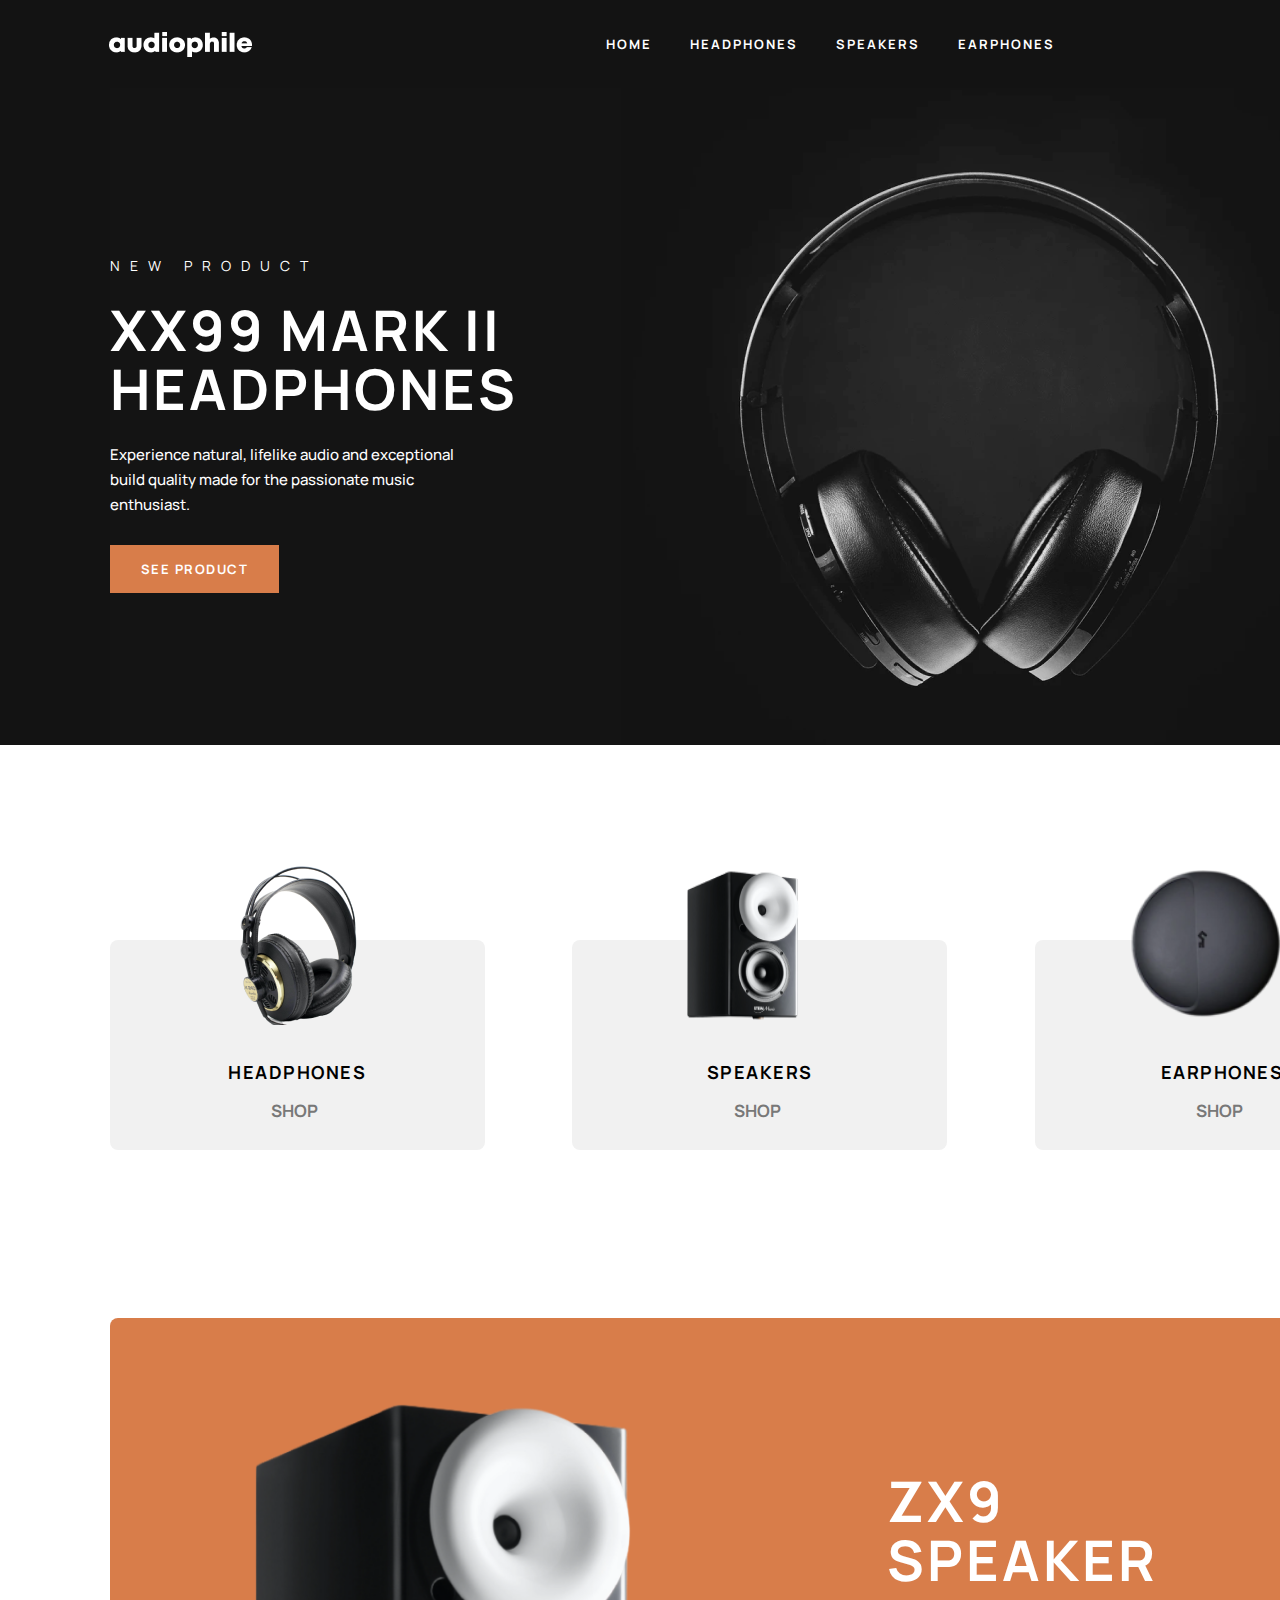
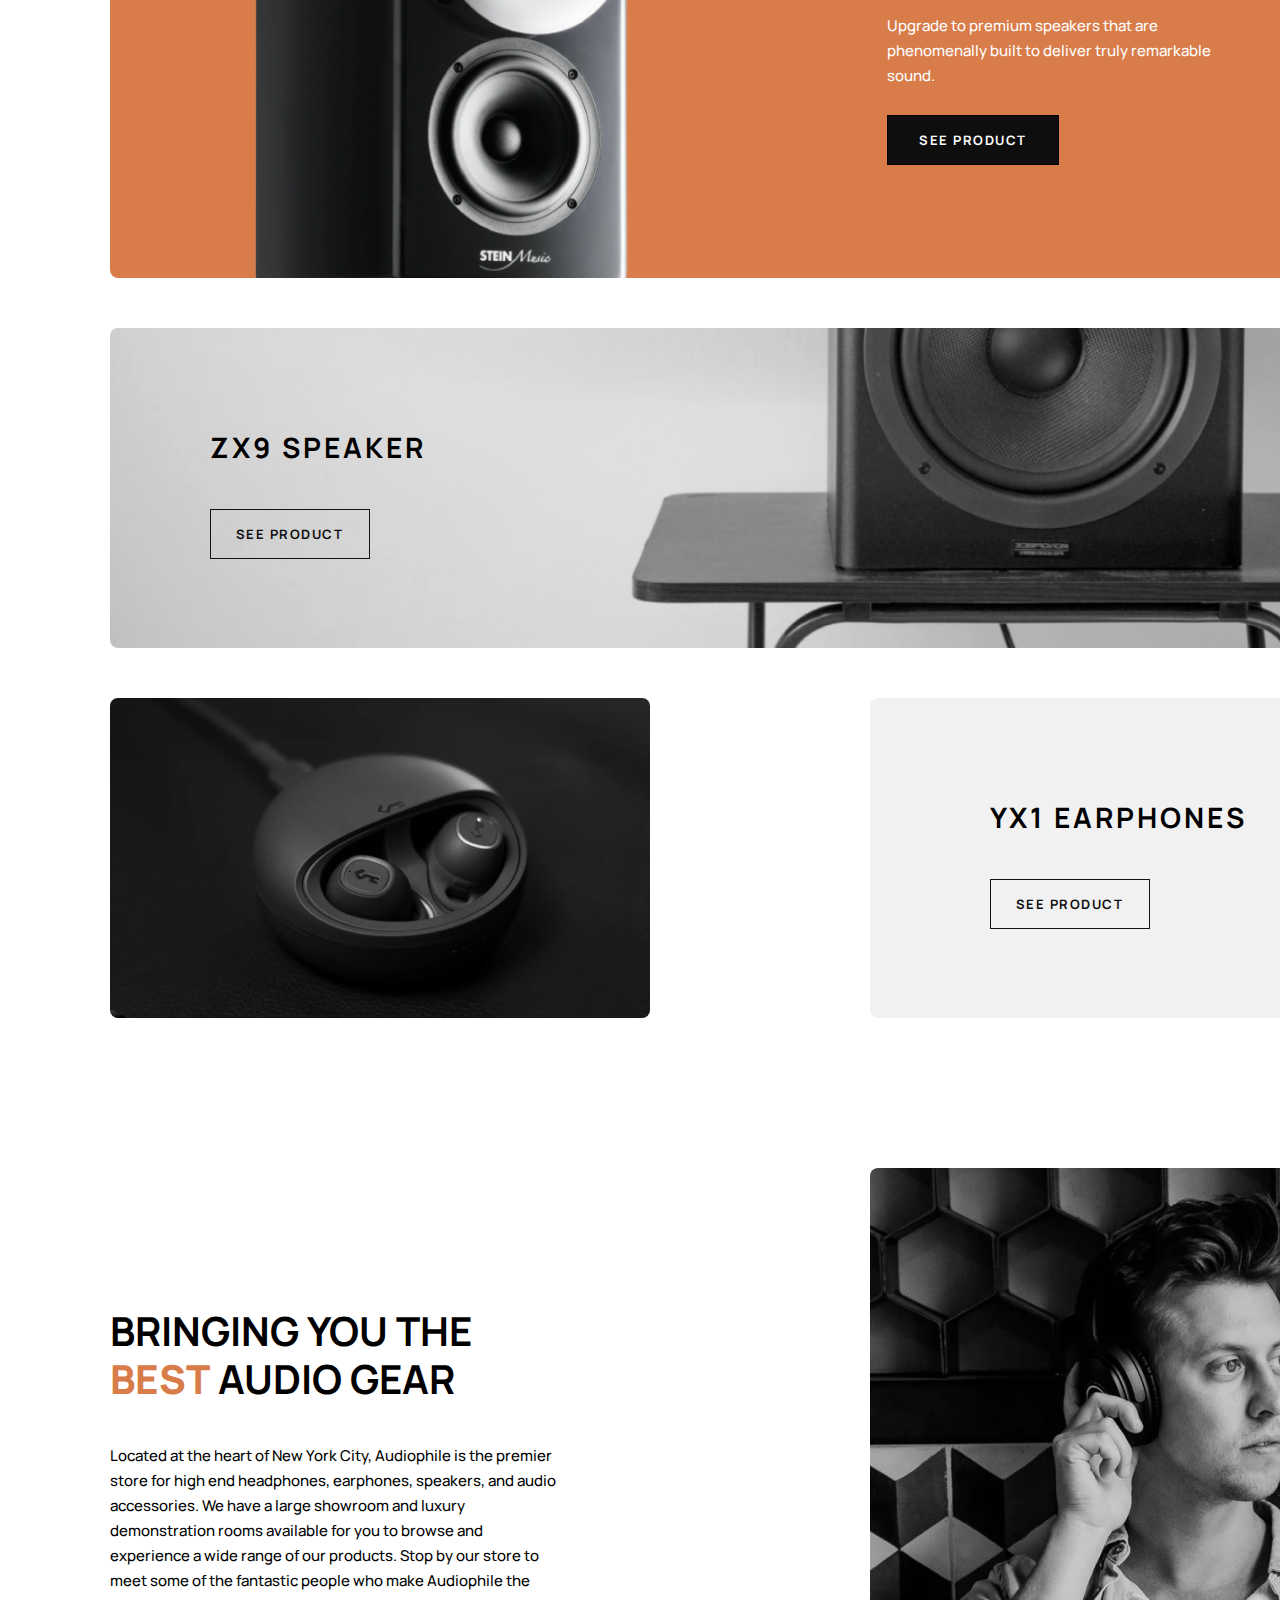
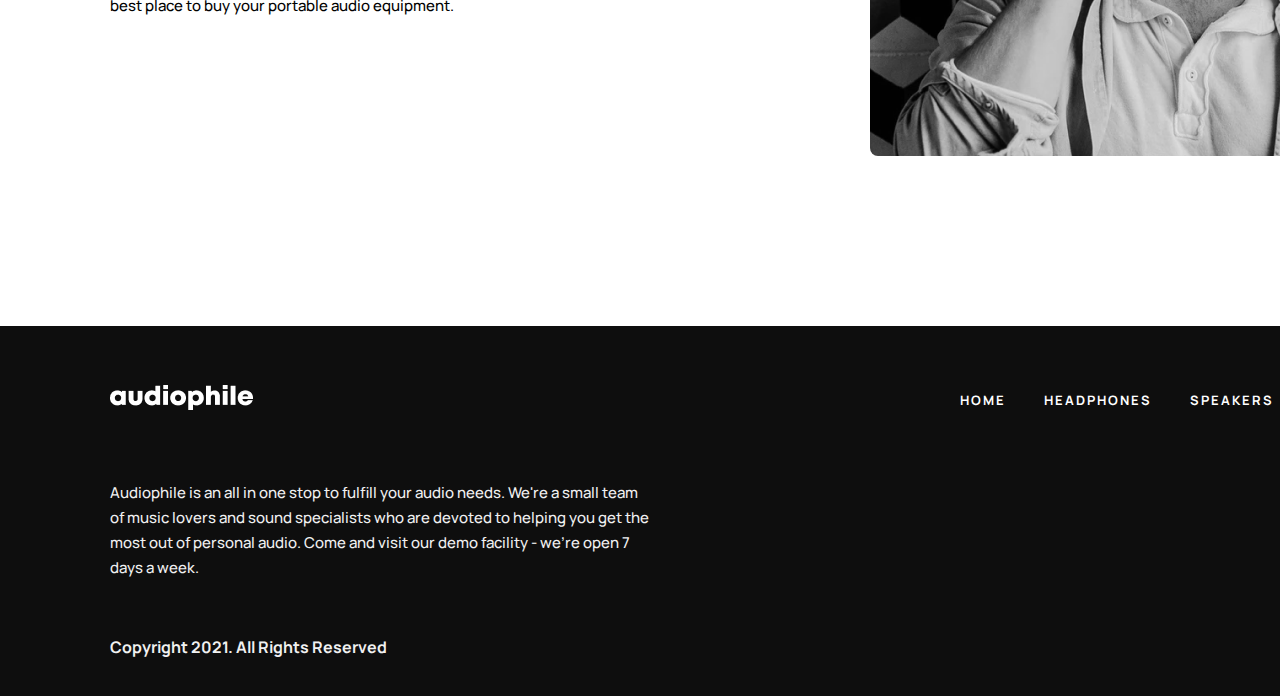
<file: index.html>
<!DOCTYPE html>
<html lang="en">
<head>
    <meta charset="UTF-8">
    <meta http-equiv="X-UA-Compatible" content="IE=edge">
    <meta name="viewport" content="width=device-width, initial-scale=1.0">
    <title>Audio</title>
    <link rel="stylesheet" href="style.css">
    <link rel="stylesheet" href="https://cdnjs.cloudflare.com/ajax/libs/font-awesome/6.1.2/css/all.min.css" integrity="sha512-1sCRPdkRXhBV2PBLUdRb4tMg1w2YPf37qatUFeS7zlBy7jJI8Lf4VHwWfZZfpXtYSLy85pkm9GaYVYMfw5BC1A==" crossorigin="anonymous" referrerpolicy="no-referrer" />
</head>
<body>
    <header>
        <div class="container">
            <nav>
                <div class="navbar">
                    <img class="tablet" src="img/audiophile.png" alt="">
                    <div class="nav-burger desktop important">
                        <label for="burger"><i class="fa-solid fa-bars"></i></label>
                    <input type="checkbox" name="burger" id="burger" />
                    <div class="div-nav">  
                        <div class="nav-burger-into desktop">
                            <label for="burger"><i class="fa-solid fa-x"></i></label>
                        <input type="checkbox" name="burger" id="burger" />
                        <img src="img/audiophile.png" alt="">
                        </div>
                        <div class="link-into-menu">  
                                <a class="link" href="index.html">HOME</a>
                                <a class="link" href="headphones.html">HEADPHONES</a>
                                <a class="link" href="speaker.html">SPEAKERS</a>
                                <a class="link" href="earphones.html">EARPHONES</a>
                                <a href="tel:+998996365557">Tel: +998 99 636-55-57</a>
                            </div>
                    </div>
                    <img class="ortiqcha2" src="img/audiophile.png" alt="">
                    </div>
                    <div class="links">
                        <a class="link tablet mobile" href="index.html">HOME</a>
                        <a class="link tablet mobile" href="headphones.html">HEADPHONES</a>
                        <a class="link tablet mobile" href="speaker.html">SPEAKERS</a>
                        <a class="link tablet mobile" href="earphones.html">EARPHONES</a>
                    </div>
                    <a href="checkout.html"><i class="fa-solid fa-cart-shopping"></i></a>
                </div>
            </nav>
            <main>
                <div class="main">
                    <div class="content">
                        <span>NEW PRODUCT</span>
                        <h1>XX99 Mark II
                            Headphones</h1>
                            <p>Experience natural, lifelike audio and exceptional build quality made for the passionate music enthusiast.</p>
                            <a href="headphones.html">See Product</a>
                    </div>
                </div>
            </main>
        </div>
        </header>
        <section id="main-section">
            <div class="service">
                <div class="images">
                    <img src="img/noushnik.png" alt="">
                    <img src="img/kolonka.png" alt="">
                    <img src="img/Group 5.png" width="160" height="160" alt="">
                </div>
            </div>
            <div class="service-link">
                <div class="ram">
                    <div class="ramka">
                        <h4>HEADPHONES</h4>
                        <a href="headphonestwo.html">Shop</a>
                        <i class="fa-solid fa-chevron-right"></i>
                    </div>
                    <div class="ramka">
                        <h4>SPEAKERS</h4>
                        <a href="speakerone.html">Shop</a>
                        <i class="fa-solid fa-chevron-right"></i>
                    </div>
                    <div class="ramka">
                        <h4>EARPHONES</h4>
                        <a href="earphonesone.html">Shop</a>
                        <i class="fa-solid fa-chevron-right"></i>
                    </div>
                </div>
            </div>
            <div class="banner__content">
                <div class="banner">
                    <img src="img/image-removebg-preview(38) (2).png" width="410" height="493" alt="">
                    <div class="content">
                        <h1>ZX9
                            SPEAKER</h1>
                            <p>Upgrade to premium speakers that are phenomenally built to deliver truly remarkable sound.</p>
                            <a href="speakerone.html">See Product</a>
                    </div>
                </div>
            </div>
            <div class="speak-page">
                <div class="speaker">
                    <div class="speaker-link">
                        <h1>ZX9
                            SPEAKER</h1>
                            <a href="speakertwo.html">See Product</a>
                    </div>
                </div>
                <div class="ear">
                    <img src="img/qulpqchin.png" alt="">
                    <div class="ear-link">
                        <h1>YX1 EARPHONES</h1>
                            <a href="earphonesone.html">See Product</a>
                    </div>
                </div>
            </div>
            <div class="dj-life">
                <div class="dj">
                    <div class="about">
                        <h1>Bringing you the <strong>best</strong> audio gear</h1>
                        <p>Located at the heart of New York City, Audiophile is the premier store for high end headphones, earphones, speakers, and audio accessories. We have a large showroom and luxury demonstration rooms available for you to browse and experience a wide range of our products. Stop by our store to meet some of the fantastic people who make Audiophile the best place to buy your portable audio equipment.</p>
                    </div>
                    <img class="tablet ortiqcha " src="img/dj.png" alt="">
                    <img class="desktop " src="img/dj-img-tablet.png" alt="">
                        <img class="tablet desktop ortiqcha" src="img/dj.png" width="540" height="580" alt="">
                </div>
            </div>
        </section>
        <footer>
                <div class="foot">
                    <div class="foot-bar">
                        <div class="menu">
                            <img src="img/audiophile.png" alt="">
                        </div>
                        <div class="links">
                            <a class="link" href="index.html">HOME</a>
                            <a class="link" href="headphones.html">HEADPHONES</a>
                            <a class="link" href="speaker.html">SPEAKERS</a>
                            <a class="link" href="earphones.html">EARPHONES</a>
                        </div>
                    </div>
                    <div class="footer">
                        <p>Audiophile is an all in one stop to fulfill your audio needs. We're a small team of music lovers and sound specialists who are devoted to helping you get the most out of personal audio. Come and visit our demo facility - we’re open 7 days a week.</p>
                        <div class="icons">
                            <a class="tablet" href="#"><i class="fa-brands fa-square-facebook"></i></a>
                            <a class="tablet" href="#"><i class="fa-brands fa-twitter"></i></a>
                            <a class="tablet" href="#"><i class="fa-brands fa-instagram"></i></a>
                        </div>
                    </div>
                    <div class="end">
                        <p>Copyright 2021. All Rights Reserved</p>
                        <div class="icons">
                            <a class="desktop" href="#"><i class="fa-brands fa-square-facebook"></i></a>
                            <a class="desktop" href="#"><i class="fa-brands fa-twitter"></i></a>
                            <a class="desktop" href="#"><i class="fa-brands fa-instagram"></i></a>
                        </div>
                    </div>
                </div>
        </footer>
    </div>
</body>
</html>
</file>
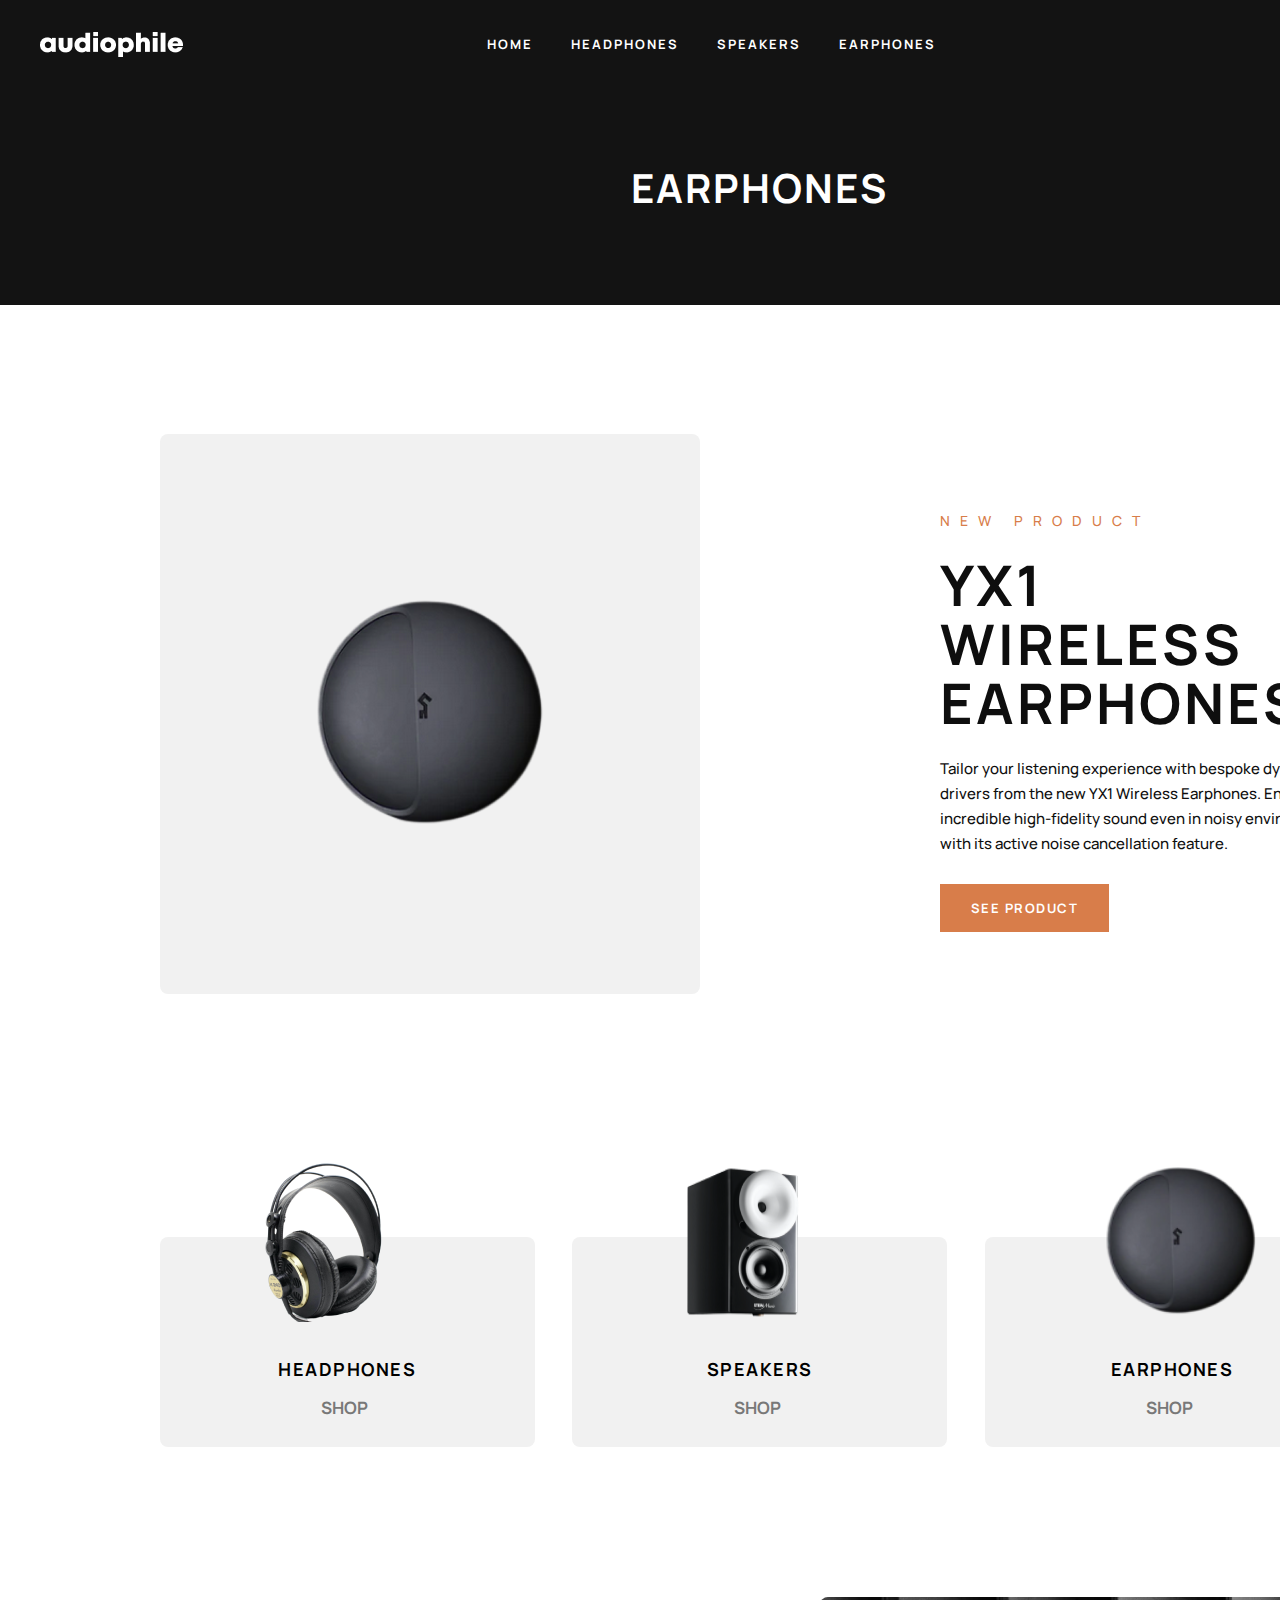
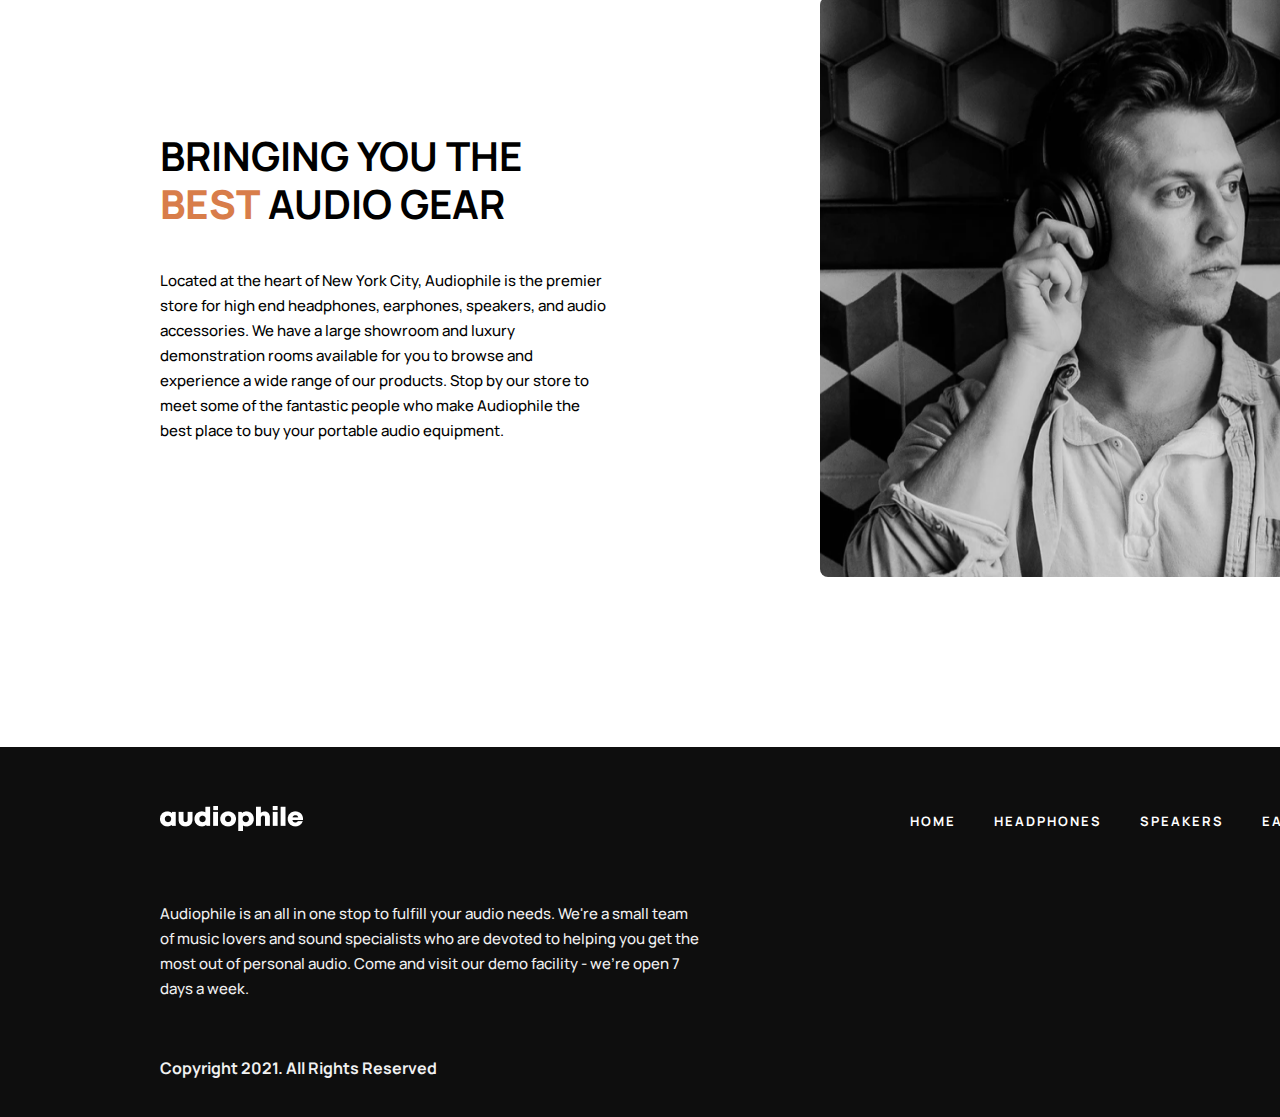
<file: earphones.html>
<!DOCTYPE html>
<html lang="en">
<head>
    <meta charset="UTF-8">
    <meta http-equiv="X-UA-Compatible" content="IE=edge">
    <meta name="viewport" content="width=device-width, initial-scale=1.0">
    <title>Earphone</title>
    <link rel="stylesheet" href="earphones.css">
    <link rel="stylesheet" href="https://cdnjs.cloudflare.com/ajax/libs/font-awesome/6.1.2/css/all.min.css" integrity="sha512-1sCRPdkRXhBV2PBLUdRb4tMg1w2YPf37qatUFeS7zlBy7jJI8Lf4VHwWfZZfpXtYSLy85pkm9GaYVYMfw5BC1A==" crossorigin="anonymous" referrerpolicy="no-referrer" />
</head>
<body>
        <header>
            <nav>
                <div class="navbar">
                    <img class="tablet" src="img/audiophile.png" alt="">
                    <div class="nav-burger desktop important">
                        <label for="burger"><i class="fa-solid fa-bars"></i></label>
                    <input type="checkbox" name="burger" id="burger" />
                    <div class="div-nav">  
                        <div class="nav-burger-into desktop">
                            <label for="burger"><i class="fa-solid fa-x"></i></label>
                        <input type="checkbox" name="burger" id="burger" />
                        <img src="img/audiophile.png" alt="">
                        </div>
                        <div class="link-into-menu">  
                                <a class="link" href="index.html">HOME</a>
                                <a class="link" href="headphones.html">HEADPHONES</a>
                                <a class="link" href="speaker.html">SPEAKERS</a>
                                <a class="link" href="earphones.html">EARPHONES</a>
                                <a href="tel:+998996365557">Tel: +998 99 636-55-57</a>
                            </div>
                    </div>
                    <img class="ortiqcha2 mobile" src="img/audiophile.png" alt="">
                    </div>
                    <div class="links">
                        <a class="link tablet mobile" href="index.html">HOME</a>
                        <a class="link tablet mobile" href="headphones.html">HEADPHONES</a>
                        <a class="link tablet mobile" href="speaker.html">SPEAKERS</a>
                        <a class="link tablet mobile" href="earphones.html">EARPHONES</a>
                    </div>
                    <a href="checkout.html"><i class="fa-solid fa-cart-shopping"></i></a>
                </div>
            </nav>
            <h1 class="sub">EARPHONES</h1>
            <main>
                <main>
                    <div class="main">
                        <div class="image">
                            <img src="img/main-img/image-removebg-preview(42).png" alt="">
                        </div>
                        <div class="content">
                            <span>NEW PRODUCT</span>
                            <h1>YX1 WIRELESS
                                EARPHONES</h1>
                                <p>Tailor your listening experience with bespoke dynamic drivers from the new YX1 Wireless Earphones. Enjoy incredible high-fidelity sound even in noisy environments with its active noise cancellation feature.</p>
                                <a href="earphonesone.html">See Product</a>
                        </div>
                    </div>
                </main>
            </main>
            <div class="service">
                <div class="images">
                    <img src="img/noushnik.png" alt="">
                    <img src="img/kolonka.png" alt="">
                    <img src="img/Group 5.png" width="160" height="160" alt="">
                </div>
            </div>
            <div class="service-link">
                <div class="ram">
                    <div class="ramka">
                        <h4>HEADPHONES</h4>
                        <a href="headphonestwo.html">Shop</a>
                        <i class="fa-solid fa-chevron-right"></i>
                    </div>
                    <div class="ramka">
                        <h4>SPEAKERS</h4>
                        <a href="speakerone.html">Shop</a>
                        <i class="fa-solid fa-chevron-right"></i>
                    </div>
                    <div class="ramka">
                        <h4>EARPHONES</h4>
                        <a href="earphonesone.html">Shop</a>
                        <i class="fa-solid fa-chevron-right"></i>
                    </div>
                </div>
            </div>
            <div class="dj-life">
                <div class="dj">
                    <div class="about">
                        <h1>Bringing you the <strong>best</strong> audio gear</h1>
                        <p>Located at the heart of New York City, Audiophile is the premier store for high end headphones, earphones, speakers, and audio accessories. We have a large showroom and luxury demonstration rooms available for you to browse and experience a wide range of our products. Stop by our store to meet some of the fantastic people who make Audiophile the best place to buy your portable audio equipment.</p>
                    </div>
                         <img class="tablet" src="img/dj.png" width="540" height="580" alt="">
                        <img class="desktop" src="img/dj-img-tablet.png" alt="">
                </div>
            </div>
        </header> 
        <footer>
            <div class="foot">
                <div class="foot-bar">
                    <div class="menu">
                        <img src="img/audiophile.png" alt="">
                    </div>
                    <div class="links">
                        <a class="link" href="index.html">HOME</a>
                        <a class="link" href="headphones.html">HEADPHONES</a>
                        <a class="link" href="speaker.html">SPEAKERS</a>
                        <a class="link" href="earphones.html">EARPHONES</a>
                    </div>
                </div>
                <div class="footer">
                    <p>Audiophile is an all in one stop to fulfill your audio needs. We're a small team of music lovers and sound specialists who are devoted to helping you get the most out of personal audio. Come and visit our demo facility - we’re open 7 days a week.</p>
                    <div class="icons">
                        <a class="tablet" href="#"><i class="fa-brands fa-square-facebook"></i></a>
                        <a class="tablet" href="#"><i class="fa-brands fa-twitter"></i></a>
                        <a class="tablet" href="#"><i class="fa-brands fa-instagram"></i></a>
                    </div>
                </div>
                <div class="end">
                    <p>Copyright 2021. All Rights Reserved</p>
                    <div class="icons">
                        <a class="desktop" href="#"><i class="fa-brands fa-square-facebook"></i></a>
                        <a class="desktop" href="#"><i class="fa-brands fa-twitter"></i></a>
                        <a class="desktop" href="#"><i class="fa-brands fa-instagram"></i></a>
                    </div>
                </div>
            </div>
    </footer> 
</body>
</html>
</file>
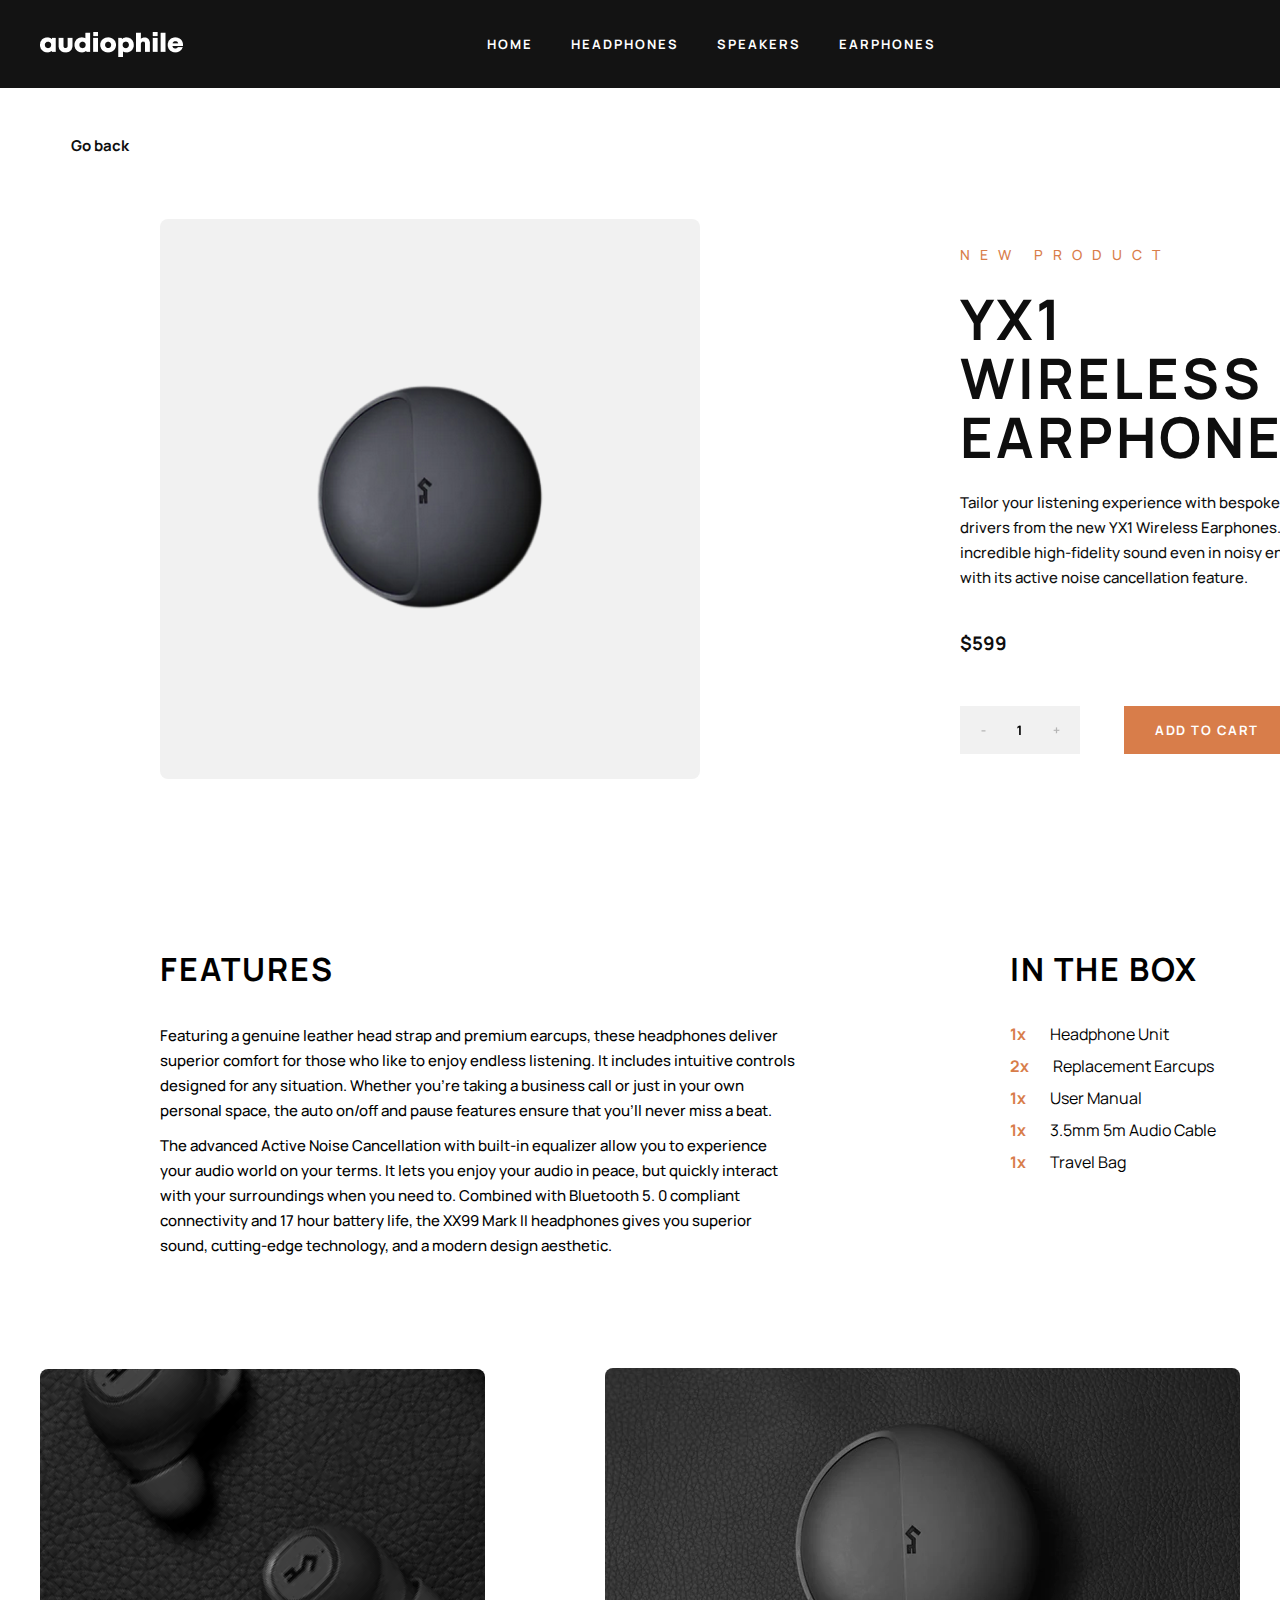
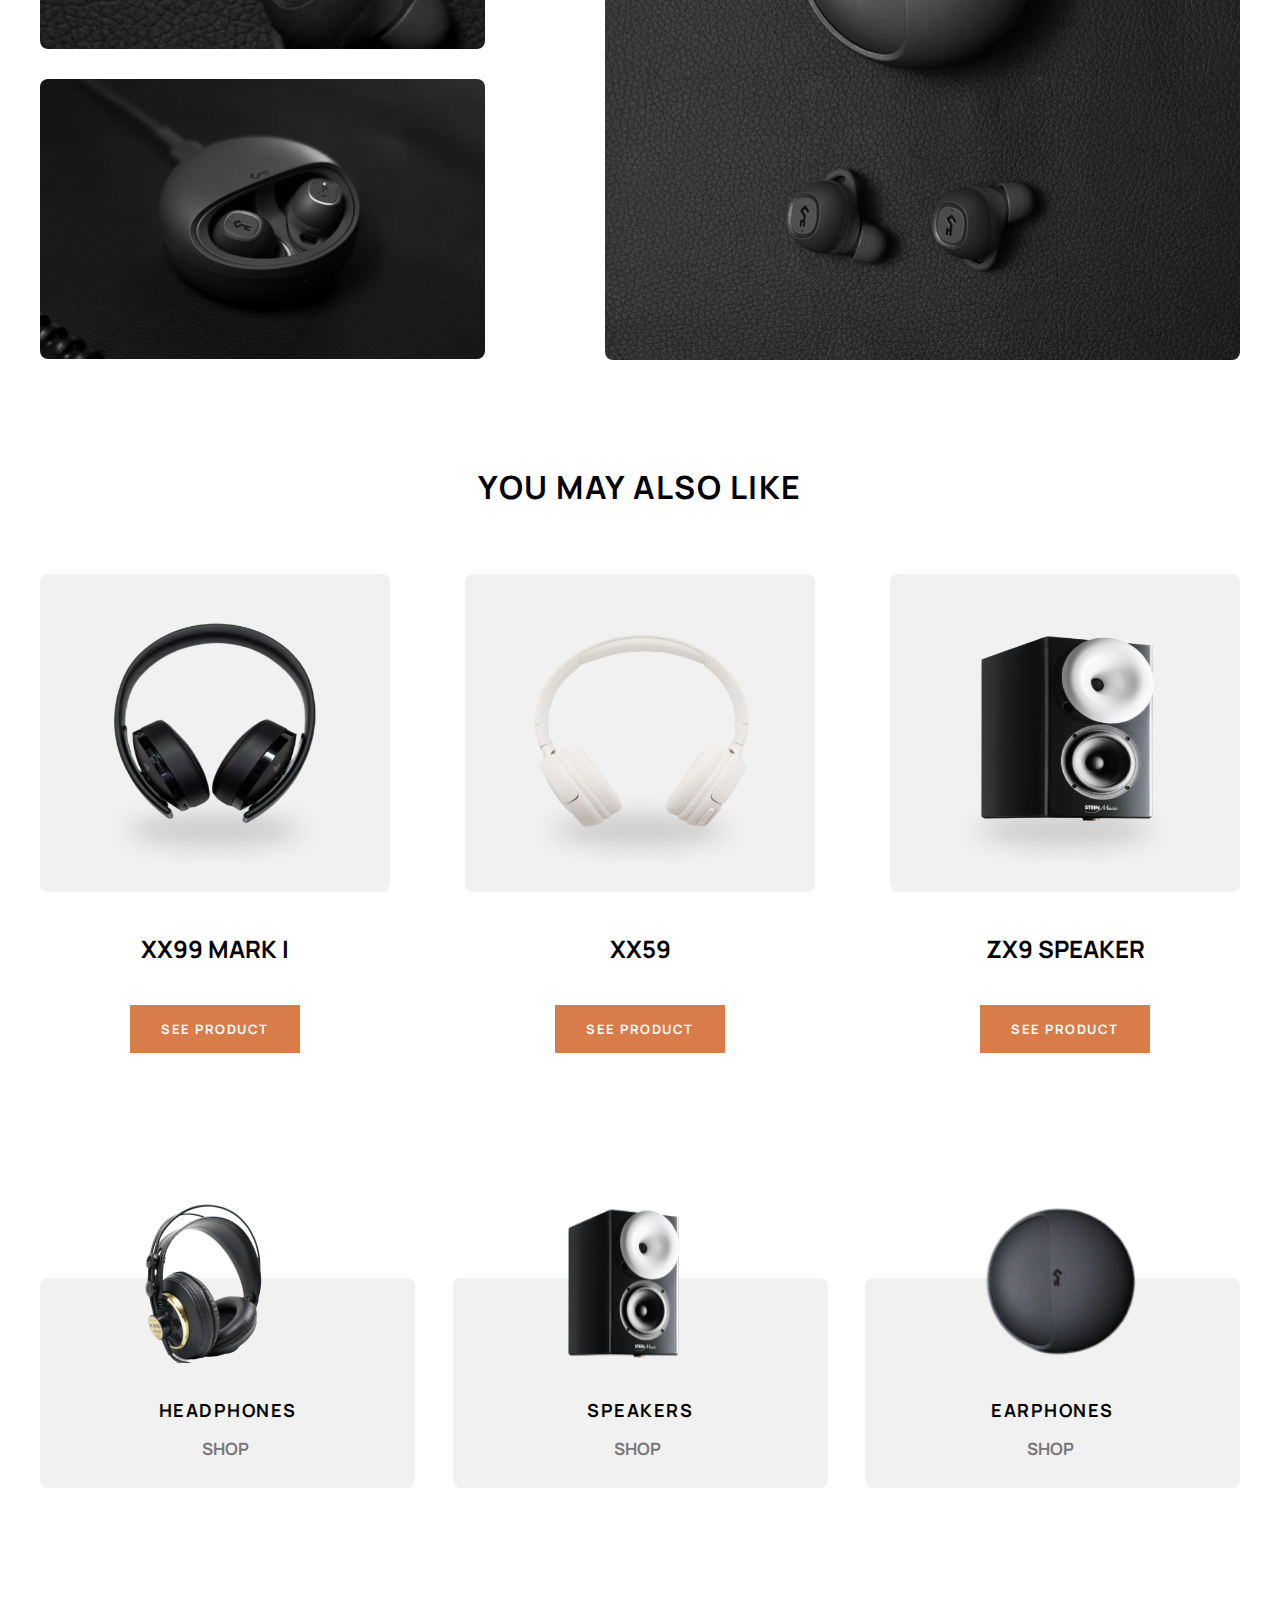
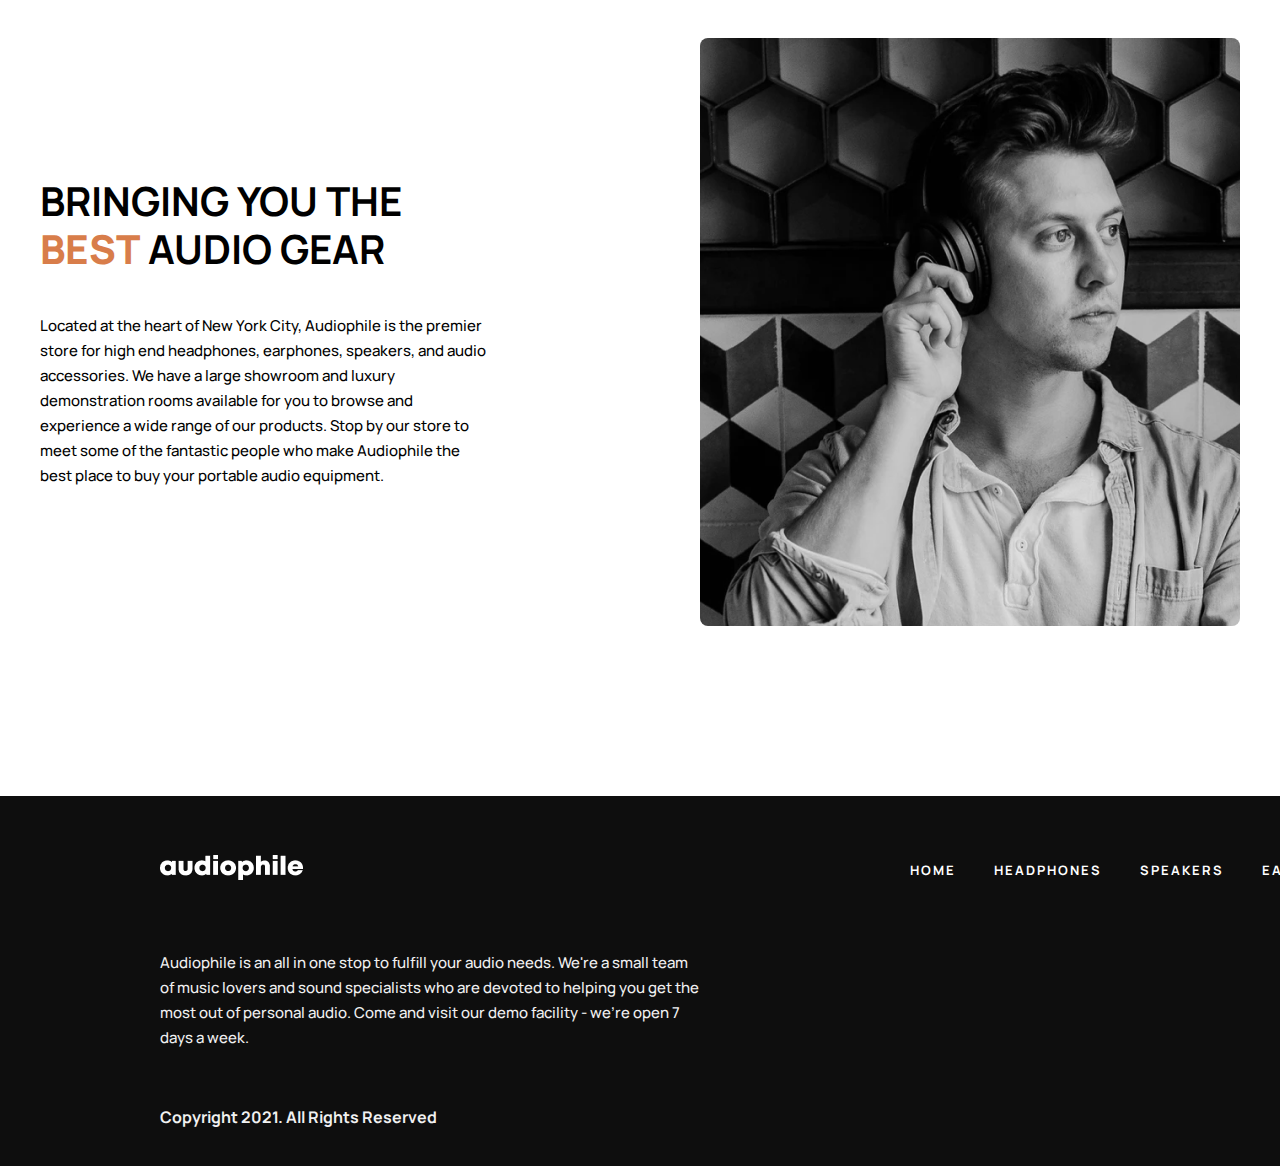
<file: earphonesone.html>
<!DOCTYPE html>
<html lang="en">
<head>
    <meta charset="UTF-8">
    <meta http-equiv="X-UA-Compatible" content="IE=edge">
    <meta name="viewport" content="width=device-width, initial-scale=1.0">
    <title>Earphone1</title>
    <link rel="stylesheet" href="earphonesone.css">
    <link rel="stylesheet" href="https://cdnjs.cloudflare.com/ajax/libs/font-awesome/6.1.2/css/all.min.css" integrity="sha512-1sCRPdkRXhBV2PBLUdRb4tMg1w2YPf37qatUFeS7zlBy7jJI8Lf4VHwWfZZfpXtYSLy85pkm9GaYVYMfw5BC1A==" crossorigin="anonymous" referrerpolicy="no-referrer" />
</head>
<body>
        <header>
            <nav>
                <div class="navbar">
                    <img class="tablet" src="img/audiophile.png" alt="">
                    <div class="nav-burger desktop important">
                        <label for="burger"><i class="fa-solid fa-bars"></i></label>
                    <input type="checkbox" name="burger" id="burger" />
                    <div class="div-nav">  
                        <div class="nav-burger-into desktop">
                            <label for="burger"><i class="fa-solid fa-x"></i></label>
                        <input type="checkbox" name="burger" id="burger" />
                        <img src="img/audiophile.png" alt="">
                        </div>
                        <div class="link-into-menu">  
                                <a class="link" href="index.html">HOME</a>
                                <a class="link" href="headphones.html">HEADPHONES</a>
                                <a class="link" href="speaker.html">SPEAKERS</a>
                                <a class="link" href="earphones.html">EARPHONES</a>
                                <a href="tel:+998996365557">Tel: +998 99 636-55-57</a>
                            </div>
                    </div>
                    <img class="ortiqcha2 mobile" src="img/audiophile.png" alt="">
                    </div>
                    <div class="links">
                        <a class="link tablet mobile" href="index.html">HOME</a>
                        <a class="link tablet mobile" href="headphones.html">HEADPHONES</a>
                        <a class="link tablet mobile" href="speaker.html">SPEAKERS</a>
                        <a class="link tablet mobile" href="earphones.html">EARPHONES</a>
                    </div>
                    <a href="checkout.html"><i class="fa-solid fa-cart-shopping"></i></a>
                </div>
            </nav>
            <button class="back">Go back</button>
            <main>
                <main  id="asosiy-content">
                    <div class="main">
                        <div class="image">
                            <img src="img/main-img/image-removebg-preview(42).png" alt="">
                        </div>
                        <div class="content">
                            <span>NEW PRODUCT</span>
                            <h1>YX1 WIRELESS
                                EARPHONES</h1>
                                <p>Tailor your listening experience with bespoke dynamic drivers from the new YX1 Wireless Earphones. Enjoy incredible high-fidelity sound even in noisy environments with its active noise cancellation feature.</p>
                                <h3>$599</h3>
                                <div class="buy">
                                    <img src="img/-1+.png" alt="">
                                    <a href="#">ADD TO CART</a>
                                </div>
                        </div>
                    </div>
                </main>
                <main class="text">
                    <div class="about-us">
                        <div class="words">
                            <h2>FEATURES</h2>
                            <p>Featuring a genuine leather head strap and premium earcups, these headphones deliver superior comfort for those who like to enjoy endless listening. It includes intuitive controls designed for any situation. Whether you’re taking a business call or just in your own personal space, the auto on/off and pause features ensure that you’ll never miss a beat.</p>
                            <p>The advanced Active Noise Cancellation with built-in equalizer allow you to experience your audio world on your terms. It lets you enjoy your audio in peace, but quickly interact with your surroundings when you need to. Combined with Bluetooth 5. 0 compliant connectivity and 17 hour battery life, the XX99 Mark II headphones gives you superior sound, cutting-edge technology, and a modern design aesthetic.</p>
                        </div>
                        <div class="info">
                            <h2>IN THE BOX</h2>
                            <div>
                                <p><strong class="stg">1x</strong>Headphone Unit</p>
                                <p><strong class="stg">2x</strong>Replacement Earcups</p>
                                <p><strong class="stg">1x</strong>User Manual</p>
                                <p><strong class="stg">1x</strong>3.5mm 5m Audio Cable</p>
                                <p><strong class="stg">1x</strong>Travel Bag</p>
                            </div>
                        </div>
                    </div>
                </main>
            </main>
            <div class="pictures">
                <div class="experts">
                    <div class="twoimg">
                        <img src="img/Bitmap (6).png" alt="">
                        <img class="img2" src="img/Bitmap (7).png" alt="">
                    </div>
                    <div class="big-img">
                        <img src="img/Bitmap (8).png" width="635" height="592" alt="">
                    </div>
                </div>
            </div>
            <h1 class="center">you may also like</h1>
            <div class="cards">
                <div class="cards-card">
                    <div class="card">
                        <img src="img/product1.png " width="350" height="318" alt="">
                        <h5>XX99 MARK I</h5>
                        <a href="headphonesone.html">See Product</a>
                    </div>
                    <div class="card">
                        <img src="img/product3.png " width="350" height="318" alt="">
                        <h5>XX59</h5>
                        <a href="headphonesthree.html">See Product</a>
                    </div>
                    <div class="card">
                        <img src="img/product5.png " width="350" height="318" alt="">
                        <h5>ZX9 SPEAKER</h5>
                        <a href="speakerone.html">See Product</a>
                    </div>
                </div>
            </div>
              <div class="service">
                <div class="images">
                    <img src="img/noushnik.png" alt="">
                    <img src="img/kolonka.png" alt="">
                    <img src="img/Group 5.png" width="160" height="160" alt="">
                </div>
            </div>
            <div class="service-link">
                <div class="ram">
                    <div class="ramka">
                        <h4>HEADPHONES</h4>
                        <a href="headphonestwo.html">Shop</a>
                        <i class="fa-solid fa-chevron-right"></i>
                    </div>
                    <div class="ramka">
                        <h4>SPEAKERS</h4>
                        <a href="speakerone.html">Shop</a>
                        <i class="fa-solid fa-chevron-right"></i>
                    </div>
                    <div class="ramka">
                        <h4>EARPHONES</h4>
                        <a href="earphonesone.html">Shop</a>
                        <i class="fa-solid fa-chevron-right"></i>
                    </div>
                </div>
            </div>
            <div class="dj-life">
                <div class="dj">
                    <div class="about">
                        <h1>Bringing you the <strong>best</strong> audio gear</h1>
                        <p>Located at the heart of New York City, Audiophile is the premier store for high end headphones, earphones, speakers, and audio accessories. We have a large showroom and luxury demonstration rooms available for you to browse and experience a wide range of our products. Stop by our store to meet some of the fantastic people who make Audiophile the best place to buy your portable audio equipment.</p>
                    </div>
                    <img class="tablet" src="img/dj.png" alt="">
                        <img class="desktop ortiqcha2" src="img/dj-img-tablet.png" width="540" height="580" alt="">
                </div>
            </div>
        </header> 
        <footer>
            <div class="foot">
                <div class="foot-bar">
                    <div class="menu">
                        <img src="img/audiophile.png" alt="">
                    </div>
                    <div class="links">
                        <a class="link" href="index.html">HOME</a>
                        <a class="link" href="headphones.html">HEADPHONES</a>
                        <a class="link" href="speaker.html">SPEAKERS</a>
                        <a class="link" href="earphones.html">EARPHONES</a>
                    </div>
                </div>
                <div class="footer">
                    <p>Audiophile is an all in one stop to fulfill your audio needs. We're a small team of music lovers and sound specialists who are devoted to helping you get the most out of personal audio. Come and visit our demo facility - we’re open 7 days a week.</p>
                    <div class="icons">
                        <a class="tablet" href="#"><i class="fa-brands fa-square-facebook"></i></a>
                        <a class="tablet" href="#"><i class="fa-brands fa-twitter"></i></a>
                        <a class="tablet" href="#"><i class="fa-brands fa-instagram"></i></a>
                    </div>
                </div>
                <div class="end">
                    <p>Copyright 2021. All Rights Reserved</p>
                    <div class="icons">
                        <a class="desktop" href="#"><i class="fa-brands fa-square-facebook"></i></a>
                        <a class="desktop" href="#"><i class="fa-brands fa-twitter"></i></a>
                        <a class="desktop" href="#"><i class="fa-brands fa-instagram"></i></a>
                    </div>
                </div>
            </div>
    </footer>   
</body>
</html>
</file>
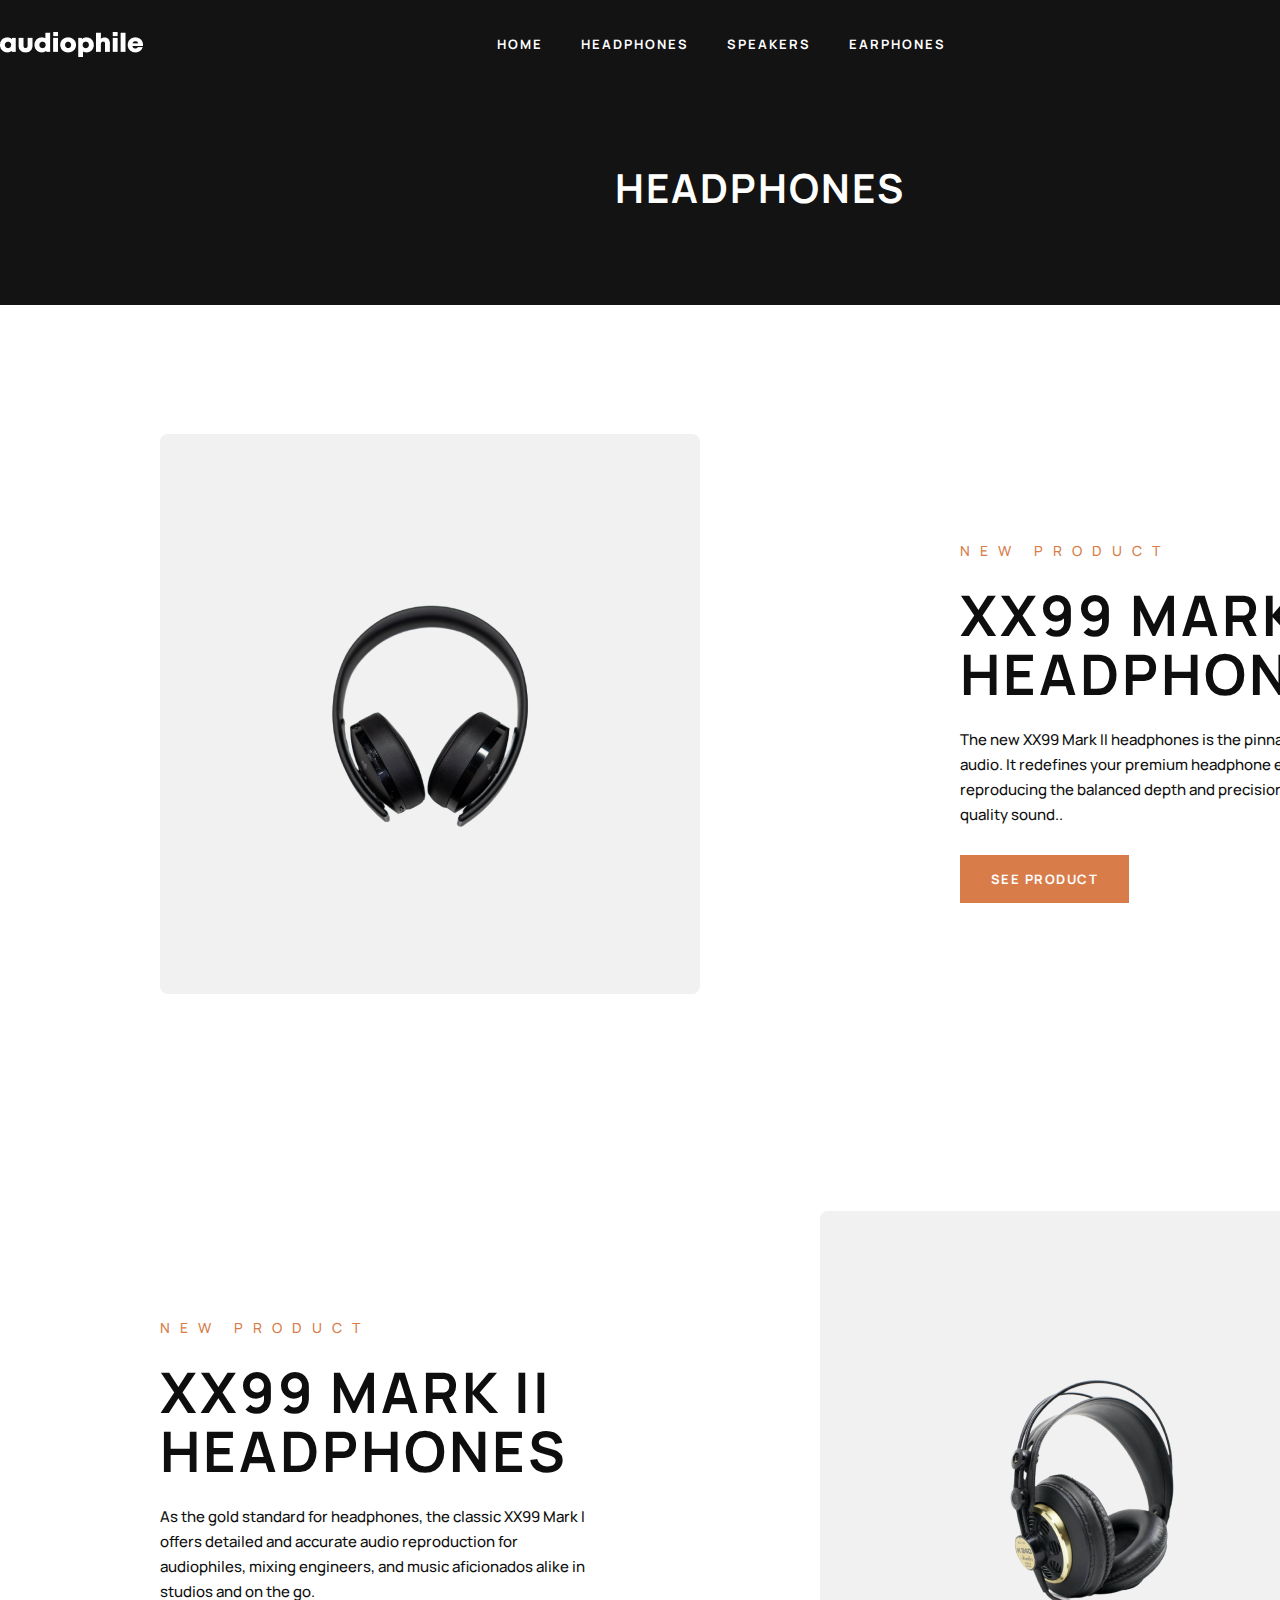
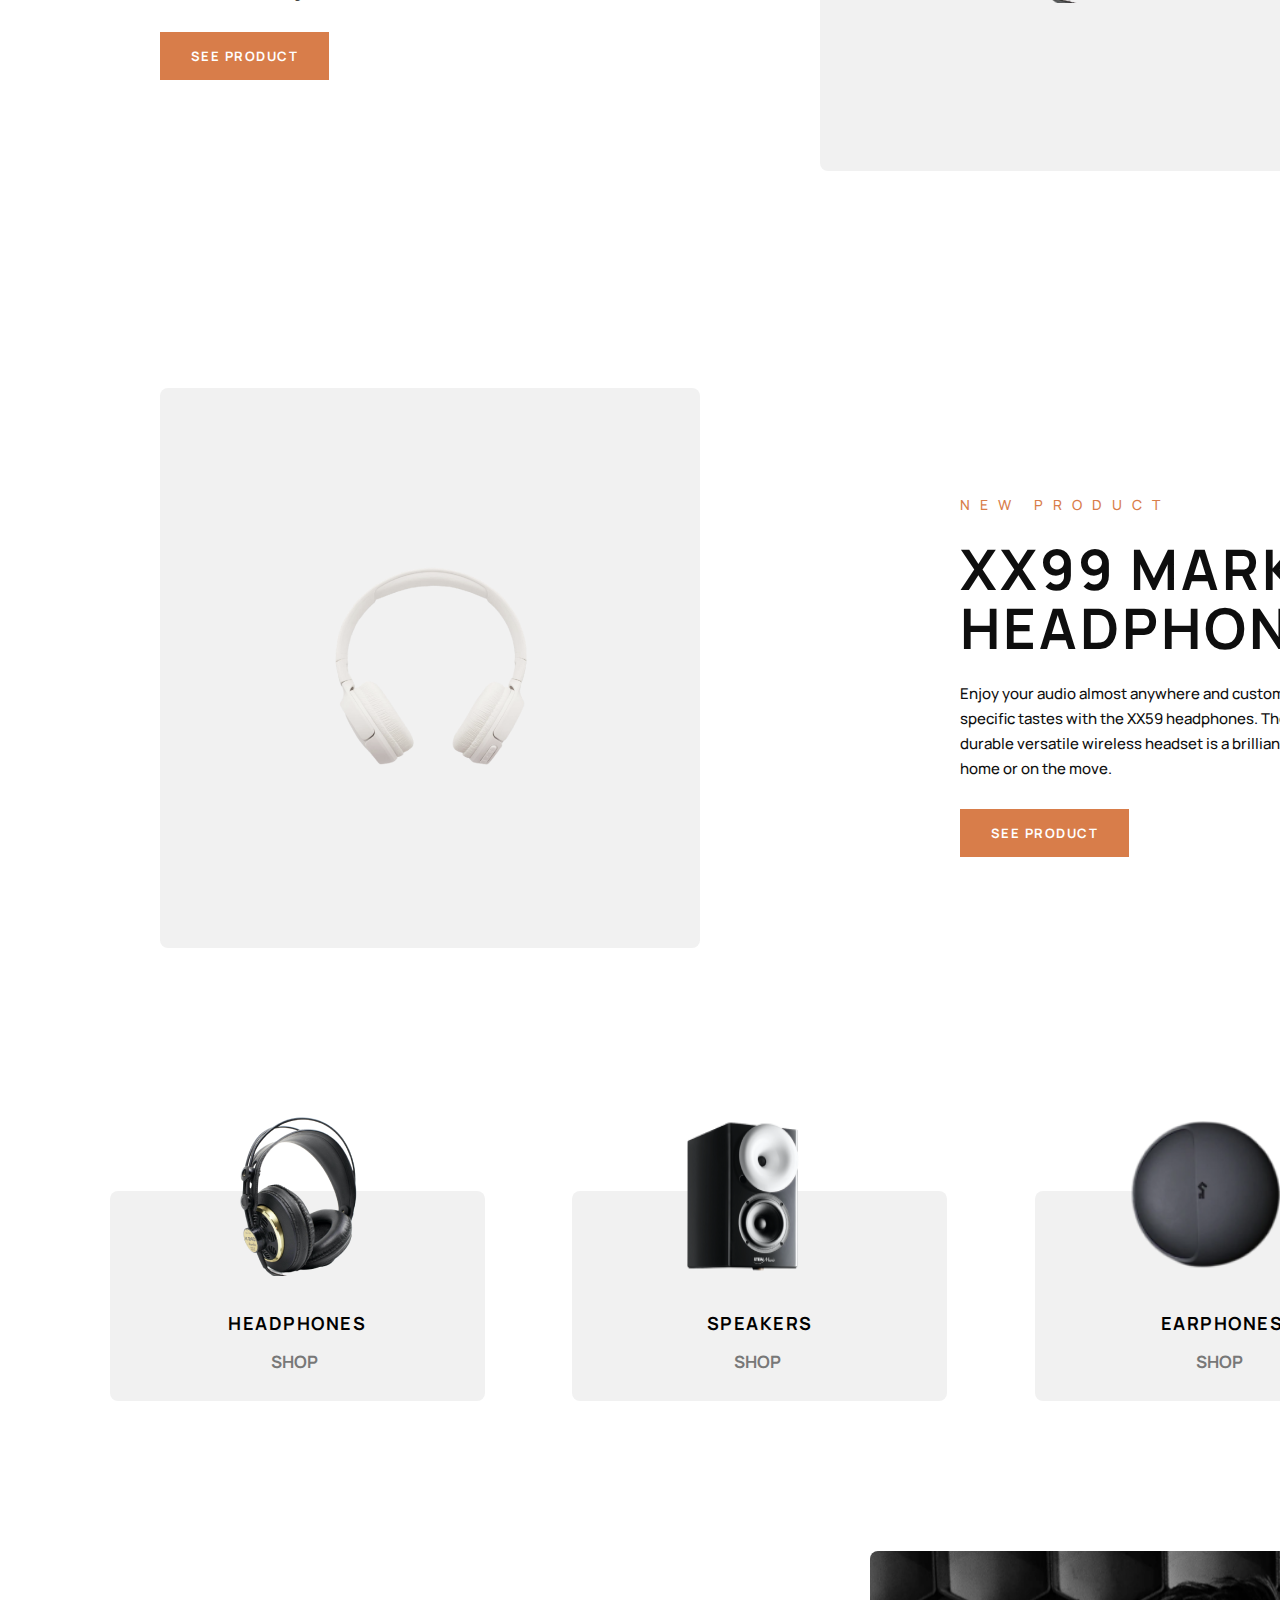
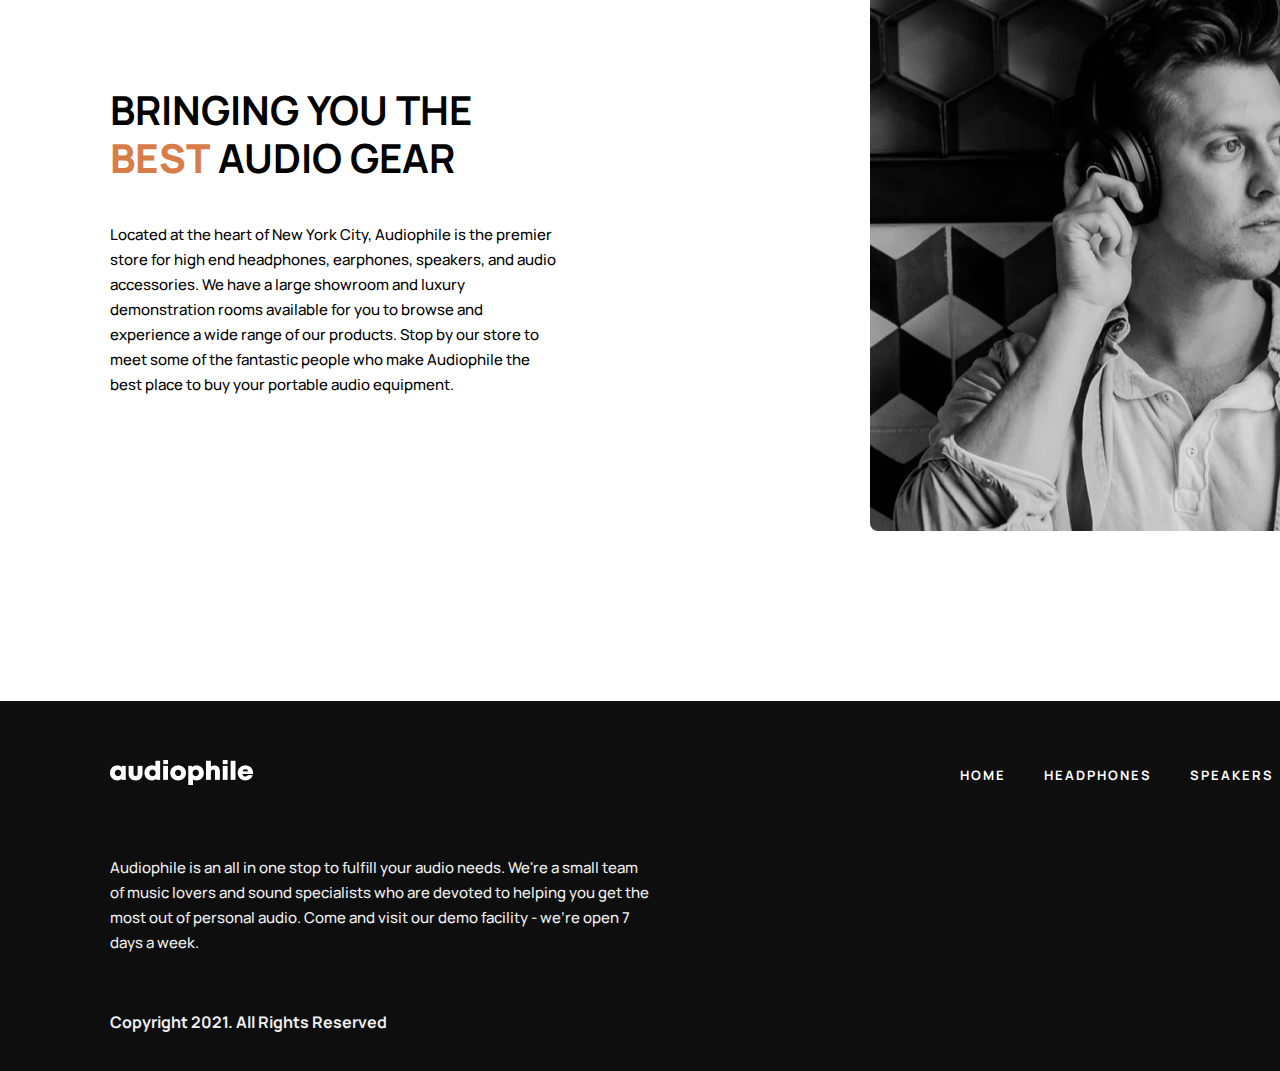
<file: headphones.html>
<!DOCTYPE html>
<html lang="en">
<head>
    <meta charset="UTF-8">
    <meta http-equiv="X-UA-Compatible" content="IE=edge">
    <meta name="viewport" content="width=device-width, initial-scale=1.0">
    <title>Headphone</title>
    <link rel="stylesheet" href="headphones.css">
    <link rel="stylesheet" href="https://cdnjs.cloudflare.com/ajax/libs/font-awesome/6.1.2/css/all.min.css" integrity="sha512-1sCRPdkRXhBV2PBLUdRb4tMg1w2YPf37qatUFeS7zlBy7jJI8Lf4VHwWfZZfpXtYSLy85pkm9GaYVYMfw5BC1A==" crossorigin="anonymous" referrerpolicy="no-referrer" />
</head>
<body>
        <header>
            <nav>
                <div class="navbar">
                    <img class="tablet" src="img/audiophile.png" alt="">
                    <div class="nav-burger desktop important">
                        <label for="burger"><i class="fa-solid fa-bars"></i></label>
                    <input type="checkbox" name="burger" id="burger" />
                    <div class="div-nav">  
                        <div class="nav-burger-into desktop">
                            <label for="burger"><i class="fa-solid fa-x"></i></label>
                        <input type="checkbox" name="burger" id="burger" />
                        <img src="img/audiophile.png" alt="">
                        </div>
                        <div class="link-into-menu">  
                                <a class="link" href="index.html">HOME</a>
                                <a class="link" href="headphones.html">HEADPHONES</a>
                                <a class="link" href="speaker.html">SPEAKERS</a>
                                <a class="link" href="earphones.html">EARPHONES</a>
                                <a href="tel:+998996365557">Tel: +998 99 636-55-57</a>
                            </div>
                    </div>
                    <img class="ortiqcha2 mobile" src="img/audiophile.png" alt="">
                    </div>
                    <div class="links">
                        <a class="link tablet mobile" href="index.html">HOME</a>
                        <a class="link tablet mobile" href="headphones.html">HEADPHONES</a>
                        <a class="link tablet mobile" href="speaker.html">SPEAKERS</a>
                        <a class="link tablet mobile" href="earphones.html">EARPHONES</a>
                    </div>
                    <a href="checkout.html"><i class="fa-solid fa-cart-shopping"></i></a>
                </div>
            </nav>
            <h1 class="sub">HEADPHONES</h1>
            <main>
                <main>
                    <div class="main">
                        <div class="image">
                            <img src="img/main-img/image-removebg-preview(47).png" alt="">
                        </div>
                        <div class="content">
                            <span>NEW PRODUCT</span>
                            <h1>XX99 Mark II
                                Headphones</h1>
                                <p>The new XX99 Mark II headphones is the pinnacle of pristine audio. It redefines your premium headphone experience by reproducing the balanced depth and precision of studio-quality sound..</p>
                                <a href="headphonesone.html">See Product</a>
                        </div>
                    </div>
                </main>
                <main>
                    <div class="main row-reverse">
                        <div class="image">
                            <img src="img/main-img/image-removebg-preview(41).png" alt="">
                        </div>
                        <div class="content">
                            <span>NEW PRODUCT</span>
                            <h1>XX99 Mark II
                                Headphones</h1>
                                <p>As the gold standard for headphones, the classic XX99 Mark I offers detailed and accurate audio reproduction for audiophiles, mixing engineers, and music aficionados alike in studios and on the go.</p>
                                <a href="headphonestwo.html">See Product</a>
                        </div>
                    </div>
                </main>
                <main>
                    <div class="main">
                        <div class="image">
                            <img src="img/main-img/image-removebg-preview(48).png" alt="">
                        </div>
                        <div class="content">
                            <span>NEW PRODUCT</span>
                            <h1>XX99 Mark II
                                Headphones</h1>
                                <p>Enjoy your audio almost anywhere and customize it to your specific tastes with the XX59 headphones. The stylish yet durable versatile wireless headset is a brilliant companion at home or on the move.</p>
                                <a href="headphonesthree.html">See Product</a>
                        </div>
                    </div>
                </main>
            </main>
            <div class="service">
                <div class="images">
                    <img src="img/noushnik.png" alt="">
                    <img src="img/kolonka.png" alt="">
                    <img src="img/Group 5.png" width="160" height="160" alt="">
                </div>
            </div>
            <div class="service-link">
                <div class="ram">
                    <div class="ramka">
                        <h4>HEADPHONES</h4>
                        <a href="headphonestwo.html">Shop</a>
                        <i class="fa-solid fa-chevron-right"></i>
                    </div>
                    <div class="ramka">
                        <h4>SPEAKERS</h4>
                        <a href="speakerone.html">Shop</a>
                        <i class="fa-solid fa-chevron-right"></i>
                    </div>
                    <div class="ramka">
                        <h4>EARPHONES</h4>
                        <a href="earphonesone.html">Shop</a>
                        <i class="fa-solid fa-chevron-right"></i>
                    </div>
                </div>
            </div>
            <div class="dj-life">
                <div class="dj">
                    <div class="about">
                        <h1>Bringing you the <strong>best</strong> audio gear</h1>
                        <p>Located at the heart of New York City, Audiophile is the premier store for high end headphones, earphones, speakers, and audio accessories. We have a large showroom and luxury demonstration rooms available for you to browse and experience a wide range of our products. Stop by our store to meet some of the fantastic people who make Audiophile the best place to buy your portable audio equipment.</p>
                    </div>
                        <img class="tablet" src="img/dj.png" width="540" height="580" alt="">
                        <img class="desktop" src="img/dj-img-tablet.png" alt="">
                </div>
            </div>
        </header> 
        <footer>
            <div class="foot">
                <div class="foot-bar">
                    <div class="menu">
                        <img src="img/audiophile.png" alt="">
                    </div>
                    <div class="links">
                        <a class="link" href="index.html">HOME</a>
                        <a class="link" href="headphones.html">HEADPHONES</a>
                        <a class="link" href="speaker.html">SPEAKERS</a>
                        <a class="link" href="earphones.html">EARPHONES</a>
                    </div>
                </div>
                <div class="footer">
                    <p>Audiophile is an all in one stop to fulfill your audio needs. We're a small team of music lovers and sound specialists who are devoted to helping you get the most out of personal audio. Come and visit our demo facility - we’re open 7 days a week.</p>
                    <div class="icons">
                        <a class="tablet" href="#"><i class="fa-brands fa-square-facebook"></i></a>
                        <a class="tablet" href="#"><i class="fa-brands fa-twitter"></i></a>
                        <a class="tablet" href="#"><i class="fa-brands fa-instagram"></i></a>
                    </div>
                </div>
                <div class="end">
                    <p>Copyright 2021. All Rights Reserved</p>
                    <div class="icons">
                        <a class="desktop" href="#"><i class="fa-brands fa-square-facebook"></i></a>
                        <a class="desktop" href="#"><i class="fa-brands fa-twitter"></i></a>
                        <a class="desktop" href="#"><i class="fa-brands fa-instagram"></i></a>
                    </div>
                </div>
            </div>
    </footer>     
</body>
</html>
</file>
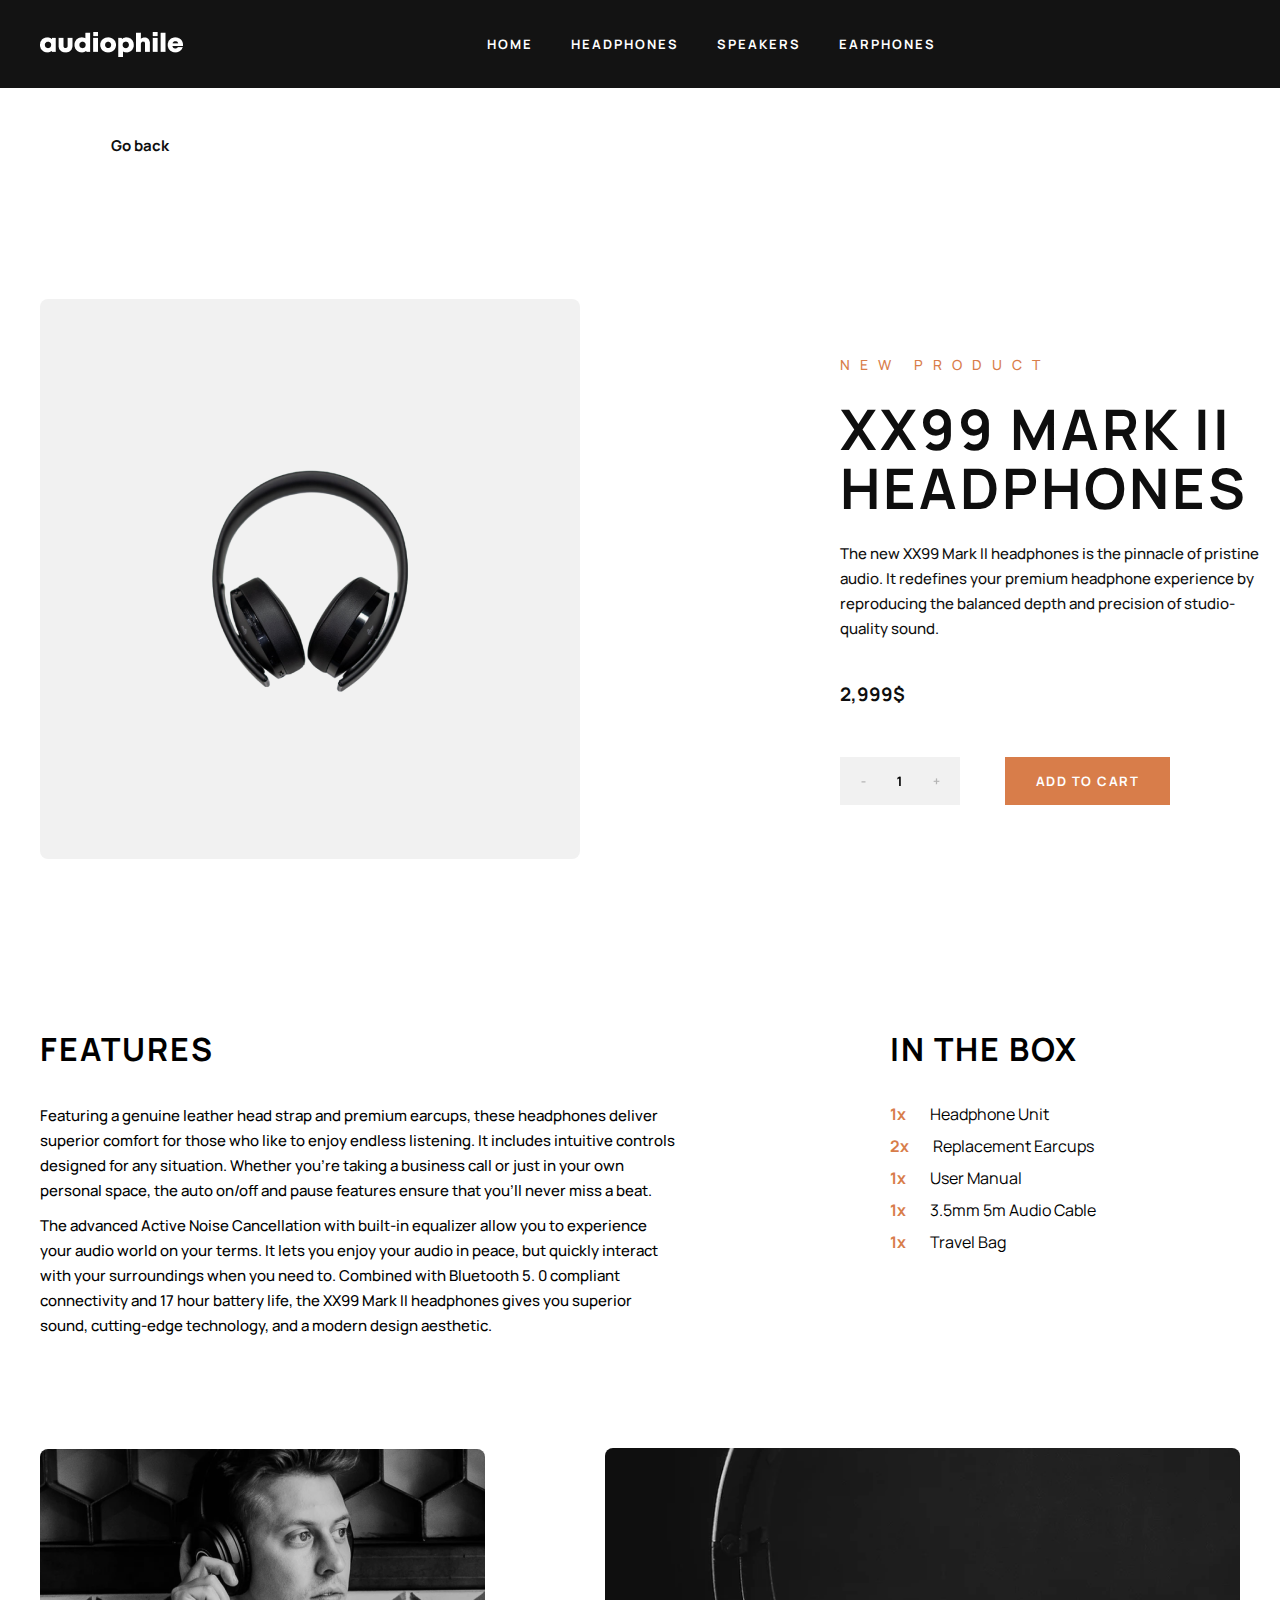
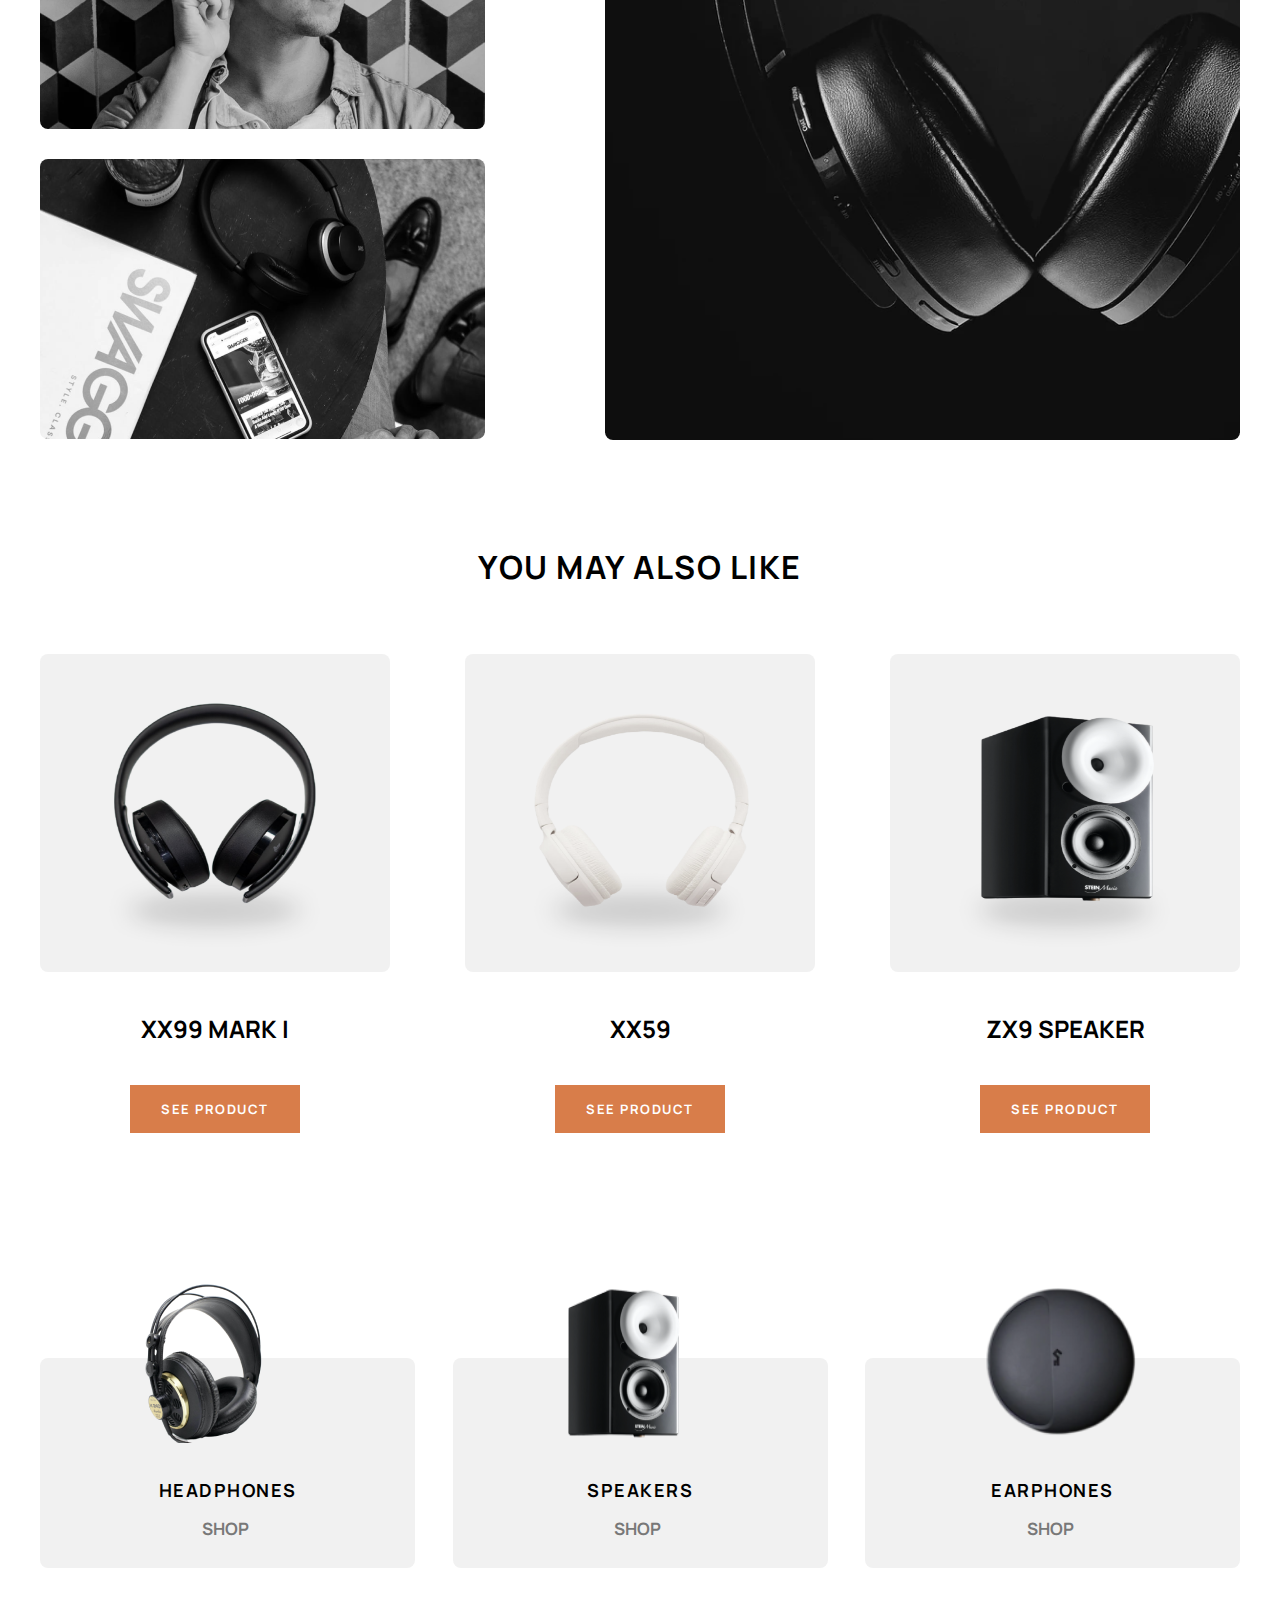
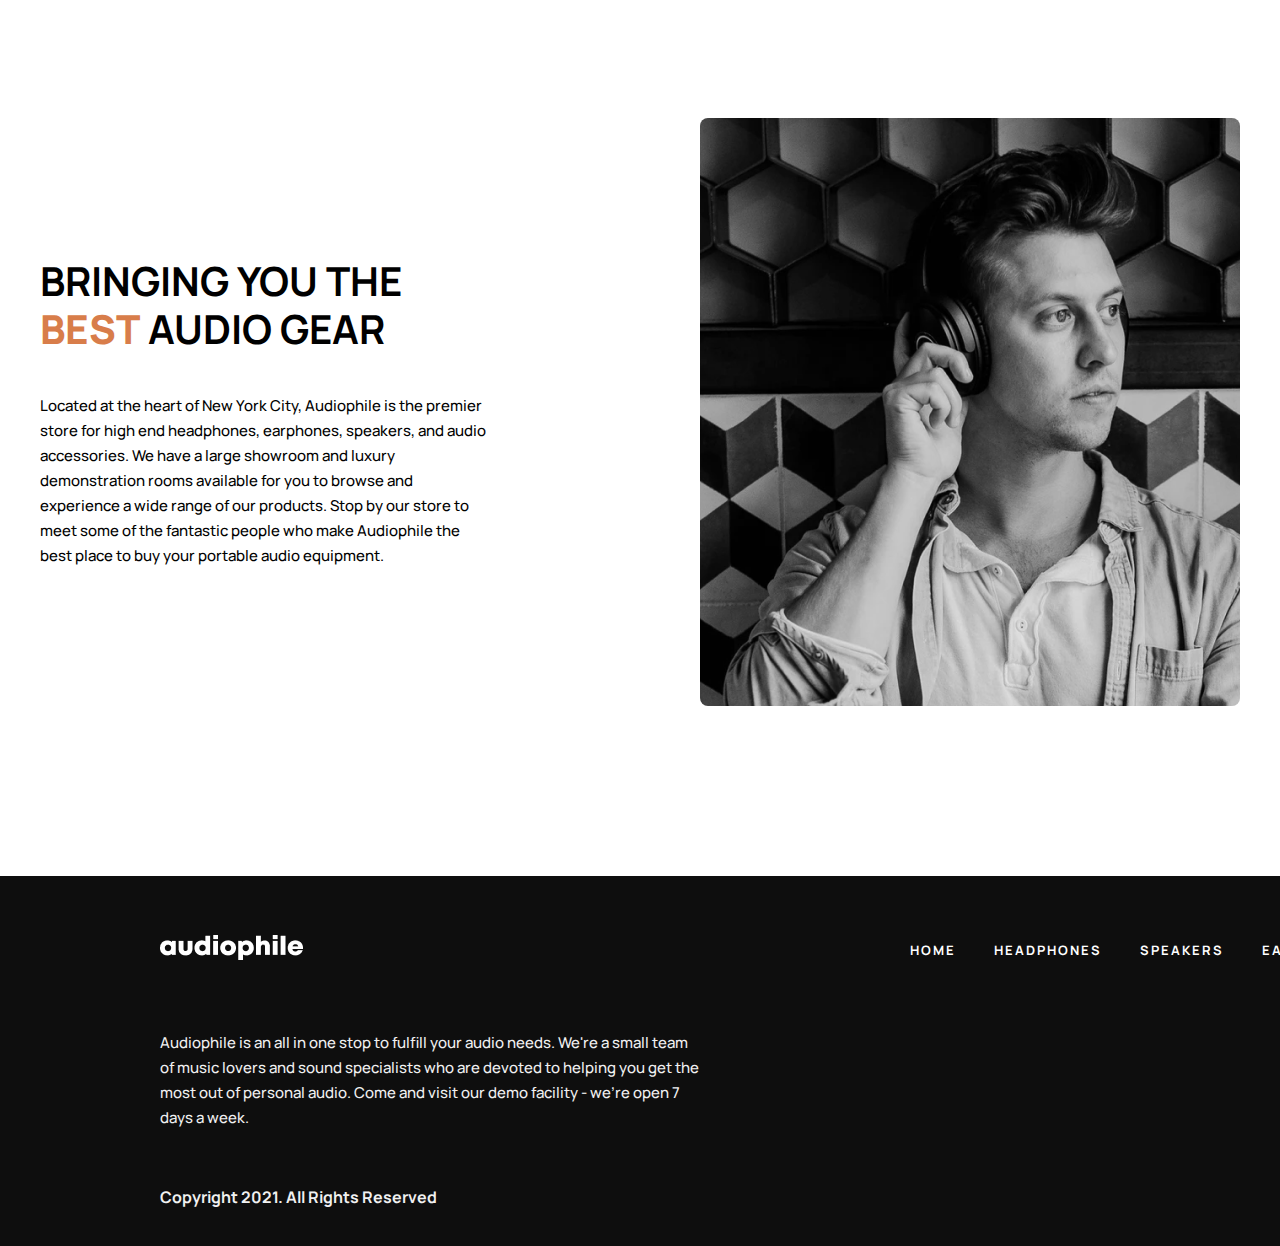
<file: headphonesone.html>
<!DOCTYPE html>
<html lang="en">
<head>
    <meta charset="UTF-8">
    <meta http-equiv="X-UA-Compatible" content="IE=edge">
    <meta name="viewport" content="width=device-width, initial-scale=1.0">
    <title>Headphone1</title>
    <link rel="stylesheet" href="headphonesone.css">
    <link rel="stylesheet" href="https://cdnjs.cloudflare.com/ajax/libs/font-awesome/6.1.2/css/all.min.css" integrity="sha512-1sCRPdkRXhBV2PBLUdRb4tMg1w2YPf37qatUFeS7zlBy7jJI8Lf4VHwWfZZfpXtYSLy85pkm9GaYVYMfw5BC1A==" crossorigin="anonymous" referrerpolicy="no-referrer" />
</head>
<body>
    <div class="container">
        <header>
            <nav>
                <div class="navbar">
                    <img class="tablet" src="img/audiophile.png" alt="">
                    <div class="nav-burger desktop important">
                        <label for="burger"><i class="fa-solid fa-bars"></i></label>
                    <input type="checkbox" name="burger" id="burger" />
                    <div class="div-nav">  
                        <div class="nav-burger-into desktop">
                            <label for="burger"><i class="fa-solid fa-x"></i></label>
                        <input type="checkbox" name="burger" id="burger" />
                        <img src="img/audiophile.png" alt="">
                        </div>
                        <div class="link-into-menu">  
                                <a class="link" href="index.html">HOME</a>
                                <a class="link" href="headphones.html">HEADPHONES</a>
                                <a class="link" href="speaker.html">SPEAKERS</a>
                                <a class="link" href="earphones.html">EARPHONES</a>
                                <a href="tel:+998996365557">Tel: +998 99 636-55-57</a>
                            </div>
                    </div>
                    <img class="ortiqcha2 mobile" src="img/audiophile.png" alt="">
                    </div>
                    <div class="links">
                        <a class="link tablet mobile" href="index.html">HOME</a>
                        <a class="link tablet mobile" href="headphones.html">HEADPHONES</a>
                        <a class="link tablet mobile" href="speaker.html">SPEAKERS</a>
                        <a class="link tablet mobile" href="earphones.html">EARPHONES</a>
                    </div>
                    <a href="checkout.html"><i class="fa-solid fa-cart-shopping"></i></a>
                </div>
            </nav>
            <button class="back">Go back</button>
            <main>
                <div  class="asosiy-content">
                    <div class="main">
                        <div class="image">
                            <img src="img/main-img/image-removebg-preview(47).png" alt="">
                        </div>
                        <div class="content">
                            <span>NEW PRODUCT</span>
                            <h1>XX99 Mark II
                                Headphones</h1>
                                <p>The new XX99 Mark II headphones is the pinnacle of pristine audio. It redefines your premium headphone experience by reproducing the balanced depth and precision of studio-quality sound.</p>
                                <h3>2,999$</h3>
                                <div class="buy">
                                    <img src="img/-1+.png" alt="">
                                    <a href="#">ADD TO CART</a>
                                </div>
                        </div>
                    </div>
                </div>
                <main class="text">
                    <div class="about-us">
                        <div class="words">
                            <h2>FEATURES</h2>
                            <p>Featuring a genuine leather head strap and premium earcups, these headphones deliver superior comfort for those who like to enjoy endless listening. It includes intuitive controls designed for any situation. Whether you’re taking a business call or just in your own personal space, the auto on/off and pause features ensure that you’ll never miss a beat.</p>
                            <p>The advanced Active Noise Cancellation with built-in equalizer allow you to experience your audio world on your terms. It lets you enjoy your audio in peace, but quickly interact with your surroundings when you need to. Combined with Bluetooth 5. 0 compliant connectivity and 17 hour battery life, the XX99 Mark II headphones gives you superior sound, cutting-edge technology, and a modern design aesthetic.</p>
                        </div>
                        <div class="info">
                            <h2>IN THE BOX</h2>
                            <div>
                                <p><strong class="stg">1x</strong>Headphone Unit</p>
                                <p><strong class="stg">2x</strong>Replacement Earcups</p>
                                <p><strong class="stg">1x</strong>User Manual</p>
                                <p><strong class="stg">1x</strong>3.5mm 5m Audio Cable</p>
                                <p><strong class="stg">1x</strong>Travel Bag</p>
                            </div>
                        </div>
                    </div>
                </main>
            </main>
            <div class="pictures">
                <div class="experts">
                    <div class="twoimg">
                        <img src="img/1.png" alt="">
                        <img class="img2" src="img/2.png" alt="">
                    </div>
                    <div class="big-img">
                        <img src="img/3.png" width="635" height="592" alt="">
                    </div>
                </div>
            </div> 
            <h1 class="center">you may also like</h1>
            <div class="cards">
                <div class="cards-card">
                    <div class="card">
                        <img src="img/product1.png " width="350" height="318" alt="">
                        <h5>XX99 MARK I</h5>
                        <a href="headphonesone.html">See Product</a>
                    </div>
                    <div class="card">
                        <img src="img/product3.png " width="350" height="318" alt="">
                        <h5>XX59</h5>
                        <a href="headphonesthree.html">See Product</a>
                    </div>
                    <div class="card">
                        <img src="img/product5.png " width="350" height="318" alt="">
                        <h5>ZX9 SPEAKER</h5>
                        <a href="speakerone.html">See Product</a>
                    </div>
                </div>
            </div>
            <div class="service">
                <div class="images">
                    <img src="img/noushnik.png" alt="">
                    <img src="img/kolonka.png" alt="">
                    <img src="img/Group 5.png" width="160" height="160" alt="">
                </div>
            </div>
            <div class="service-link">
                <div class="ram">
                    <div class="ramka">
                        <h4>HEADPHONES</h4>
                        <a href="headphonestwo.html">Shop</a>
                        <i class="fa-solid fa-chevron-right"></i>
                    </div>
                    <div class="ramka">
                        <h4>SPEAKERS</h4>
                        <a href="speakerone.html">Shop</a>
                        <i class="fa-solid fa-chevron-right"></i>
                    </div>
                    <div class="ramka">
                        <h4>EARPHONES</h4>
                        <a href="earphonesone.html">Shop</a>
                        <i class="fa-solid fa-chevron-right"></i>
                    </div>
                </div>
            </div>
            <div class="dj-life">
                <div class="dj">
                    <div class="about">
                        <h1>Bringing you the <strong>best</strong> audio gear</h1>
                        <p>Located at the heart of New York City, Audiophile is the premier store for high end headphones, earphones, speakers, and audio accessories. We have a large showroom and luxury demonstration rooms available for you to browse and experience a wide range of our products. Stop by our store to meet some of the fantastic people who make Audiophile the best place to buy your portable audio equipment.</p>
                    </div>
                    <img class="tablet ortiqcha "  src="img/dj.png" alt="">
                        <img class="desktop ortiqcha " src="img/dj-img-tablet.png" width="540" height="580" alt="">
                        <img class="mobile ortiqcha2 " src="img/dj-img-tablet.png" alt="">
                </div>
            </div>
        </header>
    </div>
            <footer>
            <div class="foot">
                <div class="foot-bar">
                    <div class="menu">
                        <img src="img/audiophile.png" alt="">
                    </div>
                    <div class="links">
                        <a class="link" href="index.html">HOME</a>
                        <a class="link" href="headphones.html">HEADPHONES</a>
                        <a class="link" href="speaker.html">SPEAKERS</a>
                        <a class="link" href="earphones.html">EARPHONES</a>
                    </div>
                </div>
                <div class="footer">
                    <p>Audiophile is an all in one stop to fulfill your audio needs. We're a small team of music lovers and sound specialists who are devoted to helping you get the most out of personal audio. Come and visit our demo facility - we’re open 7 days a week.</p>
                    <div class="icons">
                        <a class="tablet mobile" href="#"><i class="fa-brands fa-square-facebook"></i></a>
                        <a class="tablet mobile" href="#"><i class="fa-brands fa-twitter"></i></a>
                        <a class="tablet mobile" href="#"><i class="fa-brands fa-instagram"></i></a>
                    </div>
                </div>
                <div class="end">
                    <p>Copyright 2021. All Rights Reserved</p>
                    <div class="icons">
                        <a class="desktop important" href="#"><i class="fa-brands fa-square-facebook"></i></a>
                        <a class="desktop important" href="#"><i class="fa-brands fa-twitter"></i></a>
                        <a class="desktop important" href="#"><i class="fa-brands fa-instagram"></i></a>
                    </div>
                </div>
            </div>
    </footer>   
</body>
</html>
</file>
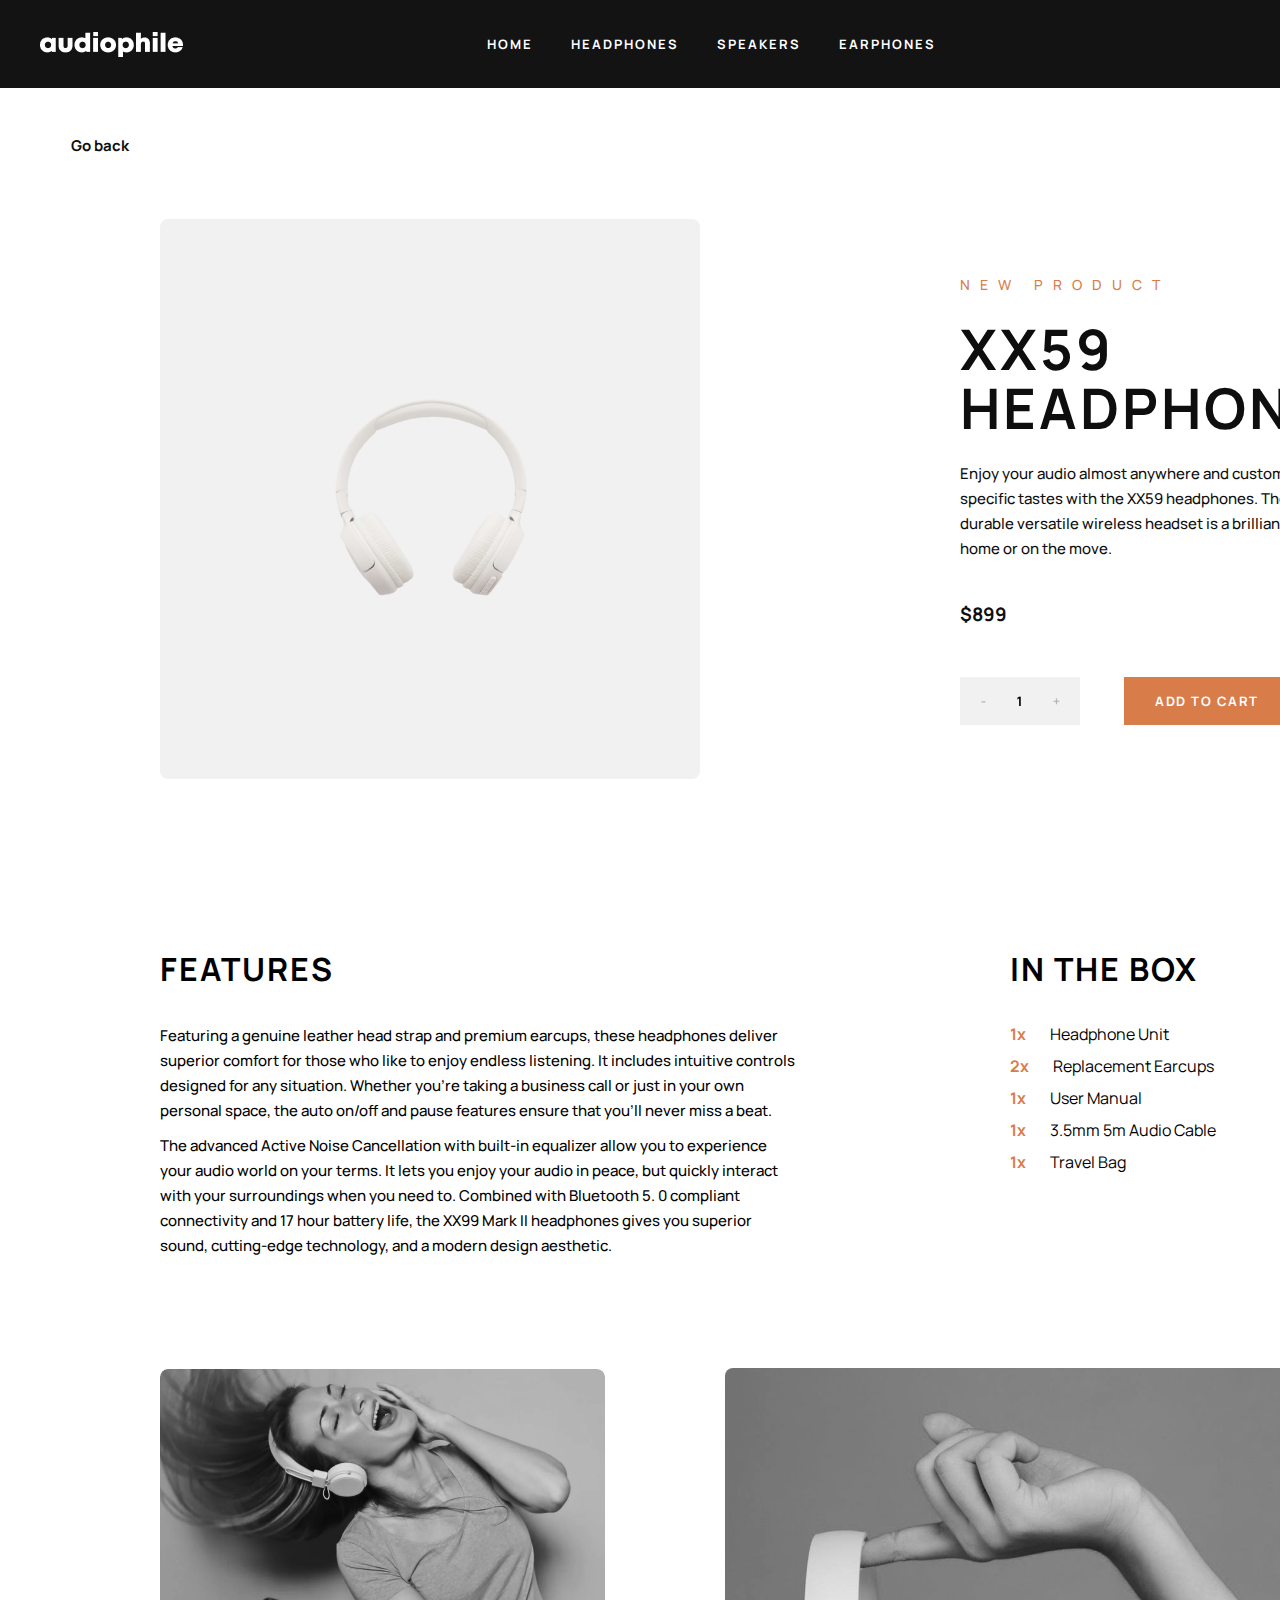
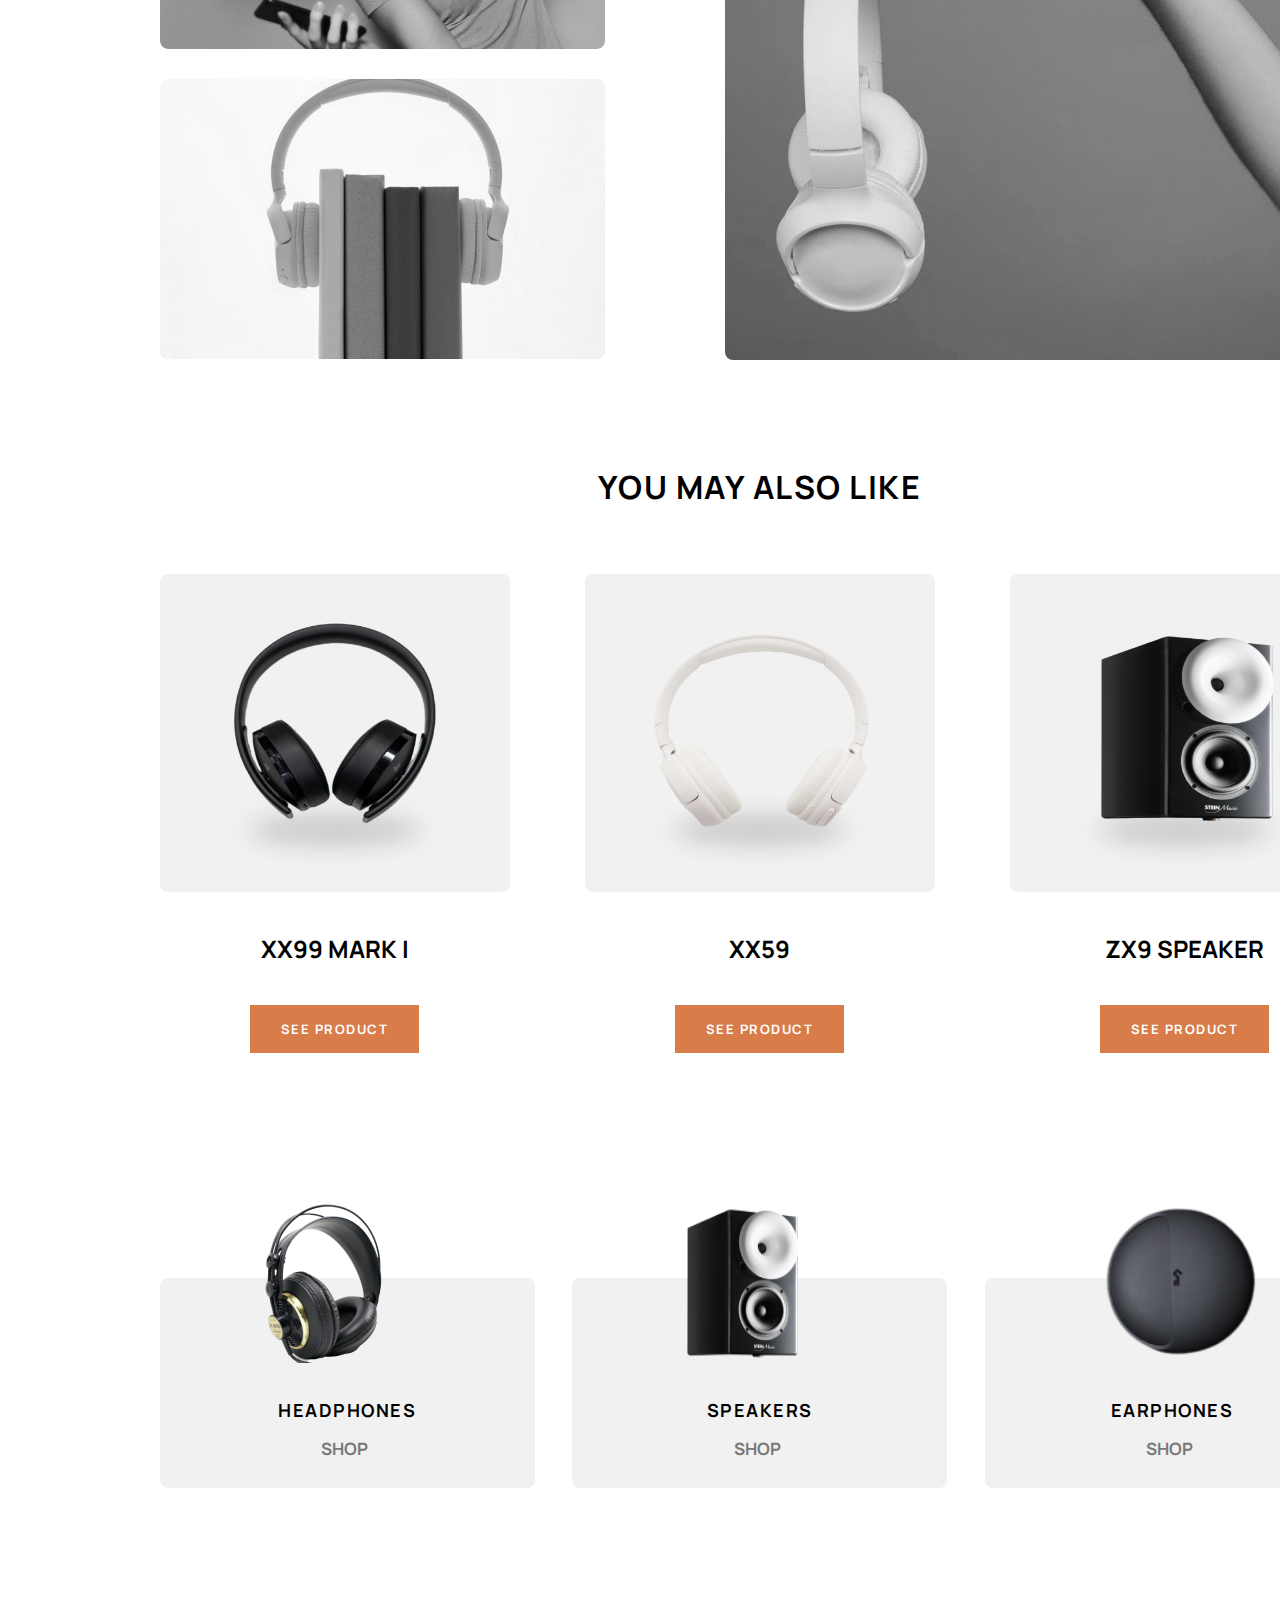
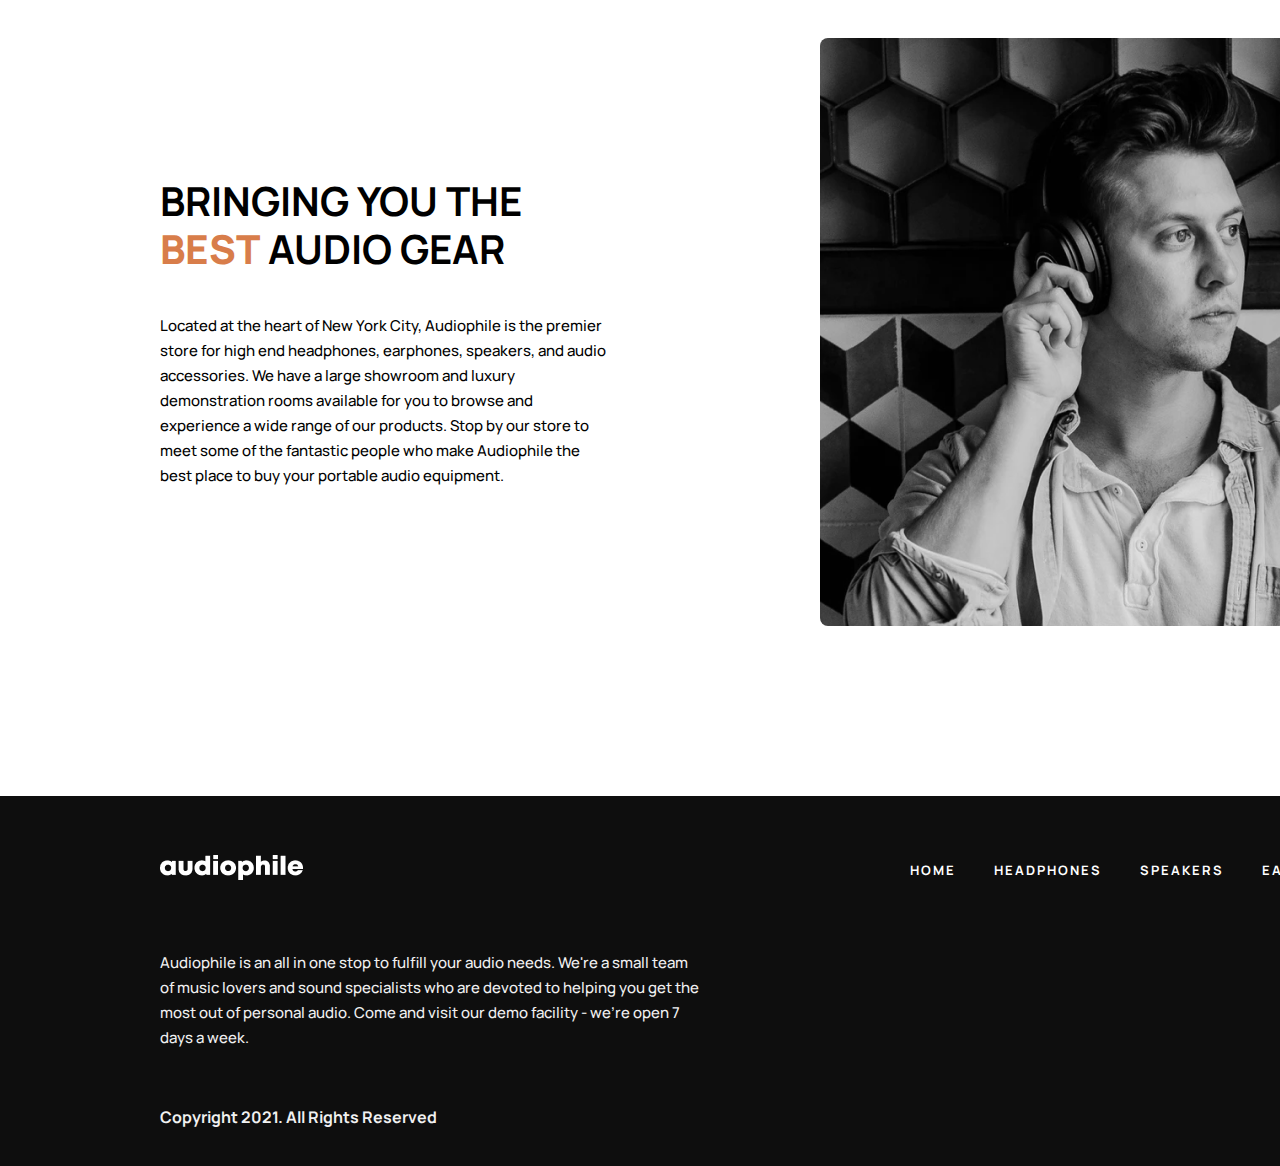
<file: headphonesthree.html>
<!DOCTYPE html>
<html lang="en">
<head>
    <meta charset="UTF-8">
    <meta http-equiv="X-UA-Compatible" content="IE=edge">
    <meta name="viewport" content="width=device-width, initial-scale=1.0">
    <title>Headphone3</title>
    <link rel="stylesheet" href="headphonestree.css">
    <link rel="stylesheet" href="https://cdnjs.cloudflare.com/ajax/libs/font-awesome/6.1.2/css/all.min.css" integrity="sha512-1sCRPdkRXhBV2PBLUdRb4tMg1w2YPf37qatUFeS7zlBy7jJI8Lf4VHwWfZZfpXtYSLy85pkm9GaYVYMfw5BC1A==" crossorigin="anonymous" referrerpolicy="no-referrer" />
</head>
<body>
        <header>
            <nav>
                <div class="navbar">
                    <img class="tablet" src="img/audiophile.png" alt="">
                    <div class="nav-burger desktop important">
                        <label for="burger"><i class="fa-solid fa-bars"></i></label>
                    <input type="checkbox" name="burger" id="burger" />
                    <div class="div-nav">  
                        <div class="nav-burger-into desktop">
                            <label for="burger"><i class="fa-solid fa-x"></i></label>
                        <input type="checkbox" name="burger" id="burger" />
                        <img src="img/audiophile.png" alt="">
                        </div>
                        <div class="link-into-menu">  
                                <a class="link" href="index.html">HOME</a>
                                <a class="link" href="headphones.html">HEADPHONES</a>
                                <a class="link" href="speaker.html">SPEAKERS</a>
                                <a class="link" href="earphones.html">EARPHONES</a>
                                <a href="tel:+998996365557">Tel: +998 99 636-55-57</a>
                            </div>
                    </div>
                    <img class="ortiqcha2" src="img/audiophile.png" alt="">
                    </div>
                    <div class="links">
                        <a class="link tablet mobile" href="index.html">HOME</a>
                        <a class="link tablet mobile" href="headphones.html">HEADPHONES</a>
                        <a class="link tablet mobile" href="speaker.html">SPEAKERS</a>
                        <a class="link tablet mobile" href="earphones.html">EARPHONES</a>
                    </div>
                    <a href="checkout.html"><i class="fa-solid fa-cart-shopping"></i></a>
                </div>
            </nav>
            <button class="back">Go back</button>
            <main>
                <main  id="asosiy-content">
                    <div class="main">
                        <div class="image">
                            <img src="img/main-img/image-removebg-preview(48).png" alt="">
                        </div>
                        <div class="content">
                            <span>NEW PRODUCT</span>
                            <h1>XX59
                                Headphones</h1>
                                <p>Enjoy your audio almost anywhere and customize it to your specific tastes with the XX59 headphones. The stylish yet durable versatile wireless headset is a brilliant companion at home or on the move.</p>
                                <h3>$899</h3>
                                <div class="buy">
                                    <img src="img/-1+.png" alt="">
                                    <a href="#">ADD TO CART</a>
                                </div>
                        </div>
                    </div>
                </main>
                <main class="text">
                    <div class="about-us">
                        <div class="words">
                            <h2>FEATURES</h2>
                            <p>Featuring a genuine leather head strap and premium earcups, these headphones deliver superior comfort for those who like to enjoy endless listening. It includes intuitive controls designed for any situation. Whether you’re taking a business call or just in your own personal space, the auto on/off and pause features ensure that you’ll never miss a beat.</p>
                            <p>The advanced Active Noise Cancellation with built-in equalizer allow you to experience your audio world on your terms. It lets you enjoy your audio in peace, but quickly interact with your surroundings when you need to. Combined with Bluetooth 5. 0 compliant connectivity and 17 hour battery life, the XX99 Mark II headphones gives you superior sound, cutting-edge technology, and a modern design aesthetic.</p>
                        </div>
                        <div class="info">
                            <h2>IN THE BOX</h2>
                            <div>
                                <p><strong class="stg">1x</strong>Headphone Unit</p>
                                <p><strong class="stg">2x</strong>Replacement Earcups</p>
                                <p><strong class="stg">1x</strong>User Manual</p>
                                <p><strong class="stg">1x</strong>3.5mm 5m Audio Cable</p>
                                <p><strong class="stg">1x</strong>Travel Bag</p>
                            </div>
                        </div>
                    </div>
                </main>
            </main>
            <div class="pictures">
                <div class="experts">
                    <div class="twoimg">
                        <img src="img/1st.png" alt="">
                        <img class="img2" src="img/2nd.png" alt="">
                    </div>
                    <div class="big-img">
                        <img src="img/3th.png" width="635" height="592" alt="">
                    </div>
                </div>
            </div>
            <h1 class="center">you may also like</h1>
            <div class="cards">
                <div class="cards-card">
                    <div class="card">
                        <img src="img/product1.png " width="350" height="318" alt="">
                        <h5>XX99 MARK I</h5>
                        <a href="headphonesone.html">See Product</a>
                    </div>
                    <div class="card">
                        <img src="img/product3.png " width="350" height="318" alt="">
                        <h5>XX59</h5>
                        <a href="headphonesthree.html">See Product</a>
                    </div>
                    <div class="card">
                        <img src="img/product5.png " width="350" height="318" alt="">
                        <h5>ZX9 SPEAKER</h5>
                        <a href="speakerone.html">See Product</a>
                    </div>
                </div>
            </div>
              <div class="service">
                <div class="images">
                    <img src="img/noushnik.png" alt="">
                    <img src="img/kolonka.png" alt="">
                    <img src="img/Group 5.png" width="160" height="160" alt="">
                </div>
            </div>
            <div class="service-link">
                <div class="ram">
                    <div class="ramka">
                        <h4>HEADPHONES</h4>
                        <a href="headphonestwo.html">Shop</a>
                        <i class="fa-solid fa-chevron-right"></i>
                    </div>
                    <div class="ramka">
                        <h4>SPEAKERS</h4>
                        <a href="speakerone.html">Shop</a>
                        <i class="fa-solid fa-chevron-right"></i>
                    </div>
                    <div class="ramka">
                        <h4>EARPHONES</h4>
                        <a href="earphonesone.html">Shop</a>
                        <i class="fa-solid fa-chevron-right"></i>
                    </div>
                </div>
            </div>
            <div class="dj-life">
                <div class="dj">
                    <div class="about">
                        <h1>Bringing you the <strong>best</strong> audio gear</h1>
                        <p>Located at the heart of New York City, Audiophile is the premier store for high end headphones, earphones, speakers, and audio accessories. We have a large showroom and luxury demonstration rooms available for you to browse and experience a wide range of our products. Stop by our store to meet some of the fantastic people who make Audiophile the best place to buy your portable audio equipment.</p>
                    </div>
                    <img class="tablet" src="img/dj.png" alt="">
                        <img class="desktop ortiqcha2" src="img/dj-img-tablet.png" width="540" height="580" alt="">
                </div>
            </div>
        </header> 
        <footer>
            <div class="foot">
                <div class="foot-bar">
                    <div class="menu">
                        <img src="img/audiophile.png" alt="">
                    </div>
                    <div class="links">
                        <a class="link" href="index.html">HOME</a>
                        <a class="link" href="headphones.html">HEADPHONES</a>
                        <a class="link" href="speaker.html">SPEAKERS</a>
                        <a class="link" href="earphones.html">EARPHONES</a>
                    </div>
                </div>
                <div class="footer">
                    <p>Audiophile is an all in one stop to fulfill your audio needs. We're a small team of music lovers and sound specialists who are devoted to helping you get the most out of personal audio. Come and visit our demo facility - we’re open 7 days a week.</p>
                    <div class="icons">
                        <a class="tablet" href="#"><i class="fa-brands fa-square-facebook"></i></a>
                        <a class="tablet" href="#"><i class="fa-brands fa-twitter"></i></a>
                        <a class="tablet" href="#"><i class="fa-brands fa-instagram"></i></a>
                    </div>
                </div>
                <div class="end">
                    <p>Copyright 2021. All Rights Reserved</p>
                    <div class="icons">
                        <a class="desktop" href="#"><i class="fa-brands fa-square-facebook"></i></a>
                        <a class="desktop" href="#"><i class="fa-brands fa-twitter"></i></a>
                        <a class="desktop" href="#"><i class="fa-brands fa-instagram"></i></a>
                    </div>
                </div>
            </div>
    </footer>   
</body>
</html>
</file>
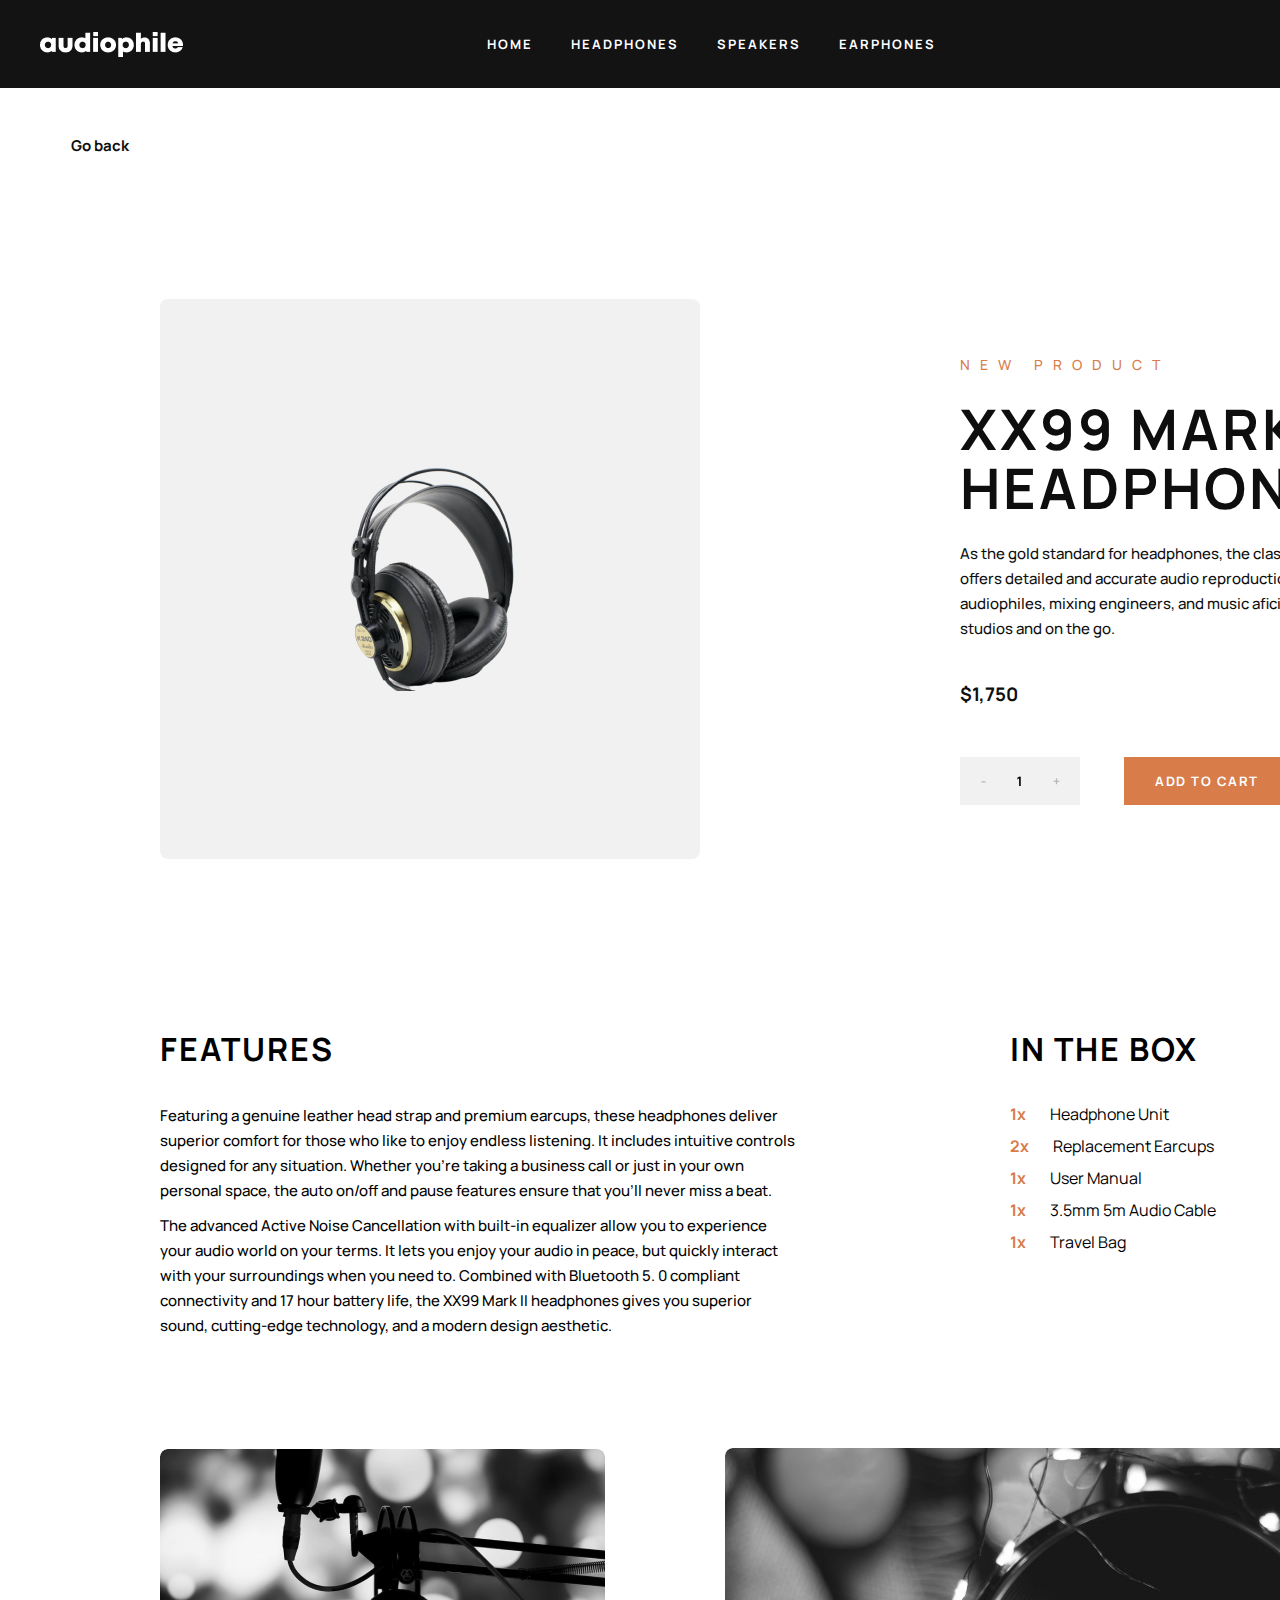
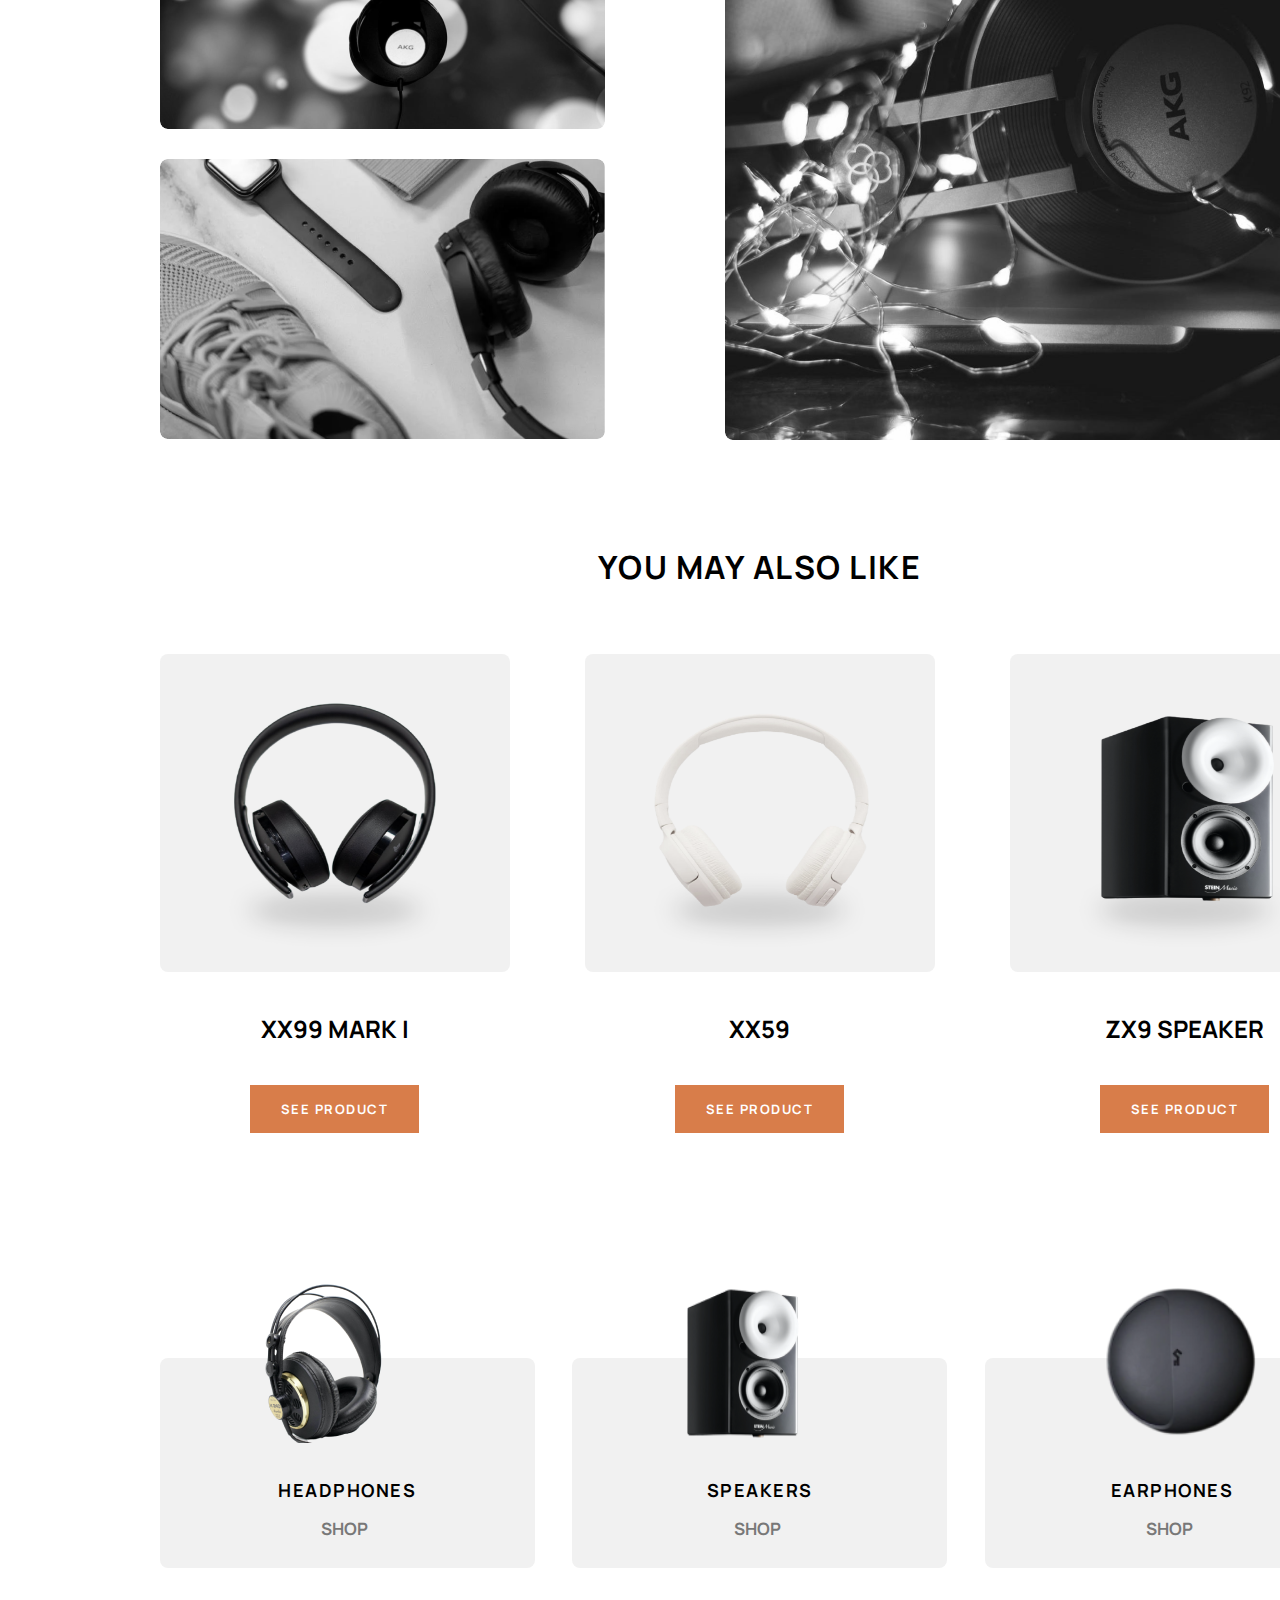
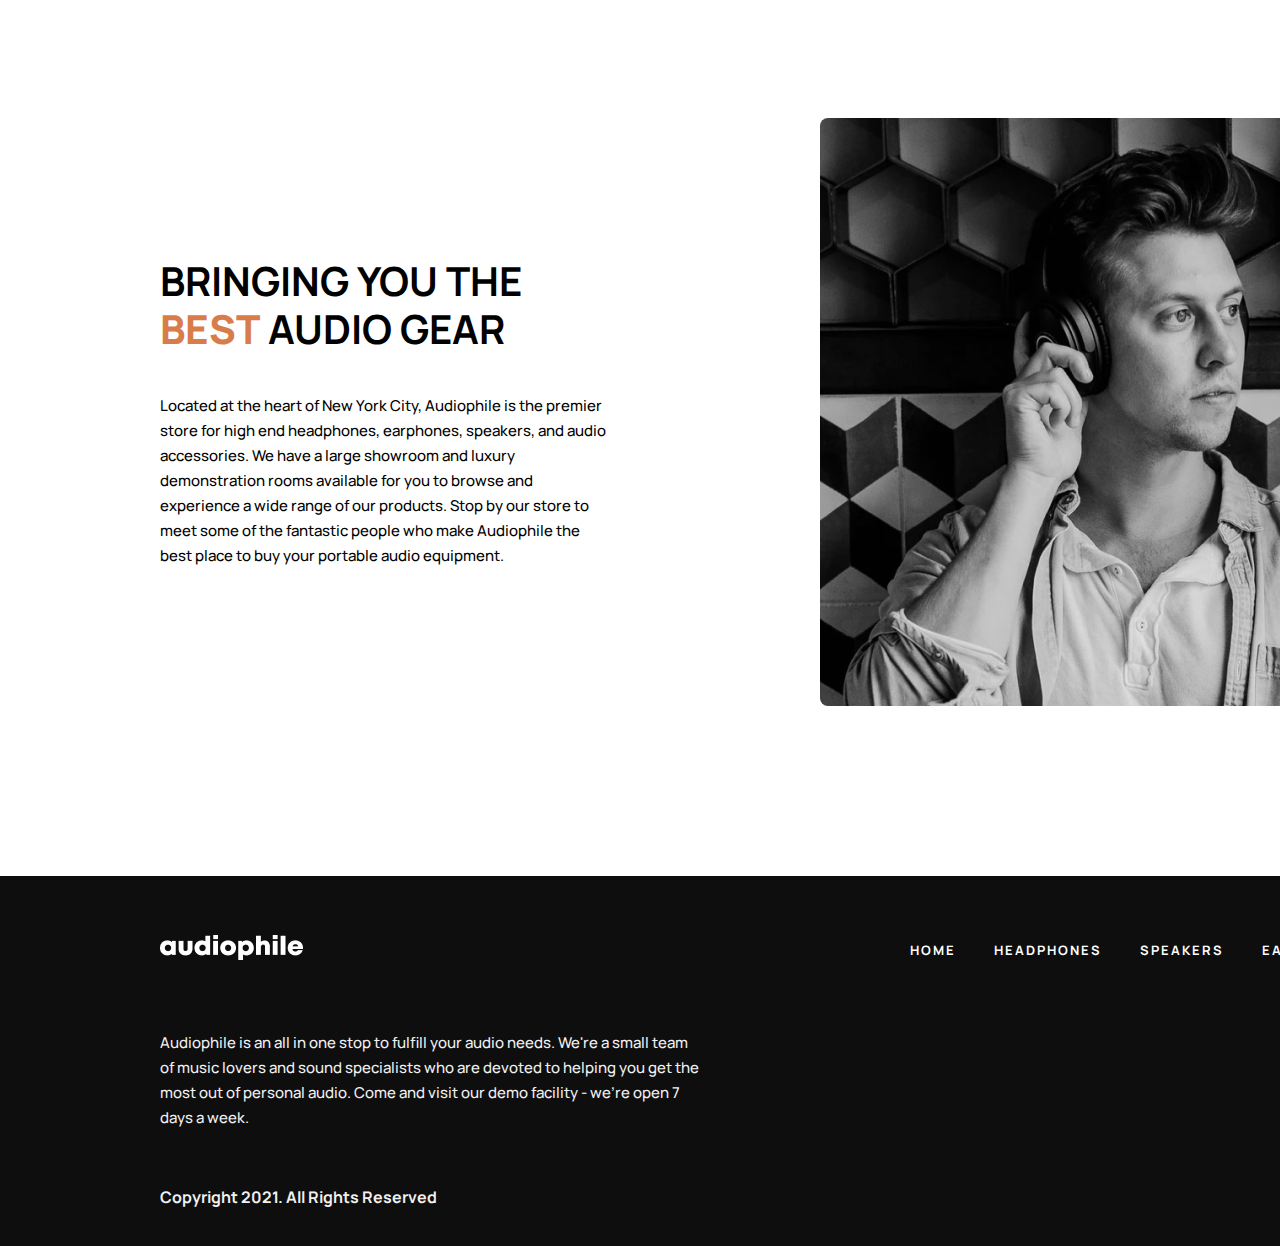
<file: headphonestwo.html>
<!DOCTYPE html>
<html lang="en">
<head>
    <meta charset="UTF-8">
    <meta http-equiv="X-UA-Compatible" content="IE=edge">
    <meta name="viewport" content="width=device-width, initial-scale=1.0">
    <title>Headphone2</title>
    <link rel="stylesheet" href="headphonestwo.css">
    <link rel="stylesheet" href="https://cdnjs.cloudflare.com/ajax/libs/font-awesome/6.1.2/css/all.min.css" integrity="sha512-1sCRPdkRXhBV2PBLUdRb4tMg1w2YPf37qatUFeS7zlBy7jJI8Lf4VHwWfZZfpXtYSLy85pkm9GaYVYMfw5BC1A==" crossorigin="anonymous" referrerpolicy="no-referrer" />
</head>
<body>
        <header>
            <nav>
                <div class="navbar">
                    <img class="tablet" src="img/audiophile.png" alt="">
                    <div class="nav-burger desktop important">
                        <label for="burger"><i class="fa-solid fa-bars"></i></label>
                    <input type="checkbox" name="burger" id="burger" />
                    <div class="div-nav">  
                        <div class="nav-burger-into desktop">
                            <label for="burger"><i class="fa-solid fa-x"></i></label>
                        <input type="checkbox" name="burger" id="burger" />
                        <img src="img/audiophile.png" alt="">
                        </div>
                        <div class="link-into-menu">  
                                <a class="link" href="index.html">HOME</a>
                                <a class="link" href="headphones.html">HEADPHONES</a>
                                <a class="link" href="speaker.html">SPEAKERS</a>
                                <a class="link" href="earphones.html">EARPHONES</a>
                                <a href="tel:+998996365557">Tel: +998 99 636-55-57</a>
                            </div>
                    </div>
                    <img class="ortiqcha2" src="img/audiophile.png" alt="">
                    </div>
                    <div class="links">
                        <a class="link tablet mobile" href="index.html">HOME</a>
                        <a class="link tablet mobile" href="headphones.html">HEADPHONES</a>
                        <a class="link tablet mobile" href="speaker.html">SPEAKERS</a>
                        <a class="link tablet mobile" href="earphones.html">EARPHONES</a>
                    </div>
                    <a href="checkout.html"><i class="fa-solid fa-cart-shopping"></i></a>
                </div>
            </nav>
            <button class="back">Go back</button>
            <main>
                <main  id="asosiy-content">
                    <div class="main">
                        <div class="image">
                            <img src="img/main-img/image-removebg-preview(41).png" alt="">
                        </div>
                        <div class="content">
                            <span>NEW PRODUCT</span>
                            <h1>XX99 Mark II
                                Headphones</h1>
                                <p>As the gold standard for headphones, the classic XX99 Mark I offers detailed and accurate audio reproduction for audiophiles, mixing engineers, and music aficionados alike in studios and on the go. </p>
                                <h3>$1,750</h3>
                                <div class="buy">
                                    <img src="img/-1+.png" alt="">
                                    <a href="#">ADD TO CART</a>
                                </div>
                        </div>
                    </div>
                </main>
                <main class="text">
                    <div class="about-us">
                        <div class="words">
                            <h2>FEATURES</h2>
                            <p>Featuring a genuine leather head strap and premium earcups, these headphones deliver superior comfort for those who like to enjoy endless listening. It includes intuitive controls designed for any situation. Whether you’re taking a business call or just in your own personal space, the auto on/off and pause features ensure that you’ll never miss a beat.</p>
                            <p>The advanced Active Noise Cancellation with built-in equalizer allow you to experience your audio world on your terms. It lets you enjoy your audio in peace, but quickly interact with your surroundings when you need to. Combined with Bluetooth 5. 0 compliant connectivity and 17 hour battery life, the XX99 Mark II headphones gives you superior sound, cutting-edge technology, and a modern design aesthetic.</p>
                        </div>
                        <div class="info">
                            <h2>IN THE BOX</h2>
                            <div>
                                <p><strong class="stg">1x</strong>Headphone Unit</p>
                                <p><strong class="stg">2x</strong>Replacement Earcups</p>
                                <p><strong class="stg">1x</strong>User Manual</p>
                                <p><strong class="stg">1x</strong>3.5mm 5m Audio Cable</p>
                                <p><strong class="stg">1x</strong>Travel Bag</p>
                            </div>
                        </div>
                    </div>
                </main>
            </main>
            <div class="pictures">
                <div class="experts">
                    <div class="twoimg">
                        <img src="img/one.png" alt="">
                        <img class="img2" src="img/two.png" alt="">
                    </div>
                    <div class="big-img">
                        <img src="img/three.png" width="635" height="592" alt="">
                    </div>
                </div>
            </div>
            <h1 class="center">you may also like</h1>
            <div class="cards">
                <div class="cards-card">
                    <div class="card">
                        <img src="img/product1.png " width="350" height="318" alt="">
                        <h5>XX99 MARK I</h5>
                        <a href="headphonesone.html">See Product</a>
                    </div>
                    <div class="card">
                        <img src="img/product3.png " width="350" height="318" alt="">
                        <h5>XX59</h5>
                        <a href="headphonesthree.html">See Product</a>
                    </div>
                    <div class="card">
                        <img src="img/product5.png " width="350" height="318" alt="">
                        <h5>ZX9 SPEAKER</h5>
                        <a href="speakerone.html">See Product</a>
                    </div>
                </div>
            </div>
              <div class="service">
                <div class="images">
                    <img src="img/noushnik.png" alt="">
                    <img src="img/kolonka.png" alt="">
                    <img src="img/Group 5.png" width="160" height="160" alt="">
                </div>
            </div>
            <div class="service-link">
                <div class="ram">
                    <div class="ramka">
                        <h4>HEADPHONES</h4>
                        <a href="headphonestwo.html">Shop</a>
                        <i class="fa-solid fa-chevron-right"></i>
                    </div>
                    <div class="ramka">
                        <h4>SPEAKERS</h4>
                        <a href="speakerone.html">Shop</a>
                        <i class="fa-solid fa-chevron-right"></i>
                    </div>
                    <div class="ramka">
                        <h4>EARPHONES</h4>
                        <a href="earphonesone.html">Shop</a>
                        <i class="fa-solid fa-chevron-right"></i>
                    </div>
                </div>
            </div>
            <div class="dj-life">
                <div class="dj">
                    <div class="about">
                        <h1>Bringing you the <strong>best</strong> audio gear</h1>
                        <p>Located at the heart of New York City, Audiophile is the premier store for high end headphones, earphones, speakers, and audio accessories. We have a large showroom and luxury demonstration rooms available for you to browse and experience a wide range of our products. Stop by our store to meet some of the fantastic people who make Audiophile the best place to buy your portable audio equipment.</p>
                    </div>
                    <img class="tablet" src="img/dj.png" alt="">
                        <img class="ortiqcha2 desktop" src="img/dj-img-tablet.png" width="700" height="380" alt="">
                </div>
            </div>
        </header> 
        <footer>
            <div class="foot">
                <div class="foot-bar">
                    <div class="menu">
                        <img src="img/audiophile.png" alt="">
                    </div>
                    <div class="links">
                        <a class="link" href="index.html">HOME</a>
                        <a class="link" href="headphones.html">HEADPHONES</a>
                        <a class="link" href="speaker.html">SPEAKERS</a>
                        <a class="link" href="earphones.html">EARPHONES</a>
                    </div>
                </div>
                <div class="footer">
                    <p>Audiophile is an all in one stop to fulfill your audio needs. We're a small team of music lovers and sound specialists who are devoted to helping you get the most out of personal audio. Come and visit our demo facility - we’re open 7 days a week.</p>
                    <div class="icons">
                        <a class="tablet" href="#"><i class="fa-brands fa-square-facebook"></i></a>
                        <a class="tablet" href="#"><i class="fa-brands fa-twitter"></i></a>
                        <a class="tablet" href="#"><i class="fa-brands fa-instagram"></i></a>
                    </div>
                </div>
                <div class="end">
                    <p>Copyright 2021. All Rights Reserved</p>
                    <div class="icons">
                        <a class="desktop" href="#"><i class="fa-brands fa-square-facebook"></i></a>
                        <a class="desktop" href="#"><i class="fa-brands fa-twitter"></i></a>
                        <a class="desktop" href="#"><i class="fa-brands fa-instagram"></i></a>
                    </div>
                </div>
            </div>
    </footer>   
</body>
</html>
</file>
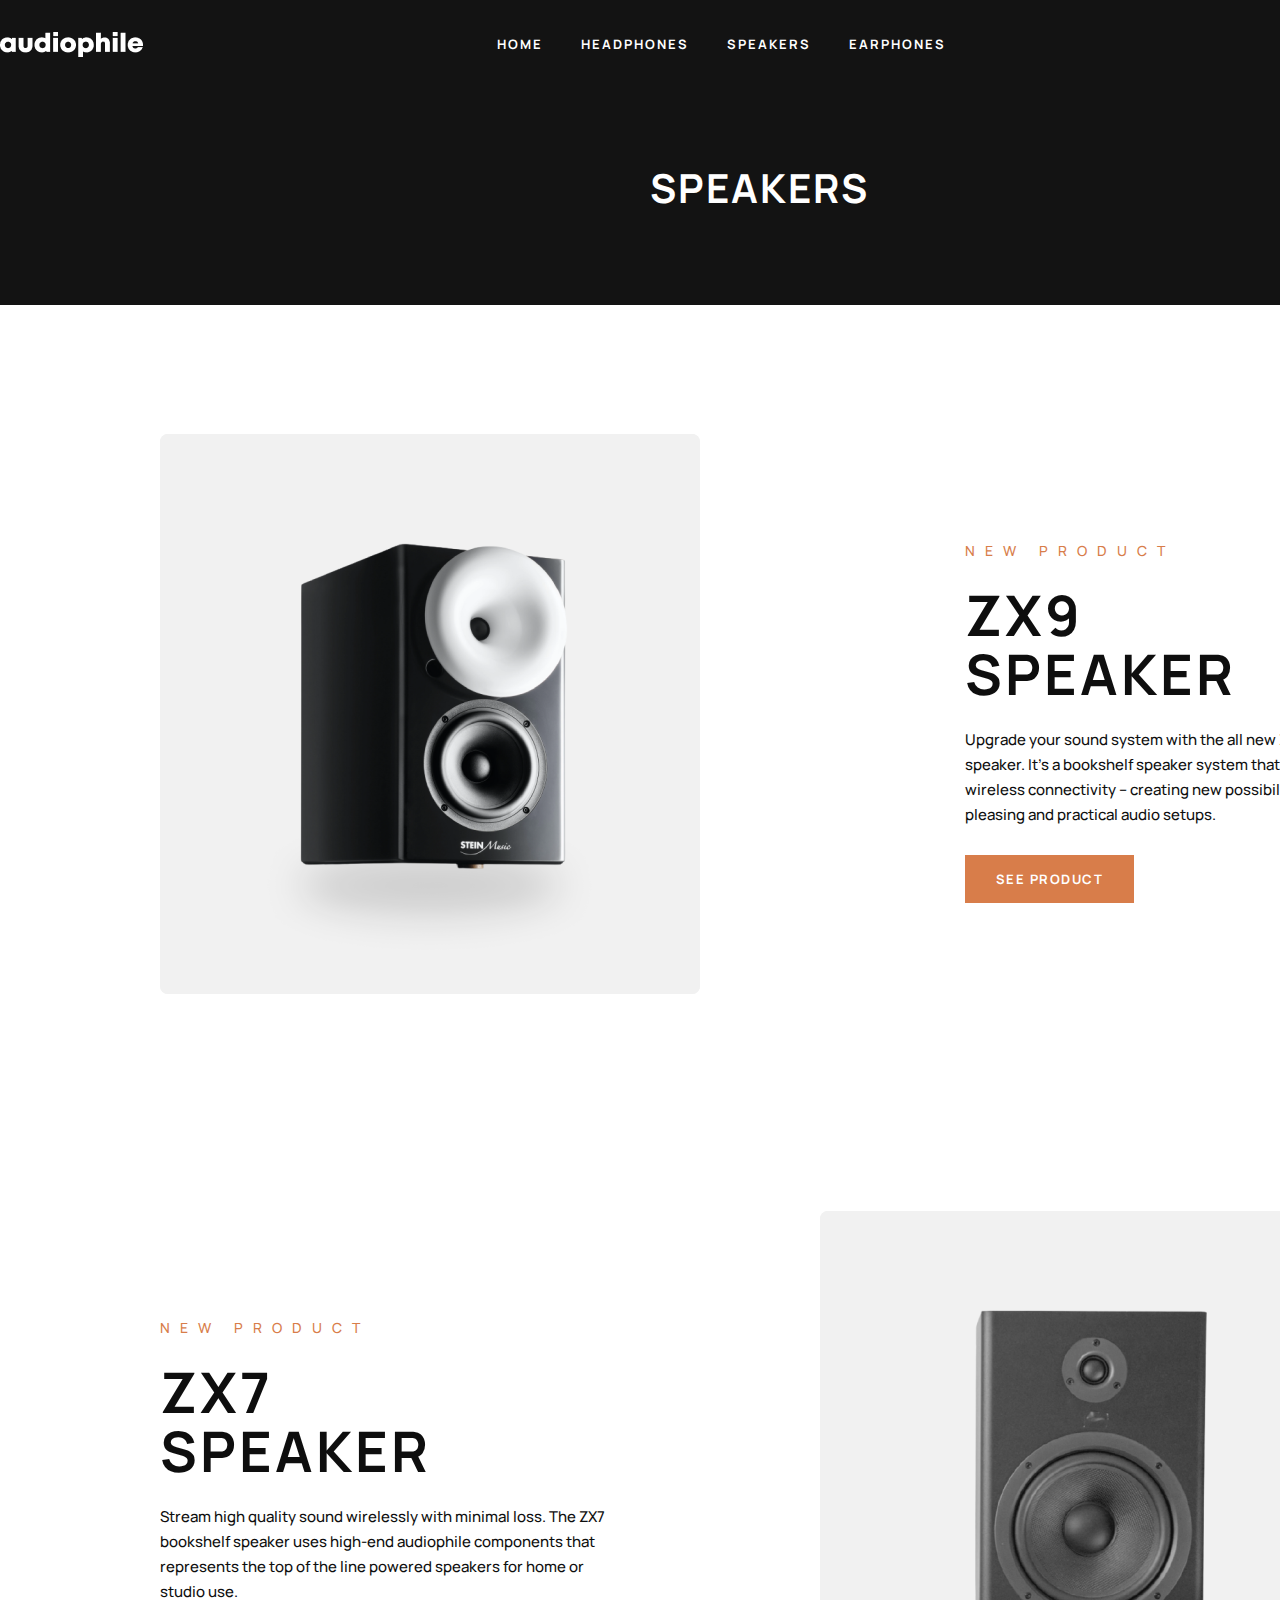
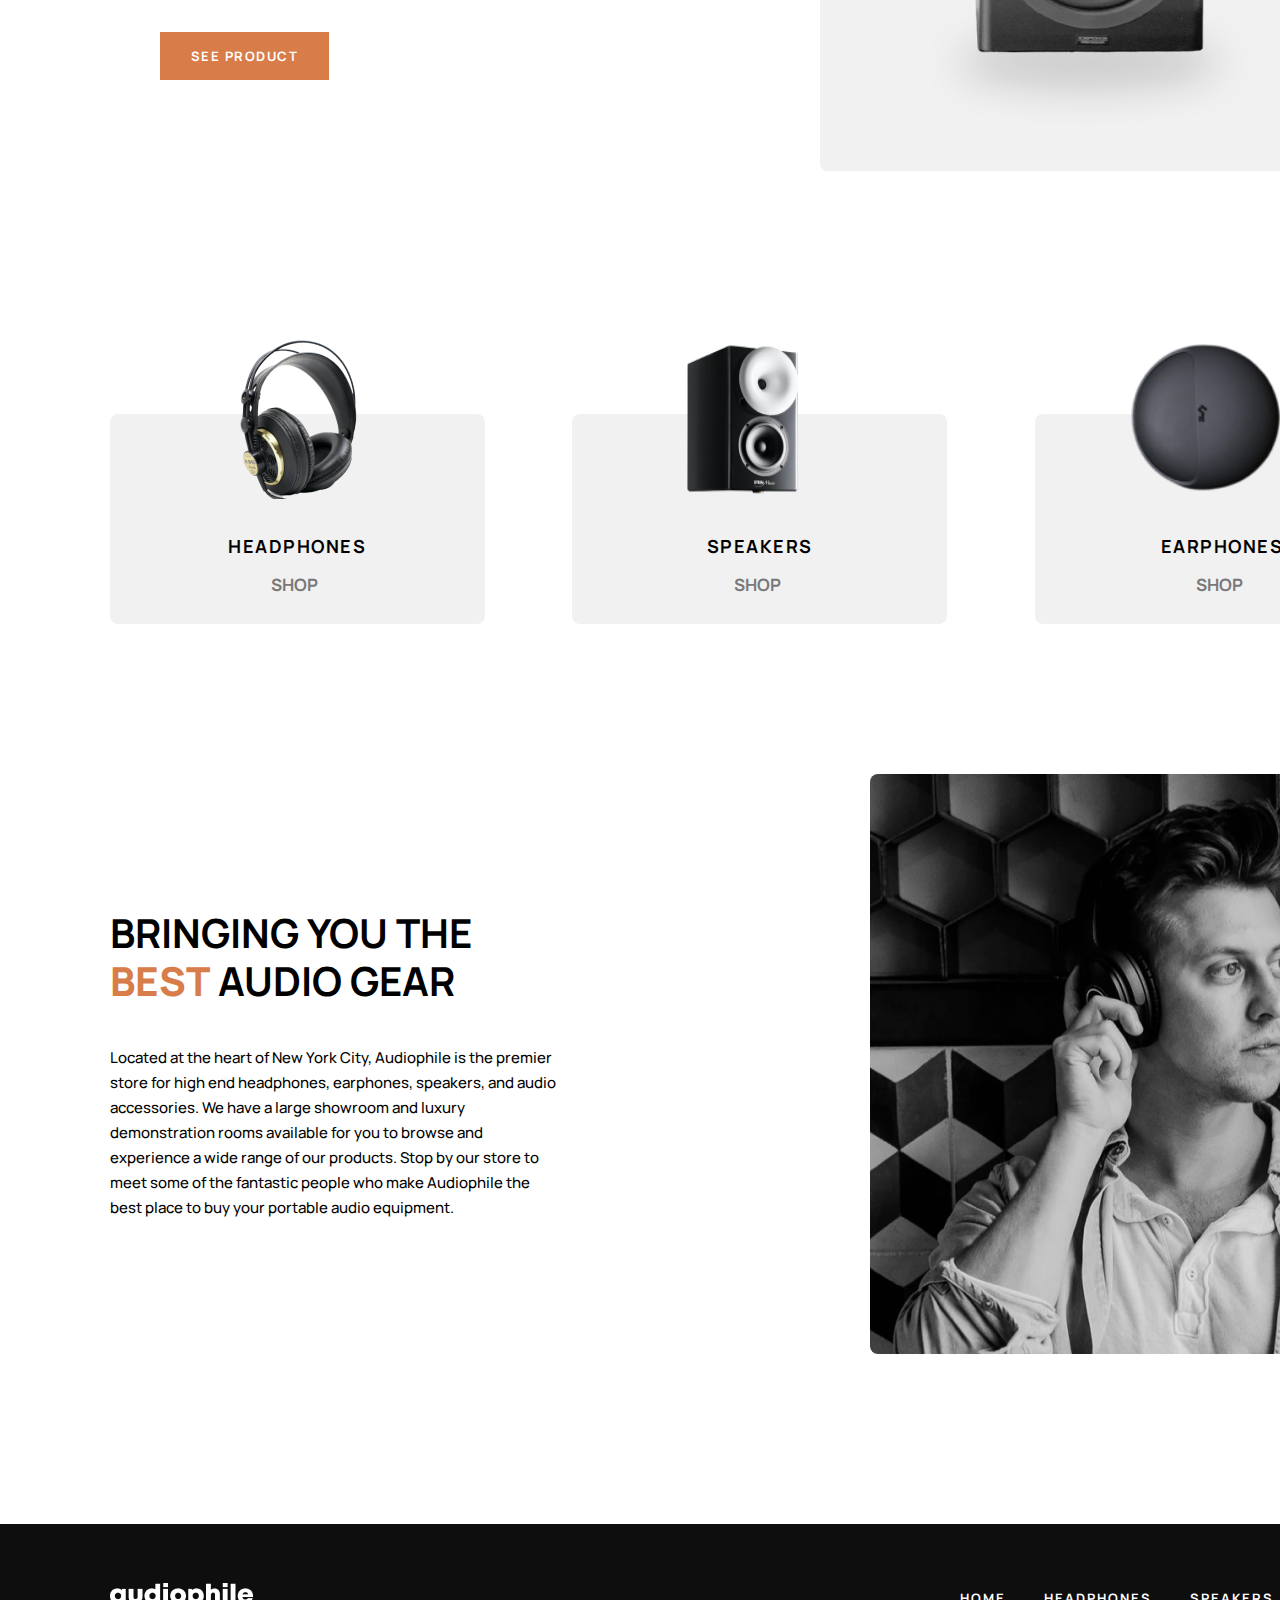
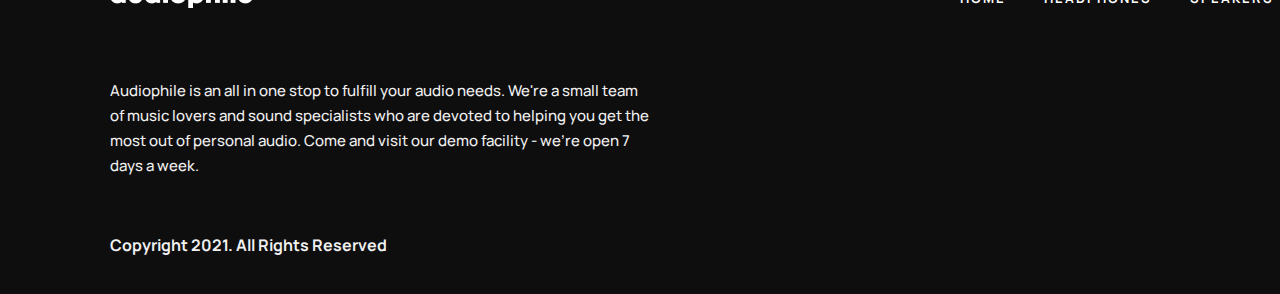
<file: speaker.html>
<!DOCTYPE html>
<html lang="en">
<head>
    <meta charset="UTF-8">
    <meta http-equiv="X-UA-Compatible" content="IE=edge">
    <meta name="viewport" content="width=device-width, initial-scale=1.0">
    <title>Speaker</title>
    <link rel="stylesheet" href="speaker.css">
    <link rel="stylesheet" href="https://cdnjs.cloudflare.com/ajax/libs/font-awesome/6.1.2/css/all.min.css" integrity="sha512-1sCRPdkRXhBV2PBLUdRb4tMg1w2YPf37qatUFeS7zlBy7jJI8Lf4VHwWfZZfpXtYSLy85pkm9GaYVYMfw5BC1A==" crossorigin="anonymous" referrerpolicy="no-referrer" />
</head>
<body>
        <header>
            <nav>
                <div class="navbar">
                    <img class="tablet" src="img/audiophile.png" alt="">
                    <div class="nav-burger desktop important">
                        <label for="burger"><i class="fa-solid fa-bars"></i></label>
                    <input type="checkbox" name="burger" id="burger" />
                    <div class="div-nav">  
                        <div class="nav-burger-into desktop">
                            <label for="burger"><i class="fa-solid fa-x"></i></label>
                        <input type="checkbox" name="burger" id="burger" />
                        <img src="img/audiophile.png" alt="">
                        </div>
                        <div class="link-into-menu">  
                                <a class="link" href="index.html">HOME</a>
                                <a class="link" href="headphones.html">HEADPHONES</a>
                                <a class="link" href="speaker.html">SPEAKERS</a>
                                <a class="link" href="earphones.html">EARPHONES</a>
                                <a href="tel:+998996365557">Tel: +998 99 636-55-57</a>
                            </div>
                    </div>
                    <img class="ortiqcha2" src="img/audiophile.png" alt="">
                    </div>
                    <div class="links">
                        <a class="link tablet mobile" href="index.html">HOME</a>
                        <a class="link tablet mobile" href="headphones.html">HEADPHONES</a>
                        <a class="link tablet mobile" href="speaker.html">SPEAKERS</a>
                        <a class="link tablet mobile" href="earphones.html">EARPHONES</a>
                    </div>
                    <a href="checkout.html"><i class="fa-solid fa-cart-shopping"></i></a>
                </div>
            </nav>
            <h1 class="sub">SPEAKERS</h1>
            <main>
                <main>
                    <div class="main">
                        <div class="image">
                            <img src="img/product5.png" alt="">
                        </div>
                        <div class="content">
                            <span>NEW PRODUCT</span>
                            <h1>ZX9
                                SPEAKER</h1>
                                <p>Upgrade your sound system with the all new ZX9 active speaker. It’s a bookshelf speaker system that offers truly wireless connectivity -- creating new possibilities for more pleasing and practical audio setups.</p>
                                <a href="speakerone.html">See Product</a>
                        </div>
                    </div>
                </main>
                <main>
                    <div class="main row-reverse">
                        <div class="image">
                            <img src="img/product4.png" alt="">
                        </div>
                        <div class="content">
                            <span>NEW PRODUCT</span>
                            <h1>ZX7
                                SPEAKER</h1>
                                <p>Stream high quality sound wirelessly with minimal loss. The ZX7 bookshelf speaker uses high-end audiophile components that represents the top of the line powered speakers for home or studio use.</p>
                                <a href="speakertwo.html">See Product</a>
                        </div>
                    </div>
                </main>
            </main>
            <div class="service">
                <div class="images">
                    <img src="img/noushnik.png" alt="">
                    <img src="img/kolonka.png" alt="">
                    <img src="img/Group 5.png" width="160" height="160" alt="">
                </div>
            </div>
            <div class="service-link">
                <div class="ram">
                    <div class="ramka">
                        <h4>HEADPHONES</h4>
                        <a href="headphonestwo.html">Shop</a>
                        <i class="fa-solid fa-chevron-right"></i>
                    </div>
                    <div class="ramka">
                        <h4>SPEAKERS</h4>
                        <a href="speakerone.html">Shop</a>
                        <i class="fa-solid fa-chevron-right"></i>
                    </div>
                    <div class="ramka">
                        <h4>EARPHONES</h4>
                        <a href="earphonesone.html">Shop</a>
                        <i class="fa-solid fa-chevron-right"></i>
                    </div>
                </div>
            </div>
            <div class="dj-life">
                <div class="dj">
                    <div class="about">
                        <h1>Bringing you the <strong>best</strong> audio gear</h1>
                        <p>Located at the heart of New York City, Audiophile is the premier store for high end headphones, earphones, speakers, and audio accessories. We have a large showroom and luxury demonstration rooms available for you to browse and experience a wide range of our products. Stop by our store to meet some of the fantastic people who make Audiophile the best place to buy your portable audio equipment.</p>
                    </div>
                        <img class="tablet" src="img/dj.png" width="540" height="580" alt="">
                        <img class="desktop" src="img/dj-img-tablet.png" alt="">
                </div>
            </div>
        </header> 
        <footer>
            <div class="foot">
                <div class="foot-bar">
                    <div class="menu">
                        <img src="img/audiophile.png" alt="">
                    </div>
                    <div class="links">
                        <a class="link" href="index.html">HOME</a>
                        <a class="link" href="headphones.html">HEADPHONES</a>
                        <a class="link" href="speaker.html">SPEAKERS</a>
                        <a class="link" href="earphones.html">EARPHONES</a>
                    </div>
                </div>
                <div class="footer">
                    <p>Audiophile is an all in one stop to fulfill your audio needs. We're a small team of music lovers and sound specialists who are devoted to helping you get the most out of personal audio. Come and visit our demo facility - we’re open 7 days a week.</p>
                    <div class="icons">
                        <a class="tablet" href="#"><i class="fa-brands fa-square-facebook"></i></a>
                        <a class="tablet" href="#"><i class="fa-brands fa-twitter"></i></a>
                        <a class="tablet" href="#"><i class="fa-brands fa-instagram"></i></a>
                    </div>
                </div>
                <div class="end">
                    <p>Copyright 2021. All Rights Reserved</p>
                    <div class="icons">
                        <a class="desktop" href="#"><i class="fa-brands fa-square-facebook"></i></a>
                        <a class="desktop" href="#"><i class="fa-brands fa-twitter"></i></a>
                        <a class="desktop" href="#"><i class="fa-brands fa-instagram"></i></a>
                    </div>
                </div>
            </div>
    </footer>  
</body>
</html>
</file>
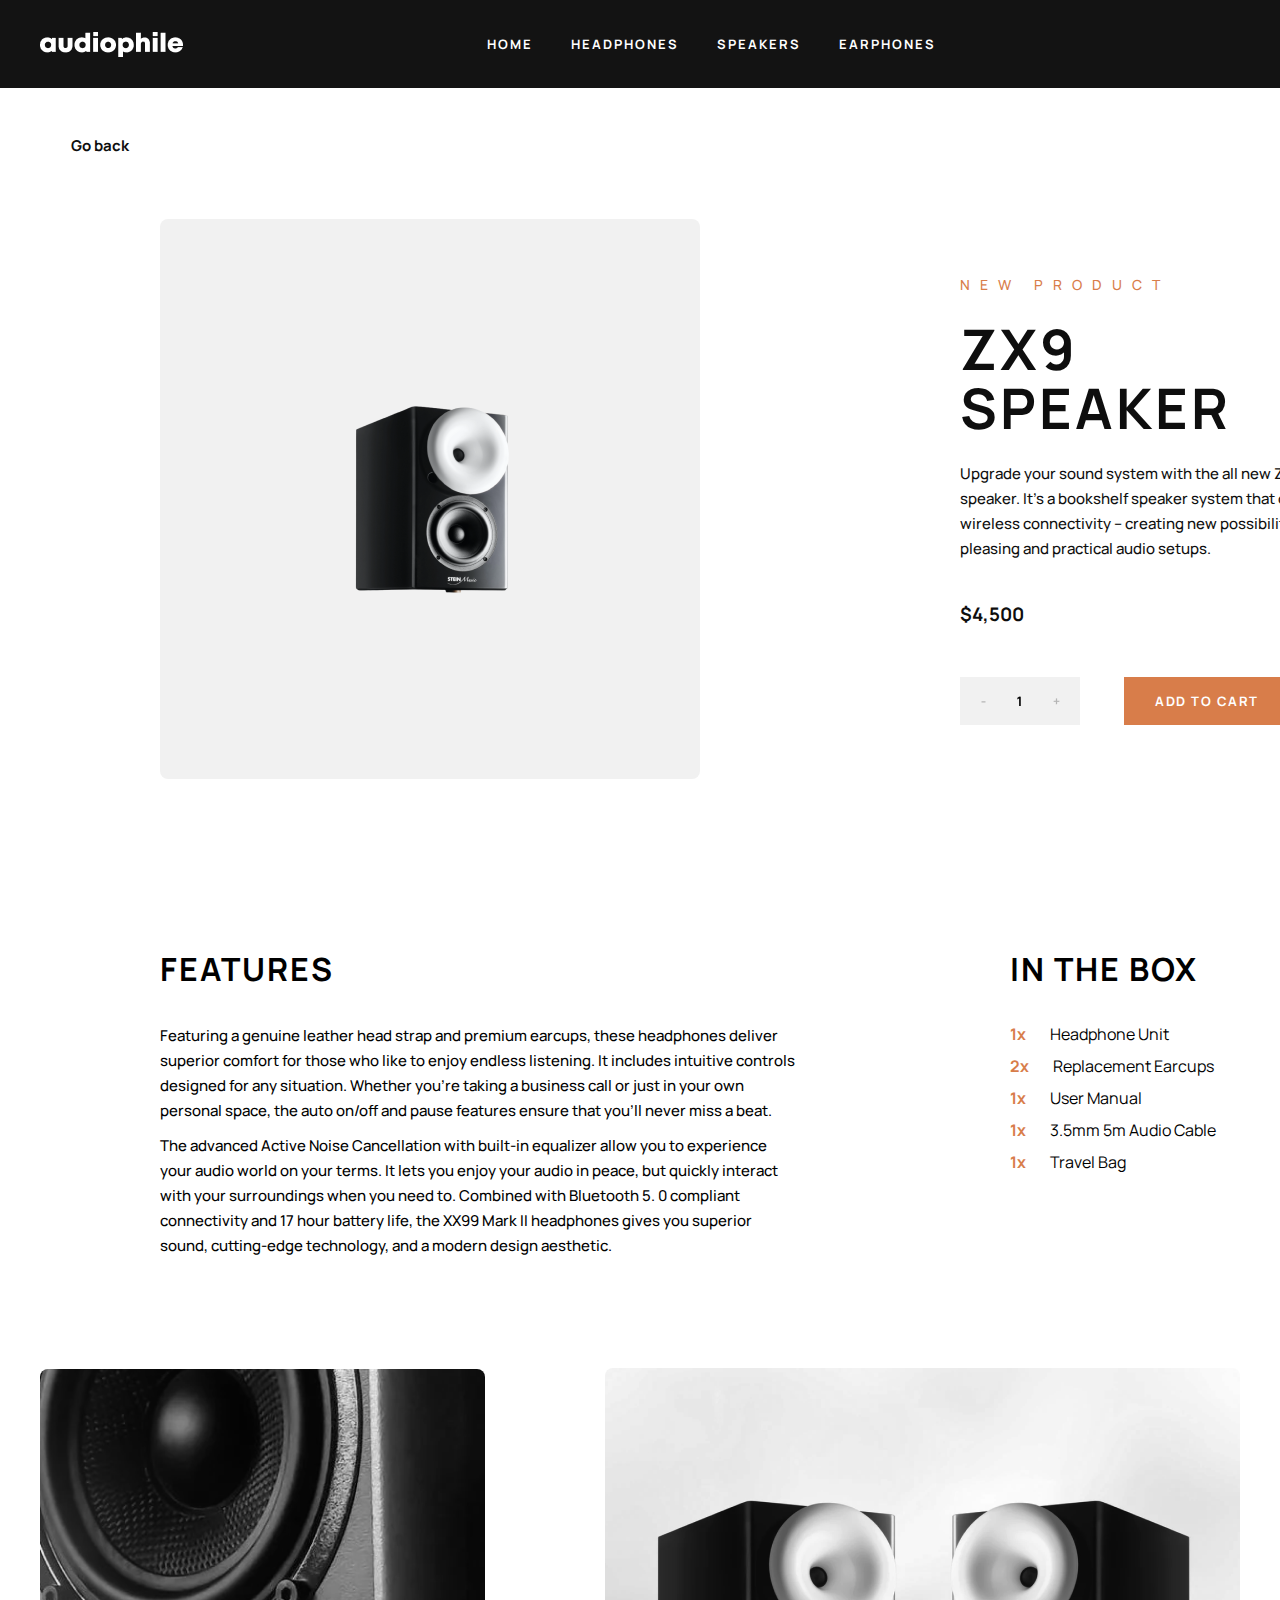
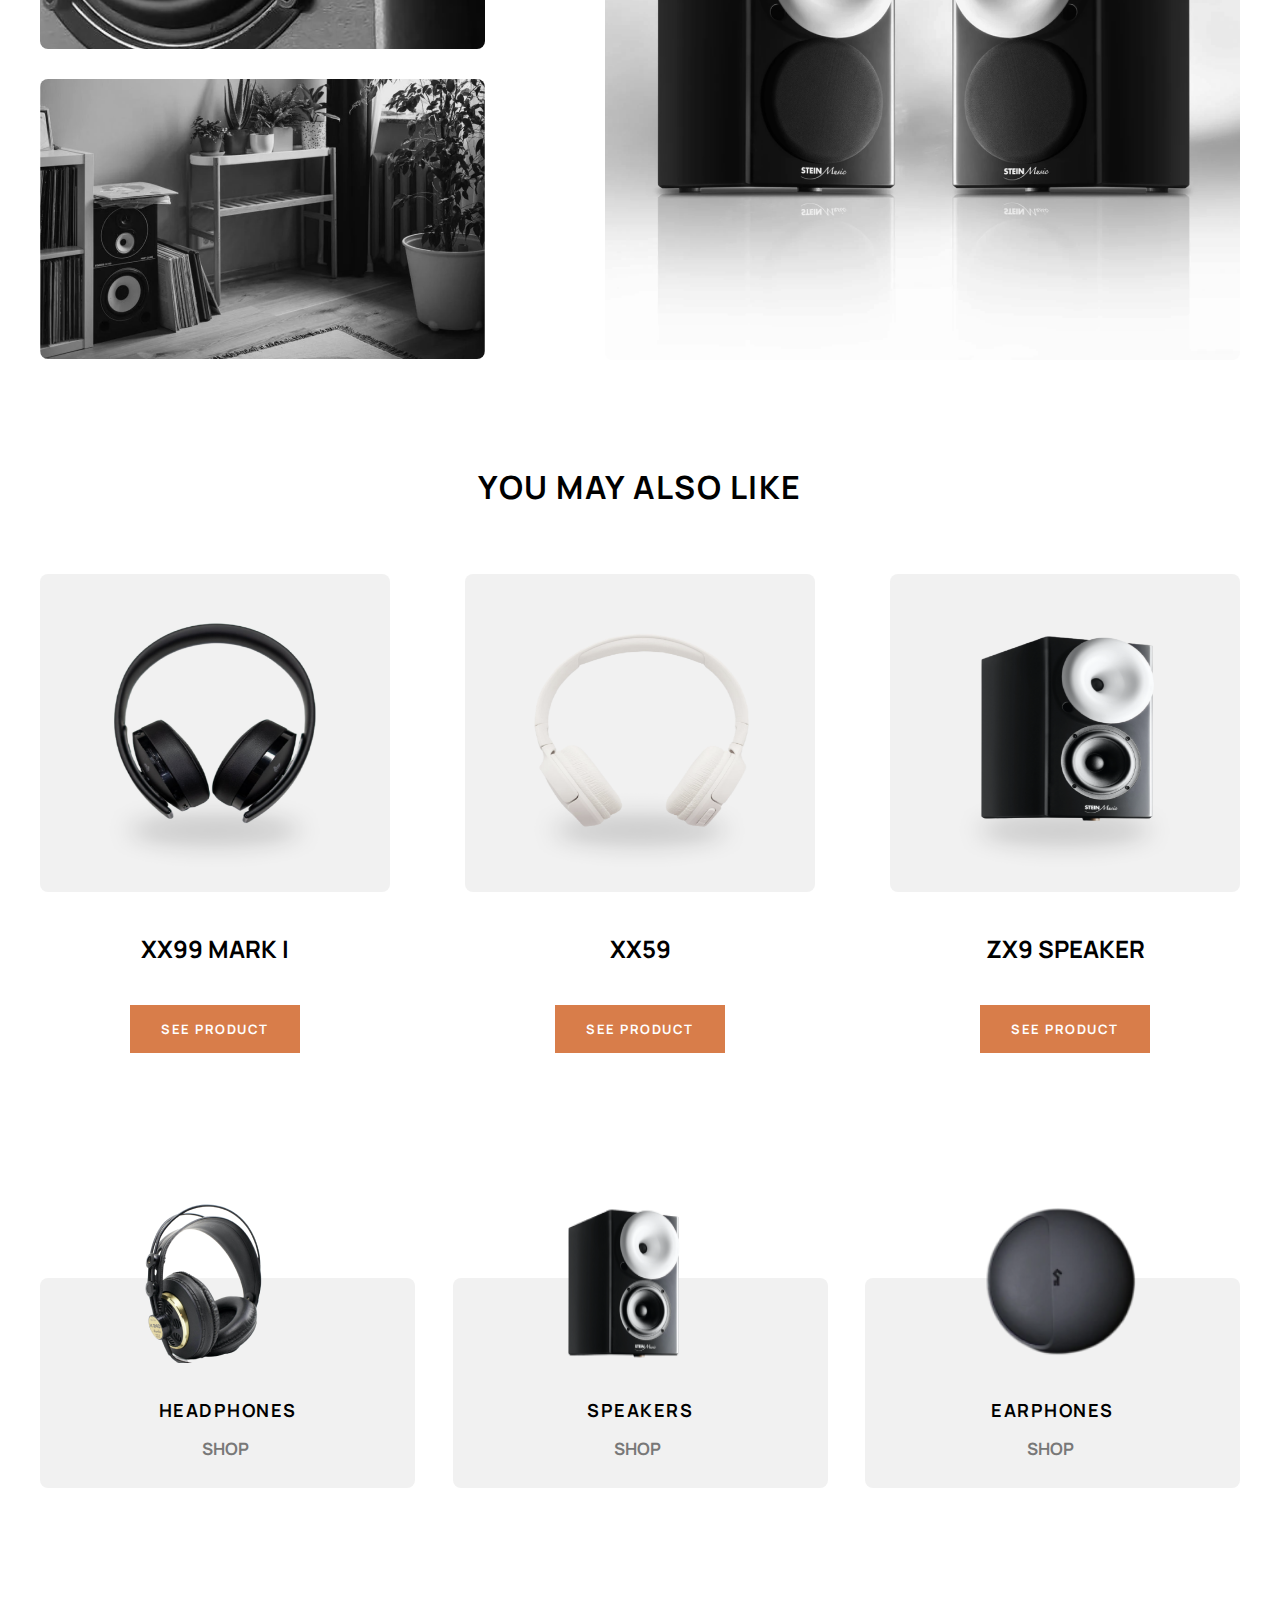
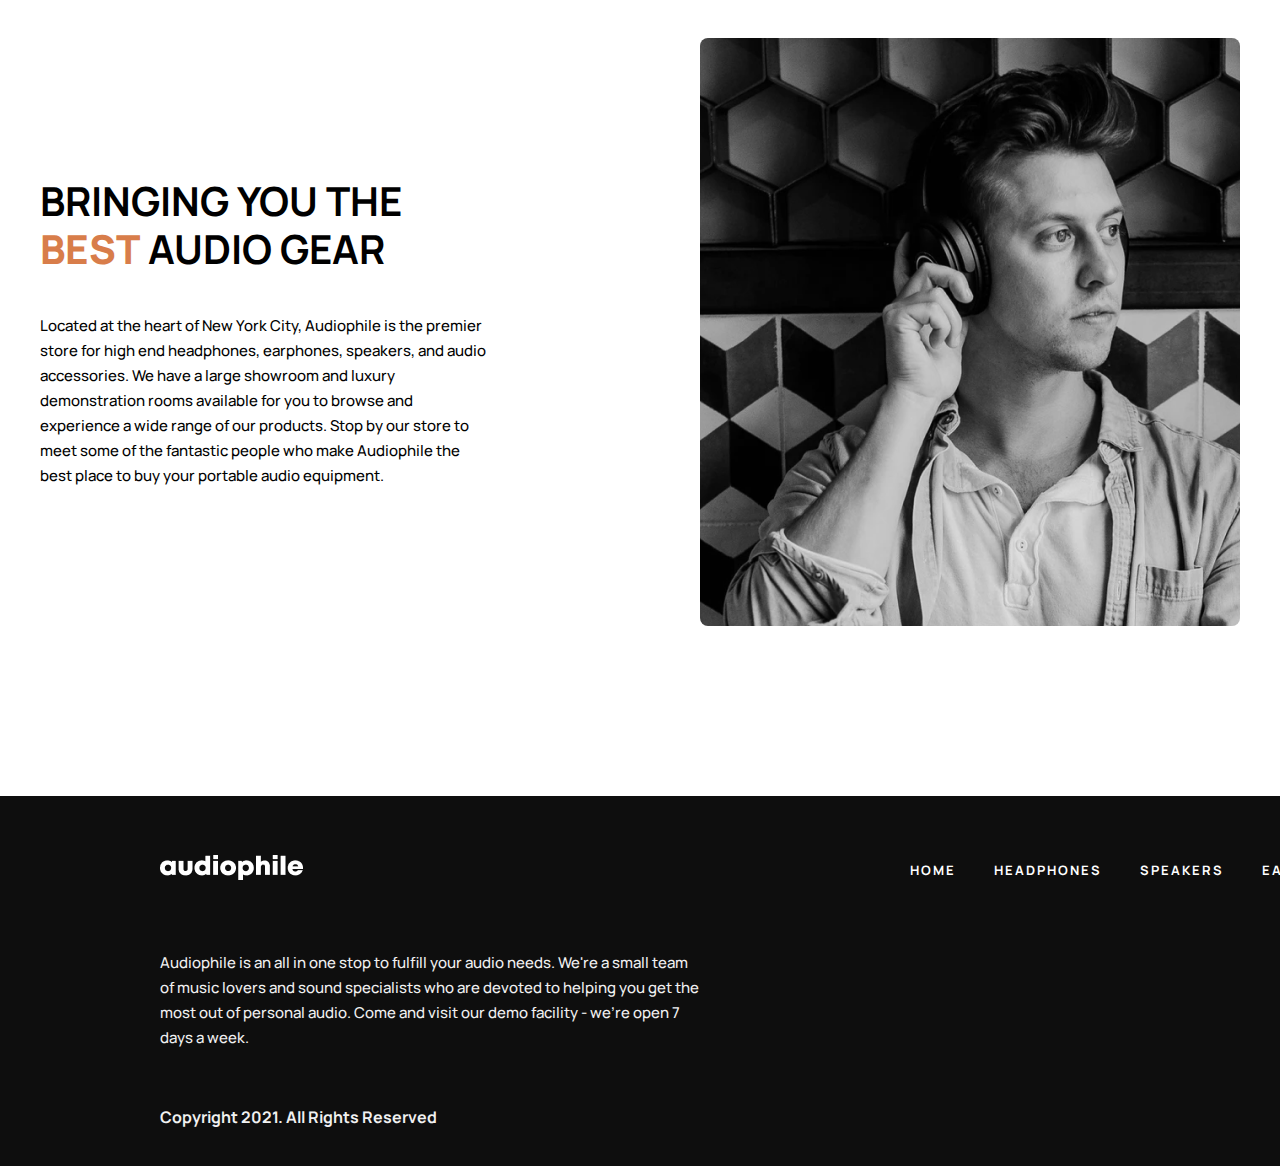
<file: speakerone.html>
<!DOCTYPE html>
<html lang="en">
<head>
    <meta charset="UTF-8">
    <meta http-equiv="X-UA-Compatible" content="IE=edge">
    <meta name="viewport" content="width=device-width, initial-scale=1.0">
    <title>Speaker1</title>
    <link rel="stylesheet" href="speakerone.css">
    <link rel="stylesheet" href="https://cdnjs.cloudflare.com/ajax/libs/font-awesome/6.1.2/css/all.min.css" integrity="sha512-1sCRPdkRXhBV2PBLUdRb4tMg1w2YPf37qatUFeS7zlBy7jJI8Lf4VHwWfZZfpXtYSLy85pkm9GaYVYMfw5BC1A==" crossorigin="anonymous" referrerpolicy="no-referrer" />
</head>
<body>
        <header>
            <nav>
                <div class="navbar">
                    <img src="img/audiophile.png" alt="">
                    <div class="links">
                        <a class="link tablet mobile" href="index.html">HOME</a>
                        <a class="link tablet  mobile" href="headphones.html">HEADPHONES</a>
                        <a class="link tablet  mobile " href="speaker.html">SPEAKERS</a>
                        <a class="link tablet  mobile" href="earphones.html">EARPHONES</a>
                    </div>
                    <i class="fa-solid fa-cart-shopping"></i>
                </div>
            </nav>
            <button class="back">Go back</button>
            <main>
                <main  id="asosiy-content">
                    <div class="main">
                        <div class="image">
                            <img src="img/main-img/image-removebg-preview(38) (1).png" alt="">
                        </div>
                        <div class="content">
                            <span>NEW PRODUCT</span>
                            <h1>ZX9
                                SPEAKER</h1>
                                <p>Upgrade your sound system with the all new ZX9 active speaker. It’s a bookshelf speaker system that offers truly wireless connectivity -- creating new possibilities for more pleasing and practical audio setups.</p>
                                <h3>$4,500</h3>
                                <div class="buy">
                                    <img src="img/-1+.png" alt="">
                                    <a href="#">ADD TO CART</a>
                                </div>
                        </div>
                    </div>
                </main>
                <main class="text">
                    <div class="about-us">
                        <div class="words">
                            <h2>FEATURES</h2>
                            <p>Featuring a genuine leather head strap and premium earcups, these headphones deliver superior comfort for those who like to enjoy endless listening. It includes intuitive controls designed for any situation. Whether you’re taking a business call or just in your own personal space, the auto on/off and pause features ensure that you’ll never miss a beat.</p>
                            <p>The advanced Active Noise Cancellation with built-in equalizer allow you to experience your audio world on your terms. It lets you enjoy your audio in peace, but quickly interact with your surroundings when you need to. Combined with Bluetooth 5. 0 compliant connectivity and 17 hour battery life, the XX99 Mark II headphones gives you superior sound, cutting-edge technology, and a modern design aesthetic.</p>
                        </div>
                        <div class="info">
                            <h2>IN THE BOX</h2>
                            <div>
                                <p><strong class="stg">1x</strong>Headphone Unit</p>
                                <p><strong class="stg">2x</strong>Replacement Earcups</p>
                                <p><strong class="stg">1x</strong>User Manual</p>
                                <p><strong class="stg">1x</strong>3.5mm 5m Audio Cable</p>
                                <p><strong class="stg">1x</strong>Travel Bag</p>
                            </div>
                        </div>
                    </div>
                </main>
            </main>
            <div class="pictures">
                <div class="experts">
                    <div class="twoimg">
                        <img src="img/Bitmap.png" alt="">
                        <img class="img2" src="img/Bitmap (1).png" alt="">
                    </div>
                    <div class="big-img">
                        <img src="img/Bitmap (2).png" width="635" height="592" alt="">
                    </div>
                </div>
            </div>
            <h1 class="center">you may also like</h1>
            <div class="cards">
                <div class="cards-card">
                    <div class="card">
                        <img src="img/product1.png " width="350" height="318" alt="">
                        <h5>XX99 MARK I</h5>
                        <a href="headphonesone.html">See Product</a>
                    </div>
                    <div class="card">
                        <img src="img/product3.png " width="350" height="318" alt="">
                        <h5>XX59</h5>
                        <a href="headphonesthree.html">See Product</a>
                    </div>
                    <div class="card">
                        <img src="img/product5.png " width="350" height="318" alt="">
                        <h5>ZX9 SPEAKER</h5>
                        <a href="speakerone.html">See Product</a>
                    </div>
                </div>
            </div>
              <div class="service">
                <div class="images">
                    <img src="img/noushnik.png" alt="">
                    <img src="img/kolonka.png" alt="">
                    <img src="img/Group 5.png" width="160" height="160" alt="">
                </div>
            </div>
            <div class="service-link">
                <div class="ram">
                    <div class="ramka">
                        <h4>HEADPHONES</h4>
                        <a href="headphonestwo.html">Shop</a>
                        <i class="fa-solid fa-chevron-right"></i>
                    </div>
                    <div class="ramka">
                        <h4>SPEAKERS</h4>
                        <a href="speakerone.html">Shop</a>
                        <i class="fa-solid fa-chevron-right"></i>
                    </div>
                    <div class="ramka">
                        <h4>EARPHONES</h4>
                        <a href="earphonesone.html">Shop</a>
                        <i class="fa-solid fa-chevron-right"></i>
                    </div>
                </div>
            </div>
            <div class="dj-life">
                <div class="dj">
                    <div class="about">
                        <h1>Bringing you the <strong>best</strong> audio gear</h1>
                        <p>Located at the heart of New York City, Audiophile is the premier store for high end headphones, earphones, speakers, and audio accessories. We have a large showroom and luxury demonstration rooms available for you to browse and experience a wide range of our products. Stop by our store to meet some of the fantastic people who make Audiophile the best place to buy your portable audio equipment.</p>
                    </div>
                    <img class="tablet" src="img/dj.png" alt="">
                        <img class="desktop ortiqcha2" src="img/dj-img-tablet.png" width="540" height="580" alt="">
                </div>
            </div>
        </header> 
        <footer>
            <div class="foot">
                <div class="foot-bar">
                    <div class="menu">
                        <img src="img/audiophile.png" alt="">
                    </div>
                    <div class="links">
                        <a class="link" href="index.html">HOME</a>
                        <a class="link" href="headphones.html">HEADPHONES</a>
                        <a class="link" href="speaker.html">SPEAKERS</a>
                        <a class="link" href="earphones.html">EARPHONES</a>
                    </div>
                </div>
                <div class="footer">
                    <p>Audiophile is an all in one stop to fulfill your audio needs. We're a small team of music lovers and sound specialists who are devoted to helping you get the most out of personal audio. Come and visit our demo facility - we’re open 7 days a week.</p>
                    <div class="icons">
                        <a class="tablet" href="#"><i class="fa-brands fa-square-facebook"></i></a>
                        <a class="tablet" href="#"><i class="fa-brands fa-twitter"></i></a>
                        <a class="tablet" href="#"><i class="fa-brands fa-instagram"></i></a>
                    </div>
                </div>
                <div class="end">
                    <p>Copyright 2021. All Rights Reserved</p>
                    <div class="icons">
                        <a class="desktop" href="#"><i class="fa-brands fa-square-facebook"></i></a>
                        <a class="desktop" href="#"><i class="fa-brands fa-twitter"></i></a>
                        <a class="desktop" href="#"><i class="fa-brands fa-instagram"></i></a>
                    </div>
                </div>
            </div>
    </footer>   
</body>
</html>
</file>
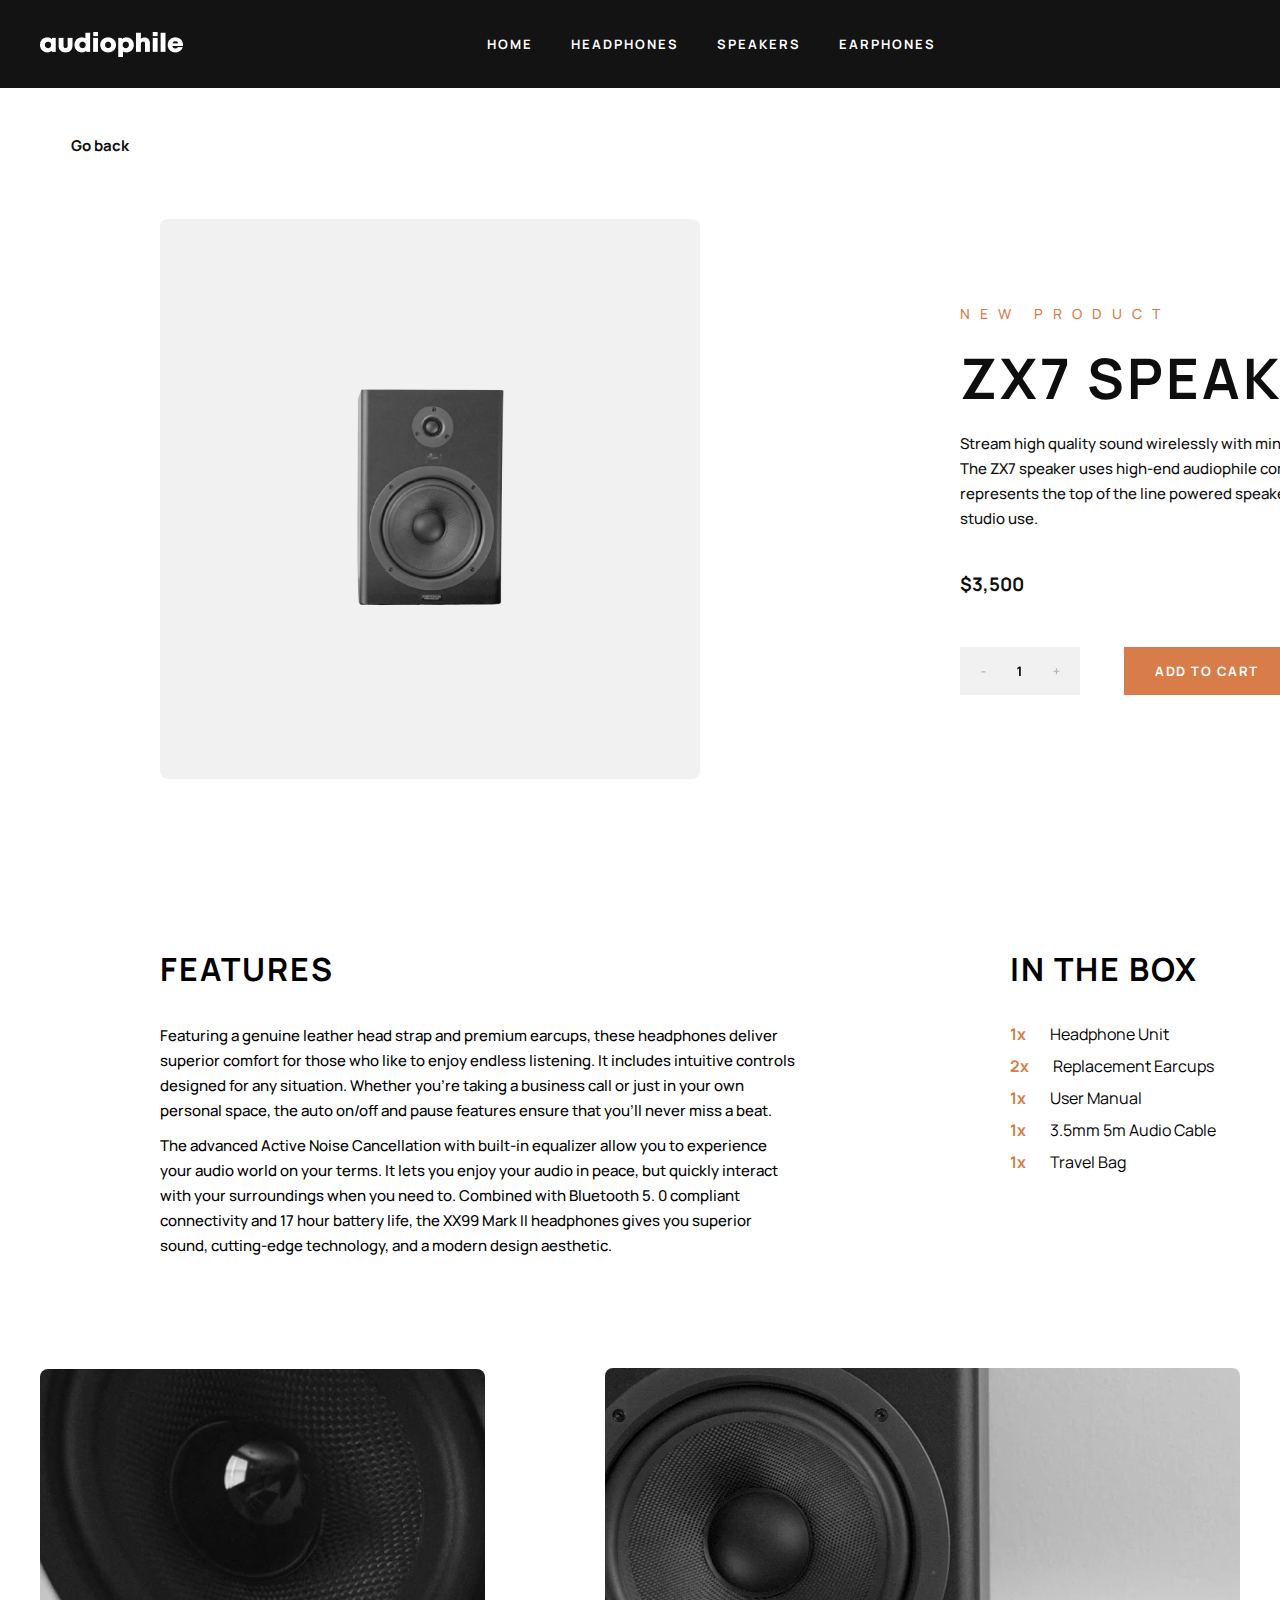
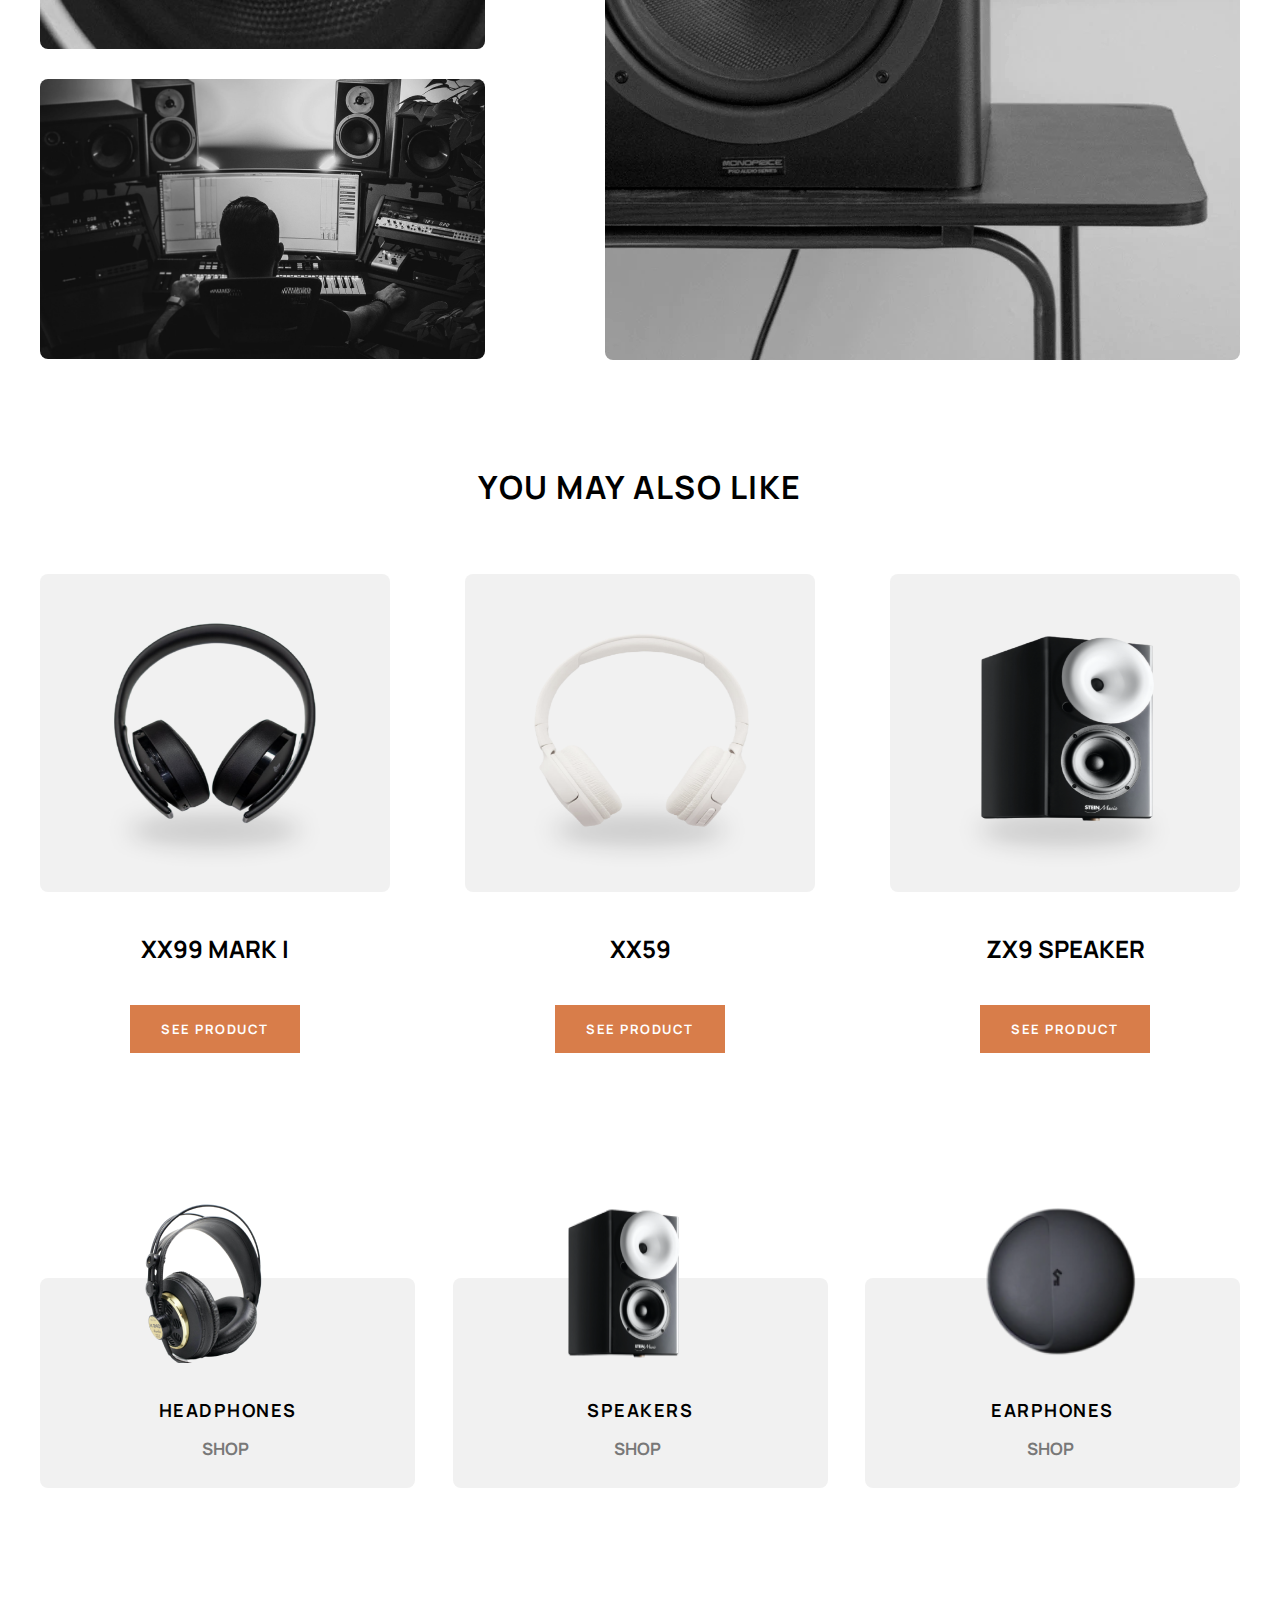
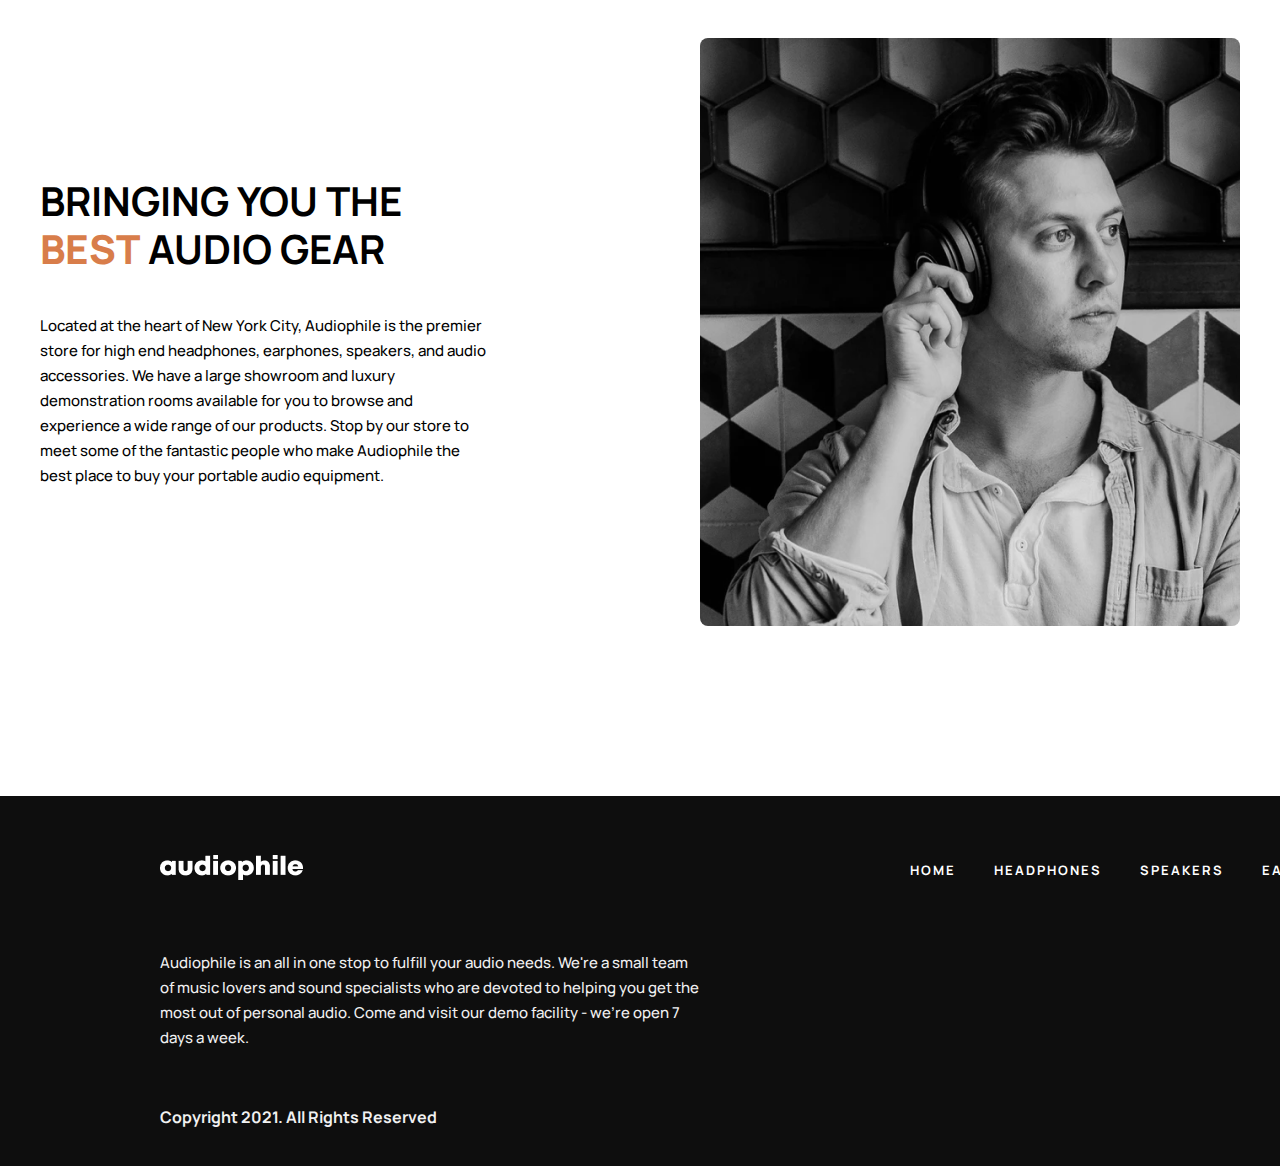
<file: speakertwo.html>
<!DOCTYPE html>
<html lang="en">
<head>
    <meta charset="UTF-8">
    <meta http-equiv="X-UA-Compatible" content="IE=edge">
    <meta name="viewport" content="width=device-width, initial-scale=1.0">
    <title>Speaker2</title>
    <link rel="stylesheet" href="speakertwo.css">
    <link rel="stylesheet" href="https://cdnjs.cloudflare.com/ajax/libs/font-awesome/6.1.2/css/all.min.css" integrity="sha512-1sCRPdkRXhBV2PBLUdRb4tMg1w2YPf37qatUFeS7zlBy7jJI8Lf4VHwWfZZfpXtYSLy85pkm9GaYVYMfw5BC1A==" crossorigin="anonymous" referrerpolicy="no-referrer" />
</head>
<body>
        <header>
            <nav>
                <div class="navbar">
                    <img src="img/audiophile.png" alt="">
                    <div class="links">
                        <a class="link tablet mobile" href="index.html">HOME</a>
                        <a class="link tablet  mobile" href="headphones.html">HEADPHONES</a>
                        <a class="link tablet  mobile " href="speaker.html">SPEAKERS</a>
                        <a class="link tablet  mobile" href="earphones.html">EARPHONES</a>
                    </div>
                    <i class="fa-solid fa-cart-shopping"></i>
                </div>
            </nav>
            <button class="back">Go back</button>
            <main>
                <main  id="asosiy-content">
                    <div class="main">
                        <div class="image">
                            <img src="img/main-img/image-removebg-preview(49).png" alt="">
                        </div>
                        <div class="content">
                            <span>NEW PRODUCT</span>
                            <h1>ZX7
                                SPEAKER</h1>
                                <p>Stream high quality sound wirelessly with minimal to no loss. The ZX7 speaker uses high-end audiophile components that represents the top of the line powered speakers for home or studio use.</p>
                                <h3>$3,500</h3>
                                <div class="buy">
                                    <img src="img/-1+.png" alt="">
                                    <a href="#">ADD TO CART</a>
                                </div>
                        </div>
                    </div>
                </main>
                <main class="text">
                    <div class="about-us">
                        <div class="words">
                            <h2>FEATURES</h2>
                            <p>Featuring a genuine leather head strap and premium earcups, these headphones deliver superior comfort for those who like to enjoy endless listening. It includes intuitive controls designed for any situation. Whether you’re taking a business call or just in your own personal space, the auto on/off and pause features ensure that you’ll never miss a beat.</p>
                            <p>The advanced Active Noise Cancellation with built-in equalizer allow you to experience your audio world on your terms. It lets you enjoy your audio in peace, but quickly interact with your surroundings when you need to. Combined with Bluetooth 5. 0 compliant connectivity and 17 hour battery life, the XX99 Mark II headphones gives you superior sound, cutting-edge technology, and a modern design aesthetic.</p>
                        </div>
                        <div class="info">
                            <h2>IN THE BOX</h2>
                            <div>
                                <p><strong class="stg">1x</strong>Headphone Unit</p>
                                <p><strong class="stg">2x</strong>Replacement Earcups</p>
                                <p><strong class="stg">1x</strong>User Manual</p>
                                <p><strong class="stg">1x</strong>3.5mm 5m Audio Cable</p>
                                <p><strong class="stg">1x</strong>Travel Bag</p>
                            </div>
                        </div>
                    </div>
                </main>
            </main>
            <div class="pictures">
                <div class="experts">
                    <div class="twoimg">
                        <img src="img/Bitmap (3).png" alt="">
                        <img class="img2" src="img/Bitmap (4).png" alt="">
                    </div>
                    <div class="big-img">
                        <img src="img/Bitmap (5).png" width="635" height="592" alt="">
                    </div>
                </div>
            </div>
            <h1 class="center">you may also like</h1>
            <div class="cards">
                <div class="cards-card">
                    <div class="card">
                        <img src="img/product1.png " width="350" height="318" alt="">
                        <h5>XX99 MARK I</h5>
                        <a href="headphonesone.html">See Product</a>
                    </div>
                    <div class="card">
                        <img src="img/product3.png " width="350" height="318" alt="">
                        <h5>XX59</h5>
                        <a href="headphonesthree.html">See Product</a>
                    </div>
                    <div class="card">
                        <img src="img/product5.png " width="350" height="318" alt="">
                        <h5>ZX9 SPEAKER</h5>
                        <a href="speakerone.html">See Product</a>
                    </div>
                </div>
            </div>
              <div class="service">
                <div class="images">
                    <img src="img/noushnik.png" alt="">
                    <img src="img/kolonka.png" alt="">
                    <img src="img/Group 5.png" width="160" height="160" alt="">
                </div>
            </div>
            <div class="service-link">
                <div class="ram">
                    <div class="ramka">
                        <h4>HEADPHONES</h4>
                        <a href="headphonestwo.html">Shop</a>
                        <i class="fa-solid fa-chevron-right"></i>
                    </div>
                    <div class="ramka">
                        <h4>SPEAKERS</h4>
                        <a href="speakerone.html">Shop</a>
                        <i class="fa-solid fa-chevron-right"></i>
                    </div>
                    <div class="ramka">
                        <h4>EARPHONES</h4>
                        <a href="earphonesone.html">Shop</a>
                        <i class="fa-solid fa-chevron-right"></i>
                    </div>
                </div>
            </div>
            <div class="dj-life">
                <div class="dj">
                    <div class="about">
                        <h1>Bringing you the <strong>best</strong> audio gear</h1>
                        <p>Located at the heart of New York City, Audiophile is the premier store for high end headphones, earphones, speakers, and audio accessories. We have a large showroom and luxury demonstration rooms available for you to browse and experience a wide range of our products. Stop by our store to meet some of the fantastic people who make Audiophile the best place to buy your portable audio equipment.</p>
                    </div>
                    <img class="tablet" src="img/dj.png" alt="">
                        <img class="desktop ortiqcha2" src="img/dj-img-tablet.png" width="540" height="580" alt="">
                </div>
            </div>
        </header> 
        <footer>
            <div class="foot">
                <div class="foot-bar">
                    <div class="menu">
                        <img src="img/audiophile.png" alt="">
                    </div>
                    <div class="links">
                        <a class="link" href="index.html">HOME</a>
                        <a class="link" href="headphones.html">HEADPHONES</a>
                        <a class="link" href="speaker.html">SPEAKERS</a>
                        <a class="link" href="earphones.html">EARPHONES</a>
                    </div>
                </div>
                <div class="footer">
                    <p>Audiophile is an all in one stop to fulfill your audio needs. We're a small team of music lovers and sound specialists who are devoted to helping you get the most out of personal audio. Come and visit our demo facility - we’re open 7 days a week.</p>
                    <div class="icons">
                        <a class="tablet" href="#"><i class="fa-brands fa-square-facebook"></i></a>
                        <a class="tablet" href="#"><i class="fa-brands fa-twitter"></i></a>
                        <a class="tablet" href="#"><i class="fa-brands fa-instagram"></i></a>
                    </div>
                </div>
                <div class="end">
                    <p>Copyright 2021. All Rights Reserved</p>
                    <div class="icons">
                        <a class="desktop" href="#"><i class="fa-brands fa-square-facebook"></i></a>
                        <a class="desktop" href="#"><i class="fa-brands fa-twitter"></i></a>
                        <a class="desktop" href="#"><i class="fa-brands fa-instagram"></i></a>
                    </div>
                </div>
            </div>
    </footer>   
</body>
</html>
</file>
<file: style.css>
@import url('https://fonts.googleapis.com/css2?family=Manrope:wght@400;500;600;700&display=swap');
*{
    margin: 0;
    padding: 0;
    box-sizing: border-box;
    font-family: 'Manrope';
}
:root{
    --white:#fff;
    --black:#0E0E0E;
    --yellow:#D87D4A;
    --grey:#F1F1F1;
    --light-yellow:#FBAF85;
}
.desktop{
    display: none;
}
.container{
    max-width: 1300px;
    width: 100%;
    margin: 0 auto;
}
header{
    width: 1519px;
    background-color: #131313;
}
nav{
    width: 1518px;
    position: fixed;
    top: 0;
    left: 0;
    z-index: 50;
    background: #131313;
}
.navbar{
    width: 1300px;
    margin: 0 auto;
    display: flex;
    align-items: center;
    justify-content: space-between;
}
nav img{
    width: 143px;
    height: 25px;
}
.links{
    width: 450px;
    display: flex;
    justify-content: space-between;
    padding: 35px 0;
}
.link{
    color: var(--white);
    text-decoration: none;
    font-size: 13px;
    font-weight: 700;
    letter-spacing: 2px;
    transition: 0.5s;
}
.link:hover{
    color: bisque;
    text-decoration: underline bisque;
}
nav i{
    color: var(--white);
}
main{
    background: url(img/Bitmap1.png);
    background-repeat: no-repeat;
    background-position-x: 70%;
    background-position-y: 100%;
}
.main{
    width: 1300px;
    margin: 0 auto;
    margin-top: 88px;
    color: var(--white);
    display: flex;
    align-items: center;
    justify-content: space-between;
    height: 657px;
    margin-bottom: 120px;
}
.content{
    width: 400px;
}
.content span{
    font-size: 14px;
    font-weight: 400;
    letter-spacing: 10px;
}
.content h1{
    margin: 24px 0;
    font-size: 56px;
    font-weight: 700;
    line-height: 59px;
    letter-spacing: 3px;
    text-transform: uppercase;
}
.content p{
    width: 370px;
    font-size: 15px;
    font-weight: 500;
    line-height: 25px;
    margin-bottom: 40px;
}
.content a{
    font-size: 13px;
    font-weight: 700;
    padding: 15px 31px;
    background-color: var(--yellow);
    color: var(--white);
    text-transform: uppercase;
    letter-spacing: 1.5px;
    transition: 0.5s;
    text-decoration: none;
}
.content a:hover{
    background-color: var(--light-yellow);
    color: var(--white);
}
.service{
    width: 1519px;
    margin: 0 auto;
}
.images{
    width: 1050px;
    margin: 0 auto;
    display: flex;
    justify-content: space-between;
}
.images img{
    z-index: 10;
}
.service-link{
    width: 1519px;
    margin: 0 auto;
}
.ram{
    width: 1300px;
    margin: 0 auto;
    display: flex;
    justify-content: space-between;
}
.ramka{
    margin-top: -85px;
    width: 375px;
    height: 210px;
    background-color: var(--grey);
    border-radius: 8px;
    text-align: center;
    padding-top: 120px;
}
.ramka h4{
    margin-bottom: 15px;
    font-size: 18px;
    font-weight: 700;
    letter-spacing: 1.5px;
}
.ramka a{
    color: #787878;
    text-decoration: none;
    transition: 0.5s;
    font-weight: 700;
    font-size: 17px;
    text-transform: uppercase;
    padding-right: 5px;
    transition: 0.5s;
}
.ramka a:hover{
    color: var(--yellow);
}
.ramka i{
    color: var(--yellow);
}
.banner__content{
    width: 1519px;
    margin: 0 auto;
}
.banner{
    width: 1300px;
    height: 560px;
    margin: 0 auto;
    margin-top: 168px;
    color: var(--white);
    background-color: var(--yellow);
    display: flex;
    justify-content: space-around;
    align-items: center;
    transition: 0.5s;
    border-radius: 8px;
}
.banner img{
    margin-bottom: -66px;
}
.banner a{
    background: var(--black);
    border: 1px solid #000;  
}
.banner a:hover{
    background: #333;
    border:1px solid #000;
    color: var(--white);
}
.speak-page{
    width: 1519px;
    margin: 0 auto;
}
.speaker{
    width: 1300px;
    height: 320px;
    margin: 0 auto;
    margin-top: 50px;
    border-radius: 8px;
    background: url(img/main-bg.png);
    background-repeat: no-repeat;
    background-position: right;
    background-size: cover;
}
.speaker-link{
    height: 320px;
    display: flex;
    flex-direction: column;
    justify-content: center;
    margin-left: 100px;
}
.speaker h1{
    margin-bottom: 32px;
    font-size: 28px;
    font-weight: 700;
    line-height: 59px;
    letter-spacing: 3px;
    text-transform: uppercase;
}
.speaker-link a{
    font-size: 13px;
    font-weight: 700;
    width: 160px;
    height: 50px;
    background-color:transparent;
    color: var(--black);
    text-transform: uppercase;
    letter-spacing: 1.5px;
    transition: 0.5s;
    display: flex;
    justify-content: center;
    align-items: center;
    text-decoration: none;
    border: 1px solid #131313;
}
.speaker-link a:hover{
    background-color: var(--black);
    color: var(--white);
}
.ear{
    width: 1300px;
    margin: 0 auto;
    margin-top: 50px;
    display: flex;
    justify-content: space-between;
}
.ear img{
    width: 540px;
    height: 320px;
    border-radius: 8px;
}
.ear-link{
    width: 540px;
    height: 320px;
    background-color: var(--grey);
    border-radius: 8px;
    display: flex;
    flex-direction: column;
    justify-content: center;
    padding-left: 120px;
}
.ear h1{
    margin-bottom: 32px;
    font-size: 28px;
    font-weight: 700;
    line-height: 59px;
    letter-spacing: 3px;
    text-transform: uppercase;
}
.ear-link a{
    font-size: 13px;
    font-weight: 700;
    width: 160px;
    height: 50px;
    background-color:transparent;
    color: var(--black);
    text-transform: uppercase;
    letter-spacing: 1.5px;
    transition: 0.5s;
    display: flex;
    justify-content: center;
    align-items: center;
    text-decoration: none;
    border: 1px solid #131313;
}
.ear-link a:hover{
    background-color: var(--black);
    color: var(--white);
}
.dj-life{
    width: 1519px;
    margin: 0 auto;
}
.dj{
    width: 1300px;
    margin: 0 auto;
    margin-top: 150px;
    display: flex;
    justify-content: space-between;
    align-items: center;
}
.about{
    width: 450px;
}
.about h1{
    font-size: 40px;
    font-weight: 700;
    text-transform: uppercase;
    line-height: 48px;
    margin-bottom: 40px;
}
strong{
    color: var(--yellow);
}
.about p{
    font-size: 15px;
    font-weight: 500;
    line-height: 25px;
}
.dj img{
    border-radius: 8px;
}
footer{
    width: 100%;
    margin-left: -110px;
}
.foot{
    width: 1519px;
    position: absolute;
    left: 0;
    right: 0;
    margin: 0 auto;
    background-color: var(--black);
    height: 370px;
    margin-top: 170px;
}
.foot-bar{
    width: 1300px;
    margin: 0 auto;
    display: flex;
    justify-content: space-between;
    align-items: center;
    padding-top: 30px;
    margin-bottom: 36px;
}
.footer{
    width: 1300px;
    margin: 0 auto;
    display: flex;
    justify-content: space-between;
    align-items: center;
    color: var(--grey);
}
.footer p{
    width: 540px;
    font-size: 15px;
    font-weight: 500;
    line-height: 25px;
}
.icons{
    width: 130px;
    display: flex;
    justify-content: space-between;
}
.icons a{
    color: var(--white);
    font-size: 32px;
    transition: 0.5s;
}
.icons a:hover{
    color: var(--yellow);
}
.end{
    width: 1300px;
    margin: 0 auto;
    color: var(--grey);
    margin-top: 56px;
    font-weight: 700;
    font-weight: 15px;
}






/* ---------------------Start media------------------- */










@media (min-width:481px) and (max-width:768px) {
    .tablet{
        display: none;
    }
    .desktop{
        display: block;
    }
    .mobile{
        display: none;
    }
    .ortiqcha{
        display: none;
    }
    .kerakli{
        display: block;
    }
    header{
        width: 768px;
    }
    nav{
        width: 768px;
        background: #131313;
    }
    .navbar{
        width: 700px;
    }
    .links{
        width: 450px;
        display: flex;
        justify-content: space-between;
        padding: 35px 0;
    }
    nav i{
        color: var(--white);
        padding: 32px 0;
    }
    main{
        width: 768px;
        background: url(img/Bitmap1.png);
        background-repeat: no-repeat;
        background-position-x: 85%;
        background-position-y: 120%;
    }
    .main{
        width: 768px;
        margin-top: 75px;
    }
    .content{
        /* width: 400px; */
        text-align: center;
        margin: auto;
    }
    .content span{
        font-size: 14px;
        font-weight: 400;
        letter-spacing: 10px;
    }
    .service{
        width: 768px;
        margin: 0 auto;
    }
    .images{
        width: 580px;
        margin: 0 auto;
        display: flex;
        justify-content: space-between;
    }
    .images img{
        z-index: 10;
        width: 79px;
        height: 104px;
    }
    .service-link{
        width: 768px;
        margin: 0 auto;
    }
    .ram{
        width: 720px;
        margin: 0 auto;
        display: flex;
        justify-content: space-between;
    }
    .ramka{
        margin-top: -45px;
        width: 223px;
        height: 165px;
        background-color: var(--grey);
        border-radius: 8px;
        text-align: center;
        padding-top: 70px;
    }
    .ramka h4{
        margin-bottom: 15px;
        font-size: 18px;
        font-weight: 700;
        letter-spacing: 1.5px;
    }
    .ramka a{
        color: #787878;
        text-decoration: none;
        transition: 0.5s;
        font-weight: 700;
        font-size: 17px;
        text-transform: uppercase;
        padding-right: 5px;
    }
    .ramka i{
        color: var(--yellow);
    }
    .banner__content{
        width: 768px;
    }
    .banner{
        width: 700px;
        height: 900px;
        margin-top: 168px;
        color: var(--white);
        background-color: var(--yellow);
        display: flex;
        justify-content: center;
        align-items: center;
        flex-direction: column;
        transition: 0.5s;
        border-radius: 8px;
    }
    .banner img{
        width: 300px;
        height: 400px;
    }
    .banner a{
        background: var(--black);
        border: 1px solid #000;  
    }
    .banner a:hover{
        background: #333;
        border:1px solid #000;
        color: #000;
    }
    .speak-page{
        width: 768px;
    }
    .speaker{
        width: 700px;
        height: 380px;
        margin: 0 auto;
        margin-top: 50px;
        border-radius: 8px;
        background: url(img/bg-mobile-bg.jpg);
        background-repeat: no-repeat;
        background-position: right;
        background-size: cover;
    }
    .speaker-link{
        height: 320px;
        display: flex;
        flex-direction: column;
        justify-content: center;
        margin-left: 100px;
    }
    .speaker h1{
        margin-bottom: 32px;
        font-size: 28px;
        font-weight: 700;
        line-height: 59px;
        letter-spacing: 3px;
        text-transform: uppercase;
    }
    .speaker-link a{
        font-size: 13px;
        font-weight: 700;
        width: 160px;
        height: 50px;
        background-color:transparent;
        color: var(--black);
        text-transform: uppercase;
        letter-spacing: 1.5px;
        transition: 0.5s;
        display: flex;
        justify-content: center;
        align-items: center;
        text-decoration: none;
        border: 1px solid #131313;
    }
    .speaker-link a:hover{
        background-color: var(--black);
        color: var(--white);
    }
    .ear{
        width: 700px;
        margin-top: 50px;
        display: flex;
        justify-content: space-between;
    }
    .ear img{
        width: 340px;
        height: 320px;
        border-radius: 8px;
    }
    .ear-link{
        width: 340px;
        height: 320px;
        background-color: var(--grey);
        border-radius: 8px;
        display: flex;
        flex-direction: column;
        justify-content: center;
        padding-left: 120px;
    }
    .ear h1{
        margin-bottom: 32px;
        font-size: 28px;
        font-weight: 700;
        line-height: 59px;
        letter-spacing: 3px;
        text-transform: uppercase;
    }
    .ear-link a{
        font-size: 13px;
        font-weight: 700;
        width: 160px;
        height: 50px;
        background-color:transparent;
        color: var(--black);
        text-transform: uppercase;
        letter-spacing: 1.5px;
        transition: 0.5s;
        display: flex;
        justify-content: center;
        align-items: center;
        text-decoration: none;
        border: 1px solid #131313;
    }
    .ear-link a:hover{
        background-color: var(--black);
        color: var(--white);
    }
    .dj-life{
        width: 768px;
    }
    .dj{
        width: 768px;
        margin: 0 auto;
        margin-top: 150px;
        display: flex;
        justify-content: center;
        align-items: center;
        flex-direction: column-reverse;
    }
    .about{
        width: 450px;
        text-align: center;
        margin-top: 50px;
    }
    .about h1{
        font-size: 40px;
        font-weight: 700;
        text-transform: uppercase;
        line-height: 48px;
        margin-bottom: 40px;
    }
    strong{
        color: var(--yellow);
    }
    .about p{
        font-size: 15px;
        font-weight: 500;
        line-height: 25px;
    }
    .dj img{
        border-radius: 8px;
    }
    .foot{
        width: 768px;
        position: absolute;
        left: 0;
        right: 0;
        margin: 0 auto;
        background-color: var(--black);
        height: 370px;
        margin-top: 170px;
    }
    .foot-bar{
        width: 700px;
        margin: 0 auto;
        display: flex;
        justify-content: space-between;
        align-items: center;
        padding-top: 30px;
        margin-bottom: 36px;
    }
    .footer{
        width: 700px;
        margin: 0 auto;
        display: flex;
        justify-content: space-between;
        align-items: center;
        color: var(--grey);
    }
    .footer p{
        width: 540px;
        font-size: 15px;
        font-weight: 500;
        line-height: 25px;
    }
    .icons{
        width: 130px;
        display: flex;
        justify-content: space-between;
    }
    .icons a{
        color: var(--white);
        font-size: 32px;
        transition: 0.5s;
    }
    .icons a:hover{
        color: var(--yellow);
    }
    .end{
        width: 700px;
        margin: 0 auto;
        color: var(--grey);
        margin-top: 56px;
        font-weight: 700;
        font-weight: 15px;
        display: flex;
        justify-content: space-between;
        align-items: center;
    }
    input {
        display: none;
      }
      .div-nav {
        right: 0;
        position: fixed;
        width: 100%;
        height: 100%;
        background-color: var(--black);
        top: 0;
        right: -100%;
        transition: 0.5s;
      }
      .menu-bar{
        width: 837px;
        height: auto;
        color: #fff;
        display: flex;
        flex-direction: column;
        padding-top: 70px;
        margin-left: 163px;
        padding-left: 120px;
        background-color: var(--black-dark);
        overflow: auto;
      }
      #burger:checked ~ .div-nav {
        right: 0;
      }
      .nav-burger img{
        margin-left: 40px;
      }
      .fa-bars{
        font-size: 38px;
        color: var(--white);
      }
      .nav-burger-into{
        width: 700px;
        margin: 0 auto;
        display: flex;
        justify-content: space-between;
        align-items: center;
        font-size: 38px;
      }
      .link-into-menu a{
        width: 565px;
        margin: 0 auto;
        color: var(--white);
        font-size: 36px;
        display: flex;
        flex-direction: column;
        align-items: flex-start;
        justify-content: center;
        line-height: 110px;
        letter-spacing: 5px;
      }
}












@media (max-width:480px){
    header{
        width: 480px;
    }
    .mobile{
        display: none;
    }
    .important{
        display: block;
    }
    .ortiqcha2{
        display: none;
    }
    nav{
        width: 100%;
        position: fixed;
        top: 0;
        left: 0;
        z-index: 100;
        background: #131313;
    }
    .navbar{
        width: 350px;
        margin: 0 auto;
        display: flex;
        align-items: center;
        justify-content: space-between;
    }
    nav img{
        width: 143px;
        height: 25px;
    }
    .links{
        width: 350px;
        display: flex;
        justify-content: space-between;
        padding: 35px 0;
    }
    .link{
        color: var(--white);
        text-decoration: none;
        font-size: 13px;
        font-weight: 700;
        letter-spacing: 2px;
        transition: 0.5s;
    }
    .link:hover{
        color: bisque;
        text-decoration: underline bisque;
    }
    nav i{
        color: var(--white);
        padding: 32px 0;
    }
    main{ 
        width: 480px;
        background: url(img/Bitmap1.png);
        background-repeat: no-repeat;
        background-position-x: 76%;
        background-position-y: 120%;
    }
    .main{
        width: 100%;
        margin-top: 65px;
    }
    .content{
        width: 375px;
        text-align: center;
        margin: auto;
    }
    .content span{
        font-size: 14px;
        font-weight: 400;
        letter-spacing: 10px;
    }
    .content h1{
        margin: 24px 0;
        font-size: 50px;
        font-weight: 700;
        line-height: 59px;
        letter-spacing: 3px;
        text-transform: uppercase;
    }
    .content p{
        width: 350px;
        font-size: 15px;
        font-weight: 500;
        line-height: 25px;
        margin-bottom: 40px;
    }
    .content a{
        font-size: 13px;
        font-weight: 700;
        padding: 15px 31px;
        background-color: var(--yellow);
        color: var(--white);
        text-transform: uppercase;
        letter-spacing: 1.5px;
        transition: 0.5s;
        text-decoration: none;
    }
    .content a:hover{
        background-color: var(--light-yellow);
        color: var(--white);
    }
    .service{
        width: 480px;
        margin: 0 auto;
    }
    .images{
        width: 350px;
        height: 550px;
        margin: 0 auto;
        display: flex;
        justify-content: space-between;
        align-items: center;
        flex-direction: column;
    }
    .images img{
        z-index: 10;
        width: 79px;
        height: 104px;
        margin-bottom: -100px;
    }
    .service-link{
        width: 480px;
        margin: 0 auto;
    }
    .ram{
        width: 480px;
        height: 200px;
        margin: 0 auto;
        display: flex;
        justify-content: space-between;
        align-items: center;
        flex-direction: column;
    }
    .ramka{
        margin-top: -500px;
        width: 327px;
        height: 165px;
        background-color: var(--grey);
        border-radius: 8px;
        text-align: center;
        padding-top: 70px;
    }
    .ramka h4{
        margin-bottom: 15px;
        font-size: 18px;
        font-weight: 700;
        letter-spacing: 1.5px;
    }
    .ramka a{
        color: #787878;
        text-decoration: none;
        transition: 0.5s;
        font-weight: 700;
        font-size: 17px;
        text-transform: uppercase;
        padding-right: 5px;
    }
    .ramka i{
        color: var(--yellow);
    }
    .banner__content{
        width: 480px;
    }
    .banner{
        width: 400px;
        height: 900px;
        margin-top: 168px;
        color: var(--white);
        background-color: var(--yellow);
        display: flex;
        justify-content: center;
        align-items: center;
        flex-direction: column;
        transition: 0.5s;
        border-radius: 8px;
    }
    .banner img{
        width: 300px;
        height: 400px;
    }
    .banner a{
        background: var(--black);
        border: 1px solid #000;  
    }
    .banner a:hover{
        background: #333;
        border:1px solid #000;
        color: #000;
    }
    .speak-page{
        width: 480px;
    }
    .speaker{
        width: 400px;
        height: 320px;
        margin: 0 auto;
        margin-top: 50px;
        border-radius: 8px;
        background: url(img/mb-bg.jpg);
        background-repeat: no-repeat;
        background-position: right;
        background-size: cover;
    }
    .speaker-link{
        height: 320px;
        display: flex;
        flex-direction: column;
        margin-left: 50px;
    }
    .speaker h1{
        margin-bottom: 32px;
        font-size: 28px;
        font-weight: 700;
        line-height: 59px;
        letter-spacing: 3px;
        text-transform: uppercase;
    }
    .speaker-link a{
        font-size: 13px;
        font-weight: 700;
        width: 160px;
        height: 50px;
        background-color:transparent;
        color: var(--black);
        text-transform: uppercase;
        letter-spacing: 1.5px;
        transition: 0.5s;
        display: flex;
        justify-content: center;
        align-items: center;
        text-decoration: none;
        border: 1px solid #131313;
    }
    .speaker-link a:hover{
        background-color: var(--black);
        color: var(--white);
    }
    .ear{
        width: 480px;
        margin-top: 50px;
        display: flex;
        flex-direction: column;
        justify-content: center;
    }
    .ear img{
        width: 400px;
        margin: 0 auto;
        height: 320px;
        border-radius: 8px;
    }
    .ear-link{
        margin: 0 auto;
        width: 400px;
        height: 320px;
        margin-top: 50px;
        background-color: var(--grey);
        border-radius: 8px;
        display: flex;
        flex-direction: column;
    }
    .ear-link a{
        font-size: 13px;
        font-weight: 700;
        width: 160px;
        height: 50px;
        background-color:transparent;
        color: var(--black);
        text-transform: uppercase;
        letter-spacing: 1.5px;
        transition: 0.5s;
        display: flex;
        justify-content: center;
        align-items: center;
        text-decoration: none;
        border: 1px solid #131313;
    }
    .ear-link a:hover{
        background-color: var(--black);
        color: var(--white);
    }
    .dj-life{
        width: 480px;
    }
    .dj{
        width: 480px;
        margin: 0 auto;
        margin-top: 150px;
        display: flex;
        justify-content: center;
        align-items: center;
        flex-direction: column-reverse;
    }
    .about{
        width: 400px;
        text-align: center;
        margin-top: 50px;
    }
    .about h1{
        font-size: 40px;
        font-weight: 700;
        text-transform: uppercase;
        line-height: 48px;
        margin-bottom: 40px;
    }
    strong{
        color: var(--yellow);
    }
    .about p{
        font-size: 15px;
        font-weight: 500;
        line-height: 25px;
    }
    .dj img{
        width: 400px;
        height: 400px;
        margin: 0 auto;
        border-radius: 8px;
    }
    .foot{
        width: 480px;
        position: absolute;
        left: 0;
        right: 0;
        margin: 0 auto;
        background-color: var(--black);
        height: 490px;
        margin-top: 170px;
    }
    .foot-bar{
        width: 400px;
        margin: 0 auto;
        display: flex;
        justify-content: space-between;
        align-items: center;
        flex-direction: column;
        padding-top: 30px;
        margin-bottom: 36px;
    }
    .footer{
        width: 400px;
        margin: 0 auto;
        display: flex;
        justify-content: center;
        align-items: center;
        flex-direction: column;
        color: var(--grey);
    }
    .footer p{
        width: 340px;
        font-size: 15px;
        font-weight: 500;
        line-height: 25px;
    }
    .icons{
        width: 130px;
        display: flex;
        justify-content: space-between;
    }
    .icons a{
        color: var(--white);
        font-size: 32px;
        transition: 0.5s;
    }
    .icons a:hover{
        color: var(--yellow);
    }
    .end{
        width: 480px;
        margin: 0 auto;
        text-align: center;
        margin-top: 40px;
    }
    input {
        display: none;
      }
      .div-nav {
        right: 0;
        position: fixed;
        width: 100%;
        height: 100%;
        background-color: var(--black);
        top: 0;
        right: -100%;
        transition: 0.5s;
      }
      .menu-bar{
        width: 400px;
        height: auto;
        color: #fff;
        display: flex;
        flex-direction: column;
        padding-top: 70px;
        margin-left: 163px;
        padding-left: 120px;
        background-color: var(--black-dark);
        overflow: auto;
      }
      #burger:checked ~ .div-nav {
        right: 0;
      }
      .nav-burger img{
        margin-left: 40px;
      }
      .fa-bars{
        font-size: 30px;
        margin-left: -190px;
        color: var(--white);
      }
      .nav-burger-into{
        width: 420px;
        margin: 0 auto;
        display: flex;
        justify-content: space-between;
        align-items: center;
        font-size: 24px;
      }
      .link-into-menu a{
        width: 400px;
        margin: 0 auto;
        color: var(--white);
        font-size: 24px;
        display: flex;
        flex-direction: column;
        align-items: flex-start;
        justify-content: center;
        line-height: 70px;
        letter-spacing: 5px;
      }
}






/* ------------------Prefix code------------------ */

/*
* Prefixed by https://autoprefixer.github.io
* PostCSS: v8.4.14,
* Autoprefixer: v10.4.7
* Browsers: last 4 version
*/

@import url('https://fonts.googleapis.com/css2?family=Manrope:wght@400;500;600;700&display=swap');
*{
    margin: 0;
    padding: 0;
    -webkit-box-sizing: border-box;
            box-sizing: border-box;
    font-family: 'Manrope';
}
:root{
    --white:#fff;
    --black:#0E0E0E;
    --yellow:#D87D4A;
    --grey:#F1F1F1;
    --light-yellow:#FBAF85;
}
.desktop{
    display: none;
}
.container{
    max-width: 1300px;
    width: 100%;
    margin: 0 auto;
}
header{
    width: 1519px;
    background-color: #131313;
}
nav{
    width: 1518px;
    position: fixed;
    top: 0;
    left: 0;
    z-index: 50;
    background: #131313;
}
.navbar{
    width: 1300px;
    margin: 0 auto;
    display: -webkit-box;
    display: -ms-flexbox;
    display: flex;
    -webkit-box-align: center;
        -ms-flex-align: center;
            align-items: center;
    -webkit-box-pack: justify;
        -ms-flex-pack: justify;
            justify-content: space-between;
}
nav img{
    width: 143px;
    height: 25px;
}
.links{
    width: 450px;
    display: -webkit-box;
    display: -ms-flexbox;
    display: flex;
    -webkit-box-pack: justify;
        -ms-flex-pack: justify;
            justify-content: space-between;
    padding: 35px 0;
}
.link{
    color: var(--white);
    text-decoration: none;
    font-size: 13px;
    font-weight: 700;
    letter-spacing: 2px;
    -webkit-transition: 0.5s;
    -o-transition: 0.5s;
    transition: 0.5s;
}
.link:hover{
    color: bisque;
    -webkit-text-decoration: underline bisque;
            text-decoration: underline bisque;
}
nav i{
    color: var(--white);
}
main{
    background: url(img/Bitmap1.png);
    background-repeat: no-repeat;
    background-position-x: 70%;
    background-position-y: 100%;
}
.main{
    width: 1300px;
    margin: 0 auto;
    margin-top: 88px;
    color: var(--white);
    display: -webkit-box;
    display: -ms-flexbox;
    display: flex;
    -webkit-box-align: center;
        -ms-flex-align: center;
            align-items: center;
    -webkit-box-pack: justify;
        -ms-flex-pack: justify;
            justify-content: space-between;
    height: 657px;
    margin-bottom: 120px;
}
.content{
    width: 400px;
}
.content span{
    font-size: 14px;
    font-weight: 400;
    letter-spacing: 10px;
}
.content h1{
    margin: 24px 0;
    font-size: 56px;
    font-weight: 700;
    line-height: 59px;
    letter-spacing: 3px;
    text-transform: uppercase;
}
.content p{
    width: 370px;
    font-size: 15px;
    font-weight: 500;
    line-height: 25px;
    margin-bottom: 40px;
}
.content a{
    font-size: 13px;
    font-weight: 700;
    padding: 15px 31px;
    background-color: var(--yellow);
    color: var(--white);
    text-transform: uppercase;
    letter-spacing: 1.5px;
    -webkit-transition: 0.5s;
    -o-transition: 0.5s;
    transition: 0.5s;
    text-decoration: none;
}
.content a:hover{
    background-color: var(--light-yellow);
    color: var(--white);
}
.service{
    width: 1519px;
    margin: 0 auto;
}
.images{
    width: 1050px;
    margin: 0 auto;
    display: -webkit-box;
    display: -ms-flexbox;
    display: flex;
    -webkit-box-pack: justify;
        -ms-flex-pack: justify;
            justify-content: space-between;
}
.images img{
    z-index: 10;
}
.service-link{
    width: 1519px;
    margin: 0 auto;
}
.ram{
    width: 1300px;
    margin: 0 auto;
    display: -webkit-box;
    display: -ms-flexbox;
    display: flex;
    -webkit-box-pack: justify;
        -ms-flex-pack: justify;
            justify-content: space-between;
}
.ramka{
    margin-top: -85px;
    width: 375px;
    height: 210px;
    background-color: var(--grey);
    border-radius: 8px;
    text-align: center;
    padding-top: 120px;
}
.ramka h4{
    margin-bottom: 15px;
    font-size: 18px;
    font-weight: 700;
    letter-spacing: 1.5px;
}
.ramka a{
    color: #787878;
    text-decoration: none;
    -webkit-transition: 0.5s;
    -o-transition: 0.5s;
    transition: 0.5s;
    font-weight: 700;
    font-size: 17px;
    text-transform: uppercase;
    padding-right: 5px;
    transition: 0.5s;
}
.ramka a:hover{
    color: var(--yellow);
}
.ramka i{
    color: var(--yellow);
}
.banner__content{
    width: 1519px;
    margin: 0 auto;
}
.banner{
    width: 1300px;
    height: 560px;
    margin: 0 auto;
    margin-top: 168px;
    color: var(--white);
    background-color: var(--yellow);
    display: -webkit-box;
    display: -ms-flexbox;
    display: flex;
    -ms-flex-pack: distribute;
        justify-content: space-around;
    -webkit-box-align: center;
        -ms-flex-align: center;
            align-items: center;
    -webkit-transition: 0.5s;
    -o-transition: 0.5s;
    transition: 0.5s;
    border-radius: 8px;
}
.banner img{
    margin-bottom: -66px;
}
.banner a{
    background: var(--black);
    border: 1px solid #000;  
}
.banner a:hover{
    background: #333;
    border:1px solid #000;
    color: var(--white);
}
.speak-page{
    width: 1519px;
    margin: 0 auto;
}
.speaker{
    width: 1300px;
    height: 320px;
    margin: 0 auto;
    margin-top: 50px;
    border-radius: 8px;
    background: url(img/main-bg.png);
    background-repeat: no-repeat;
    background-position: right;
    background-size: cover;
}
.speaker-link{
    height: 320px;
    display: -webkit-box;
    display: -ms-flexbox;
    display: flex;
    -webkit-box-orient: vertical;
    -webkit-box-direction: normal;
        -ms-flex-direction: column;
            flex-direction: column;
    -webkit-box-pack: center;
        -ms-flex-pack: center;
            justify-content: center;
    margin-left: 100px;
}
.speaker h1{
    margin-bottom: 32px;
    font-size: 28px;
    font-weight: 700;
    line-height: 59px;
    letter-spacing: 3px;
    text-transform: uppercase;
}
.speaker-link a{
    font-size: 13px;
    font-weight: 700;
    width: 160px;
    height: 50px;
    background-color:transparent;
    color: var(--black);
    text-transform: uppercase;
    letter-spacing: 1.5px;
    -webkit-transition: 0.5s;
    -o-transition: 0.5s;
    transition: 0.5s;
    display: -webkit-box;
    display: -ms-flexbox;
    display: flex;
    -webkit-box-pack: center;
        -ms-flex-pack: center;
            justify-content: center;
    -webkit-box-align: center;
        -ms-flex-align: center;
            align-items: center;
    text-decoration: none;
    border: 1px solid #131313;
}
.speaker-link a:hover{
    background-color: var(--black);
    color: var(--white);
}
.ear{
    width: 1300px;
    margin: 0 auto;
    margin-top: 50px;
    display: -webkit-box;
    display: -ms-flexbox;
    display: flex;
    -webkit-box-pack: justify;
        -ms-flex-pack: justify;
            justify-content: space-between;
}
.ear img{
    width: 540px;
    height: 320px;
    border-radius: 8px;
}
.ear-link{
    width: 540px;
    height: 320px;
    background-color: var(--grey);
    border-radius: 8px;
    display: -webkit-box;
    display: -ms-flexbox;
    display: flex;
    -webkit-box-orient: vertical;
    -webkit-box-direction: normal;
        -ms-flex-direction: column;
            flex-direction: column;
    -webkit-box-pack: center;
        -ms-flex-pack: center;
            justify-content: center;
    padding-left: 120px;
}
.ear h1{
    margin-bottom: 32px;
    font-size: 28px;
    font-weight: 700;
    line-height: 59px;
    letter-spacing: 3px;
    text-transform: uppercase;
}
.ear-link a{
    font-size: 13px;
    font-weight: 700;
    width: 160px;
    height: 50px;
    background-color:transparent;
    color: var(--black);
    text-transform: uppercase;
    letter-spacing: 1.5px;
    -webkit-transition: 0.5s;
    -o-transition: 0.5s;
    transition: 0.5s;
    display: -webkit-box;
    display: -ms-flexbox;
    display: flex;
    -webkit-box-pack: center;
        -ms-flex-pack: center;
            justify-content: center;
    -webkit-box-align: center;
        -ms-flex-align: center;
            align-items: center;
    text-decoration: none;
    border: 1px solid #131313;
}
.ear-link a:hover{
    background-color: var(--black);
    color: var(--white);
}
.dj-life{
    width: 1519px;
    margin: 0 auto;
}
.dj{
    width: 1300px;
    margin: 0 auto;
    margin-top: 150px;
    display: -webkit-box;
    display: -ms-flexbox;
    display: flex;
    -webkit-box-pack: justify;
        -ms-flex-pack: justify;
            justify-content: space-between;
    -webkit-box-align: center;
        -ms-flex-align: center;
            align-items: center;
}
.about{
    width: 450px;
}
.about h1{
    font-size: 40px;
    font-weight: 700;
    text-transform: uppercase;
    line-height: 48px;
    margin-bottom: 40px;
}
strong{
    color: var(--yellow);
}
.about p{
    font-size: 15px;
    font-weight: 500;
    line-height: 25px;
}
.dj img{
    border-radius: 8px;
}
footer{
    width: 100%;
    margin-left: -110px;
}
.foot{
    width: 1519px;
    position: absolute;
    left: 0;
    right: 0;
    margin: 0 auto;
    background-color: var(--black);
    height: 370px;
    margin-top: 170px;
}
.foot-bar{
    width: 1300px;
    margin: 0 auto;
    display: -webkit-box;
    display: -ms-flexbox;
    display: flex;
    -webkit-box-pack: justify;
        -ms-flex-pack: justify;
            justify-content: space-between;
    -webkit-box-align: center;
        -ms-flex-align: center;
            align-items: center;
    padding-top: 30px;
    margin-bottom: 36px;
}
.footer{
    width: 1300px;
    margin: 0 auto;
    display: -webkit-box;
    display: -ms-flexbox;
    display: flex;
    -webkit-box-pack: justify;
        -ms-flex-pack: justify;
            justify-content: space-between;
    -webkit-box-align: center;
        -ms-flex-align: center;
            align-items: center;
    color: var(--grey);
}
.footer p{
    width: 540px;
    font-size: 15px;
    font-weight: 500;
    line-height: 25px;
}
.icons{
    width: 130px;
    display: -webkit-box;
    display: -ms-flexbox;
    display: flex;
    -webkit-box-pack: justify;
        -ms-flex-pack: justify;
            justify-content: space-between;
}
.icons a{
    color: var(--white);
    font-size: 32px;
    -webkit-transition: 0.5s;
    -o-transition: 0.5s;
    transition: 0.5s;
}
.icons a:hover{
    color: var(--yellow);
}
.end{
    width: 1300px;
    margin: 0 auto;
    color: var(--grey);
    margin-top: 56px;
    font-weight: 700;
    font-weight: 15px;
}






/* ---------------------Start media------------------- */










@media (min-width:481px) and (max-width:768px) {
    .tablet{
        display: none;
    }
    .desktop{
        display: block;
    }
    .mobile{
        display: none;
    }
    .ortiqcha{
        display: none;
    }
    .kerakli{
        display: block;
    }
    header{
        width: 768px;
    }
    nav{
        width: 768px;
        background: #131313;
    }
    .navbar{
        width: 700px;
    }
    .links{
        width: 450px;
        display: -webkit-box;
        display: -ms-flexbox;
        display: flex;
        -webkit-box-pack: justify;
            -ms-flex-pack: justify;
                justify-content: space-between;
        padding: 35px 0;
    }
    nav i{
        color: var(--white);
        padding: 32px 0;
    }
    main{
        width: 768px;
        background: url(img/Bitmap1.png);
        background-repeat: no-repeat;
        background-position-x: 85%;
        background-position-y: 120%;
    }
    .main{
        width: 768px;
        margin-top: 75px;
    }
    .content{
        /* width: 400px; */
        text-align: center;
        margin: auto;
    }
    .content span{
        font-size: 14px;
        font-weight: 400;
        letter-spacing: 10px;
    }
    .service{
        width: 768px;
        margin: 0 auto;
    }
    .images{
        width: 580px;
        margin: 0 auto;
        display: -webkit-box;
        display: -ms-flexbox;
        display: flex;
        -webkit-box-pack: justify;
            -ms-flex-pack: justify;
                justify-content: space-between;
    }
    .images img{
        z-index: 10;
        width: 79px;
        height: 104px;
    }
    .service-link{
        width: 768px;
        margin: 0 auto;
    }
    .ram{
        width: 720px;
        margin: 0 auto;
        display: -webkit-box;
        display: -ms-flexbox;
        display: flex;
        -webkit-box-pack: justify;
            -ms-flex-pack: justify;
                justify-content: space-between;
    }
    .ramka{
        margin-top: -45px;
        width: 223px;
        height: 165px;
        background-color: var(--grey);
        border-radius: 8px;
        text-align: center;
        padding-top: 70px;
    }
    .ramka h4{
        margin-bottom: 15px;
        font-size: 18px;
        font-weight: 700;
        letter-spacing: 1.5px;
    }
    .ramka a{
        color: #787878;
        text-decoration: none;
        -webkit-transition: 0.5s;
        -o-transition: 0.5s;
        transition: 0.5s;
        font-weight: 700;
        font-size: 17px;
        text-transform: uppercase;
        padding-right: 5px;
    }
    .ramka i{
        color: var(--yellow);
    }
    .banner__content{
        width: 768px;
    }
    .banner{
        width: 700px;
        height: 900px;
        margin-top: 168px;
        color: var(--white);
        background-color: var(--yellow);
        display: -webkit-box;
        display: -ms-flexbox;
        display: flex;
        -webkit-box-pack: center;
            -ms-flex-pack: center;
                justify-content: center;
        -webkit-box-align: center;
            -ms-flex-align: center;
                align-items: center;
        -webkit-box-orient: vertical;
        -webkit-box-direction: normal;
            -ms-flex-direction: column;
                flex-direction: column;
        -webkit-transition: 0.5s;
        -o-transition: 0.5s;
        transition: 0.5s;
        border-radius: 8px;
    }
    .banner img{
        width: 300px;
        height: 400px;
    }
    .banner a{
        background: var(--black);
        border: 1px solid #000;  
    }
    .banner a:hover{
        background: #333;
        border:1px solid #000;
        color: #000;
    }
    .speak-page{
        width: 768px;
    }
    .speaker{
        width: 700px;
        height: 380px;
        margin: 0 auto;
        margin-top: 50px;
        border-radius: 8px;
        background: url(img/bg-mobile-bg.jpg);
        background-repeat: no-repeat;
        background-position: right;
        background-size: cover;
    }
    .speaker-link{
        height: 320px;
        display: -webkit-box;
        display: -ms-flexbox;
        display: flex;
        -webkit-box-orient: vertical;
        -webkit-box-direction: normal;
            -ms-flex-direction: column;
                flex-direction: column;
        -webkit-box-pack: center;
            -ms-flex-pack: center;
                justify-content: center;
        margin-left: 100px;
    }
    .speaker h1{
        margin-bottom: 32px;
        font-size: 28px;
        font-weight: 700;
        line-height: 59px;
        letter-spacing: 3px;
        text-transform: uppercase;
    }
    .speaker-link a{
        font-size: 13px;
        font-weight: 700;
        width: 160px;
        height: 50px;
        background-color:transparent;
        color: var(--black);
        text-transform: uppercase;
        letter-spacing: 1.5px;
        -webkit-transition: 0.5s;
        -o-transition: 0.5s;
        transition: 0.5s;
        display: -webkit-box;
        display: -ms-flexbox;
        display: flex;
        -webkit-box-pack: center;
            -ms-flex-pack: center;
                justify-content: center;
        -webkit-box-align: center;
            -ms-flex-align: center;
                align-items: center;
        text-decoration: none;
        border: 1px solid #131313;
    }
    .speaker-link a:hover{
        background-color: var(--black);
        color: var(--white);
    }
    .ear{
        width: 700px;
        margin-top: 50px;
        display: -webkit-box;
        display: -ms-flexbox;
        display: flex;
        -webkit-box-pack: justify;
            -ms-flex-pack: justify;
                justify-content: space-between;
    }
    .ear img{
        width: 340px;
        height: 320px;
        border-radius: 8px;
    }
    .ear-link{
        width: 340px;
        height: 320px;
        background-color: var(--grey);
        border-radius: 8px;
        display: -webkit-box;
        display: -ms-flexbox;
        display: flex;
        -webkit-box-orient: vertical;
        -webkit-box-direction: normal;
            -ms-flex-direction: column;
                flex-direction: column;
        -webkit-box-pack: center;
            -ms-flex-pack: center;
                justify-content: center;
        padding-left: 120px;
    }
    .ear h1{
        margin-bottom: 32px;
        font-size: 28px;
        font-weight: 700;
        line-height: 59px;
        letter-spacing: 3px;
        text-transform: uppercase;
    }
    .ear-link a{
        font-size: 13px;
        font-weight: 700;
        width: 160px;
        height: 50px;
        background-color:transparent;
        color: var(--black);
        text-transform: uppercase;
        letter-spacing: 1.5px;
        -webkit-transition: 0.5s;
        -o-transition: 0.5s;
        transition: 0.5s;
        display: -webkit-box;
        display: -ms-flexbox;
        display: flex;
        -webkit-box-pack: center;
            -ms-flex-pack: center;
                justify-content: center;
        -webkit-box-align: center;
            -ms-flex-align: center;
                align-items: center;
        text-decoration: none;
        border: 1px solid #131313;
    }
    .ear-link a:hover{
        background-color: var(--black);
        color: var(--white);
    }
    .dj-life{
        width: 768px;
    }
    .dj{
        width: 768px;
        margin: 0 auto;
        margin-top: 150px;
        display: -webkit-box;
        display: -ms-flexbox;
        display: flex;
        -webkit-box-pack: center;
            -ms-flex-pack: center;
                justify-content: center;
        -webkit-box-align: center;
            -ms-flex-align: center;
                align-items: center;
        -webkit-box-orient: vertical;
        -webkit-box-direction: reverse;
            -ms-flex-direction: column-reverse;
                flex-direction: column-reverse;
    }
    .about{
        width: 450px;
        text-align: center;
        margin-top: 50px;
    }
    .about h1{
        font-size: 40px;
        font-weight: 700;
        text-transform: uppercase;
        line-height: 48px;
        margin-bottom: 40px;
    }
    strong{
        color: var(--yellow);
    }
    .about p{
        font-size: 15px;
        font-weight: 500;
        line-height: 25px;
    }
    .dj img{
        border-radius: 8px;
    }
    .foot{
        width: 768px;
        position: absolute;
        left: 0;
        right: 0;
        margin: 0 auto;
        background-color: var(--black);
        height: 370px;
        margin-top: 170px;
    }
    .foot-bar{
        width: 700px;
        margin: 0 auto;
        display: -webkit-box;
        display: -ms-flexbox;
        display: flex;
        -webkit-box-pack: justify;
            -ms-flex-pack: justify;
                justify-content: space-between;
        -webkit-box-align: center;
            -ms-flex-align: center;
                align-items: center;
        padding-top: 30px;
        margin-bottom: 36px;
    }
    .footer{
        width: 700px;
        margin: 0 auto;
        display: -webkit-box;
        display: -ms-flexbox;
        display: flex;
        -webkit-box-pack: justify;
            -ms-flex-pack: justify;
                justify-content: space-between;
        -webkit-box-align: center;
            -ms-flex-align: center;
                align-items: center;
        color: var(--grey);
    }
    .footer p{
        width: 540px;
        font-size: 15px;
        font-weight: 500;
        line-height: 25px;
    }
    .icons{
        width: 130px;
        display: -webkit-box;
        display: -ms-flexbox;
        display: flex;
        -webkit-box-pack: justify;
            -ms-flex-pack: justify;
                justify-content: space-between;
    }
    .icons a{
        color: var(--white);
        font-size: 32px;
        -webkit-transition: 0.5s;
        -o-transition: 0.5s;
        transition: 0.5s;
    }
    .icons a:hover{
        color: var(--yellow);
    }
    .end{
        width: 700px;
        margin: 0 auto;
        color: var(--grey);
        margin-top: 56px;
        font-weight: 700;
        font-weight: 15px;
        display: -webkit-box;
        display: -ms-flexbox;
        display: flex;
        -webkit-box-pack: justify;
            -ms-flex-pack: justify;
                justify-content: space-between;
        -webkit-box-align: center;
            -ms-flex-align: center;
                align-items: center;
    }
    input {
        display: none;
      }
      .div-nav {
        right: 0;
        position: fixed;
        width: 100%;
        height: 100%;
        background-color: var(--black);
        top: 0;
        right: -100%;
        -webkit-transition: 0.5s;
        -o-transition: 0.5s;
        transition: 0.5s;
      }
      .menu-bar{
        width: 837px;
        height: auto;
        color: #fff;
        display: -webkit-box;
        display: -ms-flexbox;
        display: flex;
        -webkit-box-orient: vertical;
        -webkit-box-direction: normal;
            -ms-flex-direction: column;
                flex-direction: column;
        padding-top: 70px;
        margin-left: 163px;
        padding-left: 120px;
        background-color: var(--black-dark);
        overflow: auto;
      }
      #burger:checked ~ .div-nav {
        right: 0;
      }
      .nav-burger img{
        margin-left: 40px;
      }
      .fa-bars{
        font-size: 38px;
        color: var(--white);
      }
      .nav-burger-into{
        width: 700px;
        margin: 0 auto;
        display: -webkit-box;
        display: -ms-flexbox;
        display: flex;
        -webkit-box-pack: justify;
            -ms-flex-pack: justify;
                justify-content: space-between;
        -webkit-box-align: center;
            -ms-flex-align: center;
                align-items: center;
        font-size: 38px;
      }
      .link-into-menu a{
        width: 565px;
        margin: 0 auto;
        color: var(--white);
        font-size: 36px;
        display: -webkit-box;
        display: -ms-flexbox;
        display: flex;
        -webkit-box-orient: vertical;
        -webkit-box-direction: normal;
            -ms-flex-direction: column;
                flex-direction: column;
        -webkit-box-align: start;
            -ms-flex-align: start;
                align-items: flex-start;
        -webkit-box-pack: center;
            -ms-flex-pack: center;
                justify-content: center;
        line-height: 110px;
        letter-spacing: 5px;
      }
}












@media (max-width:480px){
    header{
        width: 480px;
    }
    .mobile{
        display: none;
    }
    .important{
        display: block;
    }
    .ortiqcha2{
        display: none;
    }
    nav{
        width: 100%;
        position: fixed;
        top: 0;
        left: 0;
        z-index: 100;
        background: #131313;
    }
    .navbar{
        width: 350px;
        margin: 0 auto;
        display: -webkit-box;
        display: -ms-flexbox;
        display: flex;
        -webkit-box-align: center;
            -ms-flex-align: center;
                align-items: center;
        -webkit-box-pack: justify;
            -ms-flex-pack: justify;
                justify-content: space-between;
    }
    nav img{
        width: 143px;
        height: 25px;
    }
    .links{
        width: 350px;
        display: -webkit-box;
        display: -ms-flexbox;
        display: flex;
        -webkit-box-pack: justify;
            -ms-flex-pack: justify;
                justify-content: space-between;
        padding: 35px 0;
    }
    .link{
        color: var(--white);
        text-decoration: none;
        font-size: 13px;
        font-weight: 700;
        letter-spacing: 2px;
        -webkit-transition: 0.5s;
        -o-transition: 0.5s;
        transition: 0.5s;
    }
    .link:hover{
        color: bisque;
        -webkit-text-decoration: underline bisque;
                text-decoration: underline bisque;
    }
    nav i{
        color: var(--white);
        padding: 32px 0;
    }
    main{ 
        width: 480px;
        background: url(img/Bitmap1.png);
        background-repeat: no-repeat;
        background-position-x: 76%;
        background-position-y: 120%;
    }
    .main{
        width: 100%;
        margin-top: 65px;
    }
    .content{
        width: 375px;
        text-align: center;
        margin: auto;
    }
    .content span{
        font-size: 14px;
        font-weight: 400;
        letter-spacing: 10px;
    }
    .content h1{
        margin: 24px 0;
        font-size: 50px;
        font-weight: 700;
        line-height: 59px;
        letter-spacing: 3px;
        text-transform: uppercase;
    }
    .content p{
        width: 350px;
        font-size: 15px;
        font-weight: 500;
        line-height: 25px;
        margin-bottom: 40px;
    }
    .content a{
        font-size: 13px;
        font-weight: 700;
        padding: 15px 31px;
        background-color: var(--yellow);
        color: var(--white);
        text-transform: uppercase;
        letter-spacing: 1.5px;
        -webkit-transition: 0.5s;
        -o-transition: 0.5s;
        transition: 0.5s;
        text-decoration: none;
    }
    .content a:hover{
        background-color: var(--light-yellow);
        color: var(--white);
    }
    .service{
        width: 480px;
        margin: 0 auto;
    }
    .images{
        width: 350px;
        height: 550px;
        margin: 0 auto;
        display: -webkit-box;
        display: -ms-flexbox;
        display: flex;
        -webkit-box-pack: justify;
            -ms-flex-pack: justify;
                justify-content: space-between;
        -webkit-box-align: center;
            -ms-flex-align: center;
                align-items: center;
        -webkit-box-orient: vertical;
        -webkit-box-direction: normal;
            -ms-flex-direction: column;
                flex-direction: column;
    }
    .images img{
        z-index: 10;
        width: 79px;
        height: 104px;
        margin-bottom: -100px;
    }
    .service-link{
        width: 480px;
        margin: 0 auto;
    }
    .ram{
        width: 480px;
        height: 200px;
        margin: 0 auto;
        display: -webkit-box;
        display: -ms-flexbox;
        display: flex;
        -webkit-box-pack: justify;
            -ms-flex-pack: justify;
                justify-content: space-between;
        -webkit-box-align: center;
            -ms-flex-align: center;
                align-items: center;
        -webkit-box-orient: vertical;
        -webkit-box-direction: normal;
            -ms-flex-direction: column;
                flex-direction: column;
    }
    .ramka{
        margin-top: -500px;
        width: 327px;
        height: 165px;
        background-color: var(--grey);
        border-radius: 8px;
        text-align: center;
        padding-top: 70px;
    }
    .ramka h4{
        margin-bottom: 15px;
        font-size: 18px;
        font-weight: 700;
        letter-spacing: 1.5px;
    }
    .ramka a{
        color: #787878;
        text-decoration: none;
        -webkit-transition: 0.5s;
        -o-transition: 0.5s;
        transition: 0.5s;
        font-weight: 700;
        font-size: 17px;
        text-transform: uppercase;
        padding-right: 5px;
    }
    .ramka i{
        color: var(--yellow);
    }
    .banner__content{
        width: 480px;
    }
    .banner{
        width: 400px;
        height: 900px;
        margin-top: 168px;
        color: var(--white);
        background-color: var(--yellow);
        display: -webkit-box;
        display: -ms-flexbox;
        display: flex;
        -webkit-box-pack: center;
            -ms-flex-pack: center;
                justify-content: center;
        -webkit-box-align: center;
            -ms-flex-align: center;
                align-items: center;
        -webkit-box-orient: vertical;
        -webkit-box-direction: normal;
            -ms-flex-direction: column;
                flex-direction: column;
        -webkit-transition: 0.5s;
        -o-transition: 0.5s;
        transition: 0.5s;
        border-radius: 8px;
    }
    .banner img{
        width: 300px;
        height: 400px;
    }
    .banner a{
        background: var(--black);
        border: 1px solid #000;  
    }
    .banner a:hover{
        background: #333;
        border:1px solid #000;
        color: #000;
    }
    .speak-page{
        width: 480px;
    }
    .speaker{
        width: 400px;
        height: 320px;
        margin: 0 auto;
        margin-top: 50px;
        border-radius: 8px;
        background: url(img/mb-bg.jpg);
        background-repeat: no-repeat;
        background-position: right;
        background-size: cover;
    }
    .speaker-link{
        height: 320px;
        display: -webkit-box;
        display: -ms-flexbox;
        display: flex;
        -webkit-box-orient: vertical;
        -webkit-box-direction: normal;
            -ms-flex-direction: column;
                flex-direction: column;
        margin-left: 50px;
    }
    .speaker h1{
        margin-bottom: 32px;
        font-size: 28px;
        font-weight: 700;
        line-height: 59px;
        letter-spacing: 3px;
        text-transform: uppercase;
    }
    .speaker-link a{
        font-size: 13px;
        font-weight: 700;
        width: 160px;
        height: 50px;
        background-color:transparent;
        color: var(--black);
        text-transform: uppercase;
        letter-spacing: 1.5px;
        -webkit-transition: 0.5s;
        -o-transition: 0.5s;
        transition: 0.5s;
        display: -webkit-box;
        display: -ms-flexbox;
        display: flex;
        -webkit-box-pack: center;
            -ms-flex-pack: center;
                justify-content: center;
        -webkit-box-align: center;
            -ms-flex-align: center;
                align-items: center;
        text-decoration: none;
        border: 1px solid #131313;
    }
    .speaker-link a:hover{
        background-color: var(--black);
        color: var(--white);
    }
    .ear{
        width: 480px;
        margin-top: 50px;
        display: -webkit-box;
        display: -ms-flexbox;
        display: flex;
        -webkit-box-orient: vertical;
        -webkit-box-direction: normal;
            -ms-flex-direction: column;
                flex-direction: column;
        -webkit-box-pack: center;
            -ms-flex-pack: center;
                justify-content: center;
    }
    .ear img{
        width: 400px;
        margin: 0 auto;
        height: 320px;
        border-radius: 8px;
    }
    .ear-link{
        margin: 0 auto;
        width: 400px;
        height: 320px;
        margin-top: 50px;
        background-color: var(--grey);
        border-radius: 8px;
        display: -webkit-box;
        display: -ms-flexbox;
        display: flex;
        -webkit-box-orient: vertical;
        -webkit-box-direction: normal;
            -ms-flex-direction: column;
                flex-direction: column;
    }
    .ear-link a{
        font-size: 13px;
        font-weight: 700;
        width: 160px;
        height: 50px;
        background-color:transparent;
        color: var(--black);
        text-transform: uppercase;
        letter-spacing: 1.5px;
        -webkit-transition: 0.5s;
        -o-transition: 0.5s;
        transition: 0.5s;
        display: -webkit-box;
        display: -ms-flexbox;
        display: flex;
        -webkit-box-pack: center;
            -ms-flex-pack: center;
                justify-content: center;
        -webkit-box-align: center;
            -ms-flex-align: center;
                align-items: center;
        text-decoration: none;
        border: 1px solid #131313;
    }
    .ear-link a:hover{
        background-color: var(--black);
        color: var(--white);
    }
    .dj-life{
        width: 480px;
    }
    .dj{
        width: 480px;
        margin: 0 auto;
        margin-top: 150px;
        display: -webkit-box;
        display: -ms-flexbox;
        display: flex;
        -webkit-box-pack: center;
            -ms-flex-pack: center;
                justify-content: center;
        -webkit-box-align: center;
            -ms-flex-align: center;
                align-items: center;
        -webkit-box-orient: vertical;
        -webkit-box-direction: reverse;
            -ms-flex-direction: column-reverse;
                flex-direction: column-reverse;
    }
    .about{
        width: 400px;
        text-align: center;
        margin-top: 50px;
    }
    .about h1{
        font-size: 40px;
        font-weight: 700;
        text-transform: uppercase;
        line-height: 48px;
        margin-bottom: 40px;
    }
    strong{
        color: var(--yellow);
    }
    .about p{
        font-size: 15px;
        font-weight: 500;
        line-height: 25px;
    }
    .dj img{
        width: 400px;
        height: 400px;
        margin: 0 auto;
        border-radius: 8px;
    }
    .foot{
        width: 480px;
        position: absolute;
        left: 0;
        right: 0;
        margin: 0 auto;
        background-color: var(--black);
        height: 490px;
        margin-top: 170px;
    }
    .foot-bar{
        width: 400px;
        margin: 0 auto;
        display: -webkit-box;
        display: -ms-flexbox;
        display: flex;
        -webkit-box-pack: justify;
            -ms-flex-pack: justify;
                justify-content: space-between;
        -webkit-box-align: center;
            -ms-flex-align: center;
                align-items: center;
        -webkit-box-orient: vertical;
        -webkit-box-direction: normal;
            -ms-flex-direction: column;
                flex-direction: column;
        padding-top: 30px;
        margin-bottom: 36px;
    }
    .footer{
        width: 400px;
        margin: 0 auto;
        display: -webkit-box;
        display: -ms-flexbox;
        display: flex;
        -webkit-box-pack: center;
            -ms-flex-pack: center;
                justify-content: center;
        -webkit-box-align: center;
            -ms-flex-align: center;
                align-items: center;
        -webkit-box-orient: vertical;
        -webkit-box-direction: normal;
            -ms-flex-direction: column;
                flex-direction: column;
        color: var(--grey);
    }
    .footer p{
        width: 340px;
        font-size: 15px;
        font-weight: 500;
        line-height: 25px;
    }
    .icons{
        width: 130px;
        display: -webkit-box;
        display: -ms-flexbox;
        display: flex;
        -webkit-box-pack: justify;
            -ms-flex-pack: justify;
                justify-content: space-between;
    }
    .icons a{
        color: var(--white);
        font-size: 32px;
        -webkit-transition: 0.5s;
        -o-transition: 0.5s;
        transition: 0.5s;
    }
    .icons a:hover{
        color: var(--yellow);
    }
    .end{
        width: 480px;
        margin: 0 auto;
        text-align: center;
        margin-top: 40px;
    }
    input {
        display: none;
      }
      .div-nav {
        right: 0;
        position: fixed;
        width: 100%;
        height: 100%;
        background-color: var(--black);
        top: 0;
        right: -100%;
        -webkit-transition: 0.5s;
        -o-transition: 0.5s;
        transition: 0.5s;
      }
      .menu-bar{
        width: 400px;
        height: auto;
        color: #fff;
        display: -webkit-box;
        display: -ms-flexbox;
        display: flex;
        -webkit-box-orient: vertical;
        -webkit-box-direction: normal;
            -ms-flex-direction: column;
                flex-direction: column;
        padding-top: 70px;
        margin-left: 163px;
        padding-left: 120px;
        background-color: var(--black-dark);
        overflow: auto;
      }
      #burger:checked ~ .div-nav {
        right: 0;
      }
      .nav-burger img{
        margin-left: 40px;
      }
      .fa-bars{
        font-size: 30px;
        margin-left: -190px;
        color: var(--white);
      }
      .nav-burger-into{
        width: 420px;
        margin: 0 auto;
        display: -webkit-box;
        display: -ms-flexbox;
        display: flex;
        -webkit-box-pack: justify;
            -ms-flex-pack: justify;
                justify-content: space-between;
        -webkit-box-align: center;
            -ms-flex-align: center;
                align-items: center;
        font-size: 24px;
      }
      .link-into-menu a{
        width: 400px;
        margin: 0 auto;
        color: var(--white);
        font-size: 24px;
        display: -webkit-box;
        display: -ms-flexbox;
        display: flex;
        -webkit-box-orient: vertical;
        -webkit-box-direction: normal;
            -ms-flex-direction: column;
                flex-direction: column;
        -webkit-box-align: start;
            -ms-flex-align: start;
                align-items: flex-start;
        -webkit-box-pack: center;
            -ms-flex-pack: center;
                justify-content: center;
        line-height: 70px;
        letter-spacing: 5px;
      }
}
</file>
<file: earphones.css>
@import url('https://fonts.googleapis.com/css2?family=Manrope:wght@400;500;600;700&display=swap');
*{
    margin: 0;
    padding: 0;
    box-sizing: border-box;
    font-family: 'Manrope';
}
:root{
    --white:#fff;
    --black:#0E0E0E;
    --yellow:#D87D4A;
    --grey:#F1F1F1;
    --light-yellow:#FBAF85;
}
.container{
    max-width: 1200px;
    width: 100%;
    margin: 0 auto;
}
.desktop{
    display: none;
}
.ortiqcha2{
    display: none;
}
nav{
    width: 100%;
    position: fixed;
    top: 0;
    left: 0;
    z-index: 20;
    background: #131313;
}
.navbar{
    width: 1200px;
    margin: 0 auto;
    display: flex;
    align-items: center;
    justify-content: space-between;
}
nav img{
    width: 143px;
    height: 25px;
}
.back{
    width: 200px;
    height: 50px;
    font-size: 15px;
    font-weight: 700;
    margin-top: 120px;
    color: var(--black);
    z-index: 100;
    background-color: #fff;
    border: none;
}
.back:hover{
    transition: 0.5s;
    text-decoration: underline;
    color: var(--light-yellow);
}
.links{
    width: 450px;
    display: flex;
    justify-content: space-between;
    padding: 35px 0;
}
.link{
    color: var(--white);
    text-decoration: none;
    font-size: 13px;
    font-weight: 700;
    letter-spacing: 2px;
    transition: 0.5s;
}
.link:hover{
    color: bisque;
    text-decoration: underline bisque;
}
nav i{
    color: var(--white);
}
.sub{
    width: 1519px;
    text-align: center;
    padding: 90px 0;
    font-size: 40px;
    font-weight: 700;
    color: var(--white);
    letter-spacing: 2px;
    background-color: #131313;
    margin-top: 70px;
}
main{
    width: 1519px;
}
.main{
    width: 1200px;
    margin: 0 auto;
    margin-top: 80px;
    color: var(--black);
    display: flex;
    align-items: center;
    justify-content: space-between;
    height: 657px;
    margin-bottom: 120px;
}
.content{
    width: 420px;
}
.content span{
    font-size: 14px;
    font-weight: 500;
    letter-spacing: 10px;
    color: var(--yellow);
}
.content h1{
    margin: 24px 0;
    font-size: 56px;
    font-weight: 700;
    line-height: 59px;
    letter-spacing: 3px;
    text-transform: uppercase;
}
.content h3{
    margin-bottom: 50px;
}
.content p{
    width: 429px;
    font-size: 15px;
    font-weight: 500;
    line-height: 25px;
    margin-bottom: 40px;
}
.content a{
    font-size: 13px;
    font-weight: 700;
    padding: 15px 31px;
    background-color: var(--yellow);
    color: var(--white);
    text-transform: uppercase;
    letter-spacing: 1.5px;
    transition: 0.5s;
    text-decoration: none;
}
.content a:hover{
    background-color: var(--light-yellow);
    color: var(--white);
}
.about-us{
    width: 1300px;
    display: flex;
    justify-content: space-between;
    margin-bottom: 150px;
    margin: 0 auto;
}
.text h2{
    font-size: 32px;
    font-weight: 700;
    margin-bottom: 32px;
    letter-spacing: 2px;
}
.words{
    width: 635px;
    margin-bottom: 100px;
}
.words p{
    padding-bottom: 10px;
    font-size: 15px;
    font-weight: 500;
    line-height: 25px;
}
.info{
    width: 350px;
}
.info p{
    padding-bottom: 10px;
}
.stg{
    color: var(--yellow);
    font-size: 16px;
    font-weight: 700;
    padding-right: 24px;
}
.image{
    width: 540px;
    height: 560px;
    background-color: var(--grey);
    display: flex;
    justify-content: center;
    align-items: center;
    border-radius: 8px;
}
.experts img{
    border-radius: 8px;
}
.img2{
    margin-top: 25px;
}
.experts{
    width: 1200px;
    margin: 0 auto;
    display: flex;
    justify-content: space-between;
    align-items: center;
}
.center{
    text-align: center;
    font-size: 32px;
    font-weight: 700;
    letter-spacing: 1.5px;
    text-transform: uppercase;
    margin-top: 100px;
    margin-bottom: 65px;
}
.cards-card{
    width: 1200px;
    margin: 0 auto;
    display: flex;
    justify-content: space-between;
    align-items: center;
    margin-bottom: 150px;
}
.card{
    display: flex;
    flex-direction: column;
    align-items: center;
}
h5{
    font-size: 24px;
    font-weight: 700;
    margin: 40px 0;
}
.card img{
    border-radius: 8px;
}
.card a{
    font-size: 13px;
    font-weight: 700;
    padding: 15px 31px;
    background-color: var(--yellow);
    color: var(--white);
    text-transform: uppercase;
    letter-spacing: 1.5px;
    transition: 0.5s;
    text-decoration: none;
}
.card a:hover{
    background-color: var(--light-yellow);
    color: var(--white);
}
.service{
    width: 1519px;
}
.images{
    width: 1000px;
    margin: 0 auto;
    display: flex;
    justify-content: space-between;
}
.images img{
    z-index: 10;
}
.service-link{
    width: 1519px;
    margin: 0 auto;
}
.ram{
    width: 1200px;
    margin: 0 auto;
    display: flex;
    justify-content: space-between;
}
.ramka{
    margin-top: -85px;
    width: 375px;
    height: 210px;
    background-color: var(--grey);
    border-radius: 8px;
    text-align: center;
    padding-top: 120px;
}
.ramka h4{
    margin-bottom: 15px;
    font-size: 18px;
    font-weight: 700;
    letter-spacing: 1.5px;
}
.ramka a{
    color: #787878;
    text-decoration: none;
    transition: 0.5s;
    font-weight: 700;
    font-size: 17px;
    text-transform: uppercase;
    padding-right: 5px;
}
.ramka i{
    color: var(--yellow);
}
.dj-life{
    width: 1519px;
}
.dj{
    width: 1200px;
    margin: 0 auto;
    margin-top: 150px;
    display: flex;
    justify-content: space-between;
    align-items: center;
}
.about{
    width: 450px;
}
.about h1{
    font-size: 40px;
    font-weight: 700;
    text-transform: uppercase;
    line-height: 48px;
    margin-bottom: 40px;
}
strong{
    color: var(--yellow);
}
.about p{
    font-size: 15px;
    font-weight: 500;
    line-height: 25px;
}
.dj img{
    border-radius: 8px;
}
.foot{
    width: 1519px;
    background-color: var(--black);
    height: 370px;
    margin-top: 170px;
}
.foot-bar{
    width: 1200px;
    margin: 0 auto;
    display: flex;
    justify-content: space-between;
    align-items: center;
    padding-top: 30px;
    margin-bottom: 36px;
}
.footer{
    width: 1200px;
    margin: 0 auto;
    display: flex;
    justify-content: space-between;
    align-items: center;
    color: var(--grey);
}
.footer p{
    width: 540px;
    font-size: 15px;
    font-weight: 500;
    line-height: 25px;
}
.icons{
    width: 130px;
    display: flex;
    justify-content: space-between;
}
.icons a{
    color: var(--white);
    font-size: 32px;
    transition: 0.5s;
}
.icons a:hover{
    color: var(--yellow);
}
.end{
    width: 1200px;
    margin: 0 auto;
    color: var(--grey);
    margin-top: 56px;
    font-weight: 700;
    font-weight: 15px;
}













@media (min-width:481px) and (max-width:768px) {
    .container{
        max-width: 720px;
        width: 100%;
        margin: 0 auto;
    }
    .desktop{
        display: none;
    }
    .tablet{
        display: none;
    }
    .ortiqcha2{
        display: block;
    }
    nav{
        max-width: 100%;
        width: 100%;
        position: fixed;
        top: 0;
        left: 0;
        z-index: 20;
        background: #131313;
    }
    .navbar{
        max-width: 600px;
        width: 100%;
        margin: 0 auto;
        display: flex;
        align-items: center;
        justify-content: space-between;
    }
    nav img{
        width: 143px;
        height: 25px;
    }
    .back{
        width: 200px;
        height: 50px;
        font-size: 15px;
        font-weight: 700;
        margin-top: 120px;
        color: var(--black);
        z-index: 100;
        background-color: #fff;
        border: none;
    }
    .back:hover{
        transition: 0.5s;
        text-decoration: underline;
        color: var(--light-yellow);
    }
    .links{
        width: 450px;
        display: flex;
        justify-content: space-between;
        padding: 35px 0;
    }
    .link{
        color: var(--white);
        text-decoration: none;
        font-size: 13px;
        font-weight: 700;
        letter-spacing: 2px;
        transition: 0.5s;
    }
    .link:hover{
        color: bisque;
        text-decoration: underline bisque;
    }
    nav i{
        color: var(--white);
    }
    .sub{
        width: 768px;
        text-align: center;
        padding: 90px 0;
        font-size: 40px;
        font-weight: 700;
        color: var(--white);
        letter-spacing: 2px;
        background-color: #131313;
        margin-top: 70px;
    }
    main{
        width: 768px;
    }
    .main{
        width: 700px;
        margin: 0 auto;
        margin-top: 20px;
        color: var(--black);
        display: flex;
        align-items: center;
        justify-content: space-between;
        height: 657px;
        margin-bottom: 120px;
    }
    .content{
        width: 339px;
    }
    .content span{
        font-size: 14px;
        font-weight: 500;
        letter-spacing: 10px;
        color: var(--yellow);
    }
    .content h1{
        margin: 24px 0;
        font-size: 46px;
        font-weight: 700;
        line-height: 59px;
        letter-spacing: 3px;
        text-transform: uppercase;
    }
    .content h3{
        margin-bottom: 50px;
    }
    .content p{
        width: 340px;
        font-size: 15px;
        font-weight: 500;
        line-height: 25px;
        margin-bottom: 40px;
    }
    .content a{
        font-size: 13px;
        font-weight: 700;
        padding: 15px 31px;
        background-color: var(--yellow);
        color: var(--white);
        text-transform: uppercase;
        letter-spacing: 1.5px;
        transition: 0.5s;
        text-decoration: none;
    }
    .content a:hover{
        background-color: var(--light-yellow);
        color: var(--white);
    }
    .text{
        width: 700px;
    }
    .about-us{
        width: 600px;
        display: flex;
        justify-content: space-between;
        margin-bottom: 150px;
        flex-direction: column;
        margin: 0 auto;
    }
    .text h2{
        font-size: 32px;
        font-weight: 700;
        margin-bottom: 32px;
        letter-spacing: 2px;
    }
    .words{
        width: 635px;
        margin-bottom: 100px;
    }
    .words p{
        padding-bottom: 10px;
        font-size: 15px;
        font-weight: 500;
        line-height: 25px;
    }
    .info{
        width: 600px;
        display: flex;
        justify-content: space-between;
        margin-bottom: 50px;
    }
    .info p{
        padding-bottom: 10px;
    }
    .stg{
        color: var(--yellow);
        font-size: 16px;
        font-weight: 700;
        padding-right: 24px;
    }
    .image{
        width: 281px;
        height: 480px;
        background-color: var(--grey);
        display: flex;
        justify-content: center;
        align-items: center;
        border-radius: 8px;
    }
    .twoimg img{
        width: 277px;
        height: 174px;
        margin: 0 auto;
    }
    .big-img img{
        margin: 0 auto;
        width: 395px;
        height: 355px;
    }
    .experts img{
        border-radius: 8px;
    }
    .img2{
        margin-top: 25px;
    }
    .pictures{
        width: 768px;
    }
    .experts{
        width: 700px;
        margin: 0 auto;
        display: flex;
        justify-content: space-between;
        align-items: center;
    }
    .center{
        width: 768px;
        text-align: center;
        font-size: 32px;
        font-weight: 700;
        letter-spacing: 1.5px;
        text-transform: uppercase;
        margin-top: 100px;
        margin-bottom: 65px;
    }
    .cards{
        width: 768px;
    }
    .cards-card{
        width:700px;
        margin: 0 auto;
        display: flex;
        justify-content: space-between;
        align-items: center;
        margin-bottom: 150px;
    }
    .card{
        display: flex;
        flex-direction: column;
        align-items: center;
    }
    h5{
        font-size: 24px;
        font-weight: 700;
        margin: 40px 0;
    }
    .card img{
        border-radius: 8px;
        height: 80%;
        width: 90%;
    }
    .card a{
        font-size: 13px;
        font-weight: 700;
        padding: 15px 31px;
        background-color: var(--yellow);
        color: var(--white);
        text-transform: uppercase;
        letter-spacing: 1.5px;
        transition: 0.5s;
        text-decoration: none;
    }
    .card a:hover{
        background-color: var(--light-yellow);
        color: var(--white);
    }
    .service{
        width: 768px;
        margin: 0 auto;
    }
    .images{
        width: 550px;
        margin: 0 auto;
        display: flex;
        justify-content: space-between;
    }
    .images img{
        z-index: 10;
        width: 84px;
        height: 104px;
    }
    .service-link{
        width: 768px;
        margin: 0 auto;
    }
    .ram{
        width: 700px;
        margin: 0 auto;
        display: flex;
        justify-content: space-between;
    }
    .ramka{
        margin-top: -55px;
        width: 223px;
        height: 165px;
        background-color: var(--grey);
        border-radius: 8px;
        text-align: center;
        padding-top: 80px;
    }
    .ramka h4{
        margin-bottom: 15px;
        font-size: 18px;
        font-weight: 700;
        letter-spacing: 1.5px;
    }
    .ramka a{
        color: #787878;
        text-decoration: none;
        transition: 0.5s;
        font-weight: 700;
        font-size: 17px;
        text-transform: uppercase;
        padding-right: 5px;
    }
    .ramka i{
        color: var(--yellow);
    }
    .dj-life{
        width: 768px;
    }
    .dj{
        width: 600px;
        margin: 0 auto;
        margin-top: 150px;
        display: flex;
        justify-content: center;
        align-items: center;
        flex-direction: column-reverse;
    }
    .about{
        width: 450px;
        text-align: center;
        margin-top: 70px;
    }
    .about h1{
        font-size: 40px;
        font-weight: 700;
        text-transform: uppercase;
        line-height: 48px;
        margin-bottom: 40px;
    }
    strong{
        color: var(--yellow);
    }
    .about p{
        font-size: 15px;
        font-weight: 500;
        line-height: 25px;
    }
    .dj img{
        border-radius: 8px;
    }
    .foot{
        width: 768px;
        background-color: var(--black);
        height: 450px;
        margin-top: 170px;
    }
    .foot-bar{
        width: 700px;
        margin: 0 auto;
        display: flex;
        align-items: flex-start;
        flex-direction: column;
        padding-top: 30px;
        margin-bottom: 36px;
    }
    .footer{
        width: 700px;
        margin: 0 auto;
        display: flex;
        justify-content: space-between;
        align-items: center;
        color: var(--grey);
    }
    .footer p{
        width: 540px;
        font-size: 15px;
        font-weight: 500;
        line-height: 25px;
    }
    .icons{
        width: 130px;
        display: flex;
        justify-content: space-between;
    }
    .icons a{
        color: var(--white);
        font-size: 32px;
        transition: 0.5s;
    }
    .icons a:hover{
        color: var(--yellow);
    }
    .end{
        width: 700px;
        margin: 0 auto;
        color: var(--grey);
        margin-top: 56px;
        font-weight: 700;
        font-weight: 15px;
        display: flex;
        justify-content: space-between;
        align-items: center;
    }
    .important{
        display: block;
    }
    input {
        display: none;
      }
      .div-nav {
        right: 0;
        position: fixed;
        width: 100%;
        height: 100%;
        background-color: var(--black);
        top: 0;
        right: -100%;
        transition: 0.5s;
      }
      .menu-bar{
        width: 837px;
        height: auto;
        color: #fff;
        display: flex;
        flex-direction: column;
        padding-top: 70px;
        margin-left: 163px;
        padding-left: 120px;
        background-color: var(--black-dark);
        overflow: auto;
      }
      #burger:checked ~ .div-nav {
        right: 0;
      }
      .nav-burger img{
        margin-left: 40px;
      }
      .fa-bars{
        font-size: 38px;
        color: var(--white);
      }
      .nav-burger-into{
        width: 700px;
        margin: 0 auto;
        display: flex;
        justify-content: space-between;
        align-items: center;
        font-size: 38px;
      }
      .link-into-menu a{
        width: 565px;
        margin: 0 auto;
        color: var(--white);
        font-size: 36px;
        display: flex;
        flex-direction: column;
        align-items: flex-start;
        justify-content: center;
        line-height: 110px;
        letter-spacing: 5px;
      }
      .nav-burger{
        display: flex;
        align-items: center;
      }
}

















@media(max-width:480px) {
    .container{
        max-width: 400px;
        width: 100%;
        margin: 0 auto;
    }
    .desktop{
        display: none;
    }
    .tablet{
        display:block;
    }
    .ortiqcha2{
        display: none;
    }
    .mobile{
        display: none;
    }
    nav{
        width: 100%;
        position: fixed;
        top: 0;
        left: 0;
        z-index: 20;
        background: #131313;
    }
    .navbar{
        width: 400px;
        padding-left: 40px;
        margin: 0 auto;
        display: flex;
        align-items: center;
        justify-content: space-between;
    }
    nav img{
        width: 143px;
        height: 25px;
    }
    .back{
        width: 200px;
        height: 50px;
        font-size: 15px;
        font-weight: 700;
        margin-top: 120px;
        color: var(--black);
        z-index: 100;
        background-color: #fff;
        border: none;
    }
    .back:hover{
        transition: 0.5s;
        text-decoration: underline;
        color: var(--light-yellow);
    }
    .links{
        width: 480px;
        display: flex;
        justify-content: center;
        align-items: center;
        padding: 35px 0;
        flex-direction: column;
    }
    .link{
        color: var(--white);
        text-decoration: none;
        font-size: 13px;
        font-weight: 700;
        letter-spacing: 2px;
        transition: 0.5s;
        padding: 15px 0;
    }
    .link:hover{
        color: bisque;
        text-decoration: underline bisque;
    }
    nav i{
        color: var(--white);
    }
    .sub{
        width: 480px;
        text-align: center;
        padding: 90px 0;
        font-size: 40px;
        font-weight: 700;
        color: var(--white);
        letter-spacing: 2px;
        background-color: #131313;
        margin-top: 70px;
    }
    .asosiy-content{
        width: 480px;
    }
    main{
        width: 480px;
    }
    .main{
        width: 400px;
        margin: 0 auto;
        margin-top: 20px;
        color: var(--black);
        display: flex;
        align-items: flex-start;
        justify-content: space-between;
        flex-direction: column;
        height: 657px;
        margin-bottom: 120px;
    }
    .content{
        width: 339px;
        margin-top: 50px;
    }
    .content span{
        font-size: 14px;
        font-weight: 500;
        letter-spacing: 10px;
        color: var(--yellow);
    }
    .content h1{
        margin: 24px 0;
        font-size: 46px;
        font-weight: 700;
        line-height: 59px;
        letter-spacing: 3px;
        text-transform: uppercase;
    }
    .content h3{
        margin-bottom: 50px;
    }
    .content p{
        width: 340px;
        font-size: 15px;
        font-weight: 500;
        line-height: 25px;
        margin-bottom: 40px;
    }
    .content a{
        font-size: 13px;
        font-weight: 700;
        padding: 15px 31px;
        background-color: var(--yellow);
        color: var(--white);
        text-transform: uppercase;
        letter-spacing: 1.5px;
        transition: 0.5s;
        text-decoration: none;
    }
    .content a:hover{
        background-color: var(--light-yellow);
        color: var(--white);
    }
    .text{
        width: 400px;
    }
    .about-us{
        width: 320px;
        display: flex;
        justify-content: space-between;
        margin-bottom: 150px;
        flex-direction: column;
        margin: 0 auto;
    }
    .text h2{
        font-size: 32px;
        font-weight: 700;
        margin-bottom: 32px;
        letter-spacing: 2px;
    }
    .words{
        width: 400px;
        margin-bottom: 100px;
    }
    .words p{
        padding-bottom: 10px;
        font-size: 15px;
        font-weight: 500;
        line-height: 25px;
    }
    .info{
        width: 400px;
        display: flex;
        justify-content: space-between;
        flex-direction: column;
        margin-bottom: 50px;
    }
    .info p{
        padding-bottom: 10px;
    }
    .stg{
        color: var(--yellow);
        font-size: 16px;
        font-weight: 700;
        padding-right: 24px;
    }
    .image{
        width: 400px;
        height: 327px;
        background-color: var(--grey);
        display: flex;
        justify-content: center;
        align-items: center;
        border-radius: 8px;
    }
    .twoimg img{
        width: 390px;
        height: 200px;
        margin: 0 auto;
        margin-bottom: 30px;
        display: flex;
        flex-direction: column;
    }
    .big-img img{
        margin: 0 auto;
        width: 390px;
        height: 355px;
    }
    .experts img{
        border-radius: 8px;
    }
    .img2{
        margin-top: 25px;
    }
    .pictures{
        width: 480px;
    }
    .experts{
        width: 400px;
        margin: 0 auto;
        display: flex;
        justify-content: space-between;
        align-items: flex-start;
        flex-direction: column;
    }
    .center{
        width:480px;
        text-align: center;
        font-size: 32px;
        font-weight: 700;
        letter-spacing: 1.5px;
        text-transform: uppercase;
        margin-top: 100px;
        margin-bottom: 65px;
    }
    .cards{
        width: 480px;
    }
    .cards-card{
        width: 400px;
        margin: 0 auto;
        display: flex;
        justify-content: space-between;
        align-items: center;
        flex-direction: column;
        margin-bottom: 150px;
    }
    .card{
        display: flex;
        flex-direction: column;
        align-items: center;
    }
    h5{
        font-size: 24px;
        font-weight: 700;
        margin: 40px 0;
    }
    .card img{
        border-radius: 8px;
        height: 80%;
        width: 100%;
        margin-top: 50px;
    }
    .card a{
        font-size: 13px;
        font-weight: 700;
        padding: 15px 31px;
        background-color: var(--yellow);
        color: var(--white);
        text-transform: uppercase;
        letter-spacing: 1.5px;
        transition: 0.5s;
        text-decoration: none;
    }
    .card a:hover{
        background-color: var(--light-yellow);
        color: var(--white);
    }
    .service{
        width: 480px;
        margin: 0 auto;
    }
    .images{
        width: 400px;
        height: 550px;
        margin: 0 auto;
        display: flex;
        flex-direction: column;
        justify-content: space-between;
        align-items: center;
    }
    .images img{
        z-index: 10;
        width: 84px;
        height: 104px;
    }
    .service-link{
        width: 480px;
        margin: 0 auto;
    }
    .ram{
        width: 400px;
        height: 100px;
        margin: 0 auto;
        display: flex;
        flex-direction: column;
        justify-content: space-between;
        align-items: center;
    }
    .ramka{
        margin-top: -505px;
        width: 223px;
        height: 165px;
        background-color: var(--grey);
        border-radius: 8px;
        text-align: center;
        padding-top: 80px;
    }
    .ramka h4{
        margin-bottom: 15px;
        font-size: 18px;
        font-weight: 700;
        letter-spacing: 1.5px;
    }
    .ramka a{
        color: #787878;
        text-decoration: none;
        transition: 0.5s;
        font-weight: 700;
        font-size: 17px;
        text-transform: uppercase;
        padding-right: 5px;
    }
    .ramka i{
        color: var(--yellow);
    }
    .dj-life{
        width: 480px;
    }
    .dj{
        width: 400px;
        margin: 0 auto;
        margin-top: 150px;
        display: flex;
        justify-content: center;
        align-items: flex-start;
        flex-direction: column-reverse;
    }
    .about{
        width: 400px;
        text-align: center;
        margin-top: 70px;
    }
    .about h1{
        font-size: 40px;
        font-weight: 700;
        text-transform: uppercase;
        line-height: 48px;
        margin-bottom: 40px;
    }
    strong{
        color: var(--yellow);
    }
    .about p{
        font-size: 15px;
        font-weight: 500;
        line-height: 25px;
    }
    .dj img{
        width: 400px;
        border-radius: 8px;
    }
    .foot{
        width: 480px;
        background-color: var(--black);
        height: 680px;
        margin-top: 170px;
    }
    .foot-bar{
        width: 400px;
        margin: 0 auto;
        display: flex;
        justify-content: space-between;
        align-items: center;
        flex-direction: column;
        padding-top: 30px;
        margin-bottom: 36px;
    }
    .footer{
        width: 400px;
        margin: 0 auto;
        display: flex;
        justify-content: space-between;
        align-items: center;
        flex-direction: column;
        color: var(--grey);
    }
    .footer p{
        width: 400px;
        text-align: center;
        font-size: 15px;
        font-weight: 500;
        line-height: 25px;
    }
    .icons{
        width: 130px;
        display: flex;
        justify-content: space-between;
    }
    .icons a{
        color: var(--white);
        font-size: 32px;
        transition: 0.5s;
        margin-top: 15px;
    }
    .icons a:hover{
        color: var(--yellow);
    }
    .end{
        width: 400px;
        margin: 0 auto;
        color: var(--grey);
        margin-top: 56px;
        font-weight: 700;
        font-weight: 15px;
        display: flex;
        justify-content: center;
        align-items: center;
        flex-direction: column;
    }
    .important{
        display: block;
    }
    input {
        display: none;
      }
      .div-nav {
        right: 0;
        position: fixed;
        width: 100%;
        height: 100%;
        background-color: var(--black);
        top: 0;
        right: -100%;
        transition: 0.5s;
      }
      .menu-bar{
        width: 400px;
        height: auto;
        color: #fff;
        display: flex;
        flex-direction: column;
        padding-top: 70px;
        margin-left: 163px;
        padding-left: 120px;
        background-color: var(--black-dark);
        overflow: auto;
      }
      #burger:checked ~ .div-nav {
        right: 0;
      }
      .nav-burger img{
        margin-left: 40px;
      }
      .fa-bars{
        font-size: 30px;
        margin-left: -175px;
        color: var(--white);
      }
      .nav-burger-into{
        width: 420px;
        margin: 0 auto;
        display: flex;
        justify-content: space-between;
        align-items: center;
        font-size: 24px;
      }
      .link-into-menu a{
        width: 400px;
        margin: 0 auto;
        color: var(--white);
        font-size: 24px;
        display: flex;
        flex-direction: column;
        align-items: flex-start;
        justify-content: center;
        line-height: 70px;
        letter-spacing: 5px;
      }
}







/* ----------------Prefix code----------- */


/*
* Prefixed by https://autoprefixer.github.io
* PostCSS: v8.4.14,
* Autoprefixer: v10.4.7
* Browsers: last 4 version
*/

@import url('https://fonts.googleapis.com/css2?family=Manrope:wght@400;500;600;700&display=swap');
*{
    margin: 0;
    padding: 0;
    -webkit-box-sizing: border-box;
            box-sizing: border-box;
    font-family: 'Manrope';
}
:root{
    --white:#fff;
    --black:#0E0E0E;
    --yellow:#D87D4A;
    --grey:#F1F1F1;
    --light-yellow:#FBAF85;
}
.container{
    max-width: 1200px;
    width: 100%;
    margin: 0 auto;
}
.desktop{
    display: none;
}
.ortiqcha2{
    display: none;
}
nav{
    width: 100%;
    position: fixed;
    top: 0;
    left: 0;
    z-index: 20;
    background: #131313;
}
.navbar{
    width: 1200px;
    margin: 0 auto;
    display: -webkit-box;
    display: -ms-flexbox;
    display: flex;
    -webkit-box-align: center;
        -ms-flex-align: center;
            align-items: center;
    -webkit-box-pack: justify;
        -ms-flex-pack: justify;
            justify-content: space-between;
}
nav img{
    width: 143px;
    height: 25px;
}
.back{
    width: 200px;
    height: 50px;
    font-size: 15px;
    font-weight: 700;
    margin-top: 120px;
    color: var(--black);
    z-index: 100;
    background-color: #fff;
    border: none;
}
.back:hover{
    -webkit-transition: 0.5s;
    -o-transition: 0.5s;
    transition: 0.5s;
    text-decoration: underline;
    color: var(--light-yellow);
}
.links{
    width: 450px;
    display: -webkit-box;
    display: -ms-flexbox;
    display: flex;
    -webkit-box-pack: justify;
        -ms-flex-pack: justify;
            justify-content: space-between;
    padding: 35px 0;
}
.link{
    color: var(--white);
    text-decoration: none;
    font-size: 13px;
    font-weight: 700;
    letter-spacing: 2px;
    -webkit-transition: 0.5s;
    -o-transition: 0.5s;
    transition: 0.5s;
}
.link:hover{
    color: bisque;
    -webkit-text-decoration: underline bisque;
            text-decoration: underline bisque;
}
nav i{
    color: var(--white);
}
.sub{
    width: 1519px;
    text-align: center;
    padding: 90px 0;
    font-size: 40px;
    font-weight: 700;
    color: var(--white);
    letter-spacing: 2px;
    background-color: #131313;
    margin-top: 70px;
}
main{
    width: 1519px;
}
.main{
    width: 1200px;
    margin: 0 auto;
    margin-top: 80px;
    color: var(--black);
    display: -webkit-box;
    display: -ms-flexbox;
    display: flex;
    -webkit-box-align: center;
        -ms-flex-align: center;
            align-items: center;
    -webkit-box-pack: justify;
        -ms-flex-pack: justify;
            justify-content: space-between;
    height: 657px;
    margin-bottom: 120px;
}
.content{
    width: 420px;
}
.content span{
    font-size: 14px;
    font-weight: 500;
    letter-spacing: 10px;
    color: var(--yellow);
}
.content h1{
    margin: 24px 0;
    font-size: 56px;
    font-weight: 700;
    line-height: 59px;
    letter-spacing: 3px;
    text-transform: uppercase;
}
.content h3{
    margin-bottom: 50px;
}
.content p{
    width: 429px;
    font-size: 15px;
    font-weight: 500;
    line-height: 25px;
    margin-bottom: 40px;
}
.content a{
    font-size: 13px;
    font-weight: 700;
    padding: 15px 31px;
    background-color: var(--yellow);
    color: var(--white);
    text-transform: uppercase;
    letter-spacing: 1.5px;
    -webkit-transition: 0.5s;
    -o-transition: 0.5s;
    transition: 0.5s;
    text-decoration: none;
}
.content a:hover{
    background-color: var(--light-yellow);
    color: var(--white);
}
.about-us{
    width: 1300px;
    display: -webkit-box;
    display: -ms-flexbox;
    display: flex;
    -webkit-box-pack: justify;
        -ms-flex-pack: justify;
            justify-content: space-between;
    margin-bottom: 150px;
    margin: 0 auto;
}
.text h2{
    font-size: 32px;
    font-weight: 700;
    margin-bottom: 32px;
    letter-spacing: 2px;
}
.words{
    width: 635px;
    margin-bottom: 100px;
}
.words p{
    padding-bottom: 10px;
    font-size: 15px;
    font-weight: 500;
    line-height: 25px;
}
.info{
    width: 350px;
}
.info p{
    padding-bottom: 10px;
}
.stg{
    color: var(--yellow);
    font-size: 16px;
    font-weight: 700;
    padding-right: 24px;
}
.image{
    width: 540px;
    height: 560px;
    background-color: var(--grey);
    display: -webkit-box;
    display: -ms-flexbox;
    display: flex;
    -webkit-box-pack: center;
        -ms-flex-pack: center;
            justify-content: center;
    -webkit-box-align: center;
        -ms-flex-align: center;
            align-items: center;
    border-radius: 8px;
}
.experts img{
    border-radius: 8px;
}
.img2{
    margin-top: 25px;
}
.experts{
    width: 1200px;
    margin: 0 auto;
    display: -webkit-box;
    display: -ms-flexbox;
    display: flex;
    -webkit-box-pack: justify;
        -ms-flex-pack: justify;
            justify-content: space-between;
    -webkit-box-align: center;
        -ms-flex-align: center;
            align-items: center;
}
.center{
    text-align: center;
    font-size: 32px;
    font-weight: 700;
    letter-spacing: 1.5px;
    text-transform: uppercase;
    margin-top: 100px;
    margin-bottom: 65px;
}
.cards-card{
    width: 1200px;
    margin: 0 auto;
    display: -webkit-box;
    display: -ms-flexbox;
    display: flex;
    -webkit-box-pack: justify;
        -ms-flex-pack: justify;
            justify-content: space-between;
    -webkit-box-align: center;
        -ms-flex-align: center;
            align-items: center;
    margin-bottom: 150px;
}
.card{
    display: -webkit-box;
    display: -ms-flexbox;
    display: flex;
    -webkit-box-orient: vertical;
    -webkit-box-direction: normal;
        -ms-flex-direction: column;
            flex-direction: column;
    -webkit-box-align: center;
        -ms-flex-align: center;
            align-items: center;
}
h5{
    font-size: 24px;
    font-weight: 700;
    margin: 40px 0;
}
.card img{
    border-radius: 8px;
}
.card a{
    font-size: 13px;
    font-weight: 700;
    padding: 15px 31px;
    background-color: var(--yellow);
    color: var(--white);
    text-transform: uppercase;
    letter-spacing: 1.5px;
    -webkit-transition: 0.5s;
    -o-transition: 0.5s;
    transition: 0.5s;
    text-decoration: none;
}
.card a:hover{
    background-color: var(--light-yellow);
    color: var(--white);
}
.service{
    width: 1519px;
}
.images{
    width: 1000px;
    margin: 0 auto;
    display: -webkit-box;
    display: -ms-flexbox;
    display: flex;
    -webkit-box-pack: justify;
        -ms-flex-pack: justify;
            justify-content: space-between;
}
.images img{
    z-index: 10;
}
.service-link{
    width: 1519px;
    margin: 0 auto;
}
.ram{
    width: 1200px;
    margin: 0 auto;
    display: -webkit-box;
    display: -ms-flexbox;
    display: flex;
    -webkit-box-pack: justify;
        -ms-flex-pack: justify;
            justify-content: space-between;
}
.ramka{
    margin-top: -85px;
    width: 375px;
    height: 210px;
    background-color: var(--grey);
    border-radius: 8px;
    text-align: center;
    padding-top: 120px;
}
.ramka h4{
    margin-bottom: 15px;
    font-size: 18px;
    font-weight: 700;
    letter-spacing: 1.5px;
}
.ramka a{
    color: #787878;
    text-decoration: none;
    -webkit-transition: 0.5s;
    -o-transition: 0.5s;
    transition: 0.5s;
    font-weight: 700;
    font-size: 17px;
    text-transform: uppercase;
    padding-right: 5px;
}
.ramka i{
    color: var(--yellow);
}
.dj-life{
    width: 1519px;
}
.dj{
    width: 1200px;
    margin: 0 auto;
    margin-top: 150px;
    display: -webkit-box;
    display: -ms-flexbox;
    display: flex;
    -webkit-box-pack: justify;
        -ms-flex-pack: justify;
            justify-content: space-between;
    -webkit-box-align: center;
        -ms-flex-align: center;
            align-items: center;
}
.about{
    width: 450px;
}
.about h1{
    font-size: 40px;
    font-weight: 700;
    text-transform: uppercase;
    line-height: 48px;
    margin-bottom: 40px;
}
strong{
    color: var(--yellow);
}
.about p{
    font-size: 15px;
    font-weight: 500;
    line-height: 25px;
}
.dj img{
    border-radius: 8px;
}
.foot{
    width: 1519px;
    background-color: var(--black);
    height: 370px;
    margin-top: 170px;
}
.foot-bar{
    width: 1200px;
    margin: 0 auto;
    display: -webkit-box;
    display: -ms-flexbox;
    display: flex;
    -webkit-box-pack: justify;
        -ms-flex-pack: justify;
            justify-content: space-between;
    -webkit-box-align: center;
        -ms-flex-align: center;
            align-items: center;
    padding-top: 30px;
    margin-bottom: 36px;
}
.footer{
    width: 1200px;
    margin: 0 auto;
    display: -webkit-box;
    display: -ms-flexbox;
    display: flex;
    -webkit-box-pack: justify;
        -ms-flex-pack: justify;
            justify-content: space-between;
    -webkit-box-align: center;
        -ms-flex-align: center;
            align-items: center;
    color: var(--grey);
}
.footer p{
    width: 540px;
    font-size: 15px;
    font-weight: 500;
    line-height: 25px;
}
.icons{
    width: 130px;
    display: -webkit-box;
    display: -ms-flexbox;
    display: flex;
    -webkit-box-pack: justify;
        -ms-flex-pack: justify;
            justify-content: space-between;
}
.icons a{
    color: var(--white);
    font-size: 32px;
    -webkit-transition: 0.5s;
    -o-transition: 0.5s;
    transition: 0.5s;
}
.icons a:hover{
    color: var(--yellow);
}
.end{
    width: 1200px;
    margin: 0 auto;
    color: var(--grey);
    margin-top: 56px;
    font-weight: 700;
    font-weight: 15px;
}













@media (min-width:481px) and (max-width:768px) {
    .container{
        max-width: 720px;
        width: 100%;
        margin: 0 auto;
    }
    .desktop{
        display: none;
    }
    .tablet{
        display: none;
    }
    .ortiqcha2{
        display: block;
    }
    nav{
        max-width: 100%;
        width: 100%;
        position: fixed;
        top: 0;
        left: 0;
        z-index: 20;
        background: #131313;
    }
    .navbar{
        max-width: 600px;
        width: 100%;
        margin: 0 auto;
        display: -webkit-box;
        display: -ms-flexbox;
        display: flex;
        -webkit-box-align: center;
            -ms-flex-align: center;
                align-items: center;
        -webkit-box-pack: justify;
            -ms-flex-pack: justify;
                justify-content: space-between;
    }
    nav img{
        width: 143px;
        height: 25px;
    }
    .back{
        width: 200px;
        height: 50px;
        font-size: 15px;
        font-weight: 700;
        margin-top: 120px;
        color: var(--black);
        z-index: 100;
        background-color: #fff;
        border: none;
    }
    .back:hover{
        -webkit-transition: 0.5s;
        -o-transition: 0.5s;
        transition: 0.5s;
        text-decoration: underline;
        color: var(--light-yellow);
    }
    .links{
        width: 450px;
        display: -webkit-box;
        display: -ms-flexbox;
        display: flex;
        -webkit-box-pack: justify;
            -ms-flex-pack: justify;
                justify-content: space-between;
        padding: 35px 0;
    }
    .link{
        color: var(--white);
        text-decoration: none;
        font-size: 13px;
        font-weight: 700;
        letter-spacing: 2px;
        -webkit-transition: 0.5s;
        -o-transition: 0.5s;
        transition: 0.5s;
    }
    .link:hover{
        color: bisque;
        -webkit-text-decoration: underline bisque;
                text-decoration: underline bisque;
    }
    nav i{
        color: var(--white);
    }
    .sub{
        width: 768px;
        text-align: center;
        padding: 90px 0;
        font-size: 40px;
        font-weight: 700;
        color: var(--white);
        letter-spacing: 2px;
        background-color: #131313;
        margin-top: 70px;
    }
    main{
        width: 768px;
    }
    .main{
        width: 700px;
        margin: 0 auto;
        margin-top: 20px;
        color: var(--black);
        display: -webkit-box;
        display: -ms-flexbox;
        display: flex;
        -webkit-box-align: center;
            -ms-flex-align: center;
                align-items: center;
        -webkit-box-pack: justify;
            -ms-flex-pack: justify;
                justify-content: space-between;
        height: 657px;
        margin-bottom: 120px;
    }
    .content{
        width: 339px;
    }
    .content span{
        font-size: 14px;
        font-weight: 500;
        letter-spacing: 10px;
        color: var(--yellow);
    }
    .content h1{
        margin: 24px 0;
        font-size: 46px;
        font-weight: 700;
        line-height: 59px;
        letter-spacing: 3px;
        text-transform: uppercase;
    }
    .content h3{
        margin-bottom: 50px;
    }
    .content p{
        width: 340px;
        font-size: 15px;
        font-weight: 500;
        line-height: 25px;
        margin-bottom: 40px;
    }
    .content a{
        font-size: 13px;
        font-weight: 700;
        padding: 15px 31px;
        background-color: var(--yellow);
        color: var(--white);
        text-transform: uppercase;
        letter-spacing: 1.5px;
        -webkit-transition: 0.5s;
        -o-transition: 0.5s;
        transition: 0.5s;
        text-decoration: none;
    }
    .content a:hover{
        background-color: var(--light-yellow);
        color: var(--white);
    }
    .text{
        width: 700px;
    }
    .about-us{
        width: 600px;
        display: -webkit-box;
        display: -ms-flexbox;
        display: flex;
        -webkit-box-pack: justify;
            -ms-flex-pack: justify;
                justify-content: space-between;
        margin-bottom: 150px;
        -webkit-box-orient: vertical;
        -webkit-box-direction: normal;
            -ms-flex-direction: column;
                flex-direction: column;
        margin: 0 auto;
    }
    .text h2{
        font-size: 32px;
        font-weight: 700;
        margin-bottom: 32px;
        letter-spacing: 2px;
    }
    .words{
        width: 635px;
        margin-bottom: 100px;
    }
    .words p{
        padding-bottom: 10px;
        font-size: 15px;
        font-weight: 500;
        line-height: 25px;
    }
    .info{
        width: 600px;
        display: -webkit-box;
        display: -ms-flexbox;
        display: flex;
        -webkit-box-pack: justify;
            -ms-flex-pack: justify;
                justify-content: space-between;
        margin-bottom: 50px;
    }
    .info p{
        padding-bottom: 10px;
    }
    .stg{
        color: var(--yellow);
        font-size: 16px;
        font-weight: 700;
        padding-right: 24px;
    }
    .image{
        width: 281px;
        height: 480px;
        background-color: var(--grey);
        display: -webkit-box;
        display: -ms-flexbox;
        display: flex;
        -webkit-box-pack: center;
            -ms-flex-pack: center;
                justify-content: center;
        -webkit-box-align: center;
            -ms-flex-align: center;
                align-items: center;
        border-radius: 8px;
    }
    .twoimg img{
        width: 277px;
        height: 174px;
        margin: 0 auto;
    }
    .big-img img{
        margin: 0 auto;
        width: 395px;
        height: 355px;
    }
    .experts img{
        border-radius: 8px;
    }
    .img2{
        margin-top: 25px;
    }
    .pictures{
        width: 768px;
    }
    .experts{
        width: 700px;
        margin: 0 auto;
        display: -webkit-box;
        display: -ms-flexbox;
        display: flex;
        -webkit-box-pack: justify;
            -ms-flex-pack: justify;
                justify-content: space-between;
        -webkit-box-align: center;
            -ms-flex-align: center;
                align-items: center;
    }
    .center{
        width: 768px;
        text-align: center;
        font-size: 32px;
        font-weight: 700;
        letter-spacing: 1.5px;
        text-transform: uppercase;
        margin-top: 100px;
        margin-bottom: 65px;
    }
    .cards{
        width: 768px;
    }
    .cards-card{
        width:700px;
        margin: 0 auto;
        display: -webkit-box;
        display: -ms-flexbox;
        display: flex;
        -webkit-box-pack: justify;
            -ms-flex-pack: justify;
                justify-content: space-between;
        -webkit-box-align: center;
            -ms-flex-align: center;
                align-items: center;
        margin-bottom: 150px;
    }
    .card{
        display: -webkit-box;
        display: -ms-flexbox;
        display: flex;
        -webkit-box-orient: vertical;
        -webkit-box-direction: normal;
            -ms-flex-direction: column;
                flex-direction: column;
        -webkit-box-align: center;
            -ms-flex-align: center;
                align-items: center;
    }
    h5{
        font-size: 24px;
        font-weight: 700;
        margin: 40px 0;
    }
    .card img{
        border-radius: 8px;
        height: 80%;
        width: 90%;
    }
    .card a{
        font-size: 13px;
        font-weight: 700;
        padding: 15px 31px;
        background-color: var(--yellow);
        color: var(--white);
        text-transform: uppercase;
        letter-spacing: 1.5px;
        -webkit-transition: 0.5s;
        -o-transition: 0.5s;
        transition: 0.5s;
        text-decoration: none;
    }
    .card a:hover{
        background-color: var(--light-yellow);
        color: var(--white);
    }
    .service{
        width: 768px;
        margin: 0 auto;
    }
    .images{
        width: 550px;
        margin: 0 auto;
        display: -webkit-box;
        display: -ms-flexbox;
        display: flex;
        -webkit-box-pack: justify;
            -ms-flex-pack: justify;
                justify-content: space-between;
    }
    .images img{
        z-index: 10;
        width: 84px;
        height: 104px;
    }
    .service-link{
        width: 768px;
        margin: 0 auto;
    }
    .ram{
        width: 700px;
        margin: 0 auto;
        display: -webkit-box;
        display: -ms-flexbox;
        display: flex;
        -webkit-box-pack: justify;
            -ms-flex-pack: justify;
                justify-content: space-between;
    }
    .ramka{
        margin-top: -55px;
        width: 223px;
        height: 165px;
        background-color: var(--grey);
        border-radius: 8px;
        text-align: center;
        padding-top: 80px;
    }
    .ramka h4{
        margin-bottom: 15px;
        font-size: 18px;
        font-weight: 700;
        letter-spacing: 1.5px;
    }
    .ramka a{
        color: #787878;
        text-decoration: none;
        -webkit-transition: 0.5s;
        -o-transition: 0.5s;
        transition: 0.5s;
        font-weight: 700;
        font-size: 17px;
        text-transform: uppercase;
        padding-right: 5px;
    }
    .ramka i{
        color: var(--yellow);
    }
    .dj-life{
        width: 768px;
    }
    .dj{
        width: 600px;
        margin: 0 auto;
        margin-top: 150px;
        display: -webkit-box;
        display: -ms-flexbox;
        display: flex;
        -webkit-box-pack: center;
            -ms-flex-pack: center;
                justify-content: center;
        -webkit-box-align: center;
            -ms-flex-align: center;
                align-items: center;
        -webkit-box-orient: vertical;
        -webkit-box-direction: reverse;
            -ms-flex-direction: column-reverse;
                flex-direction: column-reverse;
    }
    .about{
        width: 450px;
        text-align: center;
        margin-top: 70px;
    }
    .about h1{
        font-size: 40px;
        font-weight: 700;
        text-transform: uppercase;
        line-height: 48px;
        margin-bottom: 40px;
    }
    strong{
        color: var(--yellow);
    }
    .about p{
        font-size: 15px;
        font-weight: 500;
        line-height: 25px;
    }
    .dj img{
        border-radius: 8px;
    }
    .foot{
        width: 768px;
        background-color: var(--black);
        height: 450px;
        margin-top: 170px;
    }
    .foot-bar{
        width: 700px;
        margin: 0 auto;
        display: -webkit-box;
        display: -ms-flexbox;
        display: flex;
        -webkit-box-align: start;
            -ms-flex-align: start;
                align-items: flex-start;
        -webkit-box-orient: vertical;
        -webkit-box-direction: normal;
            -ms-flex-direction: column;
                flex-direction: column;
        padding-top: 30px;
        margin-bottom: 36px;
    }
    .footer{
        width: 700px;
        margin: 0 auto;
        display: -webkit-box;
        display: -ms-flexbox;
        display: flex;
        -webkit-box-pack: justify;
            -ms-flex-pack: justify;
                justify-content: space-between;
        -webkit-box-align: center;
            -ms-flex-align: center;
                align-items: center;
        color: var(--grey);
    }
    .footer p{
        width: 540px;
        font-size: 15px;
        font-weight: 500;
        line-height: 25px;
    }
    .icons{
        width: 130px;
        display: -webkit-box;
        display: -ms-flexbox;
        display: flex;
        -webkit-box-pack: justify;
            -ms-flex-pack: justify;
                justify-content: space-between;
    }
    .icons a{
        color: var(--white);
        font-size: 32px;
        -webkit-transition: 0.5s;
        -o-transition: 0.5s;
        transition: 0.5s;
    }
    .icons a:hover{
        color: var(--yellow);
    }
    .end{
        width: 700px;
        margin: 0 auto;
        color: var(--grey);
        margin-top: 56px;
        font-weight: 700;
        font-weight: 15px;
        display: -webkit-box;
        display: -ms-flexbox;
        display: flex;
        -webkit-box-pack: justify;
            -ms-flex-pack: justify;
                justify-content: space-between;
        -webkit-box-align: center;
            -ms-flex-align: center;
                align-items: center;
    }
    .important{
        display: block;
    }
    input {
        display: none;
      }
      .div-nav {
        right: 0;
        position: fixed;
        width: 100%;
        height: 100%;
        background-color: var(--black);
        top: 0;
        right: -100%;
        -webkit-transition: 0.5s;
        -o-transition: 0.5s;
        transition: 0.5s;
      }
      .menu-bar{
        width: 837px;
        height: auto;
        color: #fff;
        display: -webkit-box;
        display: -ms-flexbox;
        display: flex;
        -webkit-box-orient: vertical;
        -webkit-box-direction: normal;
            -ms-flex-direction: column;
                flex-direction: column;
        padding-top: 70px;
        margin-left: 163px;
        padding-left: 120px;
        background-color: var(--black-dark);
        overflow: auto;
      }
      #burger:checked ~ .div-nav {
        right: 0;
      }
      .nav-burger img{
        margin-left: 40px;
      }
      .fa-bars{
        font-size: 38px;
        color: var(--white);
      }
      .nav-burger-into{
        width: 700px;
        margin: 0 auto;
        display: -webkit-box;
        display: -ms-flexbox;
        display: flex;
        -webkit-box-pack: justify;
            -ms-flex-pack: justify;
                justify-content: space-between;
        -webkit-box-align: center;
            -ms-flex-align: center;
                align-items: center;
        font-size: 38px;
      }
      .link-into-menu a{
        width: 565px;
        margin: 0 auto;
        color: var(--white);
        font-size: 36px;
        display: -webkit-box;
        display: -ms-flexbox;
        display: flex;
        -webkit-box-orient: vertical;
        -webkit-box-direction: normal;
            -ms-flex-direction: column;
                flex-direction: column;
        -webkit-box-align: start;
            -ms-flex-align: start;
                align-items: flex-start;
        -webkit-box-pack: center;
            -ms-flex-pack: center;
                justify-content: center;
        line-height: 110px;
        letter-spacing: 5px;
      }
      .nav-burger{
        display: -webkit-box;
        display: -ms-flexbox;
        display: flex;
        -webkit-box-align: center;
            -ms-flex-align: center;
                align-items: center;
      }
}

















@media(max-width:480px) {
    .container{
        max-width: 400px;
        width: 100%;
        margin: 0 auto;
    }
    .desktop{
        display: none;
    }
    .tablet{
        display:block;
    }
    .ortiqcha2{
        display: none;
    }
    .mobile{
        display: none;
    }
    nav{
        width: 100%;
        position: fixed;
        top: 0;
        left: 0;
        z-index: 20;
        background: #131313;
    }
    .navbar{
        width: 400px;
        padding-left: 40px;
        margin: 0 auto;
        display: -webkit-box;
        display: -ms-flexbox;
        display: flex;
        -webkit-box-align: center;
            -ms-flex-align: center;
                align-items: center;
        -webkit-box-pack: justify;
            -ms-flex-pack: justify;
                justify-content: space-between;
    }
    nav img{
        width: 143px;
        height: 25px;
    }
    .back{
        width: 200px;
        height: 50px;
        font-size: 15px;
        font-weight: 700;
        margin-top: 120px;
        color: var(--black);
        z-index: 100;
        background-color: #fff;
        border: none;
    }
    .back:hover{
        -webkit-transition: 0.5s;
        -o-transition: 0.5s;
        transition: 0.5s;
        text-decoration: underline;
        color: var(--light-yellow);
    }
    .links{
        width: 480px;
        display: -webkit-box;
        display: -ms-flexbox;
        display: flex;
        -webkit-box-pack: center;
            -ms-flex-pack: center;
                justify-content: center;
        -webkit-box-align: center;
            -ms-flex-align: center;
                align-items: center;
        padding: 35px 0;
        -webkit-box-orient: vertical;
        -webkit-box-direction: normal;
            -ms-flex-direction: column;
                flex-direction: column;
    }
    .link{
        color: var(--white);
        text-decoration: none;
        font-size: 13px;
        font-weight: 700;
        letter-spacing: 2px;
        -webkit-transition: 0.5s;
        -o-transition: 0.5s;
        transition: 0.5s;
        padding: 15px 0;
    }
    .link:hover{
        color: bisque;
        -webkit-text-decoration: underline bisque;
                text-decoration: underline bisque;
    }
    nav i{
        color: var(--white);
    }
    .sub{
        width: 480px;
        text-align: center;
        padding: 90px 0;
        font-size: 40px;
        font-weight: 700;
        color: var(--white);
        letter-spacing: 2px;
        background-color: #131313;
        margin-top: 70px;
    }
    .asosiy-content{
        width: 480px;
    }
    main{
        width: 480px;
    }
    .main{
        width: 400px;
        margin: 0 auto;
        margin-top: 20px;
        color: var(--black);
        display: -webkit-box;
        display: -ms-flexbox;
        display: flex;
        -webkit-box-align: start;
            -ms-flex-align: start;
                align-items: flex-start;
        -webkit-box-pack: justify;
            -ms-flex-pack: justify;
                justify-content: space-between;
        -webkit-box-orient: vertical;
        -webkit-box-direction: normal;
            -ms-flex-direction: column;
                flex-direction: column;
        height: 657px;
        margin-bottom: 120px;
    }
    .content{
        width: 339px;
        margin-top: 50px;
    }
    .content span{
        font-size: 14px;
        font-weight: 500;
        letter-spacing: 10px;
        color: var(--yellow);
    }
    .content h1{
        margin: 24px 0;
        font-size: 46px;
        font-weight: 700;
        line-height: 59px;
        letter-spacing: 3px;
        text-transform: uppercase;
    }
    .content h3{
        margin-bottom: 50px;
    }
    .content p{
        width: 340px;
        font-size: 15px;
        font-weight: 500;
        line-height: 25px;
        margin-bottom: 40px;
    }
    .content a{
        font-size: 13px;
        font-weight: 700;
        padding: 15px 31px;
        background-color: var(--yellow);
        color: var(--white);
        text-transform: uppercase;
        letter-spacing: 1.5px;
        -webkit-transition: 0.5s;
        -o-transition: 0.5s;
        transition: 0.5s;
        text-decoration: none;
    }
    .content a:hover{
        background-color: var(--light-yellow);
        color: var(--white);
    }
    .text{
        width: 400px;
    }
    .about-us{
        width: 320px;
        display: -webkit-box;
        display: -ms-flexbox;
        display: flex;
        -webkit-box-pack: justify;
            -ms-flex-pack: justify;
                justify-content: space-between;
        margin-bottom: 150px;
        -webkit-box-orient: vertical;
        -webkit-box-direction: normal;
            -ms-flex-direction: column;
                flex-direction: column;
        margin: 0 auto;
    }
    .text h2{
        font-size: 32px;
        font-weight: 700;
        margin-bottom: 32px;
        letter-spacing: 2px;
    }
    .words{
        width: 400px;
        margin-bottom: 100px;
    }
    .words p{
        padding-bottom: 10px;
        font-size: 15px;
        font-weight: 500;
        line-height: 25px;
    }
    .info{
        width: 400px;
        display: -webkit-box;
        display: -ms-flexbox;
        display: flex;
        -webkit-box-pack: justify;
            -ms-flex-pack: justify;
                justify-content: space-between;
        -webkit-box-orient: vertical;
        -webkit-box-direction: normal;
            -ms-flex-direction: column;
                flex-direction: column;
        margin-bottom: 50px;
    }
    .info p{
        padding-bottom: 10px;
    }
    .stg{
        color: var(--yellow);
        font-size: 16px;
        font-weight: 700;
        padding-right: 24px;
    }
    .image{
        width: 400px;
        height: 327px;
        background-color: var(--grey);
        display: -webkit-box;
        display: -ms-flexbox;
        display: flex;
        -webkit-box-pack: center;
            -ms-flex-pack: center;
                justify-content: center;
        -webkit-box-align: center;
            -ms-flex-align: center;
                align-items: center;
        border-radius: 8px;
    }
    .twoimg img{
        width: 390px;
        height: 200px;
        margin: 0 auto;
        margin-bottom: 30px;
        display: -webkit-box;
        display: -ms-flexbox;
        display: flex;
        -webkit-box-orient: vertical;
        -webkit-box-direction: normal;
            -ms-flex-direction: column;
                flex-direction: column;
    }
    .big-img img{
        margin: 0 auto;
        width: 390px;
        height: 355px;
    }
    .experts img{
        border-radius: 8px;
    }
    .img2{
        margin-top: 25px;
    }
    .pictures{
        width: 480px;
    }
    .experts{
        width: 400px;
        margin: 0 auto;
        display: -webkit-box;
        display: -ms-flexbox;
        display: flex;
        -webkit-box-pack: justify;
            -ms-flex-pack: justify;
                justify-content: space-between;
        -webkit-box-align: start;
            -ms-flex-align: start;
                align-items: flex-start;
        -webkit-box-orient: vertical;
        -webkit-box-direction: normal;
            -ms-flex-direction: column;
                flex-direction: column;
    }
    .center{
        width:480px;
        text-align: center;
        font-size: 32px;
        font-weight: 700;
        letter-spacing: 1.5px;
        text-transform: uppercase;
        margin-top: 100px;
        margin-bottom: 65px;
    }
    .cards{
        width: 480px;
    }
    .cards-card{
        width: 400px;
        margin: 0 auto;
        display: -webkit-box;
        display: -ms-flexbox;
        display: flex;
        -webkit-box-pack: justify;
            -ms-flex-pack: justify;
                justify-content: space-between;
        -webkit-box-align: center;
            -ms-flex-align: center;
                align-items: center;
        -webkit-box-orient: vertical;
        -webkit-box-direction: normal;
            -ms-flex-direction: column;
                flex-direction: column;
        margin-bottom: 150px;
    }
    .card{
        display: -webkit-box;
        display: -ms-flexbox;
        display: flex;
        -webkit-box-orient: vertical;
        -webkit-box-direction: normal;
            -ms-flex-direction: column;
                flex-direction: column;
        -webkit-box-align: center;
            -ms-flex-align: center;
                align-items: center;
    }
    h5{
        font-size: 24px;
        font-weight: 700;
        margin: 40px 0;
    }
    .card img{
        border-radius: 8px;
        height: 80%;
        width: 100%;
        margin-top: 50px;
    }
    .card a{
        font-size: 13px;
        font-weight: 700;
        padding: 15px 31px;
        background-color: var(--yellow);
        color: var(--white);
        text-transform: uppercase;
        letter-spacing: 1.5px;
        -webkit-transition: 0.5s;
        -o-transition: 0.5s;
        transition: 0.5s;
        text-decoration: none;
    }
    .card a:hover{
        background-color: var(--light-yellow);
        color: var(--white);
    }
    .service{
        width: 480px;
        margin: 0 auto;
    }
    .images{
        width: 400px;
        height: 550px;
        margin: 0 auto;
        display: -webkit-box;
        display: -ms-flexbox;
        display: flex;
        -webkit-box-orient: vertical;
        -webkit-box-direction: normal;
            -ms-flex-direction: column;
                flex-direction: column;
        -webkit-box-pack: justify;
            -ms-flex-pack: justify;
                justify-content: space-between;
        -webkit-box-align: center;
            -ms-flex-align: center;
                align-items: center;
    }
    .images img{
        z-index: 10;
        width: 84px;
        height: 104px;
    }
    .service-link{
        width: 480px;
        margin: 0 auto;
    }
    .ram{
        width: 400px;
        height: 100px;
        margin: 0 auto;
        display: -webkit-box;
        display: -ms-flexbox;
        display: flex;
        -webkit-box-orient: vertical;
        -webkit-box-direction: normal;
            -ms-flex-direction: column;
                flex-direction: column;
        -webkit-box-pack: justify;
            -ms-flex-pack: justify;
                justify-content: space-between;
        -webkit-box-align: center;
            -ms-flex-align: center;
                align-items: center;
    }
    .ramka{
        margin-top: -505px;
        width: 223px;
        height: 165px;
        background-color: var(--grey);
        border-radius: 8px;
        text-align: center;
        padding-top: 80px;
    }
    .ramka h4{
        margin-bottom: 15px;
        font-size: 18px;
        font-weight: 700;
        letter-spacing: 1.5px;
    }
    .ramka a{
        color: #787878;
        text-decoration: none;
        -webkit-transition: 0.5s;
        -o-transition: 0.5s;
        transition: 0.5s;
        font-weight: 700;
        font-size: 17px;
        text-transform: uppercase;
        padding-right: 5px;
    }
    .ramka i{
        color: var(--yellow);
    }
    .dj-life{
        width: 480px;
    }
    .dj{
        width: 400px;
        margin: 0 auto;
        margin-top: 150px;
        display: -webkit-box;
        display: -ms-flexbox;
        display: flex;
        -webkit-box-pack: center;
            -ms-flex-pack: center;
                justify-content: center;
        -webkit-box-align: start;
            -ms-flex-align: start;
                align-items: flex-start;
        -webkit-box-orient: vertical;
        -webkit-box-direction: reverse;
            -ms-flex-direction: column-reverse;
                flex-direction: column-reverse;
    }
    .about{
        width: 400px;
        text-align: center;
        margin-top: 70px;
    }
    .about h1{
        font-size: 40px;
        font-weight: 700;
        text-transform: uppercase;
        line-height: 48px;
        margin-bottom: 40px;
    }
    strong{
        color: var(--yellow);
    }
    .about p{
        font-size: 15px;
        font-weight: 500;
        line-height: 25px;
    }
    .dj img{
        width: 400px;
        border-radius: 8px;
    }
    .foot{
        width: 480px;
        background-color: var(--black);
        height: 680px;
        margin-top: 170px;
    }
    .foot-bar{
        width: 400px;
        margin: 0 auto;
        display: -webkit-box;
        display: -ms-flexbox;
        display: flex;
        -webkit-box-pack: justify;
            -ms-flex-pack: justify;
                justify-content: space-between;
        -webkit-box-align: center;
            -ms-flex-align: center;
                align-items: center;
        -webkit-box-orient: vertical;
        -webkit-box-direction: normal;
            -ms-flex-direction: column;
                flex-direction: column;
        padding-top: 30px;
        margin-bottom: 36px;
    }
    .footer{
        width: 400px;
        margin: 0 auto;
        display: -webkit-box;
        display: -ms-flexbox;
        display: flex;
        -webkit-box-pack: justify;
            -ms-flex-pack: justify;
                justify-content: space-between;
        -webkit-box-align: center;
            -ms-flex-align: center;
                align-items: center;
        -webkit-box-orient: vertical;
        -webkit-box-direction: normal;
            -ms-flex-direction: column;
                flex-direction: column;
        color: var(--grey);
    }
    .footer p{
        width: 400px;
        text-align: center;
        font-size: 15px;
        font-weight: 500;
        line-height: 25px;
    }
    .icons{
        width: 130px;
        display: -webkit-box;
        display: -ms-flexbox;
        display: flex;
        -webkit-box-pack: justify;
            -ms-flex-pack: justify;
                justify-content: space-between;
    }
    .icons a{
        color: var(--white);
        font-size: 32px;
        -webkit-transition: 0.5s;
        -o-transition: 0.5s;
        transition: 0.5s;
        margin-top: 15px;
    }
    .icons a:hover{
        color: var(--yellow);
    }
    .end{
        width: 400px;
        margin: 0 auto;
        color: var(--grey);
        margin-top: 56px;
        font-weight: 700;
        font-weight: 15px;
        display: -webkit-box;
        display: -ms-flexbox;
        display: flex;
        -webkit-box-pack: center;
            -ms-flex-pack: center;
                justify-content: center;
        -webkit-box-align: center;
            -ms-flex-align: center;
                align-items: center;
        -webkit-box-orient: vertical;
        -webkit-box-direction: normal;
            -ms-flex-direction: column;
                flex-direction: column;
    }
    .important{
        display: block;
    }
    input {
        display: none;
      }
      .div-nav {
        right: 0;
        position: fixed;
        width: 100%;
        height: 100%;
        background-color: var(--black);
        top: 0;
        right: -100%;
        -webkit-transition: 0.5s;
        -o-transition: 0.5s;
        transition: 0.5s;
      }
      .menu-bar{
        width: 400px;
        height: auto;
        color: #fff;
        display: -webkit-box;
        display: -ms-flexbox;
        display: flex;
        -webkit-box-orient: vertical;
        -webkit-box-direction: normal;
            -ms-flex-direction: column;
                flex-direction: column;
        padding-top: 70px;
        margin-left: 163px;
        padding-left: 120px;
        background-color: var(--black-dark);
        overflow: auto;
      }
      #burger:checked ~ .div-nav {
        right: 0;
      }
      .nav-burger img{
        margin-left: 40px;
      }
      .fa-bars{
        font-size: 30px;
        margin-left: -175px;
        color: var(--white);
      }
      .nav-burger-into{
        width: 420px;
        margin: 0 auto;
        display: -webkit-box;
        display: -ms-flexbox;
        display: flex;
        -webkit-box-pack: justify;
            -ms-flex-pack: justify;
                justify-content: space-between;
        -webkit-box-align: center;
            -ms-flex-align: center;
                align-items: center;
        font-size: 24px;
      }
      .link-into-menu a{
        width: 400px;
        margin: 0 auto;
        color: var(--white);
        font-size: 24px;
        display: -webkit-box;
        display: -ms-flexbox;
        display: flex;
        -webkit-box-orient: vertical;
        -webkit-box-direction: normal;
            -ms-flex-direction: column;
                flex-direction: column;
        -webkit-box-align: start;
            -ms-flex-align: start;
                align-items: flex-start;
        -webkit-box-pack: center;
            -ms-flex-pack: center;
                justify-content: center;
        line-height: 70px;
        letter-spacing: 5px;
      }
}
</file>
<file: earphonesone.css>
@import url('https://fonts.googleapis.com/css2?family=Manrope:wght@400;500;600;700&display=swap');
*{
    margin: 0;
    padding: 0;
    box-sizing: border-box;
    font-family: 'Manrope';
}
:root{
    --white:#fff;
    --black:#0E0E0E;
    --yellow:#D87D4A;
    --grey:#F1F1F1;
    --light-yellow:#FBAF85;
}
.container{
    max-width: 1200px;
    width: 100%;
    margin: 0 auto;
}
.desktop{
    display: none;
}
.ortiqcha2{
    display: none;
}
nav{
    width: 100%;
    position: fixed;
    top: 0;
    left: 0;
    z-index: 20;
    background: #131313;
}
.navbar{
    width: 1200px;
    margin: 0 auto;
    display: flex;
    align-items: center;
    justify-content: space-between;
}
nav img{
    width: 143px;
    height: 25px;
}
.back{
    width: 200px;
    height: 50px;
    font-size: 15px;
    font-weight: 700;
    margin-top: 120px;
    color: var(--black);
    z-index: 100;
    background-color: #fff;
    border: none;
}
.back:hover{
    transition: 0.5s;
    text-decoration: underline;
    color: var(--light-yellow);
}
.links{
    width: 450px;
    display: flex;
    justify-content: space-between;
    padding: 35px 0;
}
.link{
    color: var(--white);
    text-decoration: none;
    font-size: 13px;
    font-weight: 700;
    letter-spacing: 2px;
    transition: 0.5s;
}
.link:hover{
    color: bisque;
    text-decoration: underline bisque;
}
nav i{
    color: var(--white);
}
.sub{
    width: 1300px;
    text-align: center;
    padding: 90px 0;
    font-size: 40px;
    font-weight: 700;
    color: var(--white);
    letter-spacing: 2px;
    background-color: #131313;
    margin-top: 70px;
}
main{
    width: 1519px;
}
.main{
    width: 1200px;
    margin-top: 20px;
    margin: 0 auto;
    color: var(--black);
    display: flex;
    align-items: center;
    justify-content: space-between;
    height: 657px;
    margin-bottom: 120px;
}
.content{
    width: 400px;
}
.content span{
    font-size: 14px;
    font-weight: 500;
    letter-spacing: 10px;
    color: var(--yellow);
}
.content h1{
    margin: 24px 0;
    font-size: 56px;
    font-weight: 700;
    line-height: 59px;
    letter-spacing: 3px;
    text-transform: uppercase;
}
.content h3{
    margin-bottom: 50px;
}
.content p{
    width: 430px;
    font-size: 15px;
    font-weight: 500;
    line-height: 25px;
    margin-bottom: 40px;
}
.buy{
    width: 330px;
    display: flex;
    justify-content: space-between;
    align-items: center;
}
.buy img{
    width: 120px;
    height: 48px;
}
.content a{
    font-size: 13px;
    font-weight: 700;
    padding: 15px 31px;
    background-color: var(--yellow);
    color: var(--white);
    text-transform: uppercase;
    letter-spacing: 1.5px;
    transition: 0.5s;
    text-decoration: none;
}
.content a:hover{
    background-color: var(--light-yellow);
    color: var(--white);
}
.text{
    width: 1519px;
}
.about-us{
    width: 1200px;
    margin: 0 auto;
    display: flex;
    justify-content: space-between;
    margin-bottom: 150px;
    margin: 0 auto;
}
.text h2{
    font-size: 32px;
    font-weight: 700;
    margin-bottom: 32px;
    letter-spacing: 2px;
}
.words{
    width: 635px;
    margin-bottom: 100px;
}
.words p{
    padding-bottom: 10px;
    font-size: 15px;
    font-weight: 500;
    line-height: 25px;
}
.info{
    width: 350px;
}
.info p{
    padding-bottom: 10px;
}
.stg{
    color: var(--yellow);
    font-size: 16px;
    font-weight: 700;
    padding-right: 24px;
}
.image{
    width: 540px;
    height: 560px;
    background-color: var(--grey);
    display: flex;
    justify-content: center;
    align-items: center;
    border-radius: 8px;
}
.experts img{
    border-radius: 8px;
}
.img2{
    margin-top: 25px;
}
.experts{
    width: 1200px;
    margin: 0 auto;
    display: flex;
    justify-content: space-between;
    align-items: center;
}
.center{
    text-align: center;
    font-size: 32px;
    font-weight: 700;
    letter-spacing: 1.5px;
    text-transform: uppercase;
    margin-top: 100px;
    margin-bottom: 65px;
}
.cards-card{
    width: 1200px;
    margin: 0 auto;
    display: flex;
    justify-content: space-between;
    align-items: center;
    margin-bottom: 150px;
}
.card{
    display: flex;
    flex-direction: column;
    align-items: center;
}
h5{
    font-size: 24px;
    font-weight: 700;
    margin: 40px 0;
}
.card img{
    border-radius: 8px;
}
.card a{
    font-size: 13px;
    font-weight: 700;
    padding: 15px 31px;
    background-color: var(--yellow);
    color: var(--white);
    text-transform: uppercase;
    letter-spacing: 1.5px;
    transition: 0.5s;
    text-decoration: none;
}
.card a:hover{
    background-color: var(--light-yellow);
    color: var(--white);
}
.service{
    width: 1200px;
    margin: 0 auto;
}
.images{
    width: 1000px;
    margin: 0 auto;
    display: flex;
    justify-content: space-between;
}
.images img{
    z-index: 10;
}
.service-link{
    width: 1200px;
    margin: 0 auto;
}
.ram{
    margin: 0 auto;
    display: flex;
    justify-content: space-between;
}
.ramka{
    margin-top: -85px;
    width: 375px;
    height: 210px;
    background-color: var(--grey);
    border-radius: 8px;
    text-align: center;
    padding-top: 120px;
}
.ramka h4{
    margin-bottom: 15px;
    font-size: 18px;
    font-weight: 700;
    letter-spacing: 1.5px;
}
.ramka a{
    color: #787878;
    text-decoration: none;
    transition: 0.5s;
    font-weight: 700;
    font-size: 17px;
    text-transform: uppercase;
    padding-right: 5px;
}
.ramka a:hover{
    color: var(--yellow);
}
.ramka i{
    color: var(--yellow);
}
.dj{
    width: 1200px;
    margin: 0 auto;
    margin-top: 150px;
    display: flex;
    justify-content: space-between;
    align-items: center;
}
.about{
    width: 450px;
}
.about h1{
    font-size: 40px;
    font-weight: 700;
    text-transform: uppercase;
    line-height: 48px;
    margin-bottom: 40px;
}
strong{
    color: var(--yellow);
}
.about p{
    font-size: 15px;
    font-weight: 500;
    line-height: 25px;
}
.dj img{
    border-radius: 8px;
}
.foot{
    width: 1519px;
    background-color: var(--black);
    height: 370px;
    margin-top: 170px;
}
.foot-bar{
    width: 1200px;
    margin: 0 auto;
    display: flex;
    justify-content: space-between;
    align-items: center;
    padding-top: 30px;
    margin-bottom: 36px;
}
.footer{
    width: 1200px;
    margin: 0 auto;
    display: flex;
    justify-content: space-between;
    align-items: center;
    color: var(--grey);
}
.footer p{
    width: 540px;
    font-size: 15px;
    font-weight: 500;
    line-height: 25px;
}
.icons{
    width: 130px;
    display: flex;
    justify-content: space-between;
}
.icons a{
    color: var(--white);
    font-size: 32px;
    transition: 0.5s;
}
.icons a:hover{
    color: var(--yellow);
}
.end{
    width: 1200px;
    margin: 0 auto;
    color: var(--grey);
    margin-top: 56px;
    font-weight: 700;
    font-weight: 15px;
}













@media (min-width:481px) and (max-width:768px) {
    .container{
        max-width: 720px;
        width: 100%;
        margin: 0 auto;
    }
    .desktop{
        display: none;
    }
    .tablet{
        display: none;
    }
    .ortiqcha2{
        display: block;
    }
    nav{
        max-width: 100%;
        width: 100%;
        position: fixed;
        top: 0;
        left: 0;
        z-index: 20;
        background: #131313;
    }
    .navbar{
        max-width: 600px;
        width: 100%;
        margin: 0 auto;
        display: flex;
        align-items: center;
        justify-content: space-between;
    }
    nav img{
        width: 143px;
        height: 25px;
    }
    .back{
        width: 200px;
        height: 50px;
        font-size: 15px;
        font-weight: 700;
        margin-top: 120px;
        color: var(--black);
        z-index: 100;
        background-color: #fff;
        border: none;
    }
    .back:hover{
        transition: 0.5s;
        text-decoration: underline;
        color: var(--light-yellow);
    }
    .links{
        width: 450px;
        display: flex;
        justify-content: space-between;
        padding: 35px 0;
    }
    .link{
        color: var(--white);
        text-decoration: none;
        font-size: 13px;
        font-weight: 700;
        letter-spacing: 2px;
        transition: 0.5s;
    }
    .link:hover{
        color: bisque;
        text-decoration: underline bisque;
    }
    nav i{
        color: var(--white);
    }
    .sub{
        width: 500px;
        text-align: center;
        padding: 90px 0;
        font-size: 40px;
        font-weight: 700;
        color: var(--white);
        letter-spacing: 2px;
        background-color: #131313;
        margin-top: 70px;
    }
    main{
        width: 768px;
    }
    .main{
        width: 700px;
        margin: 0 auto;
        margin-top: 20px;
        color: var(--black);
        display: flex;
        align-items: center;
        justify-content: space-between;
        height: 657px;
        margin-bottom: 120px;
    }
    .content{
        width: 339px;
    }
    .content span{
        font-size: 14px;
        font-weight: 500;
        letter-spacing: 10px;
        color: var(--yellow);
    }
    .content h1{
        margin: 24px 0;
        font-size: 46px;
        font-weight: 700;
        line-height: 59px;
        letter-spacing: 3px;
        text-transform: uppercase;
    }
    .content h3{
        margin-bottom: 50px;
    }
    .content p{
        width: 340px;
        font-size: 15px;
        font-weight: 500;
        line-height: 25px;
        margin-bottom: 40px;
    }
    .content a{
        font-size: 13px;
        font-weight: 700;
        padding: 15px 31px;
        background-color: var(--yellow);
        color: var(--white);
        text-transform: uppercase;
        letter-spacing: 1.5px;
        transition: 0.5s;
        text-decoration: none;
    }
    .content a:hover{
        background-color: var(--light-yellow);
        color: var(--white);
    }
    .text{
        width: 700px;
    }
    .about-us{
        width: 600px;
        display: flex;
        justify-content: space-between;
        margin-bottom: 150px;
        flex-direction: column;
        margin: 0 auto;
    }
    .text h2{
        font-size: 32px;
        font-weight: 700;
        margin-bottom: 32px;
        letter-spacing: 2px;
    }
    .words{
        width: 635px;
        margin-bottom: 100px;
    }
    .words p{
        padding-bottom: 10px;
        font-size: 15px;
        font-weight: 500;
        line-height: 25px;
    }
    .info{
        width: 600px;
        display: flex;
        justify-content: space-between;
        margin-bottom: 50px;
    }
    .info p{
        padding-bottom: 10px;
    }
    .stg{
        color: var(--yellow);
        font-size: 16px;
        font-weight: 700;
        padding-right: 24px;
    }
    .image{
        width: 281px;
        height: 480px;
        background-color: var(--grey);
        display: flex;
        justify-content: center;
        align-items: center;
        border-radius: 8px;
    }
    .twoimg img{
        width: 277px;
        height: 174px;
        margin: 0 auto;
    }
    .big-img img{
        margin: 0 auto;
        width: 395px;
        height: 355px;
    }
    .experts img{
        border-radius: 8px;
    }
    .img2{
        margin-top: 25px;
    }
    .pictures{
        width: 768px;
    }
    .experts{
        width: 700px;
        margin: 0 auto;
        display: flex;
        justify-content: space-between;
        align-items: center;
    }
    .center{
        width: 768px;
        text-align: center;
        font-size: 32px;
        font-weight: 700;
        letter-spacing: 1.5px;
        text-transform: uppercase;
        margin-top: 100px;
        margin-bottom: 65px;
    }
    .cards{
        width: 768px;
    }
    .cards-card{
        width:700px;
        margin: 0 auto;
        display: flex;
        justify-content: space-between;
        align-items: center;
        margin-bottom: 150px;
    }
    .card{
        display: flex;
        flex-direction: column;
        align-items: center;
    }
    h5{
        font-size: 24px;
        font-weight: 700;
        margin: 40px 0;
    }
    .card img{
        border-radius: 8px;
        height: 80%;
        width: 90%;
    }
    .card a{
        font-size: 13px;
        font-weight: 700;
        padding: 15px 31px;
        background-color: var(--yellow);
        color: var(--white);
        text-transform: uppercase;
        letter-spacing: 1.5px;
        transition: 0.5s;
        text-decoration: none;
    }
    .card a:hover{
        background-color: var(--light-yellow);
        color: var(--white);
    }
    .service{
        width: 768px;
        margin: 0 auto;
    }
    .images{
        width: 550px;
        margin: 0 auto;
        display: flex;
        justify-content: space-between;
    }
    .images img{
        z-index: 10;
        width: 84px;
        height: 104px;
    }
    .service-link{
        width: 768px;
        margin: 0 auto;
    }
    .ram{
        width: 700px;
        margin: 0 auto;
        display: flex;
        justify-content: space-between;
    }
    .ramka{
        margin-top: -55px;
        width: 223px;
        height: 165px;
        background-color: var(--grey);
        border-radius: 8px;
        text-align: center;
        padding-top: 80px;
    }
    .ramka h4{
        margin-bottom: 15px;
        font-size: 18px;
        font-weight: 700;
        letter-spacing: 1.5px;
    }
    .ramka a{
        color: #787878;
        text-decoration: none;
        transition: 0.5s;
        font-weight: 700;
        font-size: 17px;
        text-transform: uppercase;
        padding-right: 5px;
    }
    .ramka i{
        color: var(--yellow);
    }
    .dj-life{
        width: 768px;
    }
    .dj{
        width: 600px;
        margin: 0 auto;
        margin-top: 150px;
        display: flex;
        justify-content: center;
        align-items: center;
        flex-direction: column-reverse;
    }
    .about{
        width: 450px;
        text-align: center;
        margin-top: 70px;
    }
    .about h1{
        font-size: 40px;
        font-weight: 700;
        text-transform: uppercase;
        line-height: 48px;
        margin-bottom: 40px;
    }
    strong{
        color: var(--yellow);
    }
    .about p{
        font-size: 15px;
        font-weight: 500;
        line-height: 25px;
    }
    .dj img{
        border-radius: 8px;
    }
    .foot{
        width: 768px;
        background-color: var(--black);
        height: 450px;
        margin-top: 170px;
    }
    .foot-bar{
        width: 700px;
        margin: 0 auto;
        display: flex;
        align-items: flex-start;
        flex-direction: column;
        padding-top: 30px;
        margin-bottom: 36px;
    }
    .footer{
        width: 700px;
        margin: 0 auto;
        display: flex;
        justify-content: space-between;
        align-items: center;
        color: var(--grey);
    }
    .footer p{
        width: 540px;
        font-size: 15px;
        font-weight: 500;
        line-height: 25px;
    }
    .icons{
        width: 130px;
        display: flex;
        justify-content: space-between;
    }
    .icons a{
        color: var(--white);
        font-size: 32px;
        transition: 0.5s;
    }
    .icons a:hover{
        color: var(--yellow);
    }
    .end{
        width: 700px;
        margin: 0 auto;
        color: var(--grey);
        margin-top: 56px;
        font-weight: 700;
        font-weight: 15px;
        display: flex;
        justify-content: space-between;
        align-items: center;
    }
    .important{
        display: block;
    }
    input {
        display: none;
      }
      .div-nav {
        right: 0;
        position: fixed;
        width: 100%;
        height: 100%;
        background-color: var(--black);
        top: 0;
        right: -100%;
        transition: 0.5s;
      }
      .menu-bar{
        width: 837px;
        height: auto;
        color: #fff;
        display: flex;
        flex-direction: column;
        padding-top: 70px;
        margin-left: 163px;
        padding-left: 120px;
        background-color: var(--black-dark);
        overflow: auto;
      }
      #burger:checked ~ .div-nav {
        right: 0;
      }
      .nav-burger img{
        margin-left: 40px;
      }
      .fa-bars{
        font-size: 38px;
        color: var(--white);
      }
      .nav-burger-into{
        width: 700px;
        margin: 0 auto;
        display: flex;
        justify-content: space-between;
        align-items: center;
        font-size: 38px;
      }
      .link-into-menu a{
        width: 565px;
        margin: 0 auto;
        color: var(--white);
        font-size: 36px;
        display: flex;
        flex-direction: column;
        align-items: flex-start;
        justify-content: center;
        line-height: 110px;
        letter-spacing: 5px;
      }
      .nav-burger{
        display: flex;
        align-items: center;
      }
}

















@media(max-width:480px) {
    .container{
        max-width: 400px;
        width: 100%;
        margin: 0 auto;
    }
    .desktop{
        display: none;
    }
    .tablet{
        display:block;
    }
    .ortiqcha2{
        display: none;
    }
    .mobile{
        display: none;
    }
    nav{
        width: 100%;
        position: fixed;
        top: 0;
        left: 0;
        z-index: 20;
        background: #131313;
    }
    .navbar{
        max-width: 400px;
        width: 100%;
        margin: 0 auto;
        display: flex;
        align-items: center;
        justify-content: space-between;
    }
    nav img{
        width: 143px;
        height: 25px;
    }
    .back{
        width: 200px;
        height: 50px;
        font-size: 15px;
        font-weight: 700;
        margin-top: 120px;
        color: var(--black);
        z-index: 100;
        background-color: #fff;
        border: none;
    }
    .back:hover{
        transition: 0.5s;
        text-decoration: underline;
        color: var(--light-yellow);
    }
    .links{
        width: 480px;
        display: flex;
        justify-content: center;
        align-items: center;
        padding: 35px 0;
        flex-direction: column;
    }
    .link{
        color: var(--white);
        text-decoration: none;
        font-size: 13px;
        font-weight: 700;
        letter-spacing: 2px;
        transition: 0.5s;
        padding: 15px 0;
    }
    .link:hover{
        color: bisque;
        text-decoration: underline bisque;
    }
    nav i{
        color: var(--white);
    }
    .sub{
        width: 400px;
        text-align: center;
        padding: 90px 0;
        font-size: 40px;
        font-weight: 700;
        color: var(--white);
        letter-spacing: 2px;
        background-color: #131313;
        margin-top: 70px;
    }
    .asosiy-content{
        width: 480px;
    }
    main{
        width: 480px;
    }
    .main{
        width: 400px;
        margin: 0 auto;
        margin-top: 20px;
        color: var(--black);
        display: flex;
        align-items: flex-start;
        justify-content: space-between;
        flex-direction: column;
        height: 657px;
        margin-bottom: 120px;
    }
    .content{
        width: 339px;
        margin-top: 50px;
    }
    .content span{
        font-size: 14px;
        font-weight: 500;
        letter-spacing: 10px;
        color: var(--yellow);
    }
    .content h1{
        margin: 24px 0;
        font-size: 46px;
        font-weight: 700;
        line-height: 59px;
        letter-spacing: 3px;
        text-transform: uppercase;
    }
    .content h3{
        margin-bottom: 50px;
    }
    .content p{
        width: 340px;
        font-size: 15px;
        font-weight: 500;
        line-height: 25px;
        margin-bottom: 40px;
    }
    .buy{
        width: 330px;
        height: 120px;
        display: flex;
        justify-content: space-between;
        flex-direction: column;
        align-items: flex-start;
        margin-bottom: 100px;
    }
    .buy img{
        width: 120px;
        height: 48px;
    }
    .content a{
        font-size: 13px;
        font-weight: 700;
        padding: 15px 31px;
        background-color: var(--yellow);
        color: var(--white);
        text-transform: uppercase;
        letter-spacing: 1.5px;
        transition: 0.5s;
        text-decoration: none;
    }
    .content a:hover{
        background-color: var(--light-yellow);
        color: var(--white);
    }
    .text{
        width: 400px;
        margin-top: 300px;
    }
    .about-us{
        width: 320px;
        display: flex;
        justify-content: space-between;
        margin-bottom: 150px;
        flex-direction: column;
        margin: 0 auto;
    }
    .text h2{
        font-size: 32px;
        font-weight: 700;
        margin-bottom: 32px;
        letter-spacing: 2px;
    }
    .words{
        width: 400px;
        margin-bottom: 100px;
    }
    .words p{
        padding-bottom: 10px;
        font-size: 15px;
        font-weight: 500;
        line-height: 25px;
    }
    .info{
        width: 400px;
        display: flex;
        justify-content: space-between;
        flex-direction: column;
        margin-bottom: 50px;
    }
    .info p{
        padding-bottom: 10px;
    }
    .stg{
        color: var(--yellow);
        font-size: 16px;
        font-weight: 700;
        padding-right: 24px;
    }
    .image{
        width: 400px;
        height: 327px;
        background-color: var(--grey);
        display: flex;
        justify-content: center;
        align-items: center;
        border-radius: 8px;
    }
    .twoimg img{
        width: 390px;
        height: 200px;
        margin: 0 auto;
        margin-bottom: 30px;
        display: flex;
        flex-direction: column;
    }
    .big-img img{
        margin: 0 auto;
        width: 390px;
        height: 355px;
    }
    .experts img{
        border-radius: 8px;
    }
    .img2{
        margin-top: 25px;
    }
    .pictures{
        width: 480px;
    }
    .experts{
        width: 400px;
        margin: 0 auto;
        display: flex;
        justify-content: space-between;
        align-items: flex-start;
        flex-direction: column;
    }
    .center{
        width:480px;
        text-align: center;
        font-size: 32px;
        font-weight: 700;
        letter-spacing: 1.5px;
        text-transform: uppercase;
        margin-top: 100px;
        margin-bottom: 65px;
    }
    .cards{
        width: 480px;
    }
    .cards-card{
        width: 400px;
        margin: 0 auto;
        display: flex;
        justify-content: space-between;
        align-items: center;
        flex-direction: column;
        margin-bottom: 150px;
    }
    .card{
        display: flex;
        flex-direction: column;
        align-items: center;
    }
    h5{
        font-size: 24px;
        font-weight: 700;
        margin: 40px 0;
    }
    .card img{
        border-radius: 8px;
        height: 80%;
        width: 100%;
        margin-top: 50px;
    }
    .card a{
        font-size: 13px;
        font-weight: 700;
        padding: 15px 31px;
        background-color: var(--yellow);
        color: var(--white);
        text-transform: uppercase;
        letter-spacing: 1.5px;
        transition: 0.5s;
        text-decoration: none;
    }
    .card a:hover{
        background-color: var(--light-yellow);
        color: var(--white);
    }
    .service{
        width: 480px;
        margin: 0 auto;
    }
    .images{
        width: 400px;
        height: 550px;
        margin: 0 auto;
        display: flex;
        flex-direction: column;
        justify-content: space-between;
        align-items: center;
    }
    .images img{
        z-index: 10;
        width: 84px;
        height: 104px;
    }
    .service-link{
        width: 480px;
        margin: 0 auto;
    }
    .ram{
        width: 400px;
        height: 100px;
        margin: 0 auto;
        display: flex;
        flex-direction: column;
        justify-content: space-between;
        align-items: center;
    }
    .ramka{
        margin-top: -505px;
        width: 223px;
        height: 165px;
        background-color: var(--grey);
        border-radius: 8px;
        text-align: center;
        padding-top: 80px;
    }
    .ramka h4{
        margin-bottom: 15px;
        font-size: 18px;
        font-weight: 700;
        letter-spacing: 1.5px;
    }
    .ramka a{
        color: #787878;
        text-decoration: none;
        transition: 0.5s;
        font-weight: 700;
        font-size: 17px;
        text-transform: uppercase;
        padding-right: 5px;
    }
    .ramka i{
        color: var(--yellow);
    }
    .dj-life{
        width: 480px;
    }
    .dj{
        width: 400px;
        margin: 0 auto;
        margin-top: 150px;
        display: flex;
        justify-content: center;
        align-items: flex-start;
        flex-direction: column-reverse;
    }
    .about{
        width: 400px;
        text-align: center;
        margin-top: 70px;
    }
    .about h1{
        font-size: 40px;
        font-weight: 700;
        text-transform: uppercase;
        line-height: 48px;
        margin-bottom: 40px;
    }
    strong{
        color: var(--yellow);
    }
    .about p{
        font-size: 15px;
        font-weight: 500;
        line-height: 25px;
    }
    .dj img{
        width: 400px;
        border-radius: 8px;
    }
    .foot{
        width: 480px;
        background-color: var(--black);
        height: 680px;
        margin-top: 170px;
    }
    .foot-bar{
        width: 400px;
        margin: 0 auto;
        display: flex;
        justify-content: space-between;
        align-items: center;
        flex-direction: column;
        padding-top: 30px;
        margin-bottom: 36px;
    }
    .footer{
        width: 400px;
        margin: 0 auto;
        display: flex;
        justify-content: space-between;
        align-items: center;
        flex-direction: column;
        color: var(--grey);
    }
    .footer p{
        width: 400px;
        text-align: center;
        font-size: 15px;
        font-weight: 500;
        line-height: 25px;
    }
    .icons{
        width: 130px;
        display: flex;
        justify-content: space-between;
    }
    .icons a{
        color: var(--white);
        font-size: 32px;
        transition: 0.5s;
        margin-top: 15px;
    }
    .icons a:hover{
        color: var(--yellow);
    }
    .end{
        width: 400px;
        margin: 0 auto;
        color: var(--grey);
        margin-top: 56px;
        font-weight: 700;
        font-weight: 15px;
        display: flex;
        justify-content: center;
        align-items: center;
        flex-direction: column;
    }
    .important{
        display: block;
    }
    input {
        display: none;
      }
      .div-nav {
        right: 0;
        position: fixed;
        width: 100%;
        height: 100%;
        background-color: var(--black);
        top: 0;
        right: -100%;
        transition: 0.5s;
      }
      .menu-bar{
        width: 400px;
        height: auto;
        color: #fff;
        display: flex;
        flex-direction: column;
        padding-top: 70px;
        margin-left: 163px;
        padding-left: 120px;
        background-color: var(--black-dark);
        overflow: auto;
      }
      #burger:checked ~ .div-nav {
        right: 0;
      }
      .nav-burger img{
        margin-left: 40px;
      }
      .fa-bars{
        font-size: 30px;
        margin-left: -175px;
        color: var(--white);
      }
      .nav-burger-into{
        width: 420px;
        margin: 0 auto;
        display: flex;
        justify-content: space-between;
        align-items: center;
        font-size: 24px;
      }
      .link-into-menu a{
        width: 400px;
        margin: 0 auto;
        color: var(--white);
        font-size: 24px;
        display: flex;
        flex-direction: column;
        align-items: flex-start;
        justify-content: center;
        line-height: 70px;
        letter-spacing: 5px;
      }
}








/* --------------Prefix code----------- */
/*
* Prefixed by https://autoprefixer.github.io
* PostCSS: v8.4.14,
* Autoprefixer: v10.4.7
* Browsers: last 4 version
*/

@import url('https://fonts.googleapis.com/css2?family=Manrope:wght@400;500;600;700&display=swap');
*{
    margin: 0;
    padding: 0;
    -webkit-box-sizing: border-box;
            box-sizing: border-box;
    font-family: 'Manrope';
}
:root{
    --white:#fff;
    --black:#0E0E0E;
    --yellow:#D87D4A;
    --grey:#F1F1F1;
    --light-yellow:#FBAF85;
}
.container{
    max-width: 1200px;
    width: 100%;
    margin: 0 auto;
}
.desktop{
    display: none;
}
.ortiqcha2{
    display: none;
}
nav{
    width: 100%;
    position: fixed;
    top: 0;
    left: 0;
    z-index: 20;
    background: #131313;
}
.navbar{
    width: 1200px;
    margin: 0 auto;
    display: -webkit-box;
    display: -ms-flexbox;
    display: flex;
    -webkit-box-align: center;
        -ms-flex-align: center;
            align-items: center;
    -webkit-box-pack: justify;
        -ms-flex-pack: justify;
            justify-content: space-between;
}
nav img{
    width: 143px;
    height: 25px;
}
.back{
    width: 200px;
    height: 50px;
    font-size: 15px;
    font-weight: 700;
    margin-top: 120px;
    color: var(--black);
    z-index: 100;
    background-color: #fff;
    border: none;
}
.back:hover{
    -webkit-transition: 0.5s;
    -o-transition: 0.5s;
    transition: 0.5s;
    text-decoration: underline;
    color: var(--light-yellow);
}
.links{
    width: 450px;
    display: -webkit-box;
    display: -ms-flexbox;
    display: flex;
    -webkit-box-pack: justify;
        -ms-flex-pack: justify;
            justify-content: space-between;
    padding: 35px 0;
}
.link{
    color: var(--white);
    text-decoration: none;
    font-size: 13px;
    font-weight: 700;
    letter-spacing: 2px;
    -webkit-transition: 0.5s;
    -o-transition: 0.5s;
    transition: 0.5s;
}
.link:hover{
    color: bisque;
    -webkit-text-decoration: underline bisque;
            text-decoration: underline bisque;
}
nav i{
    color: var(--white);
}
.sub{
    width: 1300px;
    text-align: center;
    padding: 90px 0;
    font-size: 40px;
    font-weight: 700;
    color: var(--white);
    letter-spacing: 2px;
    background-color: #131313;
    margin-top: 70px;
}
main{
    width: 1519px;
}
.main{
    width: 1200px;
    margin-top: 20px;
    margin: 0 auto;
    color: var(--black);
    display: -webkit-box;
    display: -ms-flexbox;
    display: flex;
    -webkit-box-align: center;
        -ms-flex-align: center;
            align-items: center;
    -webkit-box-pack: justify;
        -ms-flex-pack: justify;
            justify-content: space-between;
    height: 657px;
    margin-bottom: 120px;
}
.content{
    width: 400px;
}
.content span{
    font-size: 14px;
    font-weight: 500;
    letter-spacing: 10px;
    color: var(--yellow);
}
.content h1{
    margin: 24px 0;
    font-size: 56px;
    font-weight: 700;
    line-height: 59px;
    letter-spacing: 3px;
    text-transform: uppercase;
}
.content h3{
    margin-bottom: 50px;
}
.content p{
    width: 430px;
    font-size: 15px;
    font-weight: 500;
    line-height: 25px;
    margin-bottom: 40px;
}
.buy{
    width: 330px;
    display: -webkit-box;
    display: -ms-flexbox;
    display: flex;
    -webkit-box-pack: justify;
        -ms-flex-pack: justify;
            justify-content: space-between;
    -webkit-box-align: center;
        -ms-flex-align: center;
            align-items: center;
}
.buy img{
    width: 120px;
    height: 48px;
}
.content a{
    font-size: 13px;
    font-weight: 700;
    padding: 15px 31px;
    background-color: var(--yellow);
    color: var(--white);
    text-transform: uppercase;
    letter-spacing: 1.5px;
    -webkit-transition: 0.5s;
    -o-transition: 0.5s;
    transition: 0.5s;
    text-decoration: none;
}
.content a:hover{
    background-color: var(--light-yellow);
    color: var(--white);
}
.text{
    width: 1519px;
}
.about-us{
    width: 1200px;
    margin: 0 auto;
    display: -webkit-box;
    display: -ms-flexbox;
    display: flex;
    -webkit-box-pack: justify;
        -ms-flex-pack: justify;
            justify-content: space-between;
    margin-bottom: 150px;
    margin: 0 auto;
}
.text h2{
    font-size: 32px;
    font-weight: 700;
    margin-bottom: 32px;
    letter-spacing: 2px;
}
.words{
    width: 635px;
    margin-bottom: 100px;
}
.words p{
    padding-bottom: 10px;
    font-size: 15px;
    font-weight: 500;
    line-height: 25px;
}
.info{
    width: 350px;
}
.info p{
    padding-bottom: 10px;
}
.stg{
    color: var(--yellow);
    font-size: 16px;
    font-weight: 700;
    padding-right: 24px;
}
.image{
    width: 540px;
    height: 560px;
    background-color: var(--grey);
    display: -webkit-box;
    display: -ms-flexbox;
    display: flex;
    -webkit-box-pack: center;
        -ms-flex-pack: center;
            justify-content: center;
    -webkit-box-align: center;
        -ms-flex-align: center;
            align-items: center;
    border-radius: 8px;
}
.experts img{
    border-radius: 8px;
}
.img2{
    margin-top: 25px;
}
.experts{
    width: 1200px;
    margin: 0 auto;
    display: -webkit-box;
    display: -ms-flexbox;
    display: flex;
    -webkit-box-pack: justify;
        -ms-flex-pack: justify;
            justify-content: space-between;
    -webkit-box-align: center;
        -ms-flex-align: center;
            align-items: center;
}
.center{
    text-align: center;
    font-size: 32px;
    font-weight: 700;
    letter-spacing: 1.5px;
    text-transform: uppercase;
    margin-top: 100px;
    margin-bottom: 65px;
}
.cards-card{
    width: 1200px;
    margin: 0 auto;
    display: -webkit-box;
    display: -ms-flexbox;
    display: flex;
    -webkit-box-pack: justify;
        -ms-flex-pack: justify;
            justify-content: space-between;
    -webkit-box-align: center;
        -ms-flex-align: center;
            align-items: center;
    margin-bottom: 150px;
}
.card{
    display: -webkit-box;
    display: -ms-flexbox;
    display: flex;
    -webkit-box-orient: vertical;
    -webkit-box-direction: normal;
        -ms-flex-direction: column;
            flex-direction: column;
    -webkit-box-align: center;
        -ms-flex-align: center;
            align-items: center;
}
h5{
    font-size: 24px;
    font-weight: 700;
    margin: 40px 0;
}
.card img{
    border-radius: 8px;
}
.card a{
    font-size: 13px;
    font-weight: 700;
    padding: 15px 31px;
    background-color: var(--yellow);
    color: var(--white);
    text-transform: uppercase;
    letter-spacing: 1.5px;
    -webkit-transition: 0.5s;
    -o-transition: 0.5s;
    transition: 0.5s;
    text-decoration: none;
}
.card a:hover{
    background-color: var(--light-yellow);
    color: var(--white);
}
.service{
    width: 1200px;
    margin: 0 auto;
}
.images{
    width: 1000px;
    margin: 0 auto;
    display: -webkit-box;
    display: -ms-flexbox;
    display: flex;
    -webkit-box-pack: justify;
        -ms-flex-pack: justify;
            justify-content: space-between;
}
.images img{
    z-index: 10;
}
.service-link{
    width: 1200px;
    margin: 0 auto;
}
.ram{
    margin: 0 auto;
    display: -webkit-box;
    display: -ms-flexbox;
    display: flex;
    -webkit-box-pack: justify;
        -ms-flex-pack: justify;
            justify-content: space-between;
}
.ramka{
    margin-top: -85px;
    width: 375px;
    height: 210px;
    background-color: var(--grey);
    border-radius: 8px;
    text-align: center;
    padding-top: 120px;
}
.ramka h4{
    margin-bottom: 15px;
    font-size: 18px;
    font-weight: 700;
    letter-spacing: 1.5px;
}
.ramka a{
    color: #787878;
    text-decoration: none;
    -webkit-transition: 0.5s;
    -o-transition: 0.5s;
    transition: 0.5s;
    font-weight: 700;
    font-size: 17px;
    text-transform: uppercase;
    padding-right: 5px;
}
.ramka a:hover{
    color: var(--yellow);
}
.ramka i{
    color: var(--yellow);
}
.dj{
    width: 1200px;
    margin: 0 auto;
    margin-top: 150px;
    display: -webkit-box;
    display: -ms-flexbox;
    display: flex;
    -webkit-box-pack: justify;
        -ms-flex-pack: justify;
            justify-content: space-between;
    -webkit-box-align: center;
        -ms-flex-align: center;
            align-items: center;
}
.about{
    width: 450px;
}
.about h1{
    font-size: 40px;
    font-weight: 700;
    text-transform: uppercase;
    line-height: 48px;
    margin-bottom: 40px;
}
strong{
    color: var(--yellow);
}
.about p{
    font-size: 15px;
    font-weight: 500;
    line-height: 25px;
}
.dj img{
    border-radius: 8px;
}
.foot{
    width: 1519px;
    background-color: var(--black);
    height: 370px;
    margin-top: 170px;
}
.foot-bar{
    width: 1200px;
    margin: 0 auto;
    display: -webkit-box;
    display: -ms-flexbox;
    display: flex;
    -webkit-box-pack: justify;
        -ms-flex-pack: justify;
            justify-content: space-between;
    -webkit-box-align: center;
        -ms-flex-align: center;
            align-items: center;
    padding-top: 30px;
    margin-bottom: 36px;
}
.footer{
    width: 1200px;
    margin: 0 auto;
    display: -webkit-box;
    display: -ms-flexbox;
    display: flex;
    -webkit-box-pack: justify;
        -ms-flex-pack: justify;
            justify-content: space-between;
    -webkit-box-align: center;
        -ms-flex-align: center;
            align-items: center;
    color: var(--grey);
}
.footer p{
    width: 540px;
    font-size: 15px;
    font-weight: 500;
    line-height: 25px;
}
.icons{
    width: 130px;
    display: -webkit-box;
    display: -ms-flexbox;
    display: flex;
    -webkit-box-pack: justify;
        -ms-flex-pack: justify;
            justify-content: space-between;
}
.icons a{
    color: var(--white);
    font-size: 32px;
    -webkit-transition: 0.5s;
    -o-transition: 0.5s;
    transition: 0.5s;
}
.icons a:hover{
    color: var(--yellow);
}
.end{
    width: 1200px;
    margin: 0 auto;
    color: var(--grey);
    margin-top: 56px;
    font-weight: 700;
    font-weight: 15px;
}













@media (min-width:481px) and (max-width:768px) {
    .container{
        max-width: 720px;
        width: 100%;
        margin: 0 auto;
    }
    .desktop{
        display: none;
    }
    .tablet{
        display: none;
    }
    .ortiqcha2{
        display: block;
    }
    nav{
        max-width: 100%;
        width: 100%;
        position: fixed;
        top: 0;
        left: 0;
        z-index: 20;
        background: #131313;
    }
    .navbar{
        max-width: 600px;
        width: 100%;
        margin: 0 auto;
        display: -webkit-box;
        display: -ms-flexbox;
        display: flex;
        -webkit-box-align: center;
            -ms-flex-align: center;
                align-items: center;
        -webkit-box-pack: justify;
            -ms-flex-pack: justify;
                justify-content: space-between;
    }
    nav img{
        width: 143px;
        height: 25px;
    }
    .back{
        width: 200px;
        height: 50px;
        font-size: 15px;
        font-weight: 700;
        margin-top: 120px;
        color: var(--black);
        z-index: 100;
        background-color: #fff;
        border: none;
    }
    .back:hover{
        -webkit-transition: 0.5s;
        -o-transition: 0.5s;
        transition: 0.5s;
        text-decoration: underline;
        color: var(--light-yellow);
    }
    .links{
        width: 450px;
        display: -webkit-box;
        display: -ms-flexbox;
        display: flex;
        -webkit-box-pack: justify;
            -ms-flex-pack: justify;
                justify-content: space-between;
        padding: 35px 0;
    }
    .link{
        color: var(--white);
        text-decoration: none;
        font-size: 13px;
        font-weight: 700;
        letter-spacing: 2px;
        -webkit-transition: 0.5s;
        -o-transition: 0.5s;
        transition: 0.5s;
    }
    .link:hover{
        color: bisque;
        -webkit-text-decoration: underline bisque;
                text-decoration: underline bisque;
    }
    nav i{
        color: var(--white);
    }
    .sub{
        width: 500px;
        text-align: center;
        padding: 90px 0;
        font-size: 40px;
        font-weight: 700;
        color: var(--white);
        letter-spacing: 2px;
        background-color: #131313;
        margin-top: 70px;
    }
    main{
        width: 768px;
    }
    .main{
        width: 700px;
        margin: 0 auto;
        margin-top: 20px;
        color: var(--black);
        display: -webkit-box;
        display: -ms-flexbox;
        display: flex;
        -webkit-box-align: center;
            -ms-flex-align: center;
                align-items: center;
        -webkit-box-pack: justify;
            -ms-flex-pack: justify;
                justify-content: space-between;
        height: 657px;
        margin-bottom: 120px;
    }
    .content{
        width: 339px;
    }
    .content span{
        font-size: 14px;
        font-weight: 500;
        letter-spacing: 10px;
        color: var(--yellow);
    }
    .content h1{
        margin: 24px 0;
        font-size: 46px;
        font-weight: 700;
        line-height: 59px;
        letter-spacing: 3px;
        text-transform: uppercase;
    }
    .content h3{
        margin-bottom: 50px;
    }
    .content p{
        width: 340px;
        font-size: 15px;
        font-weight: 500;
        line-height: 25px;
        margin-bottom: 40px;
    }
    .content a{
        font-size: 13px;
        font-weight: 700;
        padding: 15px 31px;
        background-color: var(--yellow);
        color: var(--white);
        text-transform: uppercase;
        letter-spacing: 1.5px;
        -webkit-transition: 0.5s;
        -o-transition: 0.5s;
        transition: 0.5s;
        text-decoration: none;
    }
    .content a:hover{
        background-color: var(--light-yellow);
        color: var(--white);
    }
    .text{
        width: 700px;
    }
    .about-us{
        width: 600px;
        display: -webkit-box;
        display: -ms-flexbox;
        display: flex;
        -webkit-box-pack: justify;
            -ms-flex-pack: justify;
                justify-content: space-between;
        margin-bottom: 150px;
        -webkit-box-orient: vertical;
        -webkit-box-direction: normal;
            -ms-flex-direction: column;
                flex-direction: column;
        margin: 0 auto;
    }
    .text h2{
        font-size: 32px;
        font-weight: 700;
        margin-bottom: 32px;
        letter-spacing: 2px;
    }
    .words{
        width: 635px;
        margin-bottom: 100px;
    }
    .words p{
        padding-bottom: 10px;
        font-size: 15px;
        font-weight: 500;
        line-height: 25px;
    }
    .info{
        width: 600px;
        display: -webkit-box;
        display: -ms-flexbox;
        display: flex;
        -webkit-box-pack: justify;
            -ms-flex-pack: justify;
                justify-content: space-between;
        margin-bottom: 50px;
    }
    .info p{
        padding-bottom: 10px;
    }
    .stg{
        color: var(--yellow);
        font-size: 16px;
        font-weight: 700;
        padding-right: 24px;
    }
    .image{
        width: 281px;
        height: 480px;
        background-color: var(--grey);
        display: -webkit-box;
        display: -ms-flexbox;
        display: flex;
        -webkit-box-pack: center;
            -ms-flex-pack: center;
                justify-content: center;
        -webkit-box-align: center;
            -ms-flex-align: center;
                align-items: center;
        border-radius: 8px;
    }
    .twoimg img{
        width: 277px;
        height: 174px;
        margin: 0 auto;
    }
    .big-img img{
        margin: 0 auto;
        width: 395px;
        height: 355px;
    }
    .experts img{
        border-radius: 8px;
    }
    .img2{
        margin-top: 25px;
    }
    .pictures{
        width: 768px;
    }
    .experts{
        width: 700px;
        margin: 0 auto;
        display: -webkit-box;
        display: -ms-flexbox;
        display: flex;
        -webkit-box-pack: justify;
            -ms-flex-pack: justify;
                justify-content: space-between;
        -webkit-box-align: center;
            -ms-flex-align: center;
                align-items: center;
    }
    .center{
        width: 768px;
        text-align: center;
        font-size: 32px;
        font-weight: 700;
        letter-spacing: 1.5px;
        text-transform: uppercase;
        margin-top: 100px;
        margin-bottom: 65px;
    }
    .cards{
        width: 768px;
    }
    .cards-card{
        width:700px;
        margin: 0 auto;
        display: -webkit-box;
        display: -ms-flexbox;
        display: flex;
        -webkit-box-pack: justify;
            -ms-flex-pack: justify;
                justify-content: space-between;
        -webkit-box-align: center;
            -ms-flex-align: center;
                align-items: center;
        margin-bottom: 150px;
    }
    .card{
        display: -webkit-box;
        display: -ms-flexbox;
        display: flex;
        -webkit-box-orient: vertical;
        -webkit-box-direction: normal;
            -ms-flex-direction: column;
                flex-direction: column;
        -webkit-box-align: center;
            -ms-flex-align: center;
                align-items: center;
    }
    h5{
        font-size: 24px;
        font-weight: 700;
        margin: 40px 0;
    }
    .card img{
        border-radius: 8px;
        height: 80%;
        width: 90%;
    }
    .card a{
        font-size: 13px;
        font-weight: 700;
        padding: 15px 31px;
        background-color: var(--yellow);
        color: var(--white);
        text-transform: uppercase;
        letter-spacing: 1.5px;
        -webkit-transition: 0.5s;
        -o-transition: 0.5s;
        transition: 0.5s;
        text-decoration: none;
    }
    .card a:hover{
        background-color: var(--light-yellow);
        color: var(--white);
    }
    .service{
        width: 768px;
        margin: 0 auto;
    }
    .images{
        width: 550px;
        margin: 0 auto;
        display: -webkit-box;
        display: -ms-flexbox;
        display: flex;
        -webkit-box-pack: justify;
            -ms-flex-pack: justify;
                justify-content: space-between;
    }
    .images img{
        z-index: 10;
        width: 84px;
        height: 104px;
    }
    .service-link{
        width: 768px;
        margin: 0 auto;
    }
    .ram{
        width: 700px;
        margin: 0 auto;
        display: -webkit-box;
        display: -ms-flexbox;
        display: flex;
        -webkit-box-pack: justify;
            -ms-flex-pack: justify;
                justify-content: space-between;
    }
    .ramka{
        margin-top: -55px;
        width: 223px;
        height: 165px;
        background-color: var(--grey);
        border-radius: 8px;
        text-align: center;
        padding-top: 80px;
    }
    .ramka h4{
        margin-bottom: 15px;
        font-size: 18px;
        font-weight: 700;
        letter-spacing: 1.5px;
    }
    .ramka a{
        color: #787878;
        text-decoration: none;
        -webkit-transition: 0.5s;
        -o-transition: 0.5s;
        transition: 0.5s;
        font-weight: 700;
        font-size: 17px;
        text-transform: uppercase;
        padding-right: 5px;
    }
    .ramka i{
        color: var(--yellow);
    }
    .dj-life{
        width: 768px;
    }
    .dj{
        width: 600px;
        margin: 0 auto;
        margin-top: 150px;
        display: -webkit-box;
        display: -ms-flexbox;
        display: flex;
        -webkit-box-pack: center;
            -ms-flex-pack: center;
                justify-content: center;
        -webkit-box-align: center;
            -ms-flex-align: center;
                align-items: center;
        -webkit-box-orient: vertical;
        -webkit-box-direction: reverse;
            -ms-flex-direction: column-reverse;
                flex-direction: column-reverse;
    }
    .about{
        width: 450px;
        text-align: center;
        margin-top: 70px;
    }
    .about h1{
        font-size: 40px;
        font-weight: 700;
        text-transform: uppercase;
        line-height: 48px;
        margin-bottom: 40px;
    }
    strong{
        color: var(--yellow);
    }
    .about p{
        font-size: 15px;
        font-weight: 500;
        line-height: 25px;
    }
    .dj img{
        border-radius: 8px;
    }
    .foot{
        width: 768px;
        background-color: var(--black);
        height: 450px;
        margin-top: 170px;
    }
    .foot-bar{
        width: 700px;
        margin: 0 auto;
        display: -webkit-box;
        display: -ms-flexbox;
        display: flex;
        -webkit-box-align: start;
            -ms-flex-align: start;
                align-items: flex-start;
        -webkit-box-orient: vertical;
        -webkit-box-direction: normal;
            -ms-flex-direction: column;
                flex-direction: column;
        padding-top: 30px;
        margin-bottom: 36px;
    }
    .footer{
        width: 700px;
        margin: 0 auto;
        display: -webkit-box;
        display: -ms-flexbox;
        display: flex;
        -webkit-box-pack: justify;
            -ms-flex-pack: justify;
                justify-content: space-between;
        -webkit-box-align: center;
            -ms-flex-align: center;
                align-items: center;
        color: var(--grey);
    }
    .footer p{
        width: 540px;
        font-size: 15px;
        font-weight: 500;
        line-height: 25px;
    }
    .icons{
        width: 130px;
        display: -webkit-box;
        display: -ms-flexbox;
        display: flex;
        -webkit-box-pack: justify;
            -ms-flex-pack: justify;
                justify-content: space-between;
    }
    .icons a{
        color: var(--white);
        font-size: 32px;
        -webkit-transition: 0.5s;
        -o-transition: 0.5s;
        transition: 0.5s;
    }
    .icons a:hover{
        color: var(--yellow);
    }
    .end{
        width: 700px;
        margin: 0 auto;
        color: var(--grey);
        margin-top: 56px;
        font-weight: 700;
        font-weight: 15px;
        display: -webkit-box;
        display: -ms-flexbox;
        display: flex;
        -webkit-box-pack: justify;
            -ms-flex-pack: justify;
                justify-content: space-between;
        -webkit-box-align: center;
            -ms-flex-align: center;
                align-items: center;
    }
    .important{
        display: block;
    }
    input {
        display: none;
      }
      .div-nav {
        right: 0;
        position: fixed;
        width: 100%;
        height: 100%;
        background-color: var(--black);
        top: 0;
        right: -100%;
        -webkit-transition: 0.5s;
        -o-transition: 0.5s;
        transition: 0.5s;
      }
      .menu-bar{
        width: 837px;
        height: auto;
        color: #fff;
        display: -webkit-box;
        display: -ms-flexbox;
        display: flex;
        -webkit-box-orient: vertical;
        -webkit-box-direction: normal;
            -ms-flex-direction: column;
                flex-direction: column;
        padding-top: 70px;
        margin-left: 163px;
        padding-left: 120px;
        background-color: var(--black-dark);
        overflow: auto;
      }
      #burger:checked ~ .div-nav {
        right: 0;
      }
      .nav-burger img{
        margin-left: 40px;
      }
      .fa-bars{
        font-size: 38px;
        color: var(--white);
      }
      .nav-burger-into{
        width: 700px;
        margin: 0 auto;
        display: -webkit-box;
        display: -ms-flexbox;
        display: flex;
        -webkit-box-pack: justify;
            -ms-flex-pack: justify;
                justify-content: space-between;
        -webkit-box-align: center;
            -ms-flex-align: center;
                align-items: center;
        font-size: 38px;
      }
      .link-into-menu a{
        width: 565px;
        margin: 0 auto;
        color: var(--white);
        font-size: 36px;
        display: -webkit-box;
        display: -ms-flexbox;
        display: flex;
        -webkit-box-orient: vertical;
        -webkit-box-direction: normal;
            -ms-flex-direction: column;
                flex-direction: column;
        -webkit-box-align: start;
            -ms-flex-align: start;
                align-items: flex-start;
        -webkit-box-pack: center;
            -ms-flex-pack: center;
                justify-content: center;
        line-height: 110px;
        letter-spacing: 5px;
      }
      .nav-burger{
        display: -webkit-box;
        display: -ms-flexbox;
        display: flex;
        -webkit-box-align: center;
            -ms-flex-align: center;
                align-items: center;
      }
}

















@media(max-width:480px) {
    .container{
        max-width: 400px;
        width: 100%;
        margin: 0 auto;
    }
    .desktop{
        display: none;
    }
    .tablet{
        display:block;
    }
    .ortiqcha2{
        display: none;
    }
    .mobile{
        display: none;
    }
    nav{
        width: 100%;
        position: fixed;
        top: 0;
        left: 0;
        z-index: 20;
        background: #131313;
    }
    .navbar{
        max-width: 400px;
        width: 100%;
        margin: 0 auto;
        display: -webkit-box;
        display: -ms-flexbox;
        display: flex;
        -webkit-box-align: center;
            -ms-flex-align: center;
                align-items: center;
        -webkit-box-pack: justify;
            -ms-flex-pack: justify;
                justify-content: space-between;
    }
    nav img{
        width: 143px;
        height: 25px;
    }
    .back{
        width: 200px;
        height: 50px;
        font-size: 15px;
        font-weight: 700;
        margin-top: 120px;
        color: var(--black);
        z-index: 100;
        background-color: #fff;
        border: none;
    }
    .back:hover{
        -webkit-transition: 0.5s;
        -o-transition: 0.5s;
        transition: 0.5s;
        text-decoration: underline;
        color: var(--light-yellow);
    }
    .links{
        width: 480px;
        display: -webkit-box;
        display: -ms-flexbox;
        display: flex;
        -webkit-box-pack: center;
            -ms-flex-pack: center;
                justify-content: center;
        -webkit-box-align: center;
            -ms-flex-align: center;
                align-items: center;
        padding: 35px 0;
        -webkit-box-orient: vertical;
        -webkit-box-direction: normal;
            -ms-flex-direction: column;
                flex-direction: column;
    }
    .link{
        color: var(--white);
        text-decoration: none;
        font-size: 13px;
        font-weight: 700;
        letter-spacing: 2px;
        -webkit-transition: 0.5s;
        -o-transition: 0.5s;
        transition: 0.5s;
        padding: 15px 0;
    }
    .link:hover{
        color: bisque;
        -webkit-text-decoration: underline bisque;
                text-decoration: underline bisque;
    }
    nav i{
        color: var(--white);
    }
    .sub{
        width: 400px;
        text-align: center;
        padding: 90px 0;
        font-size: 40px;
        font-weight: 700;
        color: var(--white);
        letter-spacing: 2px;
        background-color: #131313;
        margin-top: 70px;
    }
    .asosiy-content{
        width: 480px;
    }
    main{
        width: 480px;
    }
    .main{
        width: 400px;
        margin: 0 auto;
        margin-top: 20px;
        color: var(--black);
        display: -webkit-box;
        display: -ms-flexbox;
        display: flex;
        -webkit-box-align: start;
            -ms-flex-align: start;
                align-items: flex-start;
        -webkit-box-pack: justify;
            -ms-flex-pack: justify;
                justify-content: space-between;
        -webkit-box-orient: vertical;
        -webkit-box-direction: normal;
            -ms-flex-direction: column;
                flex-direction: column;
        height: 657px;
        margin-bottom: 120px;
    }
    .content{
        width: 339px;
        margin-top: 50px;
    }
    .content span{
        font-size: 14px;
        font-weight: 500;
        letter-spacing: 10px;
        color: var(--yellow);
    }
    .content h1{
        margin: 24px 0;
        font-size: 46px;
        font-weight: 700;
        line-height: 59px;
        letter-spacing: 3px;
        text-transform: uppercase;
    }
    .content h3{
        margin-bottom: 50px;
    }
    .content p{
        width: 340px;
        font-size: 15px;
        font-weight: 500;
        line-height: 25px;
        margin-bottom: 40px;
    }
    .buy{
        width: 330px;
        height: 120px;
        display: -webkit-box;
        display: -ms-flexbox;
        display: flex;
        -webkit-box-pack: justify;
            -ms-flex-pack: justify;
                justify-content: space-between;
        -webkit-box-orient: vertical;
        -webkit-box-direction: normal;
            -ms-flex-direction: column;
                flex-direction: column;
        -webkit-box-align: start;
            -ms-flex-align: start;
                align-items: flex-start;
        margin-bottom: 100px;
    }
    .buy img{
        width: 120px;
        height: 48px;
    }
    .content a{
        font-size: 13px;
        font-weight: 700;
        padding: 15px 31px;
        background-color: var(--yellow);
        color: var(--white);
        text-transform: uppercase;
        letter-spacing: 1.5px;
        -webkit-transition: 0.5s;
        -o-transition: 0.5s;
        transition: 0.5s;
        text-decoration: none;
    }
    .content a:hover{
        background-color: var(--light-yellow);
        color: var(--white);
    }
    .text{
        width: 400px;
        margin-top: 300px;
    }
    .about-us{
        width: 320px;
        display: -webkit-box;
        display: -ms-flexbox;
        display: flex;
        -webkit-box-pack: justify;
            -ms-flex-pack: justify;
                justify-content: space-between;
        margin-bottom: 150px;
        -webkit-box-orient: vertical;
        -webkit-box-direction: normal;
            -ms-flex-direction: column;
                flex-direction: column;
        margin: 0 auto;
    }
    .text h2{
        font-size: 32px;
        font-weight: 700;
        margin-bottom: 32px;
        letter-spacing: 2px;
    }
    .words{
        width: 400px;
        margin-bottom: 100px;
    }
    .words p{
        padding-bottom: 10px;
        font-size: 15px;
        font-weight: 500;
        line-height: 25px;
    }
    .info{
        width: 400px;
        display: -webkit-box;
        display: -ms-flexbox;
        display: flex;
        -webkit-box-pack: justify;
            -ms-flex-pack: justify;
                justify-content: space-between;
        -webkit-box-orient: vertical;
        -webkit-box-direction: normal;
            -ms-flex-direction: column;
                flex-direction: column;
        margin-bottom: 50px;
    }
    .info p{
        padding-bottom: 10px;
    }
    .stg{
        color: var(--yellow);
        font-size: 16px;
        font-weight: 700;
        padding-right: 24px;
    }
    .image{
        width: 400px;
        height: 327px;
        background-color: var(--grey);
        display: -webkit-box;
        display: -ms-flexbox;
        display: flex;
        -webkit-box-pack: center;
            -ms-flex-pack: center;
                justify-content: center;
        -webkit-box-align: center;
            -ms-flex-align: center;
                align-items: center;
        border-radius: 8px;
    }
    .twoimg img{
        width: 390px;
        height: 200px;
        margin: 0 auto;
        margin-bottom: 30px;
        display: -webkit-box;
        display: -ms-flexbox;
        display: flex;
        -webkit-box-orient: vertical;
        -webkit-box-direction: normal;
            -ms-flex-direction: column;
                flex-direction: column;
    }
    .big-img img{
        margin: 0 auto;
        width: 390px;
        height: 355px;
    }
    .experts img{
        border-radius: 8px;
    }
    .img2{
        margin-top: 25px;
    }
    .pictures{
        width: 480px;
    }
    .experts{
        width: 400px;
        margin: 0 auto;
        display: -webkit-box;
        display: -ms-flexbox;
        display: flex;
        -webkit-box-pack: justify;
            -ms-flex-pack: justify;
                justify-content: space-between;
        -webkit-box-align: start;
            -ms-flex-align: start;
                align-items: flex-start;
        -webkit-box-orient: vertical;
        -webkit-box-direction: normal;
            -ms-flex-direction: column;
                flex-direction: column;
    }
    .center{
        width:480px;
        text-align: center;
        font-size: 32px;
        font-weight: 700;
        letter-spacing: 1.5px;
        text-transform: uppercase;
        margin-top: 100px;
        margin-bottom: 65px;
    }
    .cards{
        width: 480px;
    }
    .cards-card{
        width: 400px;
        margin: 0 auto;
        display: -webkit-box;
        display: -ms-flexbox;
        display: flex;
        -webkit-box-pack: justify;
            -ms-flex-pack: justify;
                justify-content: space-between;
        -webkit-box-align: center;
            -ms-flex-align: center;
                align-items: center;
        -webkit-box-orient: vertical;
        -webkit-box-direction: normal;
            -ms-flex-direction: column;
                flex-direction: column;
        margin-bottom: 150px;
    }
    .card{
        display: -webkit-box;
        display: -ms-flexbox;
        display: flex;
        -webkit-box-orient: vertical;
        -webkit-box-direction: normal;
            -ms-flex-direction: column;
                flex-direction: column;
        -webkit-box-align: center;
            -ms-flex-align: center;
                align-items: center;
    }
    h5{
        font-size: 24px;
        font-weight: 700;
        margin: 40px 0;
    }
    .card img{
        border-radius: 8px;
        height: 80%;
        width: 100%;
        margin-top: 50px;
    }
    .card a{
        font-size: 13px;
        font-weight: 700;
        padding: 15px 31px;
        background-color: var(--yellow);
        color: var(--white);
        text-transform: uppercase;
        letter-spacing: 1.5px;
        -webkit-transition: 0.5s;
        -o-transition: 0.5s;
        transition: 0.5s;
        text-decoration: none;
    }
    .card a:hover{
        background-color: var(--light-yellow);
        color: var(--white);
    }
    .service{
        width: 480px;
        margin: 0 auto;
    }
    .images{
        width: 400px;
        height: 550px;
        margin: 0 auto;
        display: -webkit-box;
        display: -ms-flexbox;
        display: flex;
        -webkit-box-orient: vertical;
        -webkit-box-direction: normal;
            -ms-flex-direction: column;
                flex-direction: column;
        -webkit-box-pack: justify;
            -ms-flex-pack: justify;
                justify-content: space-between;
        -webkit-box-align: center;
            -ms-flex-align: center;
                align-items: center;
    }
    .images img{
        z-index: 10;
        width: 84px;
        height: 104px;
    }
    .service-link{
        width: 480px;
        margin: 0 auto;
    }
    .ram{
        width: 400px;
        height: 100px;
        margin: 0 auto;
        display: -webkit-box;
        display: -ms-flexbox;
        display: flex;
        -webkit-box-orient: vertical;
        -webkit-box-direction: normal;
            -ms-flex-direction: column;
                flex-direction: column;
        -webkit-box-pack: justify;
            -ms-flex-pack: justify;
                justify-content: space-between;
        -webkit-box-align: center;
            -ms-flex-align: center;
                align-items: center;
    }
    .ramka{
        margin-top: -505px;
        width: 223px;
        height: 165px;
        background-color: var(--grey);
        border-radius: 8px;
        text-align: center;
        padding-top: 80px;
    }
    .ramka h4{
        margin-bottom: 15px;
        font-size: 18px;
        font-weight: 700;
        letter-spacing: 1.5px;
    }
    .ramka a{
        color: #787878;
        text-decoration: none;
        -webkit-transition: 0.5s;
        -o-transition: 0.5s;
        transition: 0.5s;
        font-weight: 700;
        font-size: 17px;
        text-transform: uppercase;
        padding-right: 5px;
    }
    .ramka i{
        color: var(--yellow);
    }
    .dj-life{
        width: 480px;
    }
    .dj{
        width: 400px;
        margin: 0 auto;
        margin-top: 150px;
        display: -webkit-box;
        display: -ms-flexbox;
        display: flex;
        -webkit-box-pack: center;
            -ms-flex-pack: center;
                justify-content: center;
        -webkit-box-align: start;
            -ms-flex-align: start;
                align-items: flex-start;
        -webkit-box-orient: vertical;
        -webkit-box-direction: reverse;
            -ms-flex-direction: column-reverse;
                flex-direction: column-reverse;
    }
    .about{
        width: 400px;
        text-align: center;
        margin-top: 70px;
    }
    .about h1{
        font-size: 40px;
        font-weight: 700;
        text-transform: uppercase;
        line-height: 48px;
        margin-bottom: 40px;
    }
    strong{
        color: var(--yellow);
    }
    .about p{
        font-size: 15px;
        font-weight: 500;
        line-height: 25px;
    }
    .dj img{
        width: 400px;
        border-radius: 8px;
    }
    .foot{
        width: 480px;
        background-color: var(--black);
        height: 680px;
        margin-top: 170px;
    }
    .foot-bar{
        width: 400px;
        margin: 0 auto;
        display: -webkit-box;
        display: -ms-flexbox;
        display: flex;
        -webkit-box-pack: justify;
            -ms-flex-pack: justify;
                justify-content: space-between;
        -webkit-box-align: center;
            -ms-flex-align: center;
                align-items: center;
        -webkit-box-orient: vertical;
        -webkit-box-direction: normal;
            -ms-flex-direction: column;
                flex-direction: column;
        padding-top: 30px;
        margin-bottom: 36px;
    }
    .footer{
        width: 400px;
        margin: 0 auto;
        display: -webkit-box;
        display: -ms-flexbox;
        display: flex;
        -webkit-box-pack: justify;
            -ms-flex-pack: justify;
                justify-content: space-between;
        -webkit-box-align: center;
            -ms-flex-align: center;
                align-items: center;
        -webkit-box-orient: vertical;
        -webkit-box-direction: normal;
            -ms-flex-direction: column;
                flex-direction: column;
        color: var(--grey);
    }
    .footer p{
        width: 400px;
        text-align: center;
        font-size: 15px;
        font-weight: 500;
        line-height: 25px;
    }
    .icons{
        width: 130px;
        display: -webkit-box;
        display: -ms-flexbox;
        display: flex;
        -webkit-box-pack: justify;
            -ms-flex-pack: justify;
                justify-content: space-between;
    }
    .icons a{
        color: var(--white);
        font-size: 32px;
        -webkit-transition: 0.5s;
        -o-transition: 0.5s;
        transition: 0.5s;
        margin-top: 15px;
    }
    .icons a:hover{
        color: var(--yellow);
    }
    .end{
        width: 400px;
        margin: 0 auto;
        color: var(--grey);
        margin-top: 56px;
        font-weight: 700;
        font-weight: 15px;
        display: -webkit-box;
        display: -ms-flexbox;
        display: flex;
        -webkit-box-pack: center;
            -ms-flex-pack: center;
                justify-content: center;
        -webkit-box-align: center;
            -ms-flex-align: center;
                align-items: center;
        -webkit-box-orient: vertical;
        -webkit-box-direction: normal;
            -ms-flex-direction: column;
                flex-direction: column;
    }
    .important{
        display: block;
    }
    input {
        display: none;
      }
      .div-nav {
        right: 0;
        position: fixed;
        width: 100%;
        height: 100%;
        background-color: var(--black);
        top: 0;
        right: -100%;
        -webkit-transition: 0.5s;
        -o-transition: 0.5s;
        transition: 0.5s;
      }
      .menu-bar{
        width: 400px;
        height: auto;
        color: #fff;
        display: -webkit-box;
        display: -ms-flexbox;
        display: flex;
        -webkit-box-orient: vertical;
        -webkit-box-direction: normal;
            -ms-flex-direction: column;
                flex-direction: column;
        padding-top: 70px;
        margin-left: 163px;
        padding-left: 120px;
        background-color: var(--black-dark);
        overflow: auto;
      }
      #burger:checked ~ .div-nav {
        right: 0;
      }
      .nav-burger img{
        margin-left: 40px;
      }
      .fa-bars{
        font-size: 30px;
        margin-left: -175px;
        color: var(--white);
      }
      .nav-burger-into{
        width: 420px;
        margin: 0 auto;
        display: -webkit-box;
        display: -ms-flexbox;
        display: flex;
        -webkit-box-pack: justify;
            -ms-flex-pack: justify;
                justify-content: space-between;
        -webkit-box-align: center;
            -ms-flex-align: center;
                align-items: center;
        font-size: 24px;
      }
      .link-into-menu a{
        width: 400px;
        margin: 0 auto;
        color: var(--white);
        font-size: 24px;
        display: -webkit-box;
        display: -ms-flexbox;
        display: flex;
        -webkit-box-orient: vertical;
        -webkit-box-direction: normal;
            -ms-flex-direction: column;
                flex-direction: column;
        -webkit-box-align: start;
            -ms-flex-align: start;
                align-items: flex-start;
        -webkit-box-pack: center;
            -ms-flex-pack: center;
                justify-content: center;
        line-height: 70px;
        letter-spacing: 5px;
      }
}
</file>
<file: headphones.css>
@import url('https://fonts.googleapis.com/css2?family=Manrope:wght@400;500;600;700&display=swap');
*{
    margin: 0;
    padding: 0;
    box-sizing: border-box;
    font-family: 'Manrope';
}
:root{
    --white:#fff;
    --black:#0E0E0E;
    --yellow:#D87D4A;
    --grey:#F1F1F1;
    --light-yellow:#FBAF85;
}
.desktop{
    display: none;
}
.container{
    max-width: 1300px;
    width: 100%;
    margin: 0 auto;
}
.hero{
    width: 1519px;
    margin: 0 auto;
    background: var(--black);
}
nav{
    width: 100%;
    position: fixed;
    top: 0;
    left: 0;
    z-index: 100;
    background: #131313;
}
.navbar{
    width: 1300px;
    margin: 0 auto;
    display: flex;
    align-items: center;
    justify-content: space-between;
}
nav img{
    width: 143px;
    height: 25px;
}
.links{
    width: 450px;
    display: flex;
    justify-content: space-between;
    padding: 35px 0;
}
.link{
    color: var(--white);
    text-decoration: none;
    font-size: 13px;
    font-weight: 700;
    letter-spacing: 2px;
    transition: 0.5s;
}
.link:hover{
    color: bisque;
    text-decoration: underline bisque;
}
nav i{
    color: var(--white);
}
.sub{
    width: 1519px;
    text-align: center;
    padding: 90px 0;
    font-size: 40px;
    font-weight: 700;
    color: var(--white);
    letter-spacing: 2px;
    background-color: #131313;
    margin-top: 70px;
}
main{
    width: 1519px;
}
.main{
    width: 1200px;
    margin: 0 auto;
    margin-top: 80px;
    color: var(--black);
    display: flex;
    align-items: center;
    justify-content: space-between;
    height: 657px;
    margin-bottom: 120px;
}
.image{
    width: 540px;
    height: 560px;
    background-color: var(--grey);
    border-radius: 8px;
    display: flex;
    justify-content: center;
    align-items: center;
}
.row-reverse{
    display: flex;
    flex-direction: row-reverse;
}
.content{
    width: 400px;
}
.content span{
    font-size: 14px;
    font-weight: 500;
    letter-spacing: 10px;
    color: var(--yellow);
}
.content h1{
    margin: 24px 0;
    font-size: 56px;
    font-weight: 700;
    line-height: 59px;
    letter-spacing: 3px;
    text-transform: uppercase;
}
.content p{
    width: 430px;
    font-size: 15px;
    font-weight: 500;
    line-height: 25px;
    margin-bottom: 40px;
}
.content a{
    font-size: 13px;
    font-weight: 700;
    padding: 15px 31px;
    background-color: var(--yellow);
    color: var(--white);
    text-transform: uppercase;
    letter-spacing: 1.5px;
    transition: 0.5s;
    text-decoration: none;
}
.content a:hover{
    background-color: var(--light-yellow);
    color: var(--white);
}
.service{
    width: 1519px;
    margin: 0 auto;
}
.images{
    width: 1050px;
    margin: 0 auto;
    display: flex;
    justify-content: space-between;
}
.images img{
    z-index: 10;
}
.service-link{
    width: 1519px;
    margin: 0 auto;
}
.ram{
    width: 1300px;
    margin: 0 auto;
    display: flex;
    justify-content: space-between;
}
.ramka{
    margin-top: -85px;
    width: 375px;
    height: 210px;
    background-color: var(--grey);
    border-radius: 8px;
    text-align: center;
    padding-top: 120px;
}
.ramka h4{
    margin-bottom: 15px;
    font-size: 18px;
    font-weight: 700;
    letter-spacing: 1.5px;
}
.ramka a{
    color: #787878;
    text-decoration: none;
    transition: 0.5s;
    font-weight: 700;
    font-size: 17px;
    text-transform: uppercase;
    padding-right: 5px;
}
.ramka i{
    color: var(--yellow);
}
.dj-life{
    width: 1519px;
}
.dj{
    width: 1300px;
    margin: 0 auto;
    margin-top: 150px;
    display: flex;
    justify-content: space-between;
    align-items: center;
}
.about{
    width: 450px;
}
.about h1{
    font-size: 40px;
    font-weight: 700;
    text-transform: uppercase;
    line-height: 48px;
    margin-bottom: 40px;
}
strong{
    color: var(--yellow);
}
.about p{
    font-size: 15px;
    font-weight: 500;
    line-height: 25px;
}
.dj img{
    border-radius: 8px;
}
.foot{
    width: 1519px;
    margin: 0 auto;
    background-color: var(--black);
    height: 370px;
    margin-top: 170px;
}
.foot-bar{
    width: 1300px;
    margin: 0 auto;
    display: flex;
    justify-content: space-between;
    align-items: center;
    padding-top: 30px;
    margin-bottom: 36px;
}
.footer{
    width: 1300px;
    margin: 0 auto;
    display: flex;
    justify-content: space-between;
    align-items: center;
    color: var(--grey);
}
.footer p{
    width: 540px;
    font-size: 15px;
    font-weight: 500;
    line-height: 25px;
}
.icons{
    width: 130px;
    display: flex;
    justify-content: space-between;
}
.icons a{
    color: var(--white);
    font-size: 32px;
    transition: 0.5s;
}
.icons a:hover{
    color: var(--yellow);
}
.end{
    width: 1300px;
    margin: 0 auto;
    color: var(--grey);
    margin-top: 56px;
    font-weight: 700;
    font-weight: 15px;
}








@media (min-width:481px) and (max-width:768px) {
    .container{
        max-width: 768px;
        width: 100%;
        margin: 0 auto;
    }
    .tablet{
        display: none;
    }
    .desktop{
        display: block;
    }
    nav{
        width: 100%;
        position: fixed;
        height: 090px;
        top: 0;
        left: 0;
        z-index: 100;
        background: #131313;
        display: flex;
        align-items: center;
        justify-content: center;
    }
    .navbar{
        width: 700px;
        margin: 0 auto;
        display: flex;
        align-items: center;
        justify-content: space-between;
    }
    nav img{
        width: 143px;
        height: 25px;
    }
    .links{
        width: 450px;
        display: flex;
        justify-content: space-between;
        padding: 35px 0;
    }
    .link{
        color: var(--white);
        text-decoration: none;
        font-size: 13px;
        font-weight: 700;
        letter-spacing: 2px;
        transition: 0.5s;
    }
    .link:hover{
        color: bisque;
        text-decoration: underline bisque;
    }
    nav i{
        color: var(--white);
    }
    .sub{
        width: 768px;
        text-align: center;
        padding: 90px 0;
        font-size: 40px;
        font-weight: 700;
        color: var(--white);
        letter-spacing: 2px;
        background-color: #131313;
        margin-top: 70px;
    }
    main{
        width: 768px;
    }
    .main{
        width: 720px;
        margin: 0 auto;
        margin-top: 80px;
        color: var(--black);
        display: flex;
        flex-direction: column;
        justify-content: space-between;
        flex-direction: column;
        height: 657px;
        margin-bottom: 120px;
    }
    .image{
        width: 689px;
        height: 352px;
        background: var(--grey);
        display: flex;
        justify-content: center;
        align-items: center;
        border-radius: 8px;
        margin-bottom: 52px;
    }
    .image img{
        width: 202px;
        height: 243px;
    }
    .content{
        width: 572px;
        text-align: center;
    }
    .content span{
        font-size: 14px;
        font-weight: 500;
        letter-spacing: 10px;
        color: var(--yellow);
    }
    .content h1{
        margin: 24px 0;
        font-size: 56px;
        font-weight: 700;
        line-height: 59px;
        letter-spacing: 3px;
        text-transform: uppercase;
    }
    .content p{
        width: 572px;
        font-size: 15px;
        font-weight: 500;
        line-height: 25px;
        margin-bottom: 40px;
    }
    .content a{
        font-size: 13px;
        font-weight: 700;
        padding: 15px 31px;
        background-color: var(--yellow);
        color: var(--white);
        text-transform: uppercase;
        letter-spacing: 1.5px;
        transition: 0.5s;
        text-decoration: none;
    }
    .content a:hover{
        background-color: var(--light-yellow);
        color: var(--white);
    }
    .service{
        width: 768px;
        margin: 0 auto;
    }
    .images{
        width: 580px;
        margin: 0 auto;
        display: flex;
        justify-content: space-between;
    }
    .images img{
        z-index: 10;
        width: 79px;
        height: 104px;
    }
    .service-link{
        width: 768px;
        margin: 0 auto;
    }
    .ram{
        width: 720px;
        margin: 0 auto;
        display: flex;
        justify-content: space-between;
    }
    .ramka{
        margin-top: -45px;
        width: 223px;
        height: 165px;
        background-color: var(--grey);
        border-radius: 8px;
        text-align: center;
        padding-top: 70px;
    }
    .ramka h4{
        margin-bottom: 15px;
        font-size: 15px;
        font-weight: 700;
        letter-spacing: 1.5px;
    }
    .ramka a{
        color: #787878;
        text-decoration: none;
        transition: 0.5s;
        font-weight: 700;
        font-size: 13px;
        text-transform: uppercase;
        padding-right: 5px;
    }
    .ramka i{
        color: var(--yellow);
    }
    .dj-life{
        width: 768px;
    }
    .dj{
        width: 720px;
        margin: 0 auto;
        margin-top: 150px;
        display: flex;
        justify-content: space-between;
        align-items: center;
        flex-direction: column-reverse;
    }
    .dj img{
        width: 689px;
        height: 300px;
    }
    .about{
        margin-top: 50px;
        width:573px;
        text-align: center;
    }
    .about h1{
        font-size: 40px;
        font-weight: 700;
        text-transform: uppercase;
        line-height: 48px;
        margin-bottom: 40px;
    }
    strong{
        color: var(--yellow);
    }
    .about p{
        font-size: 15px;
        font-weight: 500;
        line-height: 25px;
    }
    .dj img{
        border-radius: 8px;
    }
    .foot{
        width: 768px;
        margin: 0 auto;
        background-color: var(--black);
        height: 400px;
        margin-top: 170px;
    }
    .foot-bar{
        width: 700px;
        margin: 0 auto;
        display: flex;
        align-items: flex-start;
        flex-direction: column;
        padding-top: 30px;
        margin-bottom: 36px;
    }
    .footer{
        width: 700px;
        margin: 0 auto;
        display: flex;
        justify-content: space-between;
        align-items: center;
        color: var(--grey);
    }
    .footer p{
        width: 540px;
        font-size: 15px;
        font-weight: 500;
        line-height: 25px;
    }
    .icons{
        width: 130px;
        display: flex;
        justify-content: space-between;
    }
    .icons a{
        color: var(--white);
        font-size: 32px;
        transition: 0.5s;
    }
    .icons a:hover{
        color: var(--yellow);
    }
    .end{
        width: 700px;
        margin: 0 auto;
        color: var(--grey);
        margin-top: 56px;
        font-weight: 700;
        font-weight: 15px;
        display: flex;
        align-items: center;
        justify-content: space-between;
    }
    input {
        display: none;
      }
      .div-nav {
        right: 0;
        position: fixed;
        width: 100%;
        height: 100%;
        background-color: var(--black);
        top: 0;
        right: -100%;
        transition: 0.5s;
      }
      .menu-bar{
        width: 837px;
        height: auto;
        color: #fff;
        display: flex;
        flex-direction: column;
        padding-top: 70px;
        margin-left: 163px;
        padding-left: 120px;
        background-color: var(--black-dark);
        overflow: auto;
      }
      #burger:checked ~ .div-nav {
        right: 0;
      }
      .nav-burger img{
        margin-left: 40px;
      }
      .fa-bars{
        font-size: 38px;
        color: var(--white);
      }
      .nav-burger-into{
        width: 700px;
        margin: 0 auto;
        display: flex;
        justify-content: space-between;
        align-items: center;
        font-size: 38px;
      }
      .link-into-menu a{
        width: 565px;
        margin: 0 auto;
        color: var(--white);
        font-size: 36px;
        display: flex;
        flex-direction: column;
        align-items: flex-start;
        justify-content: center;
        line-height: 110px;
        letter-spacing: 5px;
      }
}










@media (max-width:480px) {
    .container{
        max-width: 480px;
        width: 100%;
        margin: 0 auto;
    }
    .tablet{
        display: none;
    }
    .desktop{
        display: block;
    }
    nav{
        width: 480px;
        position: fixed;
        height: 090px;
        top: 0;
        left: 0;
        z-index: 100;
        background: #131313;
        display: flex;
        align-items: center;
        justify-content: center;
    }
    .navbar{
        width: 300px;
        padding-left: 190px;
        margin: 0 auto;
        display: flex;
        align-items: center;
        justify-content: space-between;
    }
    nav img{
        width: 143px;
        height: 25px;
    }
    .links{
        width: 400px;
        display: flex;
        justify-content: space-between;
        padding: 35px 0;
    }
    .link{
        color: var(--white);
        text-decoration: none;
        font-size: 13px;
        font-weight: 700;
        letter-spacing: 2px;
        transition: 0.5s;
    }
    .link:hover{
        color: bisque;
        text-decoration: underline bisque;
    }
    nav i{
        color: var(--white);
    }
    .sub{
        width: 480px;
        text-align: center;
        padding: 60px 0;
        font-size: 40px;
        font-weight: 700;
        color: var(--white);
        letter-spacing: 2px;
        background-color: #131313;
        margin-top: 70px;
    }
    main{
        width: 480px;
    }
    .main{
        width: 400px;
        margin: 0 auto;
        margin-top: 80px;
        color: var(--black);
        display: flex;
        flex-direction: column;
        justify-content: space-between;
        flex-direction: column;
        height: 657px;
        margin-bottom: 120px;
    }
    .image{
        width: 400px;
        background: var(--grey);
        display: flex;
        justify-content: center;
        align-items: center;
        border-radius: 8px;
        margin-bottom: 52px;
    }
    .image img{
        width: 202px;
        height: 243px;
    }
    .content{
        width: 400px;
        text-align: center;
    }
    .content span{
        font-size: 14px;
        font-weight: 500;
        letter-spacing: 10px;
        color: var(--yellow);
    }
    .content h1{
        margin: 24px 0;
        font-size: 56px;
        font-weight: 700;
        line-height: 59px;
        letter-spacing: 3px;
        text-transform: uppercase;
    }
    .content p{
        width: 400px;
        font-size: 15px;
        font-weight: 500;
        line-height: 25px;
        margin-bottom: 40px;
    }
    .buy{
        width: 330px;
        height: 120px;
        display: flex;
        justify-content: space-between;
        flex-direction: column;
        align-items: flex-start;
        margin-bottom: 100px;
    }
    .buy img{
        width: 120px;
        height: 48px;
    }
    .content a{
        font-size: 13px;
        font-weight: 700;
        padding: 15px 31px;
        background-color: var(--yellow);
        color: var(--white);
        text-transform: uppercase;
        letter-spacing: 1.5px;
        transition: 0.5s;
        text-decoration: none;
    }
    .content a:hover{
        background-color: var(--light-yellow);
        color: var(--white);
    }
    .service{
        width: 480px;
        margin: 0 auto;
    }
    .images{
        width: 400px;
        height: 650px;
        margin: 0 auto;
        display: flex;
        flex-direction: column;
        justify-content: space-between;
        align-items: center;
    }
    .images img{
        z-index: 10;
        width: 79px;
        height: 104px;
    }
    .service-link{
        width: 480px;
        margin: 0 auto;
    }
    .ram{
        width: 400px;
        height: 120px;
        margin: 0 auto;
        display: flex;
        flex-direction: column;
        align-items: center;
        justify-content: space-between;
    }
    .ramka{
        margin-top: -600px;
        width: 223px;
        height: 165px;
        background-color: var(--grey);
        border-radius: 8px;
        text-align: center;
        padding-top: 70px;
    }
    .ramka h4{
        margin-bottom: 15px;
        font-size: 15px;
        font-weight: 700;
        letter-spacing: 1.5px;
    }
    .ramka a{
        color: #787878;
        text-decoration: none;
        transition: 0.5s;
        font-weight: 700;
        font-size: 13px;
        text-transform: uppercase;
        padding-right: 5px;
    }
    .ramka i{
        color: var(--yellow);
    }
    .dj-life{
        width: 480px;
    }
    .dj{
        width: 400px;
        margin: 0 auto;
        margin-top: 150px;
        display: flex;
        justify-content: space-between;
        align-items: center;
        flex-direction: column-reverse;
    }
    .dj img{
        width: 400px;
        height: 300px;
    }
    .about{
        margin-top: 50px;
        width:423px;
        text-align: center;
    }
    .about h1{
        font-size: 40px;
        font-weight: 700;
        text-transform: uppercase;
        line-height: 48px;
        margin-bottom: 40px;
    }
    strong{
        color: var(--yellow);
    }
    .about p{
        font-size: 15px;
        font-weight: 500;
        line-height: 25px;
    }
    .dj img{
        border-radius: 8px;
    }
    .foot{
        width: 480px;
        margin: 0 auto;
        background-color: var(--black);
        height: 480px;
        margin-top: 170px;
    }
    .foot-bar{
        width: 400px;
        margin: 0 auto;
        display: flex;
        align-items: center;
        flex-direction: column;
        padding-top: 30px;
        margin-bottom: 36px;
    }
    .footer{
        width: 400px;
        margin: 0 auto;
        display: flex;
        justify-content: center;
        flex-direction: column;
        align-items: center;
        color: var(--grey);
    }
    .footer p{
        width: 400px;
        font-size: 15px;
        font-weight: 500;
        line-height: 25px;
        text-align: center;
    }
    .icons{
        width: 130px;
        display: flex;
        justify-content: space-between;
    }
    .icons a{
        color: var(--white);
        font-size: 32px;
        transition: 0.5s;
    }
    .icons a:hover{
        color: var(--yellow);
    }
    .end{
        width: 400px;
        margin: 0 auto;
        height: 100px;
        color: var(--grey);
        margin-top: 56px;
        font-weight: 700;
        font-weight: 15px;
        display: flex;
        align-items: center;
        justify-content: space-between;
        flex-direction: column;
    }
    input {
        display: none;
      }
      .div-nav {
        right: 0;
        position: fixed;
        width: 100%;
        height: 100%;
        background-color: var(--black);
        top: 0;
        right: -100%;
        transition: 0.5s;
      }
      .menu-bar{
        width: 400px;
        height: auto;
        color: #fff;
        display: flex;
        flex-direction: column;
        padding-top: 70px;
        margin-left: 163px;
        padding-left: 120px;
        background-color: var(--black-dark);
        overflow: auto;
      }
      #burger:checked ~ .div-nav {
        right: 0;
      }
      .nav-burger img{
        margin-left: 40px;
      }
      .fa-bars{
        font-size: 30px;
        margin-left: -190px;
        color: var(--white);
      }
      .nav-burger-into{
        width: 420px;
        margin: 0 auto;
        display: flex;
        justify-content: space-between;
        align-items: center;
        font-size: 24px;
      }
      .link-into-menu a{
        width: 400px;
        margin: 0 auto;
        color: var(--white);
        font-size: 24px;
        display: flex;
        flex-direction: column;
        align-items: flex-start;
        justify-content: center;
        line-height: 70px;
        letter-spacing: 5px;
      }
}






/* ----------Prefix code------------- */
/*
* Prefixed by https://autoprefixer.github.io
* PostCSS: v8.4.14,
* Autoprefixer: v10.4.7
* Browsers: last 4 version
*/

@import url('https://fonts.googleapis.com/css2?family=Manrope:wght@400;500;600;700&display=swap');
*{
    margin: 0;
    padding: 0;
    -webkit-box-sizing: border-box;
            box-sizing: border-box;
    font-family: 'Manrope';
}
:root{
    --white:#fff;
    --black:#0E0E0E;
    --yellow:#D87D4A;
    --grey:#F1F1F1;
    --light-yellow:#FBAF85;
}
.desktop{
    display: none;
}
.container{
    max-width: 1300px;
    width: 100%;
    margin: 0 auto;
}
.hero{
    width: 1519px;
    margin: 0 auto;
    background: var(--black);
}
nav{
    width: 100%;
    position: fixed;
    top: 0;
    left: 0;
    z-index: 100;
    background: #131313;
}
.navbar{
    width: 1300px;
    margin: 0 auto;
    display: -webkit-box;
    display: -ms-flexbox;
    display: flex;
    -webkit-box-align: center;
        -ms-flex-align: center;
            align-items: center;
    -webkit-box-pack: justify;
        -ms-flex-pack: justify;
            justify-content: space-between;
}
nav img{
    width: 143px;
    height: 25px;
}
.links{
    width: 450px;
    display: -webkit-box;
    display: -ms-flexbox;
    display: flex;
    -webkit-box-pack: justify;
        -ms-flex-pack: justify;
            justify-content: space-between;
    padding: 35px 0;
}
.link{
    color: var(--white);
    text-decoration: none;
    font-size: 13px;
    font-weight: 700;
    letter-spacing: 2px;
    -webkit-transition: 0.5s;
    -o-transition: 0.5s;
    transition: 0.5s;
}
.link:hover{
    color: bisque;
    -webkit-text-decoration: underline bisque;
            text-decoration: underline bisque;
}
nav i{
    color: var(--white);
}
.sub{
    width: 1519px;
    text-align: center;
    padding: 90px 0;
    font-size: 40px;
    font-weight: 700;
    color: var(--white);
    letter-spacing: 2px;
    background-color: #131313;
    margin-top: 70px;
}
main{
    width: 1519px;
}
.main{
    width: 1200px;
    margin: 0 auto;
    margin-top: 80px;
    color: var(--black);
    display: -webkit-box;
    display: -ms-flexbox;
    display: flex;
    -webkit-box-align: center;
        -ms-flex-align: center;
            align-items: center;
    -webkit-box-pack: justify;
        -ms-flex-pack: justify;
            justify-content: space-between;
    height: 657px;
    margin-bottom: 120px;
}
.image{
    width: 540px;
    height: 560px;
    background-color: var(--grey);
    border-radius: 8px;
    display: -webkit-box;
    display: -ms-flexbox;
    display: flex;
    -webkit-box-pack: center;
        -ms-flex-pack: center;
            justify-content: center;
    -webkit-box-align: center;
        -ms-flex-align: center;
            align-items: center;
}
.row-reverse{
    display: -webkit-box;
    display: -ms-flexbox;
    display: flex;
    -webkit-box-orient: horizontal;
    -webkit-box-direction: reverse;
        -ms-flex-direction: row-reverse;
            flex-direction: row-reverse;
}
.content{
    width: 400px;
}
.content span{
    font-size: 14px;
    font-weight: 500;
    letter-spacing: 10px;
    color: var(--yellow);
}
.content h1{
    margin: 24px 0;
    font-size: 56px;
    font-weight: 700;
    line-height: 59px;
    letter-spacing: 3px;
    text-transform: uppercase;
}
.content p{
    width: 430px;
    font-size: 15px;
    font-weight: 500;
    line-height: 25px;
    margin-bottom: 40px;
}
.content a{
    font-size: 13px;
    font-weight: 700;
    padding: 15px 31px;
    background-color: var(--yellow);
    color: var(--white);
    text-transform: uppercase;
    letter-spacing: 1.5px;
    -webkit-transition: 0.5s;
    -o-transition: 0.5s;
    transition: 0.5s;
    text-decoration: none;
}
.content a:hover{
    background-color: var(--light-yellow);
    color: var(--white);
}
.service{
    width: 1519px;
    margin: 0 auto;
}
.images{
    width: 1050px;
    margin: 0 auto;
    display: -webkit-box;
    display: -ms-flexbox;
    display: flex;
    -webkit-box-pack: justify;
        -ms-flex-pack: justify;
            justify-content: space-between;
}
.images img{
    z-index: 10;
}
.service-link{
    width: 1519px;
    margin: 0 auto;
}
.ram{
    width: 1300px;
    margin: 0 auto;
    display: -webkit-box;
    display: -ms-flexbox;
    display: flex;
    -webkit-box-pack: justify;
        -ms-flex-pack: justify;
            justify-content: space-between;
}
.ramka{
    margin-top: -85px;
    width: 375px;
    height: 210px;
    background-color: var(--grey);
    border-radius: 8px;
    text-align: center;
    padding-top: 120px;
}
.ramka h4{
    margin-bottom: 15px;
    font-size: 18px;
    font-weight: 700;
    letter-spacing: 1.5px;
}
.ramka a{
    color: #787878;
    text-decoration: none;
    -webkit-transition: 0.5s;
    -o-transition: 0.5s;
    transition: 0.5s;
    font-weight: 700;
    font-size: 17px;
    text-transform: uppercase;
    padding-right: 5px;
}
.ramka i{
    color: var(--yellow);
}
.dj-life{
    width: 1519px;
}
.dj{
    width: 1300px;
    margin: 0 auto;
    margin-top: 150px;
    display: -webkit-box;
    display: -ms-flexbox;
    display: flex;
    -webkit-box-pack: justify;
        -ms-flex-pack: justify;
            justify-content: space-between;
    -webkit-box-align: center;
        -ms-flex-align: center;
            align-items: center;
}
.about{
    width: 450px;
}
.about h1{
    font-size: 40px;
    font-weight: 700;
    text-transform: uppercase;
    line-height: 48px;
    margin-bottom: 40px;
}
strong{
    color: var(--yellow);
}
.about p{
    font-size: 15px;
    font-weight: 500;
    line-height: 25px;
}
.dj img{
    border-radius: 8px;
}
.foot{
    width: 1519px;
    margin: 0 auto;
    background-color: var(--black);
    height: 370px;
    margin-top: 170px;
}
.foot-bar{
    width: 1300px;
    margin: 0 auto;
    display: -webkit-box;
    display: -ms-flexbox;
    display: flex;
    -webkit-box-pack: justify;
        -ms-flex-pack: justify;
            justify-content: space-between;
    -webkit-box-align: center;
        -ms-flex-align: center;
            align-items: center;
    padding-top: 30px;
    margin-bottom: 36px;
}
.footer{
    width: 1300px;
    margin: 0 auto;
    display: -webkit-box;
    display: -ms-flexbox;
    display: flex;
    -webkit-box-pack: justify;
        -ms-flex-pack: justify;
            justify-content: space-between;
    -webkit-box-align: center;
        -ms-flex-align: center;
            align-items: center;
    color: var(--grey);
}
.footer p{
    width: 540px;
    font-size: 15px;
    font-weight: 500;
    line-height: 25px;
}
.icons{
    width: 130px;
    display: -webkit-box;
    display: -ms-flexbox;
    display: flex;
    -webkit-box-pack: justify;
        -ms-flex-pack: justify;
            justify-content: space-between;
}
.icons a{
    color: var(--white);
    font-size: 32px;
    -webkit-transition: 0.5s;
    -o-transition: 0.5s;
    transition: 0.5s;
}
.icons a:hover{
    color: var(--yellow);
}
.end{
    width: 1300px;
    margin: 0 auto;
    color: var(--grey);
    margin-top: 56px;
    font-weight: 700;
    font-weight: 15px;
}








@media (min-width:481px) and (max-width:768px) {
    .container{
        max-width: 768px;
        width: 100%;
        margin: 0 auto;
    }
    .tablet{
        display: none;
    }
    .desktop{
        display: block;
    }
    nav{
        width: 100%;
        position: fixed;
        height: 090px;
        top: 0;
        left: 0;
        z-index: 100;
        background: #131313;
        display: -webkit-box;
        display: -ms-flexbox;
        display: flex;
        -webkit-box-align: center;
            -ms-flex-align: center;
                align-items: center;
        -webkit-box-pack: center;
            -ms-flex-pack: center;
                justify-content: center;
    }
    .navbar{
        width: 700px;
        margin: 0 auto;
        display: -webkit-box;
        display: -ms-flexbox;
        display: flex;
        -webkit-box-align: center;
            -ms-flex-align: center;
                align-items: center;
        -webkit-box-pack: justify;
            -ms-flex-pack: justify;
                justify-content: space-between;
    }
    nav img{
        width: 143px;
        height: 25px;
    }
    .links{
        width: 450px;
        display: -webkit-box;
        display: -ms-flexbox;
        display: flex;
        -webkit-box-pack: justify;
            -ms-flex-pack: justify;
                justify-content: space-between;
        padding: 35px 0;
    }
    .link{
        color: var(--white);
        text-decoration: none;
        font-size: 13px;
        font-weight: 700;
        letter-spacing: 2px;
        -webkit-transition: 0.5s;
        -o-transition: 0.5s;
        transition: 0.5s;
    }
    .link:hover{
        color: bisque;
        -webkit-text-decoration: underline bisque;
                text-decoration: underline bisque;
    }
    nav i{
        color: var(--white);
    }
    .sub{
        width: 768px;
        text-align: center;
        padding: 90px 0;
        font-size: 40px;
        font-weight: 700;
        color: var(--white);
        letter-spacing: 2px;
        background-color: #131313;
        margin-top: 70px;
    }
    main{
        width: 768px;
    }
    .main{
        width: 720px;
        margin: 0 auto;
        margin-top: 80px;
        color: var(--black);
        display: -webkit-box;
        display: -ms-flexbox;
        display: flex;
        -webkit-box-orient: vertical;
        -webkit-box-direction: normal;
            -ms-flex-direction: column;
                flex-direction: column;
        -webkit-box-pack: justify;
            -ms-flex-pack: justify;
                justify-content: space-between;
        flex-direction: column;
        height: 657px;
        margin-bottom: 120px;
    }
    .image{
        width: 689px;
        height: 352px;
        background: var(--grey);
        display: -webkit-box;
        display: -ms-flexbox;
        display: flex;
        -webkit-box-pack: center;
            -ms-flex-pack: center;
                justify-content: center;
        -webkit-box-align: center;
            -ms-flex-align: center;
                align-items: center;
        border-radius: 8px;
        margin-bottom: 52px;
    }
    .image img{
        width: 202px;
        height: 243px;
    }
    .content{
        width: 572px;
        text-align: center;
    }
    .content span{
        font-size: 14px;
        font-weight: 500;
        letter-spacing: 10px;
        color: var(--yellow);
    }
    .content h1{
        margin: 24px 0;
        font-size: 56px;
        font-weight: 700;
        line-height: 59px;
        letter-spacing: 3px;
        text-transform: uppercase;
    }
    .content p{
        width: 572px;
        font-size: 15px;
        font-weight: 500;
        line-height: 25px;
        margin-bottom: 40px;
    }
    .content a{
        font-size: 13px;
        font-weight: 700;
        padding: 15px 31px;
        background-color: var(--yellow);
        color: var(--white);
        text-transform: uppercase;
        letter-spacing: 1.5px;
        -webkit-transition: 0.5s;
        -o-transition: 0.5s;
        transition: 0.5s;
        text-decoration: none;
    }
    .content a:hover{
        background-color: var(--light-yellow);
        color: var(--white);
    }
    .service{
        width: 768px;
        margin: 0 auto;
    }
    .images{
        width: 580px;
        margin: 0 auto;
        display: -webkit-box;
        display: -ms-flexbox;
        display: flex;
        -webkit-box-pack: justify;
            -ms-flex-pack: justify;
                justify-content: space-between;
    }
    .images img{
        z-index: 10;
        width: 79px;
        height: 104px;
    }
    .service-link{
        width: 768px;
        margin: 0 auto;
    }
    .ram{
        width: 720px;
        margin: 0 auto;
        display: -webkit-box;
        display: -ms-flexbox;
        display: flex;
        -webkit-box-pack: justify;
            -ms-flex-pack: justify;
                justify-content: space-between;
    }
    .ramka{
        margin-top: -45px;
        width: 223px;
        height: 165px;
        background-color: var(--grey);
        border-radius: 8px;
        text-align: center;
        padding-top: 70px;
    }
    .ramka h4{
        margin-bottom: 15px;
        font-size: 15px;
        font-weight: 700;
        letter-spacing: 1.5px;
    }
    .ramka a{
        color: #787878;
        text-decoration: none;
        -webkit-transition: 0.5s;
        -o-transition: 0.5s;
        transition: 0.5s;
        font-weight: 700;
        font-size: 13px;
        text-transform: uppercase;
        padding-right: 5px;
    }
    .ramka i{
        color: var(--yellow);
    }
    .dj-life{
        width: 768px;
    }
    .dj{
        width: 720px;
        margin: 0 auto;
        margin-top: 150px;
        display: -webkit-box;
        display: -ms-flexbox;
        display: flex;
        -webkit-box-pack: justify;
            -ms-flex-pack: justify;
                justify-content: space-between;
        -webkit-box-align: center;
            -ms-flex-align: center;
                align-items: center;
        -webkit-box-orient: vertical;
        -webkit-box-direction: reverse;
            -ms-flex-direction: column-reverse;
                flex-direction: column-reverse;
    }
    .dj img{
        width: 689px;
        height: 300px;
    }
    .about{
        margin-top: 50px;
        width:573px;
        text-align: center;
    }
    .about h1{
        font-size: 40px;
        font-weight: 700;
        text-transform: uppercase;
        line-height: 48px;
        margin-bottom: 40px;
    }
    strong{
        color: var(--yellow);
    }
    .about p{
        font-size: 15px;
        font-weight: 500;
        line-height: 25px;
    }
    .dj img{
        border-radius: 8px;
    }
    .foot{
        width: 768px;
        margin: 0 auto;
        background-color: var(--black);
        height: 400px;
        margin-top: 170px;
    }
    .foot-bar{
        width: 700px;
        margin: 0 auto;
        display: -webkit-box;
        display: -ms-flexbox;
        display: flex;
        -webkit-box-align: start;
            -ms-flex-align: start;
                align-items: flex-start;
        -webkit-box-orient: vertical;
        -webkit-box-direction: normal;
            -ms-flex-direction: column;
                flex-direction: column;
        padding-top: 30px;
        margin-bottom: 36px;
    }
    .footer{
        width: 700px;
        margin: 0 auto;
        display: -webkit-box;
        display: -ms-flexbox;
        display: flex;
        -webkit-box-pack: justify;
            -ms-flex-pack: justify;
                justify-content: space-between;
        -webkit-box-align: center;
            -ms-flex-align: center;
                align-items: center;
        color: var(--grey);
    }
    .footer p{
        width: 540px;
        font-size: 15px;
        font-weight: 500;
        line-height: 25px;
    }
    .icons{
        width: 130px;
        display: -webkit-box;
        display: -ms-flexbox;
        display: flex;
        -webkit-box-pack: justify;
            -ms-flex-pack: justify;
                justify-content: space-between;
    }
    .icons a{
        color: var(--white);
        font-size: 32px;
        -webkit-transition: 0.5s;
        -o-transition: 0.5s;
        transition: 0.5s;
    }
    .icons a:hover{
        color: var(--yellow);
    }
    .end{
        width: 700px;
        margin: 0 auto;
        color: var(--grey);
        margin-top: 56px;
        font-weight: 700;
        font-weight: 15px;
        display: -webkit-box;
        display: -ms-flexbox;
        display: flex;
        -webkit-box-align: center;
            -ms-flex-align: center;
                align-items: center;
        -webkit-box-pack: justify;
            -ms-flex-pack: justify;
                justify-content: space-between;
    }
    input {
        display: none;
      }
      .div-nav {
        right: 0;
        position: fixed;
        width: 100%;
        height: 100%;
        background-color: var(--black);
        top: 0;
        right: -100%;
        -webkit-transition: 0.5s;
        -o-transition: 0.5s;
        transition: 0.5s;
      }
      .menu-bar{
        width: 837px;
        height: auto;
        color: #fff;
        display: -webkit-box;
        display: -ms-flexbox;
        display: flex;
        -webkit-box-orient: vertical;
        -webkit-box-direction: normal;
            -ms-flex-direction: column;
                flex-direction: column;
        padding-top: 70px;
        margin-left: 163px;
        padding-left: 120px;
        background-color: var(--black-dark);
        overflow: auto;
      }
      #burger:checked ~ .div-nav {
        right: 0;
      }
      .nav-burger img{
        margin-left: 40px;
      }
      .fa-bars{
        font-size: 38px;
        color: var(--white);
      }
      .nav-burger-into{
        width: 700px;
        margin: 0 auto;
        display: -webkit-box;
        display: -ms-flexbox;
        display: flex;
        -webkit-box-pack: justify;
            -ms-flex-pack: justify;
                justify-content: space-between;
        -webkit-box-align: center;
            -ms-flex-align: center;
                align-items: center;
        font-size: 38px;
      }
      .link-into-menu a{
        width: 565px;
        margin: 0 auto;
        color: var(--white);
        font-size: 36px;
        display: -webkit-box;
        display: -ms-flexbox;
        display: flex;
        -webkit-box-orient: vertical;
        -webkit-box-direction: normal;
            -ms-flex-direction: column;
                flex-direction: column;
        -webkit-box-align: start;
            -ms-flex-align: start;
                align-items: flex-start;
        -webkit-box-pack: center;
            -ms-flex-pack: center;
                justify-content: center;
        line-height: 110px;
        letter-spacing: 5px;
      }
}










@media (max-width:480px) {
    .container{
        max-width: 480px;
        width: 100%;
        margin: 0 auto;
    }
    .tablet{
        display: none;
    }
    .desktop{
        display: block;
    }
    nav{
        width: 480px;
        position: fixed;
        height: 090px;
        top: 0;
        left: 0;
        z-index: 100;
        background: #131313;
        display: -webkit-box;
        display: -ms-flexbox;
        display: flex;
        -webkit-box-align: center;
            -ms-flex-align: center;
                align-items: center;
        -webkit-box-pack: center;
            -ms-flex-pack: center;
                justify-content: center;
    }
    .navbar{
        width: 300px;
        padding-left: 190px;
        margin: 0 auto;
        display: -webkit-box;
        display: -ms-flexbox;
        display: flex;
        -webkit-box-align: center;
            -ms-flex-align: center;
                align-items: center;
        -webkit-box-pack: justify;
            -ms-flex-pack: justify;
                justify-content: space-between;
    }
    nav img{
        width: 143px;
        height: 25px;
    }
    .links{
        width: 400px;
        display: -webkit-box;
        display: -ms-flexbox;
        display: flex;
        -webkit-box-pack: justify;
            -ms-flex-pack: justify;
                justify-content: space-between;
        padding: 35px 0;
    }
    .link{
        color: var(--white);
        text-decoration: none;
        font-size: 13px;
        font-weight: 700;
        letter-spacing: 2px;
        -webkit-transition: 0.5s;
        -o-transition: 0.5s;
        transition: 0.5s;
    }
    .link:hover{
        color: bisque;
        -webkit-text-decoration: underline bisque;
                text-decoration: underline bisque;
    }
    nav i{
        color: var(--white);
    }
    .sub{
        width: 480px;
        text-align: center;
        padding: 60px 0;
        font-size: 40px;
        font-weight: 700;
        color: var(--white);
        letter-spacing: 2px;
        background-color: #131313;
        margin-top: 70px;
    }
    main{
        width: 480px;
    }
    .main{
        width: 400px;
        margin: 0 auto;
        margin-top: 80px;
        color: var(--black);
        display: -webkit-box;
        display: -ms-flexbox;
        display: flex;
        -webkit-box-orient: vertical;
        -webkit-box-direction: normal;
            -ms-flex-direction: column;
                flex-direction: column;
        -webkit-box-pack: justify;
            -ms-flex-pack: justify;
                justify-content: space-between;
        flex-direction: column;
        height: 657px;
        margin-bottom: 120px;
    }
    .image{
        width: 400px;
        background: var(--grey);
        display: -webkit-box;
        display: -ms-flexbox;
        display: flex;
        -webkit-box-pack: center;
            -ms-flex-pack: center;
                justify-content: center;
        -webkit-box-align: center;
            -ms-flex-align: center;
                align-items: center;
        border-radius: 8px;
        margin-bottom: 52px;
    }
    .image img{
        width: 202px;
        height: 243px;
    }
    .content{
        width: 400px;
        text-align: center;
    }
    .content span{
        font-size: 14px;
        font-weight: 500;
        letter-spacing: 10px;
        color: var(--yellow);
    }
    .content h1{
        margin: 24px 0;
        font-size: 56px;
        font-weight: 700;
        line-height: 59px;
        letter-spacing: 3px;
        text-transform: uppercase;
    }
    .content p{
        width: 400px;
        font-size: 15px;
        font-weight: 500;
        line-height: 25px;
        margin-bottom: 40px;
    }
    .buy{
        width: 330px;
        height: 120px;
        display: -webkit-box;
        display: -ms-flexbox;
        display: flex;
        -webkit-box-pack: justify;
            -ms-flex-pack: justify;
                justify-content: space-between;
        -webkit-box-orient: vertical;
        -webkit-box-direction: normal;
            -ms-flex-direction: column;
                flex-direction: column;
        -webkit-box-align: start;
            -ms-flex-align: start;
                align-items: flex-start;
        margin-bottom: 100px;
    }
    .buy img{
        width: 120px;
        height: 48px;
    }
    .content a{
        font-size: 13px;
        font-weight: 700;
        padding: 15px 31px;
        background-color: var(--yellow);
        color: var(--white);
        text-transform: uppercase;
        letter-spacing: 1.5px;
        -webkit-transition: 0.5s;
        -o-transition: 0.5s;
        transition: 0.5s;
        text-decoration: none;
    }
    .content a:hover{
        background-color: var(--light-yellow);
        color: var(--white);
    }
    .service{
        width: 480px;
        margin: 0 auto;
    }
    .images{
        width: 400px;
        height: 650px;
        margin: 0 auto;
        display: -webkit-box;
        display: -ms-flexbox;
        display: flex;
        -webkit-box-orient: vertical;
        -webkit-box-direction: normal;
            -ms-flex-direction: column;
                flex-direction: column;
        -webkit-box-pack: justify;
            -ms-flex-pack: justify;
                justify-content: space-between;
        -webkit-box-align: center;
            -ms-flex-align: center;
                align-items: center;
    }
    .images img{
        z-index: 10;
        width: 79px;
        height: 104px;
    }
    .service-link{
        width: 480px;
        margin: 0 auto;
    }
    .ram{
        width: 400px;
        height: 120px;
        margin: 0 auto;
        display: -webkit-box;
        display: -ms-flexbox;
        display: flex;
        -webkit-box-orient: vertical;
        -webkit-box-direction: normal;
            -ms-flex-direction: column;
                flex-direction: column;
        -webkit-box-align: center;
            -ms-flex-align: center;
                align-items: center;
        -webkit-box-pack: justify;
            -ms-flex-pack: justify;
                justify-content: space-between;
    }
    .ramka{
        margin-top: -600px;
        width: 223px;
        height: 165px;
        background-color: var(--grey);
        border-radius: 8px;
        text-align: center;
        padding-top: 70px;
    }
    .ramka h4{
        margin-bottom: 15px;
        font-size: 15px;
        font-weight: 700;
        letter-spacing: 1.5px;
    }
    .ramka a{
        color: #787878;
        text-decoration: none;
        -webkit-transition: 0.5s;
        -o-transition: 0.5s;
        transition: 0.5s;
        font-weight: 700;
        font-size: 13px;
        text-transform: uppercase;
        padding-right: 5px;
    }
    .ramka i{
        color: var(--yellow);
    }
    .dj-life{
        width: 480px;
    }
    .dj{
        width: 400px;
        margin: 0 auto;
        margin-top: 150px;
        display: -webkit-box;
        display: -ms-flexbox;
        display: flex;
        -webkit-box-pack: justify;
            -ms-flex-pack: justify;
                justify-content: space-between;
        -webkit-box-align: center;
            -ms-flex-align: center;
                align-items: center;
        -webkit-box-orient: vertical;
        -webkit-box-direction: reverse;
            -ms-flex-direction: column-reverse;
                flex-direction: column-reverse;
    }
    .dj img{
        width: 400px;
        height: 300px;
    }
    .about{
        margin-top: 50px;
        width:423px;
        text-align: center;
    }
    .about h1{
        font-size: 40px;
        font-weight: 700;
        text-transform: uppercase;
        line-height: 48px;
        margin-bottom: 40px;
    }
    strong{
        color: var(--yellow);
    }
    .about p{
        font-size: 15px;
        font-weight: 500;
        line-height: 25px;
    }
    .dj img{
        border-radius: 8px;
    }
    .foot{
        width: 480px;
        margin: 0 auto;
        background-color: var(--black);
        height: 480px;
        margin-top: 170px;
    }
    .foot-bar{
        width: 400px;
        margin: 0 auto;
        display: -webkit-box;
        display: -ms-flexbox;
        display: flex;
        -webkit-box-align: center;
            -ms-flex-align: center;
                align-items: center;
        -webkit-box-orient: vertical;
        -webkit-box-direction: normal;
            -ms-flex-direction: column;
                flex-direction: column;
        padding-top: 30px;
        margin-bottom: 36px;
    }
    .footer{
        width: 400px;
        margin: 0 auto;
        display: -webkit-box;
        display: -ms-flexbox;
        display: flex;
        -webkit-box-pack: center;
            -ms-flex-pack: center;
                justify-content: center;
        -webkit-box-orient: vertical;
        -webkit-box-direction: normal;
            -ms-flex-direction: column;
                flex-direction: column;
        -webkit-box-align: center;
            -ms-flex-align: center;
                align-items: center;
        color: var(--grey);
    }
    .footer p{
        width: 400px;
        font-size: 15px;
        font-weight: 500;
        line-height: 25px;
        text-align: center;
    }
    .icons{
        width: 130px;
        display: -webkit-box;
        display: -ms-flexbox;
        display: flex;
        -webkit-box-pack: justify;
            -ms-flex-pack: justify;
                justify-content: space-between;
    }
    .icons a{
        color: var(--white);
        font-size: 32px;
        -webkit-transition: 0.5s;
        -o-transition: 0.5s;
        transition: 0.5s;
    }
    .icons a:hover{
        color: var(--yellow);
    }
    .end{
        width: 400px;
        margin: 0 auto;
        height: 100px;
        color: var(--grey);
        margin-top: 56px;
        font-weight: 700;
        font-weight: 15px;
        display: -webkit-box;
        display: -ms-flexbox;
        display: flex;
        -webkit-box-align: center;
            -ms-flex-align: center;
                align-items: center;
        -webkit-box-pack: justify;
            -ms-flex-pack: justify;
                justify-content: space-between;
        -webkit-box-orient: vertical;
        -webkit-box-direction: normal;
            -ms-flex-direction: column;
                flex-direction: column;
    }
    input {
        display: none;
      }
      .div-nav {
        right: 0;
        position: fixed;
        width: 100%;
        height: 100%;
        background-color: var(--black);
        top: 0;
        right: -100%;
        -webkit-transition: 0.5s;
        -o-transition: 0.5s;
        transition: 0.5s;
      }
      .menu-bar{
        width: 400px;
        height: auto;
        color: #fff;
        display: -webkit-box;
        display: -ms-flexbox;
        display: flex;
        -webkit-box-orient: vertical;
        -webkit-box-direction: normal;
            -ms-flex-direction: column;
                flex-direction: column;
        padding-top: 70px;
        margin-left: 163px;
        padding-left: 120px;
        background-color: var(--black-dark);
        overflow: auto;
      }
      #burger:checked ~ .div-nav {
        right: 0;
      }
      .nav-burger img{
        margin-left: 40px;
      }
      .fa-bars{
        font-size: 30px;
        margin-left: -190px;
        color: var(--white);
      }
      .nav-burger-into{
        width: 420px;
        margin: 0 auto;
        display: -webkit-box;
        display: -ms-flexbox;
        display: flex;
        -webkit-box-pack: justify;
            -ms-flex-pack: justify;
                justify-content: space-between;
        -webkit-box-align: center;
            -ms-flex-align: center;
                align-items: center;
        font-size: 24px;
      }
      .link-into-menu a{
        width: 400px;
        margin: 0 auto;
        color: var(--white);
        font-size: 24px;
        display: -webkit-box;
        display: -ms-flexbox;
        display: flex;
        -webkit-box-orient: vertical;
        -webkit-box-direction: normal;
            -ms-flex-direction: column;
                flex-direction: column;
        -webkit-box-align: start;
            -ms-flex-align: start;
                align-items: flex-start;
        -webkit-box-pack: center;
            -ms-flex-pack: center;
                justify-content: center;
        line-height: 70px;
        letter-spacing: 5px;
      }
}
</file>
<file: headphonesone.css>
@import url('https://fonts.googleapis.com/css2?family=Manrope:wght@400;500;600;700&display=swap');
*{
    margin: 0;
    padding: 0;
    box-sizing: border-box;
    font-family: 'Manrope';
}
:root{
    --white:#fff;
    --black:#0E0E0E;
    --yellow:#D87D4A;
    --grey:#F1F1F1;
    --light-yellow:#FBAF85;
}
.container{
    max-width: 1200px;
    width: 100%;
    margin: 0 auto;
}
.desktop{
    display: none;
}
.ortiqcha2{
    display: none;
}
nav{
    width: 100%;
    position: fixed;
    top: 0;
    left: 0;
    z-index: 20;
    background: #131313;
}
.navbar{
    width: 1200px;
    margin: 0 auto;
    display: flex;
    align-items: center;
    justify-content: space-between;
}
nav img{
    width: 143px;
    height: 25px;
}
.back{
    width: 200px;
    height: 50px;
    font-size: 15px;
    font-weight: 700;
    margin-top: 120px;
    color: var(--black);
    z-index: 100;
    background-color: #fff;
    border: none;
}
.back:hover{
    transition: 0.5s;
    text-decoration: underline;
    color: var(--light-yellow);
}
.links{
    width: 450px;
    display: flex;
    justify-content: space-between;
    padding: 35px 0;
}
.link{
    color: var(--white);
    text-decoration: none;
    font-size: 13px;
    font-weight: 700;
    letter-spacing: 2px;
    transition: 0.5s;
}
.link:hover{
    color: bisque;
    text-decoration: underline bisque;
}
nav i{
    color: var(--white);
}
.sub{
    width: 1300px;
    text-align: center;
    padding: 90px 0;
    font-size: 40px;
    font-weight: 700;
    color: var(--white);
    letter-spacing: 2px;
    background-color: #131313;
    margin-top: 70px;
}
.main{
    width: 1200px;
    margin: 0 auto;
    margin-top: 80px;
    color: var(--black);
    display: flex;
    align-items: center;
    justify-content: space-between;
    height: 657px;
    margin-bottom: 120px;
}
.content{
    width: 400px;
}
.content span{
    font-size: 14px;
    font-weight: 500;
    letter-spacing: 10px;
    color: var(--yellow);
}
.content h1{
    margin: 24px 0;
    font-size: 56px;
    font-weight: 700;
    line-height: 59px;
    letter-spacing: 3px;
    text-transform: uppercase;
}
.content h3{
    margin-bottom: 50px;
}
.content p{
    width: 430px;
    font-size: 15px;
    font-weight: 500;
    line-height: 25px;
    margin-bottom: 40px;
}
.buy{
    width: 330px;
    display: flex;
    justify-content: space-between;
    align-items: center;
}
.buy img{
    width: 120px;
    height: 48px;
}
.content a{
    font-size: 13px;
    font-weight: 700;
    padding: 15px 31px;
    background-color: var(--yellow);
    color: var(--white);
    text-transform: uppercase;
    letter-spacing: 1.5px;
    transition: 0.5s;
    text-decoration: none;
}
.content a:hover{
    background-color: var(--light-yellow);
    color: var(--white);
}
.about-us{
    width: 1200px;
    display: flex;
    justify-content: space-between;
    margin-bottom: 150px;
    margin: 0 auto;
}
.text h2{
    font-size: 32px;
    font-weight: 700;
    margin-bottom: 32px;
    letter-spacing: 2px;
}
.words{
    width: 635px;
    margin-bottom: 100px;
}
.words p{
    padding-bottom: 10px;
    font-size: 15px;
    font-weight: 500;
    line-height: 25px;
}
.info{
    width: 350px;
}
.info p{
    padding-bottom: 10px;
}
.stg{
    color: var(--yellow);
    font-size: 16px;
    font-weight: 700;
    padding-right: 24px;
}
.image{
    width: 540px;
    height: 560px;
    background-color: var(--grey);
    display: flex;
    justify-content: center;
    align-items: center;
    border-radius: 8px;
}
.experts img{
    border-radius: 8px;
}
.img2{
    margin-top: 25px;
}
.experts{
    width: 1200px;
    margin: 0 auto;
    display: flex;
    justify-content: space-between;
    align-items: center;
}
.center{
    text-align: center;
    font-size: 32px;
    font-weight: 700;
    letter-spacing: 1.5px;
    text-transform: uppercase;
    margin-top: 100px;
    margin-bottom: 65px;
}
.cards-card{
    width: 1200px;
    margin: 0 auto;
    display: flex;
    justify-content: space-between;
    align-items: center;
    margin-bottom: 150px;
}
.card{
    display: flex;
    flex-direction: column;
    align-items: center;
}
h5{
    font-size: 24px;
    font-weight: 700;
    margin: 40px 0;
}
.card img{
    border-radius: 8px;
}
.card a{
    font-size: 13px;
    font-weight: 700;
    padding: 15px 31px;
    background-color: var(--yellow);
    color: var(--white);
    text-transform: uppercase;
    letter-spacing: 1.5px;
    transition: 0.5s;
    text-decoration: none;
}
.card a:hover{
    background-color: var(--light-yellow);
    color: var(--white);
}
.service{
    width: 1200px;
    margin: 0 auto;
}
.images{
    width: 1000px;
    margin: 0 auto;
    display: flex;
    justify-content: space-between;
}
.images img{
    z-index: 10;
}
.service-link{
    width: 1200px;
    margin: 0 auto;
}
.ram{
    margin: 0 auto;
    display: flex;
    justify-content: space-between;
}
.ramka{
    margin-top: -85px;
    width: 375px;
    height: 210px;
    background-color: var(--grey);
    border-radius: 8px;
    text-align: center;
    padding-top: 120px;
}
.ramka h4{
    margin-bottom: 15px;
    font-size: 18px;
    font-weight: 700;
    letter-spacing: 1.5px;
}
.ramka a{
    color: #787878;
    text-decoration: none;
    transition: 0.5s;
    font-weight: 700;
    font-size: 17px;
    text-transform: uppercase;
    padding-right: 5px;
}
.ramka a:hover{
    color: var(--yellow);
}
.ramka i{
    color: var(--yellow);
}
.dj{
    width: 1200px;
    margin: 0 auto;
    margin-top: 150px;
    display: flex;
    justify-content: space-between;
    align-items: center;
}
.about{
    width: 450px;
}
.about h1{
    font-size: 40px;
    font-weight: 700;
    text-transform: uppercase;
    line-height: 48px;
    margin-bottom: 40px;
}
strong{
    color: var(--yellow);
}
.about p{
    font-size: 15px;
    font-weight: 500;
    line-height: 25px;
}
.dj img{
    border-radius: 8px;
}
.foot{
    width: 1519px;
    background-color: var(--black);
    height: 370px;
    margin-top: 170px;
}
.foot-bar{
    width: 1200px;
    margin: 0 auto;
    display: flex;
    justify-content: space-between;
    align-items: center;
    padding-top: 30px;
    margin-bottom: 36px;
}
.footer{
    width: 1200px;
    margin: 0 auto;
    display: flex;
    justify-content: space-between;
    align-items: center;
    color: var(--grey);
}
.footer p{
    width: 540px;
    font-size: 15px;
    font-weight: 500;
    line-height: 25px;
}
.icons{
    width: 130px;
    display: flex;
    justify-content: space-between;
}
.icons a{
    color: var(--white);
    font-size: 32px;
    transition: 0.5s;
}
.icons a:hover{
    color: var(--yellow);
}
.end{
    width: 1200px;
    margin: 0 auto;
    color: var(--grey);
    margin-top: 56px;
    font-weight: 700;
    font-weight: 15px;
}













@media (min-width:481px) and (max-width:768px) {
    .container{
        max-width: 720px;
        width: 100%;
        margin: 0 auto;
    }
    .desktop{
        display: none;
    }
    .tablet{
        display: none;
    }
    .ortiqcha2{
        display: block;
    }
    nav{
        max-width: 100%;
        width: 100%;
        position: fixed;
        top: 0;
        left: 0;
        z-index: 20;
        background: #131313;
    }
    .navbar{
        max-width: 600px;
        width: 100%;
        margin: 0 auto;
        display: flex;
        align-items: center;
        justify-content: space-between;
    }
    nav img{
        width: 143px;
        height: 25px;
    }
    .back{
        width: 200px;
        height: 50px;
        font-size: 15px;
        font-weight: 700;
        margin-top: 120px;
        color: var(--black);
        z-index: 100;
        background-color: #fff;
        border: none;
    }
    .back:hover{
        transition: 0.5s;
        text-decoration: underline;
        color: var(--light-yellow);
    }
    .links{
        width: 450px;
        display: flex;
        justify-content: space-between;
        padding: 35px 0;
    }
    .link{
        color: var(--white);
        text-decoration: none;
        font-size: 13px;
        font-weight: 700;
        letter-spacing: 2px;
        transition: 0.5s;
    }
    .link:hover{
        color: bisque;
        text-decoration: underline bisque;
    }
    nav i{
        color: var(--white);
    }
    .sub{
        width: 500px;
        text-align: center;
        padding: 90px 0;
        font-size: 40px;
        font-weight: 700;
        color: var(--white);
        letter-spacing: 2px;
        background-color: #131313;
        margin-top: 70px;
    }
    main{
        width: 768px;
    }
    .main{
        width: 700px;
        margin: 0 auto;
        margin-top: 20px;
        color: var(--black);
        display: flex;
        align-items: center;
        justify-content: space-between;
        height: 657px;
        margin-bottom: 120px;
    }
    .content{
        width: 339px;
    }
    .content span{
        font-size: 14px;
        font-weight: 500;
        letter-spacing: 10px;
        color: var(--yellow);
    }
    .content h1{
        margin: 24px 0;
        font-size: 46px;
        font-weight: 700;
        line-height: 59px;
        letter-spacing: 3px;
        text-transform: uppercase;
    }
    .content h3{
        margin-bottom: 50px;
    }
    .content p{
        width: 340px;
        font-size: 15px;
        font-weight: 500;
        line-height: 25px;
        margin-bottom: 40px;
    }
    .content a{
        font-size: 13px;
        font-weight: 700;
        padding: 15px 31px;
        background-color: var(--yellow);
        color: var(--white);
        text-transform: uppercase;
        letter-spacing: 1.5px;
        transition: 0.5s;
        text-decoration: none;
    }
    .content a:hover{
        background-color: var(--light-yellow);
        color: var(--white);
    }
    .text{
        width: 700px;
    }
    .about-us{
        width: 600px;
        display: flex;
        justify-content: space-between;
        margin-bottom: 150px;
        flex-direction: column;
        margin: 0 auto;
    }
    .text h2{
        font-size: 32px;
        font-weight: 700;
        margin-bottom: 32px;
        letter-spacing: 2px;
    }
    .words{
        width: 635px;
        margin-bottom: 100px;
    }
    .words p{
        padding-bottom: 10px;
        font-size: 15px;
        font-weight: 500;
        line-height: 25px;
    }
    .info{
        width: 600px;
        display: flex;
        justify-content: space-between;
        margin-bottom: 50px;
    }
    .info p{
        padding-bottom: 10px;
    }
    .stg{
        color: var(--yellow);
        font-size: 16px;
        font-weight: 700;
        padding-right: 24px;
    }
    .image{
        width: 281px;
        height: 480px;
        background-color: var(--grey);
        display: flex;
        justify-content: center;
        align-items: center;
        border-radius: 8px;
    }
    .twoimg img{
        width: 277px;
        height: 174px;
        margin: 0 auto;
    }
    .big-img img{
        margin: 0 auto;
        width: 395px;
        height: 355px;
    }
    .experts img{
        border-radius: 8px;
    }
    .img2{
        margin-top: 25px;
    }
    .pictures{
        width: 768px;
    }
    .experts{
        width: 700px;
        margin: 0 auto;
        display: flex;
        justify-content: space-between;
        align-items: center;
    }
    .center{
        width: 768px;
        text-align: center;
        font-size: 32px;
        font-weight: 700;
        letter-spacing: 1.5px;
        text-transform: uppercase;
        margin-top: 100px;
        margin-bottom: 65px;
    }
    .cards{
        width: 768px;
    }
    .cards-card{
        width:700px;
        margin: 0 auto;
        display: flex;
        justify-content: space-between;
        align-items: center;
        margin-bottom: 150px;
    }
    .card{
        display: flex;
        flex-direction: column;
        align-items: center;
    }
    h5{
        font-size: 24px;
        font-weight: 700;
        margin: 40px 0;
    }
    .card img{
        border-radius: 8px;
        height: 80%;
        width: 90%;
    }
    .card a{
        font-size: 13px;
        font-weight: 700;
        padding: 15px 31px;
        background-color: var(--yellow);
        color: var(--white);
        text-transform: uppercase;
        letter-spacing: 1.5px;
        transition: 0.5s;
        text-decoration: none;
    }
    .card a:hover{
        background-color: var(--light-yellow);
        color: var(--white);
    }
    .service{
        width: 768px;
        margin: 0 auto;
    }
    .images{
        width: 550px;
        margin: 0 auto;
        display: flex;
        justify-content: space-between;
    }
    .images img{
        z-index: 10;
        width: 84px;
        height: 104px;
    }
    .service-link{
        width: 768px;
        margin: 0 auto;
    }
    .ram{
        width: 700px;
        margin: 0 auto;
        display: flex;
        justify-content: space-between;
    }
    .ramka{
        margin-top: -55px;
        width: 223px;
        height: 165px;
        background-color: var(--grey);
        border-radius: 8px;
        text-align: center;
        padding-top: 80px;
    }
    .ramka h4{
        margin-bottom: 15px;
        font-size: 18px;
        font-weight: 700;
        letter-spacing: 1.5px;
    }
    .ramka a{
        color: #787878;
        text-decoration: none;
        transition: 0.5s;
        font-weight: 700;
        font-size: 17px;
        text-transform: uppercase;
        padding-right: 5px;
    }
    .ramka i{
        color: var(--yellow);
    }
    .dj-life{
        width: 768px;
    }
    .dj{
        width: 600px;
        margin: 0 auto;
        margin-top: 150px;
        display: flex;
        justify-content: center;
        align-items: center;
        flex-direction: column-reverse;
    }
    .about{
        width: 450px;
        text-align: center;
        margin-top: 70px;
    }
    .about h1{
        font-size: 40px;
        font-weight: 700;
        text-transform: uppercase;
        line-height: 48px;
        margin-bottom: 40px;
    }
    strong{
        color: var(--yellow);
    }
    .about p{
        font-size: 15px;
        font-weight: 500;
        line-height: 25px;
    }
    .dj img{
        border-radius: 8px;
    }
    .foot{
        width: 768px;
        background-color: var(--black);
        height: 450px;
        margin-top: 170px;
    }
    .foot-bar{
        width: 700px;
        margin: 0 auto;
        display: flex;
        align-items: flex-start;
        flex-direction: column;
        padding-top: 30px;
        margin-bottom: 36px;
    }
    .footer{
        width: 700px;
        margin: 0 auto;
        display: flex;
        justify-content: space-between;
        align-items: center;
        color: var(--grey);
    }
    .footer p{
        width: 540px;
        font-size: 15px;
        font-weight: 500;
        line-height: 25px;
    }
    .icons{
        width: 130px;
        display: flex;
        justify-content: space-between;
    }
    .icons a{
        color: var(--white);
        font-size: 32px;
        transition: 0.5s;
    }
    .icons a:hover{
        color: var(--yellow);
    }
    .end{
        width: 700px;
        margin: 0 auto;
        color: var(--grey);
        margin-top: 56px;
        font-weight: 700;
        font-weight: 15px;
        display: flex;
        justify-content: space-between;
        align-items: center;
    }
    .important{
        display: block;
    }
    input {
        display: none;
      }
      .div-nav {
        right: 0;
        position: fixed;
        width: 100%;
        height: 100%;
        background-color: var(--black);
        top: 0;
        right: -100%;
        transition: 0.5s;
      }
      .menu-bar{
        width: 837px;
        height: auto;
        color: #fff;
        display: flex;
        flex-direction: column;
        padding-top: 70px;
        margin-left: 163px;
        padding-left: 120px;
        background-color: var(--black-dark);
        overflow: auto;
      }
      #burger:checked ~ .div-nav {
        right: 0;
      }
      .nav-burger img{
        margin-left: 40px;
      }
      .fa-bars{
        font-size: 38px;
        color: var(--white);
      }
      .nav-burger-into{
        width: 700px;
        margin: 0 auto;
        display: flex;
        justify-content: space-between;
        align-items: center;
        font-size: 38px;
      }
      .link-into-menu a{
        width: 565px;
        margin: 0 auto;
        color: var(--white);
        font-size: 36px;
        display: flex;
        flex-direction: column;
        align-items: flex-start;
        justify-content: center;
        line-height: 110px;
        letter-spacing: 5px;
      }
      .nav-burger{
        display: flex;
        align-items: center;
      }
}

















@media(max-width:480px) {
    .container{
        max-width: 400px;
        width: 100%;
        margin: 0 auto;
    }
    .desktop{
        display: none;
    }
    .ortiqcha2{
        display: block;
    }
    .mobile{
        display: none;
    }
    nav{
        width: 100%;
        position: fixed;
        top: 0;
        left: 0;
        z-index: 20;
        background: #131313;
    }
    .navbar{
        max-width: 400px;
        width: 100%;
        margin: 0 auto;
        display: flex;
        align-items: center;
        justify-content: space-between;
    }
    nav img{
        width: 143px;
        height: 25px;
    }
    .back{
        width: 200px;
        height: 50px;
        font-size: 15px;
        font-weight: 700;
        margin-top: 120px;
        color: var(--black);
        z-index: 100;
        background-color: #fff;
        border: none;
    }
    .back:hover{
        transition: 0.5s;
        text-decoration: underline;
        color: var(--light-yellow);
    }
    .links{
        width: 480px;
        display: flex;
        justify-content: center;
        align-items: center;
        padding: 35px 0;
        flex-direction: column;
    }
    .link{
        color: var(--white);
        text-decoration: none;
        font-size: 13px;
        font-weight: 700;
        letter-spacing: 2px;
        transition: 0.5s;
        padding: 15px 0;
    }
    .link:hover{
        color: bisque;
        text-decoration: underline bisque;
    }
    nav i{
        color: var(--white);
    }
    .sub{
        width: 400px;
        text-align: center;
        padding: 90px 0;
        font-size: 40px;
        font-weight: 700;
        color: var(--white);
        letter-spacing: 2px;
        background-color: #131313;
        margin-top: 70px;
    }
    .asosiy-content{
        width: 480px;
    }
    main{
        width: 480px;
    }
    .main{
        width: 400px;
        margin: 0 auto;
        margin-top: 20px;
        color: var(--black);
        display: flex;
        align-items: flex-start;
        justify-content: space-between;
        flex-direction: column;
        height: 657px;
        margin-bottom: 120px;
    }
    .content{
        width: 339px;
        margin-top: 50px;
    }
    .content span{
        font-size: 14px;
        font-weight: 500;
        letter-spacing: 10px;
        color: var(--yellow);
    }
    .content h1{
        margin: 24px 0;
        font-size: 46px;
        font-weight: 700;
        line-height: 59px;
        letter-spacing: 3px;
        text-transform: uppercase;
    }
    .content h3{
        margin-bottom: 50px;
    }
    .content p{
        width: 340px;
        font-size: 15px;
        font-weight: 500;
        line-height: 25px;
        margin-bottom: 40px;
    }
    .buy{
        width: 330px;
        height: 120px;
        display: flex;
        justify-content: space-between;
        flex-direction: column;
        align-items: flex-start;
        margin-bottom: 100px;
    }
    .buy img{
        width: 120px;
        height: 48px;
    }
    .content a{
        font-size: 13px;
        font-weight: 700;
        padding: 15px 31px;
        background-color: var(--yellow);
        color: var(--white);
        text-transform: uppercase;
        letter-spacing: 1.5px;
        transition: 0.5s;
        text-decoration: none;
    }
    .content a:hover{
        background-color: var(--light-yellow);
        color: var(--white);
    }
    .text{
        width: 400px;
        margin-top: 200px;
    }
    .about-us{
        width: 320px;
        display: flex;
        justify-content: space-between;
        margin-bottom: 150px;
        flex-direction: column;
        margin: 0 auto;
    }
    .text h2{
        font-size: 32px;
        font-weight: 700;
        margin-bottom: 32px;
        letter-spacing: 2px;
    }
    .words{
        width: 400px;
        margin-bottom: 100px;
    }
    .words p{
        padding-bottom: 10px;
        font-size: 15px;
        font-weight: 500;
        line-height: 25px;
    }
    .info{
        width: 400px;
        display: flex;
        justify-content: space-between;
        flex-direction: column;
        margin-bottom: 50px;
    }
    .info p{
        padding-bottom: 10px;
    }
    .stg{
        color: var(--yellow);
        font-size: 16px;
        font-weight: 700;
        padding-right: 24px;
    }
    .image{
        width: 400px;
        height: 327px;
        background-color: var(--grey);
        display: flex;
        justify-content: center;
        align-items: center;
        border-radius: 8px;
    }
    .twoimg img{
        width: 390px;
        height: 200px;
        margin: 0 auto;
        margin-bottom: 30px;
        display: flex;
        flex-direction: column;
    }
    .big-img img{
        margin: 0 auto;
        width: 390px;
        height: 355px;
    }
    .experts img{
        border-radius: 8px;
    }
    .img2{
        margin-top: 25px;
    }
    .pictures{
        width: 480px;
    }
    .experts{
        width: 400px;
        margin: 0 auto;
        display: flex;
        justify-content: space-between;
        align-items: flex-start;
        flex-direction: column;
    }
    .center{
        width:480px;
        text-align: center;
        font-size: 32px;
        font-weight: 700;
        letter-spacing: 1.5px;
        text-transform: uppercase;
        margin-top: 100px;
        margin-bottom: 65px;
    }
    .cards{
        width: 480px;
    }
    .cards-card{
        width: 400px;
        margin: 0 auto;
        display: flex;
        justify-content: space-between;
        align-items: center;
        flex-direction: column;
        margin-bottom: 150px;
    }
    .card{
        display: flex;
        flex-direction: column;
        align-items: center;
    }
    h5{
        font-size: 24px;
        font-weight: 700;
        margin: 40px 0;
    }
    .card img{
        border-radius: 8px;
        height: 80%;
        width: 100%;
        margin-top: 50px;
    }
    .card a{
        font-size: 13px;
        font-weight: 700;
        padding: 15px 31px;
        background-color: var(--yellow);
        color: var(--white);
        text-transform: uppercase;
        letter-spacing: 1.5px;
        transition: 0.5s;
        text-decoration: none;
    }
    .card a:hover{
        background-color: var(--light-yellow);
        color: var(--white);
    }
    .service{
        width: 480px;
        margin: 0 auto;
    }
    .images{
        width: 400px;
        height: 550px;
        margin: 0 auto;
        display: flex;
        flex-direction: column;
        justify-content: space-between;
        align-items: center;
    }
    .images img{
        z-index: 10;
        width: 84px;
        height: 104px;
    }
    .service-link{
        width: 480px;
        margin: 0 auto;
    }
    .ram{
        width: 400px;
        height: 100px;
        margin: 0 auto;
        display: flex;
        flex-direction: column;
        justify-content: space-between;
        align-items: center;
    }
    .ramka{
        margin-top: -505px;
        width: 223px;
        height: 165px;
        background-color: var(--grey);
        border-radius: 8px;
        text-align: center;
        padding-top: 80px;
    }
    .ramka h4{
        margin-bottom: 15px;
        font-size: 18px;
        font-weight: 700;
        letter-spacing: 1.5px;
    }
    .ramka a{
        color: #787878;
        text-decoration: none;
        transition: 0.5s;
        font-weight: 700;
        font-size: 17px;
        text-transform: uppercase;
        padding-right: 5px;
    }
    .ramka i{
        color: var(--yellow);
    }
    .dj-life{
        width: 480px;
    }
    .dj{
        width: 400px;
        margin: 0 auto;
        margin-top: 150px;
        display: flex;
        justify-content: center;
        align-items: flex-start;
        flex-direction: column-reverse;
    }
    .about{
        width: 400px;
        text-align: center;
        margin-top: 70px;
    }
    .about h1{
        font-size: 40px;
        font-weight: 700;
        text-transform: uppercase;
        line-height: 48px;
        margin-bottom: 40px;
    }
    strong{
        color: var(--yellow);
    }
    .about p{
        font-size: 15px;
        font-weight: 500;
        line-height: 25px;
    }
    .dj img{
        width: 400px;
        border-radius: 8px;
    }
    .foot{
        width: 480px;
        background-color: var(--black);
        height: 680px;
        margin-top: 170px;
    }
    .foot-bar{
        width: 400px;
        margin: 0 auto;
        display: flex;
        justify-content: space-between;
        align-items: center;
        flex-direction: column;
        padding-top: 30px;
        margin-bottom: 36px;
    }
    .footer{
        width: 400px;
        margin: 0 auto;
        display: flex;
        justify-content: space-between;
        align-items: center;
        flex-direction: column;
        color: var(--grey);
    }
    .footer p{
        width: 400px;
        text-align: center;
        font-size: 15px;
        font-weight: 500;
        line-height: 25px;
    }
    .icons{
        width: 130px;
        display: flex;
        justify-content: space-between;
    }
    .icons a{
        color: var(--white);
        font-size: 32px;
        transition: 0.5s;
        margin-top: 15px;
    }
    .icons a:hover{
        color: var(--yellow);
    }
    .end{
        width: 400px;
        margin: 0 auto;
        color: var(--grey);
        margin-top: 56px;
        font-weight: 700;
        font-weight: 15px;
        display: flex;
        justify-content: center;
        align-items: center;
        flex-direction: column;
    }
    .important{
        display: block;
    }
        input {
        display: none;
      }
      .div-nav {
        right: 0;
        position: fixed;
        width: 100%;
        height: 100%;
        background-color: var(--black);
        top: 0;
        right: -100%;
        transition: 0.5s;
      }
      .menu-bar{
        width: 400px;
        height: auto;
        color: #fff;
        display: flex;
        flex-direction: column;
        padding-top: 70px;
        margin-left: 163px;
        padding-left: 120px;
        background-color: var(--black-dark);
        overflow: auto;
      }
      #burger:checked ~ .div-nav {
        right: 0;
      }
      .nav-burger img{
        margin-left: 40px;
      }
      .fa-bars{
        font-size: 30px;
        margin-left: -175px;
        color: var(--white);
      }
      .nav-burger-into{
        width: 420px;
        margin: 0 auto;
        display: flex;
        justify-content: space-between;
        align-items: center;
        font-size: 24px;
      }
      .link-into-menu a{
        width: 400px;
        margin: 0 auto;
        color: var(--white);
        font-size: 24px;
        display: flex;
        flex-direction: column;
        align-items: flex-start;
        justify-content: center;
        line-height: 70px;
        letter-spacing: 5px;
      }
}


/* -------------------Prefix code---------- */
/*
* Prefixed by https://autoprefixer.github.io
* PostCSS: v8.4.14,
* Autoprefixer: v10.4.7
* Browsers: last 4 version
*/

@import url('https://fonts.googleapis.com/css2?family=Manrope:wght@400;500;600;700&display=swap');
*{
    margin: 0;
    padding: 0;
    -webkit-box-sizing: border-box;
            box-sizing: border-box;
    font-family: 'Manrope';
}
:root{
    --white:#fff;
    --black:#0E0E0E;
    --yellow:#D87D4A;
    --grey:#F1F1F1;
    --light-yellow:#FBAF85;
}
.container{
    max-width: 1200px;
    width: 100%;
    margin: 0 auto;
}
.desktop{
    display: none;
}
.ortiqcha2{
    display: none;
}
nav{
    width: 100%;
    position: fixed;
    top: 0;
    left: 0;
    z-index: 20;
    background: #131313;
}
.navbar{
    width: 1200px;
    margin: 0 auto;
    display: -webkit-box;
    display: -ms-flexbox;
    display: flex;
    -webkit-box-align: center;
        -ms-flex-align: center;
            align-items: center;
    -webkit-box-pack: justify;
        -ms-flex-pack: justify;
            justify-content: space-between;
}
nav img{
    width: 143px;
    height: 25px;
}
.back{
    width: 200px;
    height: 50px;
    font-size: 15px;
    font-weight: 700;
    margin-top: 120px;
    color: var(--black);
    z-index: 100;
    background-color: #fff;
    border: none;
}
.back:hover{
    -webkit-transition: 0.5s;
    -o-transition: 0.5s;
    transition: 0.5s;
    text-decoration: underline;
    color: var(--light-yellow);
}
.links{
    width: 450px;
    display: -webkit-box;
    display: -ms-flexbox;
    display: flex;
    -webkit-box-pack: justify;
        -ms-flex-pack: justify;
            justify-content: space-between;
    padding: 35px 0;
}
.link{
    color: var(--white);
    text-decoration: none;
    font-size: 13px;
    font-weight: 700;
    letter-spacing: 2px;
    -webkit-transition: 0.5s;
    -o-transition: 0.5s;
    transition: 0.5s;
}
.link:hover{
    color: bisque;
    -webkit-text-decoration: underline bisque;
            text-decoration: underline bisque;
}
nav i{
    color: var(--white);
}
.sub{
    width: 1300px;
    text-align: center;
    padding: 90px 0;
    font-size: 40px;
    font-weight: 700;
    color: var(--white);
    letter-spacing: 2px;
    background-color: #131313;
    margin-top: 70px;
}
.main{
    width: 1200px;
    margin: 0 auto;
    margin-top: 80px;
    color: var(--black);
    display: -webkit-box;
    display: -ms-flexbox;
    display: flex;
    -webkit-box-align: center;
        -ms-flex-align: center;
            align-items: center;
    -webkit-box-pack: justify;
        -ms-flex-pack: justify;
            justify-content: space-between;
    height: 657px;
    margin-bottom: 120px;
}
.content{
    width: 400px;
}
.content span{
    font-size: 14px;
    font-weight: 500;
    letter-spacing: 10px;
    color: var(--yellow);
}
.content h1{
    margin: 24px 0;
    font-size: 56px;
    font-weight: 700;
    line-height: 59px;
    letter-spacing: 3px;
    text-transform: uppercase;
}
.content h3{
    margin-bottom: 50px;
}
.content p{
    width: 430px;
    font-size: 15px;
    font-weight: 500;
    line-height: 25px;
    margin-bottom: 40px;
}
.buy{
    width: 330px;
    display: -webkit-box;
    display: -ms-flexbox;
    display: flex;
    -webkit-box-pack: justify;
        -ms-flex-pack: justify;
            justify-content: space-between;
    -webkit-box-align: center;
        -ms-flex-align: center;
            align-items: center;
}
.buy img{
    width: 120px;
    height: 48px;
}
.content a{
    font-size: 13px;
    font-weight: 700;
    padding: 15px 31px;
    background-color: var(--yellow);
    color: var(--white);
    text-transform: uppercase;
    letter-spacing: 1.5px;
    -webkit-transition: 0.5s;
    -o-transition: 0.5s;
    transition: 0.5s;
    text-decoration: none;
}
.content a:hover{
    background-color: var(--light-yellow);
    color: var(--white);
}
.about-us{
    width: 1200px;
    display: -webkit-box;
    display: -ms-flexbox;
    display: flex;
    -webkit-box-pack: justify;
        -ms-flex-pack: justify;
            justify-content: space-between;
    margin-bottom: 150px;
    margin: 0 auto;
}
.text h2{
    font-size: 32px;
    font-weight: 700;
    margin-bottom: 32px;
    letter-spacing: 2px;
}
.words{
    width: 635px;
    margin-bottom: 100px;
}
.words p{
    padding-bottom: 10px;
    font-size: 15px;
    font-weight: 500;
    line-height: 25px;
}
.info{
    width: 350px;
}
.info p{
    padding-bottom: 10px;
}
.stg{
    color: var(--yellow);
    font-size: 16px;
    font-weight: 700;
    padding-right: 24px;
}
.image{
    width: 540px;
    height: 560px;
    background-color: var(--grey);
    display: -webkit-box;
    display: -ms-flexbox;
    display: flex;
    -webkit-box-pack: center;
        -ms-flex-pack: center;
            justify-content: center;
    -webkit-box-align: center;
        -ms-flex-align: center;
            align-items: center;
    border-radius: 8px;
}
.experts img{
    border-radius: 8px;
}
.img2{
    margin-top: 25px;
}
.experts{
    width: 1200px;
    margin: 0 auto;
    display: -webkit-box;
    display: -ms-flexbox;
    display: flex;
    -webkit-box-pack: justify;
        -ms-flex-pack: justify;
            justify-content: space-between;
    -webkit-box-align: center;
        -ms-flex-align: center;
            align-items: center;
}
.center{
    text-align: center;
    font-size: 32px;
    font-weight: 700;
    letter-spacing: 1.5px;
    text-transform: uppercase;
    margin-top: 100px;
    margin-bottom: 65px;
}
.cards-card{
    width: 1200px;
    margin: 0 auto;
    display: -webkit-box;
    display: -ms-flexbox;
    display: flex;
    -webkit-box-pack: justify;
        -ms-flex-pack: justify;
            justify-content: space-between;
    -webkit-box-align: center;
        -ms-flex-align: center;
            align-items: center;
    margin-bottom: 150px;
}
.card{
    display: -webkit-box;
    display: -ms-flexbox;
    display: flex;
    -webkit-box-orient: vertical;
    -webkit-box-direction: normal;
        -ms-flex-direction: column;
            flex-direction: column;
    -webkit-box-align: center;
        -ms-flex-align: center;
            align-items: center;
}
h5{
    font-size: 24px;
    font-weight: 700;
    margin: 40px 0;
}
.card img{
    border-radius: 8px;
}
.card a{
    font-size: 13px;
    font-weight: 700;
    padding: 15px 31px;
    background-color: var(--yellow);
    color: var(--white);
    text-transform: uppercase;
    letter-spacing: 1.5px;
    -webkit-transition: 0.5s;
    -o-transition: 0.5s;
    transition: 0.5s;
    text-decoration: none;
}
.card a:hover{
    background-color: var(--light-yellow);
    color: var(--white);
}
.service{
    width: 1200px;
    margin: 0 auto;
}
.images{
    width: 1000px;
    margin: 0 auto;
    display: -webkit-box;
    display: -ms-flexbox;
    display: flex;
    -webkit-box-pack: justify;
        -ms-flex-pack: justify;
            justify-content: space-between;
}
.images img{
    z-index: 10;
}
.service-link{
    width: 1200px;
    margin: 0 auto;
}
.ram{
    margin: 0 auto;
    display: -webkit-box;
    display: -ms-flexbox;
    display: flex;
    -webkit-box-pack: justify;
        -ms-flex-pack: justify;
            justify-content: space-between;
}
.ramka{
    margin-top: -85px;
    width: 375px;
    height: 210px;
    background-color: var(--grey);
    border-radius: 8px;
    text-align: center;
    padding-top: 120px;
}
.ramka h4{
    margin-bottom: 15px;
    font-size: 18px;
    font-weight: 700;
    letter-spacing: 1.5px;
}
.ramka a{
    color: #787878;
    text-decoration: none;
    -webkit-transition: 0.5s;
    -o-transition: 0.5s;
    transition: 0.5s;
    font-weight: 700;
    font-size: 17px;
    text-transform: uppercase;
    padding-right: 5px;
}
.ramka a:hover{
    color: var(--yellow);
}
.ramka i{
    color: var(--yellow);
}
.dj{
    width: 1200px;
    margin: 0 auto;
    margin-top: 150px;
    display: -webkit-box;
    display: -ms-flexbox;
    display: flex;
    -webkit-box-pack: justify;
        -ms-flex-pack: justify;
            justify-content: space-between;
    -webkit-box-align: center;
        -ms-flex-align: center;
            align-items: center;
}
.about{
    width: 450px;
}
.about h1{
    font-size: 40px;
    font-weight: 700;
    text-transform: uppercase;
    line-height: 48px;
    margin-bottom: 40px;
}
strong{
    color: var(--yellow);
}
.about p{
    font-size: 15px;
    font-weight: 500;
    line-height: 25px;
}
.dj img{
    border-radius: 8px;
}
.foot{
    width: 1519px;
    background-color: var(--black);
    height: 370px;
    margin-top: 170px;
}
.foot-bar{
    width: 1200px;
    margin: 0 auto;
    display: -webkit-box;
    display: -ms-flexbox;
    display: flex;
    -webkit-box-pack: justify;
        -ms-flex-pack: justify;
            justify-content: space-between;
    -webkit-box-align: center;
        -ms-flex-align: center;
            align-items: center;
    padding-top: 30px;
    margin-bottom: 36px;
}
.footer{
    width: 1200px;
    margin: 0 auto;
    display: -webkit-box;
    display: -ms-flexbox;
    display: flex;
    -webkit-box-pack: justify;
        -ms-flex-pack: justify;
            justify-content: space-between;
    -webkit-box-align: center;
        -ms-flex-align: center;
            align-items: center;
    color: var(--grey);
}
.footer p{
    width: 540px;
    font-size: 15px;
    font-weight: 500;
    line-height: 25px;
}
.icons{
    width: 130px;
    display: -webkit-box;
    display: -ms-flexbox;
    display: flex;
    -webkit-box-pack: justify;
        -ms-flex-pack: justify;
            justify-content: space-between;
}
.icons a{
    color: var(--white);
    font-size: 32px;
    -webkit-transition: 0.5s;
    -o-transition: 0.5s;
    transition: 0.5s;
}
.icons a:hover{
    color: var(--yellow);
}
.end{
    width: 1200px;
    margin: 0 auto;
    color: var(--grey);
    margin-top: 56px;
    font-weight: 700;
    font-weight: 15px;
}













@media (min-width:481px) and (max-width:768px) {
    .container{
        max-width: 720px;
        width: 100%;
        margin: 0 auto;
    }
    .desktop{
        display: none;
    }
    .tablet{
        display: none;
    }
    .ortiqcha2{
        display: block;
    }
    nav{
        max-width: 100%;
        width: 100%;
        position: fixed;
        top: 0;
        left: 0;
        z-index: 20;
        background: #131313;
    }
    .navbar{
        max-width: 600px;
        width: 100%;
        margin: 0 auto;
        display: -webkit-box;
        display: -ms-flexbox;
        display: flex;
        -webkit-box-align: center;
            -ms-flex-align: center;
                align-items: center;
        -webkit-box-pack: justify;
            -ms-flex-pack: justify;
                justify-content: space-between;
    }
    nav img{
        width: 143px;
        height: 25px;
    }
    .back{
        width: 200px;
        height: 50px;
        font-size: 15px;
        font-weight: 700;
        margin-top: 120px;
        color: var(--black);
        z-index: 100;
        background-color: #fff;
        border: none;
    }
    .back:hover{
        -webkit-transition: 0.5s;
        -o-transition: 0.5s;
        transition: 0.5s;
        text-decoration: underline;
        color: var(--light-yellow);
    }
    .links{
        width: 450px;
        display: -webkit-box;
        display: -ms-flexbox;
        display: flex;
        -webkit-box-pack: justify;
            -ms-flex-pack: justify;
                justify-content: space-between;
        padding: 35px 0;
    }
    .link{
        color: var(--white);
        text-decoration: none;
        font-size: 13px;
        font-weight: 700;
        letter-spacing: 2px;
        -webkit-transition: 0.5s;
        -o-transition: 0.5s;
        transition: 0.5s;
    }
    .link:hover{
        color: bisque;
        -webkit-text-decoration: underline bisque;
                text-decoration: underline bisque;
    }
    nav i{
        color: var(--white);
    }
    .sub{
        width: 500px;
        text-align: center;
        padding: 90px 0;
        font-size: 40px;
        font-weight: 700;
        color: var(--white);
        letter-spacing: 2px;
        background-color: #131313;
        margin-top: 70px;
    }
    main{
        width: 768px;
    }
    .main{
        width: 700px;
        margin: 0 auto;
        margin-top: 20px;
        color: var(--black);
        display: -webkit-box;
        display: -ms-flexbox;
        display: flex;
        -webkit-box-align: center;
            -ms-flex-align: center;
                align-items: center;
        -webkit-box-pack: justify;
            -ms-flex-pack: justify;
                justify-content: space-between;
        height: 657px;
        margin-bottom: 120px;
    }
    .content{
        width: 339px;
    }
    .content span{
        font-size: 14px;
        font-weight: 500;
        letter-spacing: 10px;
        color: var(--yellow);
    }
    .content h1{
        margin: 24px 0;
        font-size: 46px;
        font-weight: 700;
        line-height: 59px;
        letter-spacing: 3px;
        text-transform: uppercase;
    }
    .content h3{
        margin-bottom: 50px;
    }
    .content p{
        width: 340px;
        font-size: 15px;
        font-weight: 500;
        line-height: 25px;
        margin-bottom: 40px;
    }
    .content a{
        font-size: 13px;
        font-weight: 700;
        padding: 15px 31px;
        background-color: var(--yellow);
        color: var(--white);
        text-transform: uppercase;
        letter-spacing: 1.5px;
        -webkit-transition: 0.5s;
        -o-transition: 0.5s;
        transition: 0.5s;
        text-decoration: none;
    }
    .content a:hover{
        background-color: var(--light-yellow);
        color: var(--white);
    }
    .text{
        width: 700px;
    }
    .about-us{
        width: 600px;
        display: -webkit-box;
        display: -ms-flexbox;
        display: flex;
        -webkit-box-pack: justify;
            -ms-flex-pack: justify;
                justify-content: space-between;
        margin-bottom: 150px;
        -webkit-box-orient: vertical;
        -webkit-box-direction: normal;
            -ms-flex-direction: column;
                flex-direction: column;
        margin: 0 auto;
    }
    .text h2{
        font-size: 32px;
        font-weight: 700;
        margin-bottom: 32px;
        letter-spacing: 2px;
    }
    .words{
        width: 635px;
        margin-bottom: 100px;
    }
    .words p{
        padding-bottom: 10px;
        font-size: 15px;
        font-weight: 500;
        line-height: 25px;
    }
    .info{
        width: 600px;
        display: -webkit-box;
        display: -ms-flexbox;
        display: flex;
        -webkit-box-pack: justify;
            -ms-flex-pack: justify;
                justify-content: space-between;
        margin-bottom: 50px;
    }
    .info p{
        padding-bottom: 10px;
    }
    .stg{
        color: var(--yellow);
        font-size: 16px;
        font-weight: 700;
        padding-right: 24px;
    }
    .image{
        width: 281px;
        height: 480px;
        background-color: var(--grey);
        display: -webkit-box;
        display: -ms-flexbox;
        display: flex;
        -webkit-box-pack: center;
            -ms-flex-pack: center;
                justify-content: center;
        -webkit-box-align: center;
            -ms-flex-align: center;
                align-items: center;
        border-radius: 8px;
    }
    .twoimg img{
        width: 277px;
        height: 174px;
        margin: 0 auto;
    }
    .big-img img{
        margin: 0 auto;
        width: 395px;
        height: 355px;
    }
    .experts img{
        border-radius: 8px;
    }
    .img2{
        margin-top: 25px;
    }
    .pictures{
        width: 768px;
    }
    .experts{
        width: 700px;
        margin: 0 auto;
        display: -webkit-box;
        display: -ms-flexbox;
        display: flex;
        -webkit-box-pack: justify;
            -ms-flex-pack: justify;
                justify-content: space-between;
        -webkit-box-align: center;
            -ms-flex-align: center;
                align-items: center;
    }
    .center{
        width: 768px;
        text-align: center;
        font-size: 32px;
        font-weight: 700;
        letter-spacing: 1.5px;
        text-transform: uppercase;
        margin-top: 100px;
        margin-bottom: 65px;
    }
    .cards{
        width: 768px;
    }
    .cards-card{
        width:700px;
        margin: 0 auto;
        display: -webkit-box;
        display: -ms-flexbox;
        display: flex;
        -webkit-box-pack: justify;
            -ms-flex-pack: justify;
                justify-content: space-between;
        -webkit-box-align: center;
            -ms-flex-align: center;
                align-items: center;
        margin-bottom: 150px;
    }
    .card{
        display: -webkit-box;
        display: -ms-flexbox;
        display: flex;
        -webkit-box-orient: vertical;
        -webkit-box-direction: normal;
            -ms-flex-direction: column;
                flex-direction: column;
        -webkit-box-align: center;
            -ms-flex-align: center;
                align-items: center;
    }
    h5{
        font-size: 24px;
        font-weight: 700;
        margin: 40px 0;
    }
    .card img{
        border-radius: 8px;
        height: 80%;
        width: 90%;
    }
    .card a{
        font-size: 13px;
        font-weight: 700;
        padding: 15px 31px;
        background-color: var(--yellow);
        color: var(--white);
        text-transform: uppercase;
        letter-spacing: 1.5px;
        -webkit-transition: 0.5s;
        -o-transition: 0.5s;
        transition: 0.5s;
        text-decoration: none;
    }
    .card a:hover{
        background-color: var(--light-yellow);
        color: var(--white);
    }
    .service{
        width: 768px;
        margin: 0 auto;
    }
    .images{
        width: 550px;
        margin: 0 auto;
        display: -webkit-box;
        display: -ms-flexbox;
        display: flex;
        -webkit-box-pack: justify;
            -ms-flex-pack: justify;
                justify-content: space-between;
    }
    .images img{
        z-index: 10;
        width: 84px;
        height: 104px;
    }
    .service-link{
        width: 768px;
        margin: 0 auto;
    }
    .ram{
        width: 700px;
        margin: 0 auto;
        display: -webkit-box;
        display: -ms-flexbox;
        display: flex;
        -webkit-box-pack: justify;
            -ms-flex-pack: justify;
                justify-content: space-between;
    }
    .ramka{
        margin-top: -55px;
        width: 223px;
        height: 165px;
        background-color: var(--grey);
        border-radius: 8px;
        text-align: center;
        padding-top: 80px;
    }
    .ramka h4{
        margin-bottom: 15px;
        font-size: 18px;
        font-weight: 700;
        letter-spacing: 1.5px;
    }
    .ramka a{
        color: #787878;
        text-decoration: none;
        -webkit-transition: 0.5s;
        -o-transition: 0.5s;
        transition: 0.5s;
        font-weight: 700;
        font-size: 17px;
        text-transform: uppercase;
        padding-right: 5px;
    }
    .ramka i{
        color: var(--yellow);
    }
    .dj-life{
        width: 768px;
    }
    .dj{
        width: 600px;
        margin: 0 auto;
        margin-top: 150px;
        display: -webkit-box;
        display: -ms-flexbox;
        display: flex;
        -webkit-box-pack: center;
            -ms-flex-pack: center;
                justify-content: center;
        -webkit-box-align: center;
            -ms-flex-align: center;
                align-items: center;
        -webkit-box-orient: vertical;
        -webkit-box-direction: reverse;
            -ms-flex-direction: column-reverse;
                flex-direction: column-reverse;
    }
    .about{
        width: 450px;
        text-align: center;
        margin-top: 70px;
    }
    .about h1{
        font-size: 40px;
        font-weight: 700;
        text-transform: uppercase;
        line-height: 48px;
        margin-bottom: 40px;
    }
    strong{
        color: var(--yellow);
    }
    .about p{
        font-size: 15px;
        font-weight: 500;
        line-height: 25px;
    }
    .dj img{
        border-radius: 8px;
    }
    .foot{
        width: 768px;
        background-color: var(--black);
        height: 450px;
        margin-top: 170px;
    }
    .foot-bar{
        width: 700px;
        margin: 0 auto;
        display: -webkit-box;
        display: -ms-flexbox;
        display: flex;
        -webkit-box-align: start;
            -ms-flex-align: start;
                align-items: flex-start;
        -webkit-box-orient: vertical;
        -webkit-box-direction: normal;
            -ms-flex-direction: column;
                flex-direction: column;
        padding-top: 30px;
        margin-bottom: 36px;
    }
    .footer{
        width: 700px;
        margin: 0 auto;
        display: -webkit-box;
        display: -ms-flexbox;
        display: flex;
        -webkit-box-pack: justify;
            -ms-flex-pack: justify;
                justify-content: space-between;
        -webkit-box-align: center;
            -ms-flex-align: center;
                align-items: center;
        color: var(--grey);
    }
    .footer p{
        width: 540px;
        font-size: 15px;
        font-weight: 500;
        line-height: 25px;
    }
    .icons{
        width: 130px;
        display: -webkit-box;
        display: -ms-flexbox;
        display: flex;
        -webkit-box-pack: justify;
            -ms-flex-pack: justify;
                justify-content: space-between;
    }
    .icons a{
        color: var(--white);
        font-size: 32px;
        -webkit-transition: 0.5s;
        -o-transition: 0.5s;
        transition: 0.5s;
    }
    .icons a:hover{
        color: var(--yellow);
    }
    .end{
        width: 700px;
        margin: 0 auto;
        color: var(--grey);
        margin-top: 56px;
        font-weight: 700;
        font-weight: 15px;
        display: -webkit-box;
        display: -ms-flexbox;
        display: flex;
        -webkit-box-pack: justify;
            -ms-flex-pack: justify;
                justify-content: space-between;
        -webkit-box-align: center;
            -ms-flex-align: center;
                align-items: center;
    }
    .important{
        display: block;
    }
    input {
        display: none;
      }
      .div-nav {
        right: 0;
        position: fixed;
        width: 100%;
        height: 100%;
        background-color: var(--black);
        top: 0;
        right: -100%;
        -webkit-transition: 0.5s;
        -o-transition: 0.5s;
        transition: 0.5s;
      }
      .menu-bar{
        width: 837px;
        height: auto;
        color: #fff;
        display: -webkit-box;
        display: -ms-flexbox;
        display: flex;
        -webkit-box-orient: vertical;
        -webkit-box-direction: normal;
            -ms-flex-direction: column;
                flex-direction: column;
        padding-top: 70px;
        margin-left: 163px;
        padding-left: 120px;
        background-color: var(--black-dark);
        overflow: auto;
      }
      #burger:checked ~ .div-nav {
        right: 0;
      }
      .nav-burger img{
        margin-left: 40px;
      }
      .fa-bars{
        font-size: 38px;
        color: var(--white);
      }
      .nav-burger-into{
        width: 700px;
        margin: 0 auto;
        display: -webkit-box;
        display: -ms-flexbox;
        display: flex;
        -webkit-box-pack: justify;
            -ms-flex-pack: justify;
                justify-content: space-between;
        -webkit-box-align: center;
            -ms-flex-align: center;
                align-items: center;
        font-size: 38px;
      }
      .link-into-menu a{
        width: 565px;
        margin: 0 auto;
        color: var(--white);
        font-size: 36px;
        display: -webkit-box;
        display: -ms-flexbox;
        display: flex;
        -webkit-box-orient: vertical;
        -webkit-box-direction: normal;
            -ms-flex-direction: column;
                flex-direction: column;
        -webkit-box-align: start;
            -ms-flex-align: start;
                align-items: flex-start;
        -webkit-box-pack: center;
            -ms-flex-pack: center;
                justify-content: center;
        line-height: 110px;
        letter-spacing: 5px;
      }
      .nav-burger{
        display: -webkit-box;
        display: -ms-flexbox;
        display: flex;
        -webkit-box-align: center;
            -ms-flex-align: center;
                align-items: center;
      }
}

















@media(max-width:480px) {
    .container{
        max-width: 400px;
        width: 100%;
        margin: 0 auto;
    }
    .desktop{
        display: none;
    }
    .ortiqcha2{
        display: block;
    }
    .mobile{
        display: none;
    }
    nav{
        width: 100%;
        position: fixed;
        top: 0;
        left: 0;
        z-index: 20;
        background: #131313;
    }
    .navbar{
        max-width: 400px;
        width: 100%;
        margin: 0 auto;
        display: -webkit-box;
        display: -ms-flexbox;
        display: flex;
        -webkit-box-align: center;
            -ms-flex-align: center;
                align-items: center;
        -webkit-box-pack: justify;
            -ms-flex-pack: justify;
                justify-content: space-between;
    }
    nav img{
        width: 143px;
        height: 25px;
    }
    .back{
        width: 200px;
        height: 50px;
        font-size: 15px;
        font-weight: 700;
        margin-top: 120px;
        color: var(--black);
        z-index: 100;
        background-color: #fff;
        border: none;
    }
    .back:hover{
        -webkit-transition: 0.5s;
        -o-transition: 0.5s;
        transition: 0.5s;
        text-decoration: underline;
        color: var(--light-yellow);
    }
    .links{
        width: 480px;
        display: -webkit-box;
        display: -ms-flexbox;
        display: flex;
        -webkit-box-pack: center;
            -ms-flex-pack: center;
                justify-content: center;
        -webkit-box-align: center;
            -ms-flex-align: center;
                align-items: center;
        padding: 35px 0;
        -webkit-box-orient: vertical;
        -webkit-box-direction: normal;
            -ms-flex-direction: column;
                flex-direction: column;
    }
    .link{
        color: var(--white);
        text-decoration: none;
        font-size: 13px;
        font-weight: 700;
        letter-spacing: 2px;
        -webkit-transition: 0.5s;
        -o-transition: 0.5s;
        transition: 0.5s;
        padding: 15px 0;
    }
    .link:hover{
        color: bisque;
        -webkit-text-decoration: underline bisque;
                text-decoration: underline bisque;
    }
    nav i{
        color: var(--white);
    }
    .sub{
        width: 400px;
        text-align: center;
        padding: 90px 0;
        font-size: 40px;
        font-weight: 700;
        color: var(--white);
        letter-spacing: 2px;
        background-color: #131313;
        margin-top: 70px;
    }
    .asosiy-content{
        width: 480px;
    }
    main{
        width: 480px;
    }
    .main{
        width: 400px;
        margin: 0 auto;
        margin-top: 20px;
        color: var(--black);
        display: -webkit-box;
        display: -ms-flexbox;
        display: flex;
        -webkit-box-align: start;
            -ms-flex-align: start;
                align-items: flex-start;
        -webkit-box-pack: justify;
            -ms-flex-pack: justify;
                justify-content: space-between;
        -webkit-box-orient: vertical;
        -webkit-box-direction: normal;
            -ms-flex-direction: column;
                flex-direction: column;
        height: 657px;
        margin-bottom: 120px;
    }
    .content{
        width: 339px;
        margin-top: 50px;
    }
    .content span{
        font-size: 14px;
        font-weight: 500;
        letter-spacing: 10px;
        color: var(--yellow);
    }
    .content h1{
        margin: 24px 0;
        font-size: 46px;
        font-weight: 700;
        line-height: 59px;
        letter-spacing: 3px;
        text-transform: uppercase;
    }
    .content h3{
        margin-bottom: 50px;
    }
    .content p{
        width: 340px;
        font-size: 15px;
        font-weight: 500;
        line-height: 25px;
        margin-bottom: 40px;
    }
    .buy{
        width: 330px;
        height: 120px;
        display: -webkit-box;
        display: -ms-flexbox;
        display: flex;
        -webkit-box-pack: justify;
            -ms-flex-pack: justify;
                justify-content: space-between;
        -webkit-box-orient: vertical;
        -webkit-box-direction: normal;
            -ms-flex-direction: column;
                flex-direction: column;
        -webkit-box-align: start;
            -ms-flex-align: start;
                align-items: flex-start;
        margin-bottom: 100px;
    }
    .buy img{
        width: 120px;
        height: 48px;
    }
    .content a{
        font-size: 13px;
        font-weight: 700;
        padding: 15px 31px;
        background-color: var(--yellow);
        color: var(--white);
        text-transform: uppercase;
        letter-spacing: 1.5px;
        -webkit-transition: 0.5s;
        -o-transition: 0.5s;
        transition: 0.5s;
        text-decoration: none;
    }
    .content a:hover{
        background-color: var(--light-yellow);
        color: var(--white);
    }
    .text{
        width: 400px;
        margin-top: 200px;
    }
    .about-us{
        width: 320px;
        display: -webkit-box;
        display: -ms-flexbox;
        display: flex;
        -webkit-box-pack: justify;
            -ms-flex-pack: justify;
                justify-content: space-between;
        margin-bottom: 150px;
        -webkit-box-orient: vertical;
        -webkit-box-direction: normal;
            -ms-flex-direction: column;
                flex-direction: column;
        margin: 0 auto;
    }
    .text h2{
        font-size: 32px;
        font-weight: 700;
        margin-bottom: 32px;
        letter-spacing: 2px;
    }
    .words{
        width: 400px;
        margin-bottom: 100px;
    }
    .words p{
        padding-bottom: 10px;
        font-size: 15px;
        font-weight: 500;
        line-height: 25px;
    }
    .info{
        width: 400px;
        display: -webkit-box;
        display: -ms-flexbox;
        display: flex;
        -webkit-box-pack: justify;
            -ms-flex-pack: justify;
                justify-content: space-between;
        -webkit-box-orient: vertical;
        -webkit-box-direction: normal;
            -ms-flex-direction: column;
                flex-direction: column;
        margin-bottom: 50px;
    }
    .info p{
        padding-bottom: 10px;
    }
    .stg{
        color: var(--yellow);
        font-size: 16px;
        font-weight: 700;
        padding-right: 24px;
    }
    .image{
        width: 400px;
        height: 327px;
        background-color: var(--grey);
        display: -webkit-box;
        display: -ms-flexbox;
        display: flex;
        -webkit-box-pack: center;
            -ms-flex-pack: center;
                justify-content: center;
        -webkit-box-align: center;
            -ms-flex-align: center;
                align-items: center;
        border-radius: 8px;
    }
    .twoimg img{
        width: 390px;
        height: 200px;
        margin: 0 auto;
        margin-bottom: 30px;
        display: -webkit-box;
        display: -ms-flexbox;
        display: flex;
        -webkit-box-orient: vertical;
        -webkit-box-direction: normal;
            -ms-flex-direction: column;
                flex-direction: column;
    }
    .big-img img{
        margin: 0 auto;
        width: 390px;
        height: 355px;
    }
    .experts img{
        border-radius: 8px;
    }
    .img2{
        margin-top: 25px;
    }
    .pictures{
        width: 480px;
    }
    .experts{
        width: 400px;
        margin: 0 auto;
        display: -webkit-box;
        display: -ms-flexbox;
        display: flex;
        -webkit-box-pack: justify;
            -ms-flex-pack: justify;
                justify-content: space-between;
        -webkit-box-align: start;
            -ms-flex-align: start;
                align-items: flex-start;
        -webkit-box-orient: vertical;
        -webkit-box-direction: normal;
            -ms-flex-direction: column;
                flex-direction: column;
    }
    .center{
        width:480px;
        text-align: center;
        font-size: 32px;
        font-weight: 700;
        letter-spacing: 1.5px;
        text-transform: uppercase;
        margin-top: 100px;
        margin-bottom: 65px;
    }
    .cards{
        width: 480px;
    }
    .cards-card{
        width: 400px;
        margin: 0 auto;
        display: -webkit-box;
        display: -ms-flexbox;
        display: flex;
        -webkit-box-pack: justify;
            -ms-flex-pack: justify;
                justify-content: space-between;
        -webkit-box-align: center;
            -ms-flex-align: center;
                align-items: center;
        -webkit-box-orient: vertical;
        -webkit-box-direction: normal;
            -ms-flex-direction: column;
                flex-direction: column;
        margin-bottom: 150px;
    }
    .card{
        display: -webkit-box;
        display: -ms-flexbox;
        display: flex;
        -webkit-box-orient: vertical;
        -webkit-box-direction: normal;
            -ms-flex-direction: column;
                flex-direction: column;
        -webkit-box-align: center;
            -ms-flex-align: center;
                align-items: center;
    }
    h5{
        font-size: 24px;
        font-weight: 700;
        margin: 40px 0;
    }
    .card img{
        border-radius: 8px;
        height: 80%;
        width: 100%;
        margin-top: 50px;
    }
    .card a{
        font-size: 13px;
        font-weight: 700;
        padding: 15px 31px;
        background-color: var(--yellow);
        color: var(--white);
        text-transform: uppercase;
        letter-spacing: 1.5px;
        -webkit-transition: 0.5s;
        -o-transition: 0.5s;
        transition: 0.5s;
        text-decoration: none;
    }
    .card a:hover{
        background-color: var(--light-yellow);
        color: var(--white);
    }
    .service{
        width: 480px;
        margin: 0 auto;
    }
    .images{
        width: 400px;
        height: 550px;
        margin: 0 auto;
        display: -webkit-box;
        display: -ms-flexbox;
        display: flex;
        -webkit-box-orient: vertical;
        -webkit-box-direction: normal;
            -ms-flex-direction: column;
                flex-direction: column;
        -webkit-box-pack: justify;
            -ms-flex-pack: justify;
                justify-content: space-between;
        -webkit-box-align: center;
            -ms-flex-align: center;
                align-items: center;
    }
    .images img{
        z-index: 10;
        width: 84px;
        height: 104px;
    }
    .service-link{
        width: 480px;
        margin: 0 auto;
    }
    .ram{
        width: 400px;
        height: 100px;
        margin: 0 auto;
        display: -webkit-box;
        display: -ms-flexbox;
        display: flex;
        -webkit-box-orient: vertical;
        -webkit-box-direction: normal;
            -ms-flex-direction: column;
                flex-direction: column;
        -webkit-box-pack: justify;
            -ms-flex-pack: justify;
                justify-content: space-between;
        -webkit-box-align: center;
            -ms-flex-align: center;
                align-items: center;
    }
    .ramka{
        margin-top: -505px;
        width: 223px;
        height: 165px;
        background-color: var(--grey);
        border-radius: 8px;
        text-align: center;
        padding-top: 80px;
    }
    .ramka h4{
        margin-bottom: 15px;
        font-size: 18px;
        font-weight: 700;
        letter-spacing: 1.5px;
    }
    .ramka a{
        color: #787878;
        text-decoration: none;
        -webkit-transition: 0.5s;
        -o-transition: 0.5s;
        transition: 0.5s;
        font-weight: 700;
        font-size: 17px;
        text-transform: uppercase;
        padding-right: 5px;
    }
    .ramka i{
        color: var(--yellow);
    }
    .dj-life{
        width: 480px;
    }
    .dj{
        width: 400px;
        margin: 0 auto;
        margin-top: 150px;
        display: -webkit-box;
        display: -ms-flexbox;
        display: flex;
        -webkit-box-pack: center;
            -ms-flex-pack: center;
                justify-content: center;
        -webkit-box-align: start;
            -ms-flex-align: start;
                align-items: flex-start;
        -webkit-box-orient: vertical;
        -webkit-box-direction: reverse;
            -ms-flex-direction: column-reverse;
                flex-direction: column-reverse;
    }
    .about{
        width: 400px;
        text-align: center;
        margin-top: 70px;
    }
    .about h1{
        font-size: 40px;
        font-weight: 700;
        text-transform: uppercase;
        line-height: 48px;
        margin-bottom: 40px;
    }
    strong{
        color: var(--yellow);
    }
    .about p{
        font-size: 15px;
        font-weight: 500;
        line-height: 25px;
    }
    .dj img{
        width: 400px;
        border-radius: 8px;
    }
    .foot{
        width: 480px;
        background-color: var(--black);
        height: 680px;
        margin-top: 170px;
    }
    .foot-bar{
        width: 400px;
        margin: 0 auto;
        display: -webkit-box;
        display: -ms-flexbox;
        display: flex;
        -webkit-box-pack: justify;
            -ms-flex-pack: justify;
                justify-content: space-between;
        -webkit-box-align: center;
            -ms-flex-align: center;
                align-items: center;
        -webkit-box-orient: vertical;
        -webkit-box-direction: normal;
            -ms-flex-direction: column;
                flex-direction: column;
        padding-top: 30px;
        margin-bottom: 36px;
    }
    .footer{
        width: 400px;
        margin: 0 auto;
        display: -webkit-box;
        display: -ms-flexbox;
        display: flex;
        -webkit-box-pack: justify;
            -ms-flex-pack: justify;
                justify-content: space-between;
        -webkit-box-align: center;
            -ms-flex-align: center;
                align-items: center;
        -webkit-box-orient: vertical;
        -webkit-box-direction: normal;
            -ms-flex-direction: column;
                flex-direction: column;
        color: var(--grey);
    }
    .footer p{
        width: 400px;
        text-align: center;
        font-size: 15px;
        font-weight: 500;
        line-height: 25px;
    }
    .icons{
        width: 130px;
        display: -webkit-box;
        display: -ms-flexbox;
        display: flex;
        -webkit-box-pack: justify;
            -ms-flex-pack: justify;
                justify-content: space-between;
    }
    .icons a{
        color: var(--white);
        font-size: 32px;
        -webkit-transition: 0.5s;
        -o-transition: 0.5s;
        transition: 0.5s;
        margin-top: 15px;
    }
    .icons a:hover{
        color: var(--yellow);
    }
    .end{
        width: 400px;
        margin: 0 auto;
        color: var(--grey);
        margin-top: 56px;
        font-weight: 700;
        font-weight: 15px;
        display: -webkit-box;
        display: -ms-flexbox;
        display: flex;
        -webkit-box-pack: center;
            -ms-flex-pack: center;
                justify-content: center;
        -webkit-box-align: center;
            -ms-flex-align: center;
                align-items: center;
        -webkit-box-orient: vertical;
        -webkit-box-direction: normal;
            -ms-flex-direction: column;
                flex-direction: column;
    }
    .important{
        display: block;
    }
        input {
        display: none;
      }
      .div-nav {
        right: 0;
        position: fixed;
        width: 100%;
        height: 100%;
        background-color: var(--black);
        top: 0;
        right: -100%;
        -webkit-transition: 0.5s;
        -o-transition: 0.5s;
        transition: 0.5s;
      }
      .menu-bar{
        width: 400px;
        height: auto;
        color: #fff;
        display: -webkit-box;
        display: -ms-flexbox;
        display: flex;
        -webkit-box-orient: vertical;
        -webkit-box-direction: normal;
            -ms-flex-direction: column;
                flex-direction: column;
        padding-top: 70px;
        margin-left: 163px;
        padding-left: 120px;
        background-color: var(--black-dark);
        overflow: auto;
      }
      #burger:checked ~ .div-nav {
        right: 0;
      }
      .nav-burger img{
        margin-left: 40px;
      }
      .fa-bars{
        font-size: 30px;
        margin-left: -175px;
        color: var(--white);
      }
      .nav-burger-into{
        width: 420px;
        margin: 0 auto;
        display: -webkit-box;
        display: -ms-flexbox;
        display: flex;
        -webkit-box-pack: justify;
            -ms-flex-pack: justify;
                justify-content: space-between;
        -webkit-box-align: center;
            -ms-flex-align: center;
                align-items: center;
        font-size: 24px;
      }
      .link-into-menu a{
        width: 400px;
        margin: 0 auto;
        color: var(--white);
        font-size: 24px;
        display: -webkit-box;
        display: -ms-flexbox;
        display: flex;
        -webkit-box-orient: vertical;
        -webkit-box-direction: normal;
            -ms-flex-direction: column;
                flex-direction: column;
        -webkit-box-align: start;
            -ms-flex-align: start;
                align-items: flex-start;
        -webkit-box-pack: center;
            -ms-flex-pack: center;
                justify-content: center;
        line-height: 70px;
        letter-spacing: 5px;
      }
}
</file>
<file: headphonestree.css>
@import url('https://fonts.googleapis.com/css2?family=Manrope:wght@400;500;600;700&display=swap');
*{
    margin: 0;
    padding: 0;
    box-sizing: border-box;
    font-family: 'Manrope';
}
:root{
    --white:#fff;
    --black:#0E0E0E;
    --yellow:#D87D4A;
    --grey:#F1F1F1;
    --light-yellow:#FBAF85;
}
.container{
    max-width: 1200px;
    width: 100%;
    margin: 0 auto;
}
.desktop{
    display: none;
}
.ortiqcha2{
    display: none;
}
nav{
    width: 100%;
    position: fixed;
    top: 0;
    left: 0;
    z-index: 20;
    background: #131313;
}
.navbar{
    width: 1200px;
    margin: 0 auto;
    display: flex;
    align-items: center;
    justify-content: space-between;
}
nav img{
    width: 143px;
    height: 25px;
}
.back{
    width: 200px;
    height: 50px;
    font-size: 15px;
    font-weight: 700;
    margin-top: 120px;
    color: var(--black);
    z-index: 100;
    background-color: #fff;
    border: none;
}
.back:hover{
    transition: 0.5s;
    text-decoration: underline;
    color: var(--light-yellow);
}
.links{
    width: 450px;
    display: flex;
    justify-content: space-between;
    padding: 35px 0;
}
.link{
    color: var(--white);
    text-decoration: none;
    font-size: 13px;
    font-weight: 700;
    letter-spacing: 2px;
    transition: 0.5s;
}
.link:hover{
    color: bisque;
    text-decoration: underline bisque;
}
nav i{
    color: var(--white);
}
.sub{
    width: 1300px;
    text-align: center;
    padding: 90px 0;
    font-size: 40px;
    font-weight: 700;
    color: var(--white);
    letter-spacing: 2px;
    background-color: #131313;
    margin-top: 70px;
}
main{
    width: 1519px;
}
.main{
    width: 1200px;
    margin-top: 20px;
    margin: 0 auto;
    color: var(--black);
    display: flex;
    align-items: center;
    justify-content: space-between;
    height: 657px;
    margin-bottom: 120px;
}
.content{
    width: 400px;
}
.content span{
    font-size: 14px;
    font-weight: 500;
    letter-spacing: 10px;
    color: var(--yellow);
}
.content h1{
    margin: 24px 0;
    font-size: 56px;
    font-weight: 700;
    line-height: 59px;
    letter-spacing: 3px;
    text-transform: uppercase;
}
.content h3{
    margin-bottom: 50px;
}
.content p{
    width: 430px;
    font-size: 15px;
    font-weight: 500;
    line-height: 25px;
    margin-bottom: 40px;
}
.buy{
    width: 330px;
    display: flex;
    justify-content: space-between;
    align-items: center;
}
.buy img{
    width: 120px;
    height: 48px;
}
.content a{
    font-size: 13px;
    font-weight: 700;
    padding: 15px 31px;
    background-color: var(--yellow);
    color: var(--white);
    text-transform: uppercase;
    letter-spacing: 1.5px;
    transition: 0.5s;
    text-decoration: none;
}
.content a:hover{
    background-color: var(--light-yellow);
    color: var(--white);
}
.text{
    width: 1519px;
}
.about-us{
    width: 1200px;
    margin: 0 auto;
    display: flex;
    justify-content: space-between;
    margin-bottom: 150px;
    margin: 0 auto;
}
.text h2{
    font-size: 32px;
    font-weight: 700;
    margin-bottom: 32px;
    letter-spacing: 2px;
}
.words{
    width: 635px;
    margin-bottom: 100px;
}
.words p{
    padding-bottom: 10px;
    font-size: 15px;
    font-weight: 500;
    line-height: 25px;
}
.info{
    width: 350px;
}
.info p{
    padding-bottom: 10px;
}
.stg{
    color: var(--yellow);
    font-size: 16px;
    font-weight: 700;
    padding-right: 24px;
}
.image{
    width: 540px;
    height: 560px;
    background-color: var(--grey);
    display: flex;
    justify-content: center;
    align-items: center;
    border-radius: 8px;
}
.experts img{
    border-radius: 8px;
}
.img2{
    margin-top: 25px;
}
.pictures{
    width: 1519px;
}
.experts{
    width: 1200px;
    margin: 0 auto;
    display: flex;
    justify-content: space-between;
    align-items: center;
}
.center{
    width: 1519px;
    text-align: center;
    font-size: 32px;
    font-weight: 700;
    letter-spacing: 1.5px;
    text-transform: uppercase;
    margin-top: 100px;
    margin-bottom: 65px;
}
.cards{
    width: 1519px;
}
.cards-card{
    width: 1200px;
    margin: 0 auto;
    display: flex;
    justify-content: space-between;
    align-items: center;
    margin-bottom: 150px;
}
.card{
    display: flex;
    flex-direction: column;
    align-items: center;
}
h5{
    font-size: 24px;
    font-weight: 700;
    margin: 40px 0;
}
.card img{
    border-radius: 8px;
}
.card a{
    font-size: 13px;
    font-weight: 700;
    padding: 15px 31px;
    background-color: var(--yellow);
    color: var(--white);
    text-transform: uppercase;
    letter-spacing: 1.5px;
    transition: 0.5s;
    text-decoration: none;
}
.card a:hover{
    background-color: var(--light-yellow);
    color: var(--white);
}
.service{
    width: 1519px;
    margin: 0 auto;
}
.images{
    width: 1000px;
    margin: 0 auto;
    display: flex;
    justify-content: space-between;
}
.images img{
    z-index: 10;
}
.service-link{
    width: 1519px;
    margin: 0 auto;
}
.ram{
    width: 1200px;
    margin: 0 auto;
    display: flex;
    justify-content: space-between;
}
.ramka{
    margin-top: -85px;
    width: 375px;
    height: 210px;
    background-color: var(--grey);
    border-radius: 8px;
    text-align: center;
    padding-top: 120px;
}
.ramka h4{
    margin-bottom: 15px;
    font-size: 18px;
    font-weight: 700;
    letter-spacing: 1.5px;
}
.ramka a{
    color: #787878;
    text-decoration: none;
    transition: 0.5s;
    font-weight: 700;
    font-size: 17px;
    text-transform: uppercase;
    padding-right: 5px;
}
.ramka a:hover{
    color: var(--yellow);
}
.ramka i{
    color: var(--yellow);
}
.dj-life{
    width: 1519px;
}
.dj{
    width: 1200px;
    margin: 0 auto;
    margin-top: 150px;
    display: flex;
    justify-content: space-between;
    align-items: center;
}
.about{
    width: 450px;
}
.about h1{
    font-size: 40px;
    font-weight: 700;
    text-transform: uppercase;
    line-height: 48px;
    margin-bottom: 40px;
}
strong{
    color: var(--yellow);
}
.about p{
    font-size: 15px;
    font-weight: 500;
    line-height: 25px;
}
.dj img{
    border-radius: 8px;
}
.foot{
    width: 1519px;
    background-color: var(--black);
    height: 370px;
    margin-top: 170px;
}
.foot-bar{
    width: 1200px;
    margin: 0 auto;
    display: flex;
    justify-content: space-between;
    align-items: center;
    padding-top: 30px;
    margin-bottom: 36px;
}
.footer{
    width: 1200px;
    margin: 0 auto;
    display: flex;
    justify-content: space-between;
    align-items: center;
    color: var(--grey);
}
.footer p{
    width: 540px;
    font-size: 15px;
    font-weight: 500;
    line-height: 25px;
}
.icons{
    width: 130px;
    display: flex;
    justify-content: space-between;
}
.icons a{
    color: var(--white);
    font-size: 32px;
    transition: 0.5s;
}
.icons a:hover{
    color: var(--yellow);
}
.end{
    width: 1200px;
    margin: 0 auto;
    color: var(--grey);
    margin-top: 56px;
    font-weight: 700;
    font-weight: 15px;
}













@media (min-width:481px) and (max-width:768px) {
    .container{
        max-width: 720px;
        width: 100%;
        margin: 0 auto;
    }
    .desktop{
        display: none;
    }
    .tablet{
        display: none;
    }
    .ortiqcha2{
        display: block;
    }
    nav{
        max-width: 100%;
        width: 100%;
        position: fixed;
        top: 0;
        left: 0;
        z-index: 20;
        background: #131313;
    }
    .navbar{
        max-width: 600px;
        width: 100%;
        margin: 0 auto;
        display: flex;
        align-items: center;
        justify-content: space-between;
    }
    nav img{
        width: 143px;
        height: 25px;
    }
    .back{
        width: 200px;
        height: 50px;
        font-size: 15px;
        font-weight: 700;
        margin-top: 120px;
        color: var(--black);
        z-index: 100;
        background-color: #fff;
        border: none;
    }
    .back:hover{
        transition: 0.5s;
        text-decoration: underline;
        color: var(--light-yellow);
    }
    .links{
        width: 450px;
        display: flex;
        justify-content: space-between;
        padding: 35px 0;
    }
    .link{
        color: var(--white);
        text-decoration: none;
        font-size: 13px;
        font-weight: 700;
        letter-spacing: 2px;
        transition: 0.5s;
    }
    .link:hover{
        color: bisque;
        text-decoration: underline bisque;
    }
    nav i{
        color: var(--white);
    }
    .sub{
        width: 500px;
        text-align: center;
        padding: 90px 0;
        font-size: 40px;
        font-weight: 700;
        color: var(--white);
        letter-spacing: 2px;
        background-color: #131313;
        margin-top: 70px;
    }
    main{
        width: 768px;
    }
    .main{
        width: 700px;
        margin: 0 auto;
        margin-top: 20px;
        color: var(--black);
        display: flex;
        align-items: center;
        justify-content: space-between;
        height: 657px;
        margin-bottom: 120px;
    }
    .content{
        width: 339px;
    }
    .content span{
        font-size: 14px;
        font-weight: 500;
        letter-spacing: 10px;
        color: var(--yellow);
    }
    .content h1{
        margin: 24px 0;
        font-size: 46px;
        font-weight: 700;
        line-height: 59px;
        letter-spacing: 3px;
        text-transform: uppercase;
    }
    .content h3{
        margin-bottom: 50px;
    }
    .content p{
        width: 340px;
        font-size: 15px;
        font-weight: 500;
        line-height: 25px;
        margin-bottom: 40px;
    }
    .content a{
        font-size: 13px;
        font-weight: 700;
        padding: 15px 31px;
        background-color: var(--yellow);
        color: var(--white);
        text-transform: uppercase;
        letter-spacing: 1.5px;
        transition: 0.5s;
        text-decoration: none;
    }
    .content a:hover{
        background-color: var(--light-yellow);
        color: var(--white);
    }
    .text{
        width: 700px;
    }
    .about-us{
        width: 600px;
        display: flex;
        justify-content: space-between;
        margin-bottom: 150px;
        flex-direction: column;
        margin: 0 auto;
    }
    .text h2{
        font-size: 32px;
        font-weight: 700;
        margin-bottom: 32px;
        letter-spacing: 2px;
    }
    .words{
        width: 635px;
        margin-bottom: 100px;
    }
    .words p{
        padding-bottom: 10px;
        font-size: 15px;
        font-weight: 500;
        line-height: 25px;
    }
    .info{
        width: 600px;
        display: flex;
        justify-content: space-between;
        margin-bottom: 50px;
    }
    .info p{
        padding-bottom: 10px;
    }
    .stg{
        color: var(--yellow);
        font-size: 16px;
        font-weight: 700;
        padding-right: 24px;
    }
    .image{
        width: 281px;
        height: 480px;
        background-color: var(--grey);
        display: flex;
        justify-content: center;
        align-items: center;
        border-radius: 8px;
    }
    .twoimg img{
        width: 277px;
        height: 174px;
        margin: 0 auto;
    }
    .big-img img{
        margin: 0 auto;
        width: 395px;
        height: 355px;
    }
    .experts img{
        border-radius: 8px;
    }
    .img2{
        margin-top: 25px;
    }
    .pictures{
        width: 768px;
    }
    .experts{
        width: 700px;
        margin: 0 auto;
        display: flex;
        justify-content: space-between;
        align-items: center;
    }
    .center{
        width: 768px;
        text-align: center;
        font-size: 32px;
        font-weight: 700;
        letter-spacing: 1.5px;
        text-transform: uppercase;
        margin-top: 100px;
        margin-bottom: 65px;
    }
    .cards{
        width: 768px;
    }
    .cards-card{
        width:700px;
        margin: 0 auto;
        display: flex;
        justify-content: space-between;
        align-items: center;
        margin-bottom: 150px;
    }
    .card{
        display: flex;
        flex-direction: column;
        align-items: center;
    }
    h5{
        font-size: 24px;
        font-weight: 700;
        margin: 40px 0;
    }
    .card img{
        border-radius: 8px;
        height: 80%;
        width: 90%;
    }
    .card a{
        font-size: 13px;
        font-weight: 700;
        padding: 15px 31px;
        background-color: var(--yellow);
        color: var(--white);
        text-transform: uppercase;
        letter-spacing: 1.5px;
        transition: 0.5s;
        text-decoration: none;
    }
    .card a:hover{
        background-color: var(--light-yellow);
        color: var(--white);
    }
    .service{
        width: 768px;
        margin: 0 auto;
    }
    .images{
        width: 550px;
        margin: 0 auto;
        display: flex;
        justify-content: space-between;
    }
    .images img{
        z-index: 10;
        width: 84px;
        height: 104px;
    }
    .service-link{
        width: 768px;
        margin: 0 auto;
    }
    .ram{
        width: 700px;
        margin: 0 auto;
        display: flex;
        justify-content: space-between;
    }
    .ramka{
        margin-top: -55px;
        width: 223px;
        height: 165px;
        background-color: var(--grey);
        border-radius: 8px;
        text-align: center;
        padding-top: 80px;
    }
    .ramka h4{
        margin-bottom: 15px;
        font-size: 18px;
        font-weight: 700;
        letter-spacing: 1.5px;
    }
    .ramka a{
        color: #787878;
        text-decoration: none;
        transition: 0.5s;
        font-weight: 700;
        font-size: 17px;
        text-transform: uppercase;
        padding-right: 5px;
    }
    .ramka i{
        color: var(--yellow);
    }
    .dj-life{
        width: 768px;
    }
    .dj{
        width: 600px;
        margin: 0 auto;
        margin-top: 150px;
        display: flex;
        justify-content: center;
        align-items: center;
        flex-direction: column-reverse;
    }
    .about{
        width: 450px;
        text-align: center;
        margin-top: 70px;
    }
    .about h1{
        font-size: 40px;
        font-weight: 700;
        text-transform: uppercase;
        line-height: 48px;
        margin-bottom: 40px;
    }
    strong{
        color: var(--yellow);
    }
    .about p{
        font-size: 15px;
        font-weight: 500;
        line-height: 25px;
    }
    .dj img{
        border-radius: 8px;
    }
    .foot{
        width: 768px;
        background-color: var(--black);
        height: 450px;
        margin-top: 170px;
    }
    .foot-bar{
        width: 700px;
        margin: 0 auto;
        display: flex;
        align-items: flex-start;
        flex-direction: column;
        padding-top: 30px;
        margin-bottom: 36px;
    }
    .footer{
        width: 700px;
        margin: 0 auto;
        display: flex;
        justify-content: space-between;
        align-items: center;
        color: var(--grey);
    }
    .footer p{
        width: 540px;
        font-size: 15px;
        font-weight: 500;
        line-height: 25px;
    }
    .icons{
        width: 130px;
        display: flex;
        justify-content: space-between;
    }
    .icons a{
        color: var(--white);
        font-size: 32px;
        transition: 0.5s;
    }
    .icons a:hover{
        color: var(--yellow);
    }
    .end{
        width: 700px;
        margin: 0 auto;
        color: var(--grey);
        margin-top: 56px;
        font-weight: 700;
        font-weight: 15px;
        display: flex;
        justify-content: space-between;
        align-items: center;
    }
    .important{
        display: block;
    }
    input {
        display: none;
      }
      .div-nav {
        right: 0;
        position: fixed;
        width: 100%;
        height: 100%;
        background-color: var(--black);
        top: 0;
        right: -100%;
        transition: 0.5s;
      }
      .menu-bar{
        width: 837px;
        height: auto;
        color: #fff;
        display: flex;
        flex-direction: column;
        padding-top: 70px;
        margin-left: 163px;
        padding-left: 120px;
        background-color: var(--black-dark);
        overflow: auto;
      }
      #burger:checked ~ .div-nav {
        right: 0;
      }
      .nav-burger img{
        margin-left: 40px;
      }
      .fa-bars{
        font-size: 38px;
        color: var(--white);
      }
      .nav-burger{
        display: flex;
        align-items: center;
      }
      .nav-burger-into{
        width: 700px;
        margin: 0 auto;
        display: flex;
        justify-content: space-between;
        align-items: center;
        font-size: 38px;
      }
      .link-into-menu a{
        width: 565px;
        margin: 0 auto;
        color: var(--white);
        font-size: 36px;
        display: flex;
        flex-direction: column;
        align-items: flex-start;
        justify-content: center;
        line-height: 110px;
        letter-spacing: 5px;
      }
}

















@media(max-width:480px) {
    .container{
        max-width: 400px;
        width: 100%;
        margin: 0 auto;
    }
    .desktop{
        display: none;
    }
    .tablet{
        display:block;
    }
    .ortiqcha2{
        display: none;
    }
    .mobile{
        display: none;
    }
    nav{
        width: 100%;
        position: fixed;
        top: 0;
        left: 0;
        z-index: 20;
        background: #131313;
    }
    .navbar{
        max-width: 400px;
        width: 100%;
        margin: 0 auto;
        display: flex;
        align-items: center;
        justify-content: space-between;
    }
    nav img{
        width: 143px;
        height: 25px;
    }
    .back{
        width: 200px;
        height: 50px;
        font-size: 15px;
        font-weight: 700;
        margin-top: 120px;
        color: var(--black);
        z-index: 100;
        background-color: #fff;
        border: none;
    }
    .back:hover{
        transition: 0.5s;
        text-decoration: underline;
        color: var(--light-yellow);
    }
    .links{
        width: 480px;
        display: flex;
        justify-content: center;
        align-items: center;
        padding: 35px 0;
        flex-direction: column;
    }
    .link{
        color: var(--white);
        text-decoration: none;
        font-size: 13px;
        font-weight: 700;
        letter-spacing: 2px;
        transition: 0.5s;
        padding: 15px 0;
    }
    .link:hover{
        color: bisque;
        text-decoration: underline bisque;
    }
    nav i{
        color: var(--white);
    }
    .sub{
        width: 400px;
        text-align: center;
        padding: 90px 0;
        font-size: 40px;
        font-weight: 700;
        color: var(--white);
        letter-spacing: 2px;
        background-color: #131313;
        margin-top: 70px;
    }
    .asosiy-content{
        width: 480px;
    }
    main{
        width: 480px;
    }
    .main{
        width: 400px;
        margin: 0 auto;
        margin-top: 20px;
        color: var(--black);
        display: flex;
        align-items: flex-start;
        justify-content: space-between;
        flex-direction: column;
        height: 657px;
        margin-bottom: 120px;
    }
    .content{
        width: 339px;
        margin-top: 50px;
    }
    .content span{
        font-size: 14px;
        font-weight: 500;
        letter-spacing: 10px;
        color: var(--yellow);
    }
    .content h1{
        margin: 24px 0;
        font-size: 46px;
        font-weight: 700;
        line-height: 59px;
        letter-spacing: 3px;
        text-transform: uppercase;
    }
    .content h3{
        margin-bottom: 50px;
    }
    .content p{
        width: 340px;
        font-size: 15px;
        font-weight: 500;
        line-height: 25px;
        margin-bottom: 40px;
    }
    .buy{
        width: 330px;
        height: 120px;
        display: flex;
        justify-content: space-between;
        flex-direction: column;
        align-items: flex-start;
        margin-bottom: 100px;
    }
    .buy img{
        width: 120px;
        height: 48px;
    }
    .content a{
        font-size: 13px;
        font-weight: 700;
        padding: 15px 31px;
        background-color: var(--yellow);
        color: var(--white);
        text-transform: uppercase;
        letter-spacing: 1.5px;
        transition: 0.5s;
        text-decoration: none;
    }
    .content a:hover{
        background-color: var(--light-yellow);
        color: var(--white);
    }
    .text{
        width: 400px;
        margin-top: 200px;
    }
    .about-us{
        width: 320px;
        display: flex;
        justify-content: space-between;
        margin-bottom: 150px;
        flex-direction: column;
        margin: 0 auto;
    }
    .text h2{
        font-size: 32px;
        font-weight: 700;
        margin-bottom: 32px;
        letter-spacing: 2px;
    }
    .words{
        width: 400px;
        margin-bottom: 100px;
    }
    .words p{
        padding-bottom: 10px;
        font-size: 15px;
        font-weight: 500;
        line-height: 25px;
    }
    .info{
        width: 400px;
        display: flex;
        justify-content: space-between;
        flex-direction: column;
        margin-bottom: 50px;
    }
    .info p{
        padding-bottom: 10px;
    }
    .stg{
        color: var(--yellow);
        font-size: 16px;
        font-weight: 700;
        padding-right: 24px;
    }
    .image{
        width: 400px;
        height: 327px;
        background-color: var(--grey);
        display: flex;
        justify-content: center;
        align-items: center;
        border-radius: 8px;
    }
    .twoimg img{
        width: 390px;
        height: 200px;
        margin: 0 auto;
        margin-bottom: 30px;
        display: flex;
        flex-direction: column;
    }
    .big-img img{
        margin: 0 auto;
        width: 390px;
        height: 355px;
    }
    .experts img{
        border-radius: 8px;
    }
    .img2{
        margin-top: 25px;
    }
    .pictures{
        width: 480px;
    }
    .experts{
        width: 400px;
        margin: 0 auto;
        display: flex;
        justify-content: space-between;
        align-items: flex-start;
        flex-direction: column;
    }
    .center{
        width:480px;
        text-align: center;
        font-size: 32px;
        font-weight: 700;
        letter-spacing: 1.5px;
        text-transform: uppercase;
        margin-top: 100px;
        margin-bottom: 65px;
    }
    .cards{
        width: 480px;
    }
    .cards-card{
        width: 400px;
        margin: 0 auto;
        display: flex;
        justify-content: space-between;
        align-items: center;
        flex-direction: column;
        margin-bottom: 150px;
    }
    .card{
        display: flex;
        flex-direction: column;
        align-items: center;
    }
    h5{
        font-size: 24px;
        font-weight: 700;
        margin: 40px 0;
    }
    .card img{
        border-radius: 8px;
        height: 80%;
        width: 100%;
        margin-top: 50px;
    }
    .card a{
        font-size: 13px;
        font-weight: 700;
        padding: 15px 31px;
        background-color: var(--yellow);
        color: var(--white);
        text-transform: uppercase;
        letter-spacing: 1.5px;
        transition: 0.5s;
        text-decoration: none;
    }
    .card a:hover{
        background-color: var(--light-yellow);
        color: var(--white);
    }
    .service{
        width: 480px;
        margin: 0 auto;
    }
    .images{
        width: 400px;
        height: 550px;
        margin: 0 auto;
        display: flex;
        flex-direction: column;
        justify-content: space-between;
        align-items: center;
    }
    .images img{
        z-index: 10;
        width: 84px;
        height: 104px;
    }
    .service-link{
        width: 480px;
        margin: 0 auto;
    }
    .ram{
        width: 400px;
        height: 100px;
        margin: 0 auto;
        display: flex;
        flex-direction: column;
        justify-content: space-between;
        align-items: center;
    }
    .ramka{
        margin-top: -505px;
        width: 223px;
        height: 165px;
        background-color: var(--grey);
        border-radius: 8px;
        text-align: center;
        padding-top: 80px;
    }
    .ramka h4{
        margin-bottom: 15px;
        font-size: 18px;
        font-weight: 700;
        letter-spacing: 1.5px;
    }
    .ramka a{
        color: #787878;
        text-decoration: none;
        transition: 0.5s;
        font-weight: 700;
        font-size: 17px;
        text-transform: uppercase;
        padding-right: 5px;
    }
    .ramka i{
        color: var(--yellow);
    }
    .dj-life{
        width: 480px;
    }
    .dj{
        width: 400px;
        margin: 0 auto;
        margin-top: 150px;
        display: flex;
        justify-content: center;
        align-items: flex-start;
        flex-direction: column-reverse;
    }
    .about{
        width: 400px;
        text-align: center;
        margin-top: 70px;
    }
    .about h1{
        font-size: 40px;
        font-weight: 700;
        text-transform: uppercase;
        line-height: 48px;
        margin-bottom: 40px;
    }
    strong{
        color: var(--yellow);
    }
    .about p{
        font-size: 15px;
        font-weight: 500;
        line-height: 25px;
    }
    .dj img{
        width: 400px;
        border-radius: 8px;
    }
    .foot{
        width: 480px;
        background-color: var(--black);
        height: 680px;
        margin-top: 170px;
    }
    .foot-bar{
        width: 400px;
        margin: 0 auto;
        display: flex;
        justify-content: space-between;
        align-items: center;
        flex-direction: column;
        padding-top: 30px;
        margin-bottom: 36px;
    }
    .footer{
        width: 400px;
        margin: 0 auto;
        display: flex;
        justify-content: space-between;
        align-items: center;
        flex-direction: column;
        color: var(--grey);
    }
    .footer p{
        width: 400px;
        text-align: center;
        font-size: 15px;
        font-weight: 500;
        line-height: 25px;
    }
    .icons{
        width: 130px;
        display: flex;
        justify-content: space-between;
    }
    .icons a{
        color: var(--white);
        font-size: 32px;
        transition: 0.5s;
        margin-top: 15px;
    }
    .icons a:hover{
        color: var(--yellow);
    }
    .end{
        width: 400px;
        margin: 0 auto;
        color: var(--grey);
        margin-top: 56px;
        font-weight: 700;
        font-weight: 15px;
        display: flex;
        justify-content: center;
        align-items: center;
        flex-direction: column;
    }
    .important{
        display: block;
    }
    input {
        display: none;
      }
      .div-nav {
        right: 0;
        position: fixed;
        width: 100%;
        height: 100%;
        background-color: var(--black);
        top: 0;
        right: -100%;
        transition: 0.5s;
      }
      .menu-bar{
        width: 400px;
        height: auto;
        color: #fff;
        display: flex;
        flex-direction: column;
        padding-top: 70px;
        margin-left: 163px;
        padding-left: 120px;
        background-color: var(--black-dark);
        overflow: auto;
      }
      #burger:checked ~ .div-nav {
        right: 0;
      }
      .nav-burger img{
        margin-left: 40px;
      }
      .fa-bars{
        font-size: 30px;
        margin-left: -175px;
        color: var(--white);
      }
      .nav-burger-into{
        width: 420px;
        margin: 0 auto;
        display: flex;
        justify-content: space-between;
        align-items: center;
        font-size: 24px;
      }
      .link-into-menu a{
        width: 400px;
        margin: 0 auto;
        color: var(--white);
        font-size: 24px;
        display: flex;
        flex-direction: column;
        align-items: flex-start;
        justify-content: center;
        line-height: 70px;
        letter-spacing: 5px;
      }
}




/* ---------------Prefix code------------ */
/*
* Prefixed by https://autoprefixer.github.io
* PostCSS: v8.4.14,
* Autoprefixer: v10.4.7
* Browsers: last 4 version
*/

@import url('https://fonts.googleapis.com/css2?family=Manrope:wght@400;500;600;700&display=swap');
*{
    margin: 0;
    padding: 0;
    -webkit-box-sizing: border-box;
            box-sizing: border-box;
    font-family: 'Manrope';
}
:root{
    --white:#fff;
    --black:#0E0E0E;
    --yellow:#D87D4A;
    --grey:#F1F1F1;
    --light-yellow:#FBAF85;
}
.container{
    max-width: 1200px;
    width: 100%;
    margin: 0 auto;
}
.desktop{
    display: none;
}
.ortiqcha2{
    display: none;
}
nav{
    width: 100%;
    position: fixed;
    top: 0;
    left: 0;
    z-index: 20;
    background: #131313;
}
.navbar{
    width: 1200px;
    margin: 0 auto;
    display: -webkit-box;
    display: -ms-flexbox;
    display: flex;
    -webkit-box-align: center;
        -ms-flex-align: center;
            align-items: center;
    -webkit-box-pack: justify;
        -ms-flex-pack: justify;
            justify-content: space-between;
}
nav img{
    width: 143px;
    height: 25px;
}
.back{
    width: 200px;
    height: 50px;
    font-size: 15px;
    font-weight: 700;
    margin-top: 120px;
    color: var(--black);
    z-index: 100;
    background-color: #fff;
    border: none;
}
.back:hover{
    -webkit-transition: 0.5s;
    -o-transition: 0.5s;
    transition: 0.5s;
    text-decoration: underline;
    color: var(--light-yellow);
}
.links{
    width: 450px;
    display: -webkit-box;
    display: -ms-flexbox;
    display: flex;
    -webkit-box-pack: justify;
        -ms-flex-pack: justify;
            justify-content: space-between;
    padding: 35px 0;
}
.link{
    color: var(--white);
    text-decoration: none;
    font-size: 13px;
    font-weight: 700;
    letter-spacing: 2px;
    -webkit-transition: 0.5s;
    -o-transition: 0.5s;
    transition: 0.5s;
}
.link:hover{
    color: bisque;
    -webkit-text-decoration: underline bisque;
            text-decoration: underline bisque;
}
nav i{
    color: var(--white);
}
.sub{
    width: 1300px;
    text-align: center;
    padding: 90px 0;
    font-size: 40px;
    font-weight: 700;
    color: var(--white);
    letter-spacing: 2px;
    background-color: #131313;
    margin-top: 70px;
}
main{
    width: 1519px;
}
.main{
    width: 1200px;
    margin-top: 20px;
    margin: 0 auto;
    color: var(--black);
    display: -webkit-box;
    display: -ms-flexbox;
    display: flex;
    -webkit-box-align: center;
        -ms-flex-align: center;
            align-items: center;
    -webkit-box-pack: justify;
        -ms-flex-pack: justify;
            justify-content: space-between;
    height: 657px;
    margin-bottom: 120px;
}
.content{
    width: 400px;
}
.content span{
    font-size: 14px;
    font-weight: 500;
    letter-spacing: 10px;
    color: var(--yellow);
}
.content h1{
    margin: 24px 0;
    font-size: 56px;
    font-weight: 700;
    line-height: 59px;
    letter-spacing: 3px;
    text-transform: uppercase;
}
.content h3{
    margin-bottom: 50px;
}
.content p{
    width: 430px;
    font-size: 15px;
    font-weight: 500;
    line-height: 25px;
    margin-bottom: 40px;
}
.buy{
    width: 330px;
    display: -webkit-box;
    display: -ms-flexbox;
    display: flex;
    -webkit-box-pack: justify;
        -ms-flex-pack: justify;
            justify-content: space-between;
    -webkit-box-align: center;
        -ms-flex-align: center;
            align-items: center;
}
.buy img{
    width: 120px;
    height: 48px;
}
.content a{
    font-size: 13px;
    font-weight: 700;
    padding: 15px 31px;
    background-color: var(--yellow);
    color: var(--white);
    text-transform: uppercase;
    letter-spacing: 1.5px;
    -webkit-transition: 0.5s;
    -o-transition: 0.5s;
    transition: 0.5s;
    text-decoration: none;
}
.content a:hover{
    background-color: var(--light-yellow);
    color: var(--white);
}
.text{
    width: 1519px;
}
.about-us{
    width: 1200px;
    margin: 0 auto;
    display: -webkit-box;
    display: -ms-flexbox;
    display: flex;
    -webkit-box-pack: justify;
        -ms-flex-pack: justify;
            justify-content: space-between;
    margin-bottom: 150px;
    margin: 0 auto;
}
.text h2{
    font-size: 32px;
    font-weight: 700;
    margin-bottom: 32px;
    letter-spacing: 2px;
}
.words{
    width: 635px;
    margin-bottom: 100px;
}
.words p{
    padding-bottom: 10px;
    font-size: 15px;
    font-weight: 500;
    line-height: 25px;
}
.info{
    width: 350px;
}
.info p{
    padding-bottom: 10px;
}
.stg{
    color: var(--yellow);
    font-size: 16px;
    font-weight: 700;
    padding-right: 24px;
}
.image{
    width: 540px;
    height: 560px;
    background-color: var(--grey);
    display: -webkit-box;
    display: -ms-flexbox;
    display: flex;
    -webkit-box-pack: center;
        -ms-flex-pack: center;
            justify-content: center;
    -webkit-box-align: center;
        -ms-flex-align: center;
            align-items: center;
    border-radius: 8px;
}
.experts img{
    border-radius: 8px;
}
.img2{
    margin-top: 25px;
}
.pictures{
    width: 1519px;
}
.experts{
    width: 1200px;
    margin: 0 auto;
    display: -webkit-box;
    display: -ms-flexbox;
    display: flex;
    -webkit-box-pack: justify;
        -ms-flex-pack: justify;
            justify-content: space-between;
    -webkit-box-align: center;
        -ms-flex-align: center;
            align-items: center;
}
.center{
    width: 1519px;
    text-align: center;
    font-size: 32px;
    font-weight: 700;
    letter-spacing: 1.5px;
    text-transform: uppercase;
    margin-top: 100px;
    margin-bottom: 65px;
}
.cards{
    width: 1519px;
}
.cards-card{
    width: 1200px;
    margin: 0 auto;
    display: -webkit-box;
    display: -ms-flexbox;
    display: flex;
    -webkit-box-pack: justify;
        -ms-flex-pack: justify;
            justify-content: space-between;
    -webkit-box-align: center;
        -ms-flex-align: center;
            align-items: center;
    margin-bottom: 150px;
}
.card{
    display: -webkit-box;
    display: -ms-flexbox;
    display: flex;
    -webkit-box-orient: vertical;
    -webkit-box-direction: normal;
        -ms-flex-direction: column;
            flex-direction: column;
    -webkit-box-align: center;
        -ms-flex-align: center;
            align-items: center;
}
h5{
    font-size: 24px;
    font-weight: 700;
    margin: 40px 0;
}
.card img{
    border-radius: 8px;
}
.card a{
    font-size: 13px;
    font-weight: 700;
    padding: 15px 31px;
    background-color: var(--yellow);
    color: var(--white);
    text-transform: uppercase;
    letter-spacing: 1.5px;
    -webkit-transition: 0.5s;
    -o-transition: 0.5s;
    transition: 0.5s;
    text-decoration: none;
}
.card a:hover{
    background-color: var(--light-yellow);
    color: var(--white);
}
.service{
    width: 1519px;
    margin: 0 auto;
}
.images{
    width: 1000px;
    margin: 0 auto;
    display: -webkit-box;
    display: -ms-flexbox;
    display: flex;
    -webkit-box-pack: justify;
        -ms-flex-pack: justify;
            justify-content: space-between;
}
.images img{
    z-index: 10;
}
.service-link{
    width: 1519px;
    margin: 0 auto;
}
.ram{
    width: 1200px;
    margin: 0 auto;
    display: -webkit-box;
    display: -ms-flexbox;
    display: flex;
    -webkit-box-pack: justify;
        -ms-flex-pack: justify;
            justify-content: space-between;
}
.ramka{
    margin-top: -85px;
    width: 375px;
    height: 210px;
    background-color: var(--grey);
    border-radius: 8px;
    text-align: center;
    padding-top: 120px;
}
.ramka h4{
    margin-bottom: 15px;
    font-size: 18px;
    font-weight: 700;
    letter-spacing: 1.5px;
}
.ramka a{
    color: #787878;
    text-decoration: none;
    -webkit-transition: 0.5s;
    -o-transition: 0.5s;
    transition: 0.5s;
    font-weight: 700;
    font-size: 17px;
    text-transform: uppercase;
    padding-right: 5px;
}
.ramka a:hover{
    color: var(--yellow);
}
.ramka i{
    color: var(--yellow);
}
.dj-life{
    width: 1519px;
}
.dj{
    width: 1200px;
    margin: 0 auto;
    margin-top: 150px;
    display: -webkit-box;
    display: -ms-flexbox;
    display: flex;
    -webkit-box-pack: justify;
        -ms-flex-pack: justify;
            justify-content: space-between;
    -webkit-box-align: center;
        -ms-flex-align: center;
            align-items: center;
}
.about{
    width: 450px;
}
.about h1{
    font-size: 40px;
    font-weight: 700;
    text-transform: uppercase;
    line-height: 48px;
    margin-bottom: 40px;
}
strong{
    color: var(--yellow);
}
.about p{
    font-size: 15px;
    font-weight: 500;
    line-height: 25px;
}
.dj img{
    border-radius: 8px;
}
.foot{
    width: 1519px;
    background-color: var(--black);
    height: 370px;
    margin-top: 170px;
}
.foot-bar{
    width: 1200px;
    margin: 0 auto;
    display: -webkit-box;
    display: -ms-flexbox;
    display: flex;
    -webkit-box-pack: justify;
        -ms-flex-pack: justify;
            justify-content: space-between;
    -webkit-box-align: center;
        -ms-flex-align: center;
            align-items: center;
    padding-top: 30px;
    margin-bottom: 36px;
}
.footer{
    width: 1200px;
    margin: 0 auto;
    display: -webkit-box;
    display: -ms-flexbox;
    display: flex;
    -webkit-box-pack: justify;
        -ms-flex-pack: justify;
            justify-content: space-between;
    -webkit-box-align: center;
        -ms-flex-align: center;
            align-items: center;
    color: var(--grey);
}
.footer p{
    width: 540px;
    font-size: 15px;
    font-weight: 500;
    line-height: 25px;
}
.icons{
    width: 130px;
    display: -webkit-box;
    display: -ms-flexbox;
    display: flex;
    -webkit-box-pack: justify;
        -ms-flex-pack: justify;
            justify-content: space-between;
}
.icons a{
    color: var(--white);
    font-size: 32px;
    -webkit-transition: 0.5s;
    -o-transition: 0.5s;
    transition: 0.5s;
}
.icons a:hover{
    color: var(--yellow);
}
.end{
    width: 1200px;
    margin: 0 auto;
    color: var(--grey);
    margin-top: 56px;
    font-weight: 700;
    font-weight: 15px;
}













@media (min-width:481px) and (max-width:768px) {
    .container{
        max-width: 720px;
        width: 100%;
        margin: 0 auto;
    }
    .desktop{
        display: none;
    }
    .tablet{
        display: none;
    }
    .ortiqcha2{
        display: block;
    }
    nav{
        max-width: 100%;
        width: 100%;
        position: fixed;
        top: 0;
        left: 0;
        z-index: 20;
        background: #131313;
    }
    .navbar{
        max-width: 600px;
        width: 100%;
        margin: 0 auto;
        display: -webkit-box;
        display: -ms-flexbox;
        display: flex;
        -webkit-box-align: center;
            -ms-flex-align: center;
                align-items: center;
        -webkit-box-pack: justify;
            -ms-flex-pack: justify;
                justify-content: space-between;
    }
    nav img{
        width: 143px;
        height: 25px;
    }
    .back{
        width: 200px;
        height: 50px;
        font-size: 15px;
        font-weight: 700;
        margin-top: 120px;
        color: var(--black);
        z-index: 100;
        background-color: #fff;
        border: none;
    }
    .back:hover{
        -webkit-transition: 0.5s;
        -o-transition: 0.5s;
        transition: 0.5s;
        text-decoration: underline;
        color: var(--light-yellow);
    }
    .links{
        width: 450px;
        display: -webkit-box;
        display: -ms-flexbox;
        display: flex;
        -webkit-box-pack: justify;
            -ms-flex-pack: justify;
                justify-content: space-between;
        padding: 35px 0;
    }
    .link{
        color: var(--white);
        text-decoration: none;
        font-size: 13px;
        font-weight: 700;
        letter-spacing: 2px;
        -webkit-transition: 0.5s;
        -o-transition: 0.5s;
        transition: 0.5s;
    }
    .link:hover{
        color: bisque;
        -webkit-text-decoration: underline bisque;
                text-decoration: underline bisque;
    }
    nav i{
        color: var(--white);
    }
    .sub{
        width: 500px;
        text-align: center;
        padding: 90px 0;
        font-size: 40px;
        font-weight: 700;
        color: var(--white);
        letter-spacing: 2px;
        background-color: #131313;
        margin-top: 70px;
    }
    main{
        width: 768px;
    }
    .main{
        width: 700px;
        margin: 0 auto;
        margin-top: 20px;
        color: var(--black);
        display: -webkit-box;
        display: -ms-flexbox;
        display: flex;
        -webkit-box-align: center;
            -ms-flex-align: center;
                align-items: center;
        -webkit-box-pack: justify;
            -ms-flex-pack: justify;
                justify-content: space-between;
        height: 657px;
        margin-bottom: 120px;
    }
    .content{
        width: 339px;
    }
    .content span{
        font-size: 14px;
        font-weight: 500;
        letter-spacing: 10px;
        color: var(--yellow);
    }
    .content h1{
        margin: 24px 0;
        font-size: 46px;
        font-weight: 700;
        line-height: 59px;
        letter-spacing: 3px;
        text-transform: uppercase;
    }
    .content h3{
        margin-bottom: 50px;
    }
    .content p{
        width: 340px;
        font-size: 15px;
        font-weight: 500;
        line-height: 25px;
        margin-bottom: 40px;
    }
    .content a{
        font-size: 13px;
        font-weight: 700;
        padding: 15px 31px;
        background-color: var(--yellow);
        color: var(--white);
        text-transform: uppercase;
        letter-spacing: 1.5px;
        -webkit-transition: 0.5s;
        -o-transition: 0.5s;
        transition: 0.5s;
        text-decoration: none;
    }
    .content a:hover{
        background-color: var(--light-yellow);
        color: var(--white);
    }
    .text{
        width: 700px;
    }
    .about-us{
        width: 600px;
        display: -webkit-box;
        display: -ms-flexbox;
        display: flex;
        -webkit-box-pack: justify;
            -ms-flex-pack: justify;
                justify-content: space-between;
        margin-bottom: 150px;
        -webkit-box-orient: vertical;
        -webkit-box-direction: normal;
            -ms-flex-direction: column;
                flex-direction: column;
        margin: 0 auto;
    }
    .text h2{
        font-size: 32px;
        font-weight: 700;
        margin-bottom: 32px;
        letter-spacing: 2px;
    }
    .words{
        width: 635px;
        margin-bottom: 100px;
    }
    .words p{
        padding-bottom: 10px;
        font-size: 15px;
        font-weight: 500;
        line-height: 25px;
    }
    .info{
        width: 600px;
        display: -webkit-box;
        display: -ms-flexbox;
        display: flex;
        -webkit-box-pack: justify;
            -ms-flex-pack: justify;
                justify-content: space-between;
        margin-bottom: 50px;
    }
    .info p{
        padding-bottom: 10px;
    }
    .stg{
        color: var(--yellow);
        font-size: 16px;
        font-weight: 700;
        padding-right: 24px;
    }
    .image{
        width: 281px;
        height: 480px;
        background-color: var(--grey);
        display: -webkit-box;
        display: -ms-flexbox;
        display: flex;
        -webkit-box-pack: center;
            -ms-flex-pack: center;
                justify-content: center;
        -webkit-box-align: center;
            -ms-flex-align: center;
                align-items: center;
        border-radius: 8px;
    }
    .twoimg img{
        width: 277px;
        height: 174px;
        margin: 0 auto;
    }
    .big-img img{
        margin: 0 auto;
        width: 395px;
        height: 355px;
    }
    .experts img{
        border-radius: 8px;
    }
    .img2{
        margin-top: 25px;
    }
    .pictures{
        width: 768px;
    }
    .experts{
        width: 700px;
        margin: 0 auto;
        display: -webkit-box;
        display: -ms-flexbox;
        display: flex;
        -webkit-box-pack: justify;
            -ms-flex-pack: justify;
                justify-content: space-between;
        -webkit-box-align: center;
            -ms-flex-align: center;
                align-items: center;
    }
    .center{
        width: 768px;
        text-align: center;
        font-size: 32px;
        font-weight: 700;
        letter-spacing: 1.5px;
        text-transform: uppercase;
        margin-top: 100px;
        margin-bottom: 65px;
    }
    .cards{
        width: 768px;
    }
    .cards-card{
        width:700px;
        margin: 0 auto;
        display: -webkit-box;
        display: -ms-flexbox;
        display: flex;
        -webkit-box-pack: justify;
            -ms-flex-pack: justify;
                justify-content: space-between;
        -webkit-box-align: center;
            -ms-flex-align: center;
                align-items: center;
        margin-bottom: 150px;
    }
    .card{
        display: -webkit-box;
        display: -ms-flexbox;
        display: flex;
        -webkit-box-orient: vertical;
        -webkit-box-direction: normal;
            -ms-flex-direction: column;
                flex-direction: column;
        -webkit-box-align: center;
            -ms-flex-align: center;
                align-items: center;
    }
    h5{
        font-size: 24px;
        font-weight: 700;
        margin: 40px 0;
    }
    .card img{
        border-radius: 8px;
        height: 80%;
        width: 90%;
    }
    .card a{
        font-size: 13px;
        font-weight: 700;
        padding: 15px 31px;
        background-color: var(--yellow);
        color: var(--white);
        text-transform: uppercase;
        letter-spacing: 1.5px;
        -webkit-transition: 0.5s;
        -o-transition: 0.5s;
        transition: 0.5s;
        text-decoration: none;
    }
    .card a:hover{
        background-color: var(--light-yellow);
        color: var(--white);
    }
    .service{
        width: 768px;
        margin: 0 auto;
    }
    .images{
        width: 550px;
        margin: 0 auto;
        display: -webkit-box;
        display: -ms-flexbox;
        display: flex;
        -webkit-box-pack: justify;
            -ms-flex-pack: justify;
                justify-content: space-between;
    }
    .images img{
        z-index: 10;
        width: 84px;
        height: 104px;
    }
    .service-link{
        width: 768px;
        margin: 0 auto;
    }
    .ram{
        width: 700px;
        margin: 0 auto;
        display: -webkit-box;
        display: -ms-flexbox;
        display: flex;
        -webkit-box-pack: justify;
            -ms-flex-pack: justify;
                justify-content: space-between;
    }
    .ramka{
        margin-top: -55px;
        width: 223px;
        height: 165px;
        background-color: var(--grey);
        border-radius: 8px;
        text-align: center;
        padding-top: 80px;
    }
    .ramka h4{
        margin-bottom: 15px;
        font-size: 18px;
        font-weight: 700;
        letter-spacing: 1.5px;
    }
    .ramka a{
        color: #787878;
        text-decoration: none;
        -webkit-transition: 0.5s;
        -o-transition: 0.5s;
        transition: 0.5s;
        font-weight: 700;
        font-size: 17px;
        text-transform: uppercase;
        padding-right: 5px;
    }
    .ramka i{
        color: var(--yellow);
    }
    .dj-life{
        width: 768px;
    }
    .dj{
        width: 600px;
        margin: 0 auto;
        margin-top: 150px;
        display: -webkit-box;
        display: -ms-flexbox;
        display: flex;
        -webkit-box-pack: center;
            -ms-flex-pack: center;
                justify-content: center;
        -webkit-box-align: center;
            -ms-flex-align: center;
                align-items: center;
        -webkit-box-orient: vertical;
        -webkit-box-direction: reverse;
            -ms-flex-direction: column-reverse;
                flex-direction: column-reverse;
    }
    .about{
        width: 450px;
        text-align: center;
        margin-top: 70px;
    }
    .about h1{
        font-size: 40px;
        font-weight: 700;
        text-transform: uppercase;
        line-height: 48px;
        margin-bottom: 40px;
    }
    strong{
        color: var(--yellow);
    }
    .about p{
        font-size: 15px;
        font-weight: 500;
        line-height: 25px;
    }
    .dj img{
        border-radius: 8px;
    }
    .foot{
        width: 768px;
        background-color: var(--black);
        height: 450px;
        margin-top: 170px;
    }
    .foot-bar{
        width: 700px;
        margin: 0 auto;
        display: -webkit-box;
        display: -ms-flexbox;
        display: flex;
        -webkit-box-align: start;
            -ms-flex-align: start;
                align-items: flex-start;
        -webkit-box-orient: vertical;
        -webkit-box-direction: normal;
            -ms-flex-direction: column;
                flex-direction: column;
        padding-top: 30px;
        margin-bottom: 36px;
    }
    .footer{
        width: 700px;
        margin: 0 auto;
        display: -webkit-box;
        display: -ms-flexbox;
        display: flex;
        -webkit-box-pack: justify;
            -ms-flex-pack: justify;
                justify-content: space-between;
        -webkit-box-align: center;
            -ms-flex-align: center;
                align-items: center;
        color: var(--grey);
    }
    .footer p{
        width: 540px;
        font-size: 15px;
        font-weight: 500;
        line-height: 25px;
    }
    .icons{
        width: 130px;
        display: -webkit-box;
        display: -ms-flexbox;
        display: flex;
        -webkit-box-pack: justify;
            -ms-flex-pack: justify;
                justify-content: space-between;
    }
    .icons a{
        color: var(--white);
        font-size: 32px;
        -webkit-transition: 0.5s;
        -o-transition: 0.5s;
        transition: 0.5s;
    }
    .icons a:hover{
        color: var(--yellow);
    }
    .end{
        width: 700px;
        margin: 0 auto;
        color: var(--grey);
        margin-top: 56px;
        font-weight: 700;
        font-weight: 15px;
        display: -webkit-box;
        display: -ms-flexbox;
        display: flex;
        -webkit-box-pack: justify;
            -ms-flex-pack: justify;
                justify-content: space-between;
        -webkit-box-align: center;
            -ms-flex-align: center;
                align-items: center;
    }
    .important{
        display: block;
    }
    input {
        display: none;
      }
      .div-nav {
        right: 0;
        position: fixed;
        width: 100%;
        height: 100%;
        background-color: var(--black);
        top: 0;
        right: -100%;
        -webkit-transition: 0.5s;
        -o-transition: 0.5s;
        transition: 0.5s;
      }
      .menu-bar{
        width: 837px;
        height: auto;
        color: #fff;
        display: -webkit-box;
        display: -ms-flexbox;
        display: flex;
        -webkit-box-orient: vertical;
        -webkit-box-direction: normal;
            -ms-flex-direction: column;
                flex-direction: column;
        padding-top: 70px;
        margin-left: 163px;
        padding-left: 120px;
        background-color: var(--black-dark);
        overflow: auto;
      }
      #burger:checked ~ .div-nav {
        right: 0;
      }
      .nav-burger img{
        margin-left: 40px;
      }
      .fa-bars{
        font-size: 38px;
        color: var(--white);
      }
      .nav-burger{
        display: -webkit-box;
        display: -ms-flexbox;
        display: flex;
        -webkit-box-align: center;
            -ms-flex-align: center;
                align-items: center;
      }
      .nav-burger-into{
        width: 700px;
        margin: 0 auto;
        display: -webkit-box;
        display: -ms-flexbox;
        display: flex;
        -webkit-box-pack: justify;
            -ms-flex-pack: justify;
                justify-content: space-between;
        -webkit-box-align: center;
            -ms-flex-align: center;
                align-items: center;
        font-size: 38px;
      }
      .link-into-menu a{
        width: 565px;
        margin: 0 auto;
        color: var(--white);
        font-size: 36px;
        display: -webkit-box;
        display: -ms-flexbox;
        display: flex;
        -webkit-box-orient: vertical;
        -webkit-box-direction: normal;
            -ms-flex-direction: column;
                flex-direction: column;
        -webkit-box-align: start;
            -ms-flex-align: start;
                align-items: flex-start;
        -webkit-box-pack: center;
            -ms-flex-pack: center;
                justify-content: center;
        line-height: 110px;
        letter-spacing: 5px;
      }
}

















@media(max-width:480px) {
    .container{
        max-width: 400px;
        width: 100%;
        margin: 0 auto;
    }
    .desktop{
        display: none;
    }
    .tablet{
        display:block;
    }
    .ortiqcha2{
        display: none;
    }
    .mobile{
        display: none;
    }
    nav{
        width: 100%;
        position: fixed;
        top: 0;
        left: 0;
        z-index: 20;
        background: #131313;
    }
    .navbar{
        max-width: 400px;
        width: 100%;
        margin: 0 auto;
        display: -webkit-box;
        display: -ms-flexbox;
        display: flex;
        -webkit-box-align: center;
            -ms-flex-align: center;
                align-items: center;
        -webkit-box-pack: justify;
            -ms-flex-pack: justify;
                justify-content: space-between;
    }
    nav img{
        width: 143px;
        height: 25px;
    }
    .back{
        width: 200px;
        height: 50px;
        font-size: 15px;
        font-weight: 700;
        margin-top: 120px;
        color: var(--black);
        z-index: 100;
        background-color: #fff;
        border: none;
    }
    .back:hover{
        -webkit-transition: 0.5s;
        -o-transition: 0.5s;
        transition: 0.5s;
        text-decoration: underline;
        color: var(--light-yellow);
    }
    .links{
        width: 480px;
        display: -webkit-box;
        display: -ms-flexbox;
        display: flex;
        -webkit-box-pack: center;
            -ms-flex-pack: center;
                justify-content: center;
        -webkit-box-align: center;
            -ms-flex-align: center;
                align-items: center;
        padding: 35px 0;
        -webkit-box-orient: vertical;
        -webkit-box-direction: normal;
            -ms-flex-direction: column;
                flex-direction: column;
    }
    .link{
        color: var(--white);
        text-decoration: none;
        font-size: 13px;
        font-weight: 700;
        letter-spacing: 2px;
        -webkit-transition: 0.5s;
        -o-transition: 0.5s;
        transition: 0.5s;
        padding: 15px 0;
    }
    .link:hover{
        color: bisque;
        -webkit-text-decoration: underline bisque;
                text-decoration: underline bisque;
    }
    nav i{
        color: var(--white);
    }
    .sub{
        width: 400px;
        text-align: center;
        padding: 90px 0;
        font-size: 40px;
        font-weight: 700;
        color: var(--white);
        letter-spacing: 2px;
        background-color: #131313;
        margin-top: 70px;
    }
    .asosiy-content{
        width: 480px;
    }
    main{
        width: 480px;
    }
    .main{
        width: 400px;
        margin: 0 auto;
        margin-top: 20px;
        color: var(--black);
        display: -webkit-box;
        display: -ms-flexbox;
        display: flex;
        -webkit-box-align: start;
            -ms-flex-align: start;
                align-items: flex-start;
        -webkit-box-pack: justify;
            -ms-flex-pack: justify;
                justify-content: space-between;
        -webkit-box-orient: vertical;
        -webkit-box-direction: normal;
            -ms-flex-direction: column;
                flex-direction: column;
        height: 657px;
        margin-bottom: 120px;
    }
    .content{
        width: 339px;
        margin-top: 50px;
    }
    .content span{
        font-size: 14px;
        font-weight: 500;
        letter-spacing: 10px;
        color: var(--yellow);
    }
    .content h1{
        margin: 24px 0;
        font-size: 46px;
        font-weight: 700;
        line-height: 59px;
        letter-spacing: 3px;
        text-transform: uppercase;
    }
    .content h3{
        margin-bottom: 50px;
    }
    .content p{
        width: 340px;
        font-size: 15px;
        font-weight: 500;
        line-height: 25px;
        margin-bottom: 40px;
    }
    .buy{
        width: 330px;
        height: 120px;
        display: -webkit-box;
        display: -ms-flexbox;
        display: flex;
        -webkit-box-pack: justify;
            -ms-flex-pack: justify;
                justify-content: space-between;
        -webkit-box-orient: vertical;
        -webkit-box-direction: normal;
            -ms-flex-direction: column;
                flex-direction: column;
        -webkit-box-align: start;
            -ms-flex-align: start;
                align-items: flex-start;
        margin-bottom: 100px;
    }
    .buy img{
        width: 120px;
        height: 48px;
    }
    .content a{
        font-size: 13px;
        font-weight: 700;
        padding: 15px 31px;
        background-color: var(--yellow);
        color: var(--white);
        text-transform: uppercase;
        letter-spacing: 1.5px;
        -webkit-transition: 0.5s;
        -o-transition: 0.5s;
        transition: 0.5s;
        text-decoration: none;
    }
    .content a:hover{
        background-color: var(--light-yellow);
        color: var(--white);
    }
    .text{
        width: 400px;
        margin-top: 200px;
    }
    .about-us{
        width: 320px;
        display: -webkit-box;
        display: -ms-flexbox;
        display: flex;
        -webkit-box-pack: justify;
            -ms-flex-pack: justify;
                justify-content: space-between;
        margin-bottom: 150px;
        -webkit-box-orient: vertical;
        -webkit-box-direction: normal;
            -ms-flex-direction: column;
                flex-direction: column;
        margin: 0 auto;
    }
    .text h2{
        font-size: 32px;
        font-weight: 700;
        margin-bottom: 32px;
        letter-spacing: 2px;
    }
    .words{
        width: 400px;
        margin-bottom: 100px;
    }
    .words p{
        padding-bottom: 10px;
        font-size: 15px;
        font-weight: 500;
        line-height: 25px;
    }
    .info{
        width: 400px;
        display: -webkit-box;
        display: -ms-flexbox;
        display: flex;
        -webkit-box-pack: justify;
            -ms-flex-pack: justify;
                justify-content: space-between;
        -webkit-box-orient: vertical;
        -webkit-box-direction: normal;
            -ms-flex-direction: column;
                flex-direction: column;
        margin-bottom: 50px;
    }
    .info p{
        padding-bottom: 10px;
    }
    .stg{
        color: var(--yellow);
        font-size: 16px;
        font-weight: 700;
        padding-right: 24px;
    }
    .image{
        width: 400px;
        height: 327px;
        background-color: var(--grey);
        display: -webkit-box;
        display: -ms-flexbox;
        display: flex;
        -webkit-box-pack: center;
            -ms-flex-pack: center;
                justify-content: center;
        -webkit-box-align: center;
            -ms-flex-align: center;
                align-items: center;
        border-radius: 8px;
    }
    .twoimg img{
        width: 390px;
        height: 200px;
        margin: 0 auto;
        margin-bottom: 30px;
        display: -webkit-box;
        display: -ms-flexbox;
        display: flex;
        -webkit-box-orient: vertical;
        -webkit-box-direction: normal;
            -ms-flex-direction: column;
                flex-direction: column;
    }
    .big-img img{
        margin: 0 auto;
        width: 390px;
        height: 355px;
    }
    .experts img{
        border-radius: 8px;
    }
    .img2{
        margin-top: 25px;
    }
    .pictures{
        width: 480px;
    }
    .experts{
        width: 400px;
        margin: 0 auto;
        display: -webkit-box;
        display: -ms-flexbox;
        display: flex;
        -webkit-box-pack: justify;
            -ms-flex-pack: justify;
                justify-content: space-between;
        -webkit-box-align: start;
            -ms-flex-align: start;
                align-items: flex-start;
        -webkit-box-orient: vertical;
        -webkit-box-direction: normal;
            -ms-flex-direction: column;
                flex-direction: column;
    }
    .center{
        width:480px;
        text-align: center;
        font-size: 32px;
        font-weight: 700;
        letter-spacing: 1.5px;
        text-transform: uppercase;
        margin-top: 100px;
        margin-bottom: 65px;
    }
    .cards{
        width: 480px;
    }
    .cards-card{
        width: 400px;
        margin: 0 auto;
        display: -webkit-box;
        display: -ms-flexbox;
        display: flex;
        -webkit-box-pack: justify;
            -ms-flex-pack: justify;
                justify-content: space-between;
        -webkit-box-align: center;
            -ms-flex-align: center;
                align-items: center;
        -webkit-box-orient: vertical;
        -webkit-box-direction: normal;
            -ms-flex-direction: column;
                flex-direction: column;
        margin-bottom: 150px;
    }
    .card{
        display: -webkit-box;
        display: -ms-flexbox;
        display: flex;
        -webkit-box-orient: vertical;
        -webkit-box-direction: normal;
            -ms-flex-direction: column;
                flex-direction: column;
        -webkit-box-align: center;
            -ms-flex-align: center;
                align-items: center;
    }
    h5{
        font-size: 24px;
        font-weight: 700;
        margin: 40px 0;
    }
    .card img{
        border-radius: 8px;
        height: 80%;
        width: 100%;
        margin-top: 50px;
    }
    .card a{
        font-size: 13px;
        font-weight: 700;
        padding: 15px 31px;
        background-color: var(--yellow);
        color: var(--white);
        text-transform: uppercase;
        letter-spacing: 1.5px;
        -webkit-transition: 0.5s;
        -o-transition: 0.5s;
        transition: 0.5s;
        text-decoration: none;
    }
    .card a:hover{
        background-color: var(--light-yellow);
        color: var(--white);
    }
    .service{
        width: 480px;
        margin: 0 auto;
    }
    .images{
        width: 400px;
        height: 550px;
        margin: 0 auto;
        display: -webkit-box;
        display: -ms-flexbox;
        display: flex;
        -webkit-box-orient: vertical;
        -webkit-box-direction: normal;
            -ms-flex-direction: column;
                flex-direction: column;
        -webkit-box-pack: justify;
            -ms-flex-pack: justify;
                justify-content: space-between;
        -webkit-box-align: center;
            -ms-flex-align: center;
                align-items: center;
    }
    .images img{
        z-index: 10;
        width: 84px;
        height: 104px;
    }
    .service-link{
        width: 480px;
        margin: 0 auto;
    }
    .ram{
        width: 400px;
        height: 100px;
        margin: 0 auto;
        display: -webkit-box;
        display: -ms-flexbox;
        display: flex;
        -webkit-box-orient: vertical;
        -webkit-box-direction: normal;
            -ms-flex-direction: column;
                flex-direction: column;
        -webkit-box-pack: justify;
            -ms-flex-pack: justify;
                justify-content: space-between;
        -webkit-box-align: center;
            -ms-flex-align: center;
                align-items: center;
    }
    .ramka{
        margin-top: -505px;
        width: 223px;
        height: 165px;
        background-color: var(--grey);
        border-radius: 8px;
        text-align: center;
        padding-top: 80px;
    }
    .ramka h4{
        margin-bottom: 15px;
        font-size: 18px;
        font-weight: 700;
        letter-spacing: 1.5px;
    }
    .ramka a{
        color: #787878;
        text-decoration: none;
        -webkit-transition: 0.5s;
        -o-transition: 0.5s;
        transition: 0.5s;
        font-weight: 700;
        font-size: 17px;
        text-transform: uppercase;
        padding-right: 5px;
    }
    .ramka i{
        color: var(--yellow);
    }
    .dj-life{
        width: 480px;
    }
    .dj{
        width: 400px;
        margin: 0 auto;
        margin-top: 150px;
        display: -webkit-box;
        display: -ms-flexbox;
        display: flex;
        -webkit-box-pack: center;
            -ms-flex-pack: center;
                justify-content: center;
        -webkit-box-align: start;
            -ms-flex-align: start;
                align-items: flex-start;
        -webkit-box-orient: vertical;
        -webkit-box-direction: reverse;
            -ms-flex-direction: column-reverse;
                flex-direction: column-reverse;
    }
    .about{
        width: 400px;
        text-align: center;
        margin-top: 70px;
    }
    .about h1{
        font-size: 40px;
        font-weight: 700;
        text-transform: uppercase;
        line-height: 48px;
        margin-bottom: 40px;
    }
    strong{
        color: var(--yellow);
    }
    .about p{
        font-size: 15px;
        font-weight: 500;
        line-height: 25px;
    }
    .dj img{
        width: 400px;
        border-radius: 8px;
    }
    .foot{
        width: 480px;
        background-color: var(--black);
        height: 680px;
        margin-top: 170px;
    }
    .foot-bar{
        width: 400px;
        margin: 0 auto;
        display: -webkit-box;
        display: -ms-flexbox;
        display: flex;
        -webkit-box-pack: justify;
            -ms-flex-pack: justify;
                justify-content: space-between;
        -webkit-box-align: center;
            -ms-flex-align: center;
                align-items: center;
        -webkit-box-orient: vertical;
        -webkit-box-direction: normal;
            -ms-flex-direction: column;
                flex-direction: column;
        padding-top: 30px;
        margin-bottom: 36px;
    }
    .footer{
        width: 400px;
        margin: 0 auto;
        display: -webkit-box;
        display: -ms-flexbox;
        display: flex;
        -webkit-box-pack: justify;
            -ms-flex-pack: justify;
                justify-content: space-between;
        -webkit-box-align: center;
            -ms-flex-align: center;
                align-items: center;
        -webkit-box-orient: vertical;
        -webkit-box-direction: normal;
            -ms-flex-direction: column;
                flex-direction: column;
        color: var(--grey);
    }
    .footer p{
        width: 400px;
        text-align: center;
        font-size: 15px;
        font-weight: 500;
        line-height: 25px;
    }
    .icons{
        width: 130px;
        display: -webkit-box;
        display: -ms-flexbox;
        display: flex;
        -webkit-box-pack: justify;
            -ms-flex-pack: justify;
                justify-content: space-between;
    }
    .icons a{
        color: var(--white);
        font-size: 32px;
        -webkit-transition: 0.5s;
        -o-transition: 0.5s;
        transition: 0.5s;
        margin-top: 15px;
    }
    .icons a:hover{
        color: var(--yellow);
    }
    .end{
        width: 400px;
        margin: 0 auto;
        color: var(--grey);
        margin-top: 56px;
        font-weight: 700;
        font-weight: 15px;
        display: -webkit-box;
        display: -ms-flexbox;
        display: flex;
        -webkit-box-pack: center;
            -ms-flex-pack: center;
                justify-content: center;
        -webkit-box-align: center;
            -ms-flex-align: center;
                align-items: center;
        -webkit-box-orient: vertical;
        -webkit-box-direction: normal;
            -ms-flex-direction: column;
                flex-direction: column;
    }
    .important{
        display: block;
    }
    input {
        display: none;
      }
      .div-nav {
        right: 0;
        position: fixed;
        width: 100%;
        height: 100%;
        background-color: var(--black);
        top: 0;
        right: -100%;
        -webkit-transition: 0.5s;
        -o-transition: 0.5s;
        transition: 0.5s;
      }
      .menu-bar{
        width: 400px;
        height: auto;
        color: #fff;
        display: -webkit-box;
        display: -ms-flexbox;
        display: flex;
        -webkit-box-orient: vertical;
        -webkit-box-direction: normal;
            -ms-flex-direction: column;
                flex-direction: column;
        padding-top: 70px;
        margin-left: 163px;
        padding-left: 120px;
        background-color: var(--black-dark);
        overflow: auto;
      }
      #burger:checked ~ .div-nav {
        right: 0;
      }
      .nav-burger img{
        margin-left: 40px;
      }
      .fa-bars{
        font-size: 30px;
        margin-left: -175px;
        color: var(--white);
      }
      .nav-burger-into{
        width: 420px;
        margin: 0 auto;
        display: -webkit-box;
        display: -ms-flexbox;
        display: flex;
        -webkit-box-pack: justify;
            -ms-flex-pack: justify;
                justify-content: space-between;
        -webkit-box-align: center;
            -ms-flex-align: center;
                align-items: center;
        font-size: 24px;
      }
      .link-into-menu a{
        width: 400px;
        margin: 0 auto;
        color: var(--white);
        font-size: 24px;
        display: -webkit-box;
        display: -ms-flexbox;
        display: flex;
        -webkit-box-orient: vertical;
        -webkit-box-direction: normal;
            -ms-flex-direction: column;
                flex-direction: column;
        -webkit-box-align: start;
            -ms-flex-align: start;
                align-items: flex-start;
        -webkit-box-pack: center;
            -ms-flex-pack: center;
                justify-content: center;
        line-height: 70px;
        letter-spacing: 5px;
      }
}
</file>
